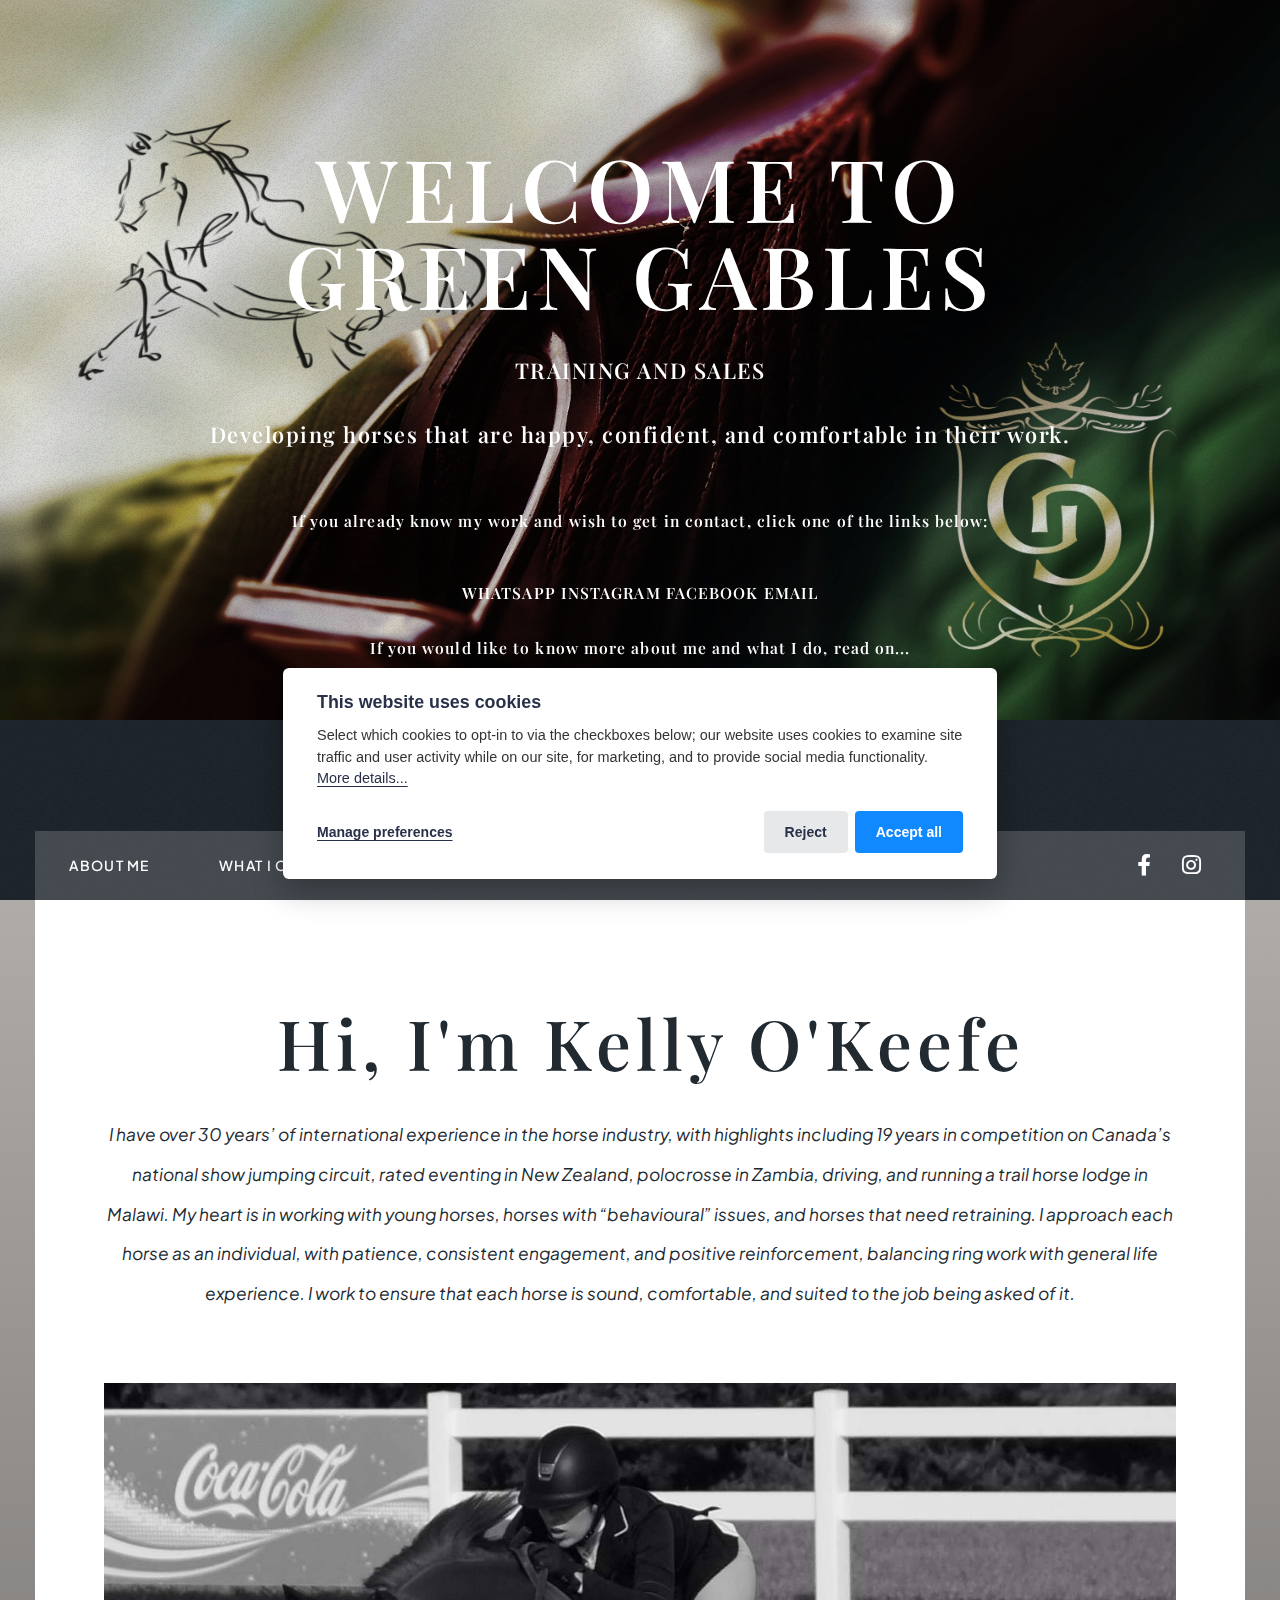
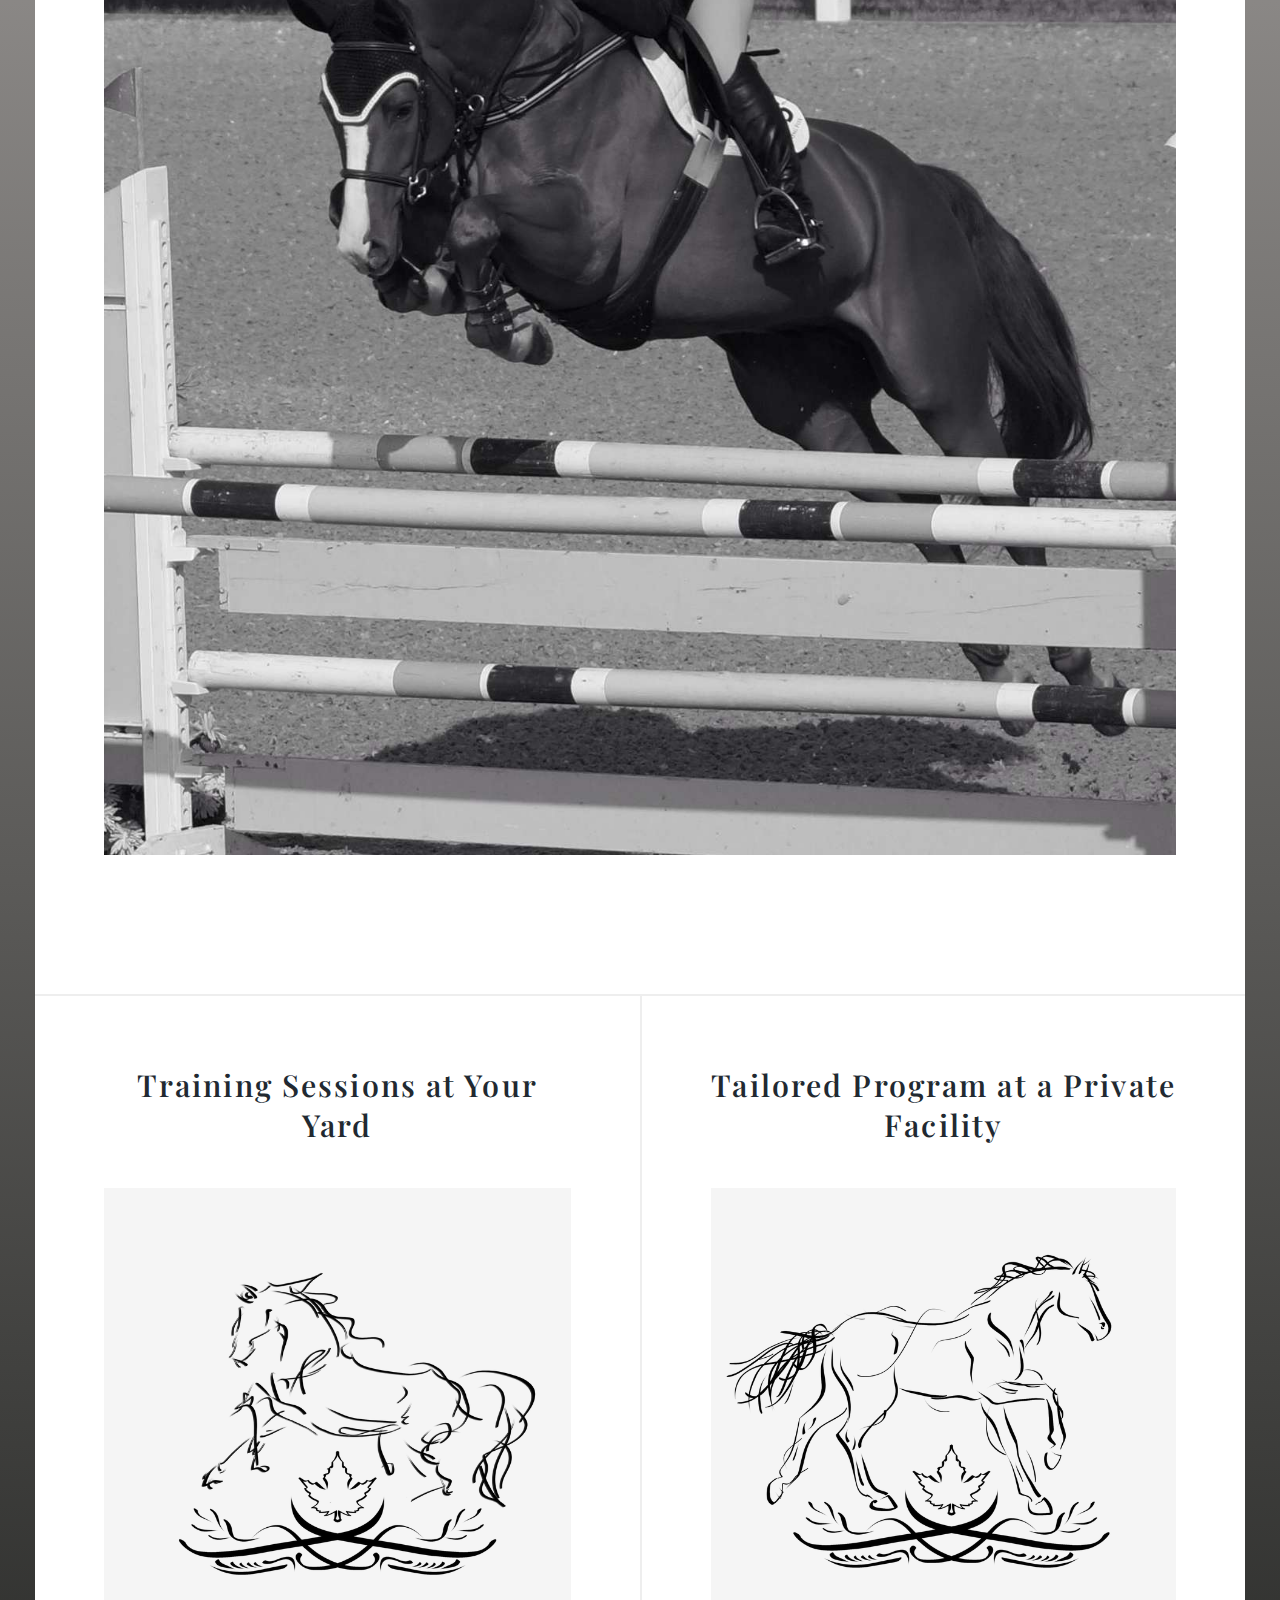
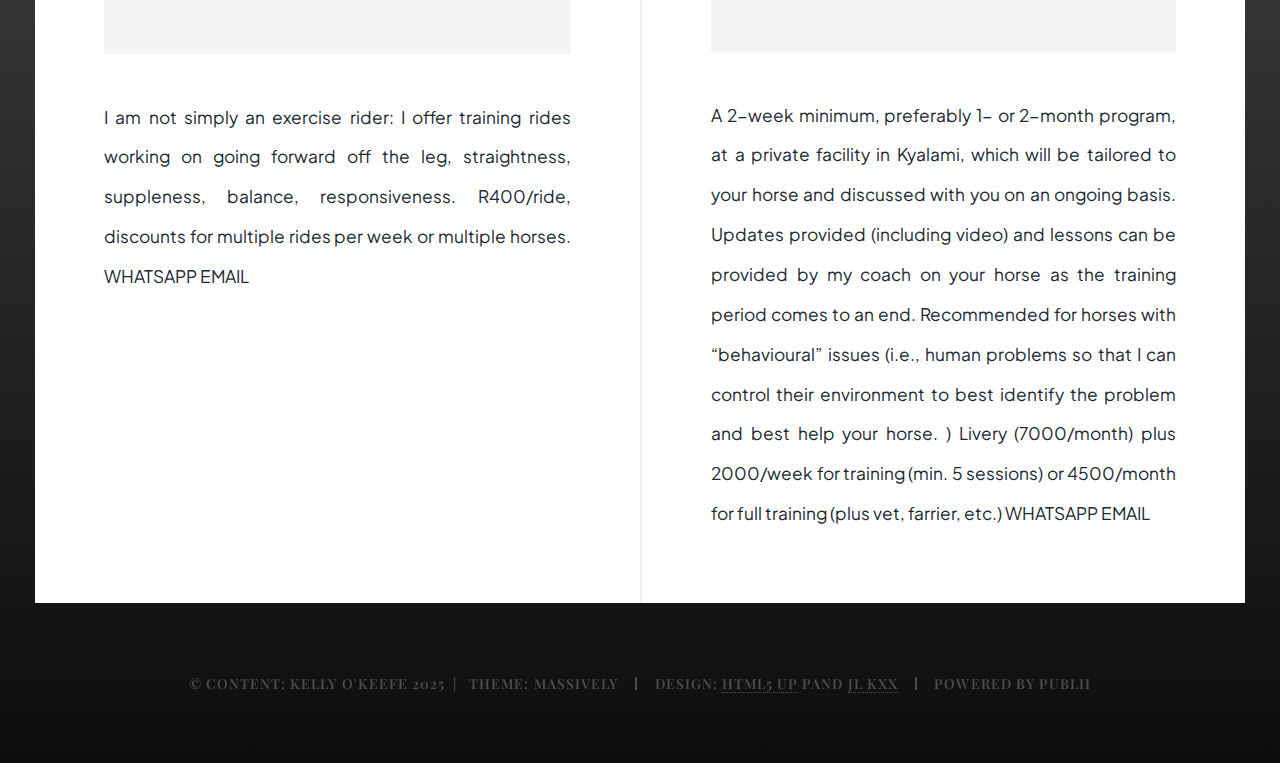
<file: index.html>
<!DOCTYPE html><html lang="en-gb"><head><meta charset="utf-8"><meta http-equiv="X-UA-Compatible" content="IE=edge"><meta name="viewport" content="width=device-width,initial-scale=1,user-scalable=no"><title>Green Gables Training</title><meta name="generator" content="Publii Open-Source CMS for Static Site"><link rel="canonical" href="https://jl-kruger.github.io/green-gables-training/"><link rel="alternate" type="application/atom+xml" href="https://jl-kruger.github.io/green-gables-training/feed.xml" title="Green Gables Training - RSS"><link rel="alternate" type="application/json" href="https://jl-kruger.github.io/green-gables-training/feed.json" title="Green Gables Training - JSON"><meta property="og:title" content="Green Gables Training"><meta property="og:image" content="https://jl-kruger.github.io/green-gables-training/media/website/Green-Gables-Logo_FullColorA_Dark.png"><meta property="og:image:width" content="1957"><meta property="og:image:height" content="2475"><meta property="og:site_name" content="Green Gables Training"><meta property="og:description" content=""><meta property="og:url" content="https://jl-kruger.github.io/green-gables-training/"><meta property="og:type" content="website"><link rel="preload" href="https://jl-kruger.github.io/green-gables-training/assets/dynamic/fonts/montserrat/montserrat.woff2" as="font" type="font/woff2" crossorigin><link rel="preload" href="https://jl-kruger.github.io/green-gables-training/assets/dynamic/fonts/montserrat/montserrat-italic.woff2" as="font" type="font/woff2" crossorigin><link rel="preload" href="https://jl-kruger.github.io/green-gables-training/assets/dynamic/fonts/playfairdisplay/playfairdisplay.woff2" as="font" type="font/woff2" crossorigin><link rel="preload" href="https://jl-kruger.github.io/green-gables-training/assets/dynamic/fonts/playfairdisplay/playfairdisplay-italic.woff2" as="font" type="font/woff2" crossorigin><link rel="stylesheet" href="https://jl-kruger.github.io/green-gables-training/assets/css/fontawesome-all.min.css?v=85514f933f9e0b82460af63f1a403fa5"><link rel="stylesheet" href="https://jl-kruger.github.io/green-gables-training/assets/css/style.css?v=58ec5b8d0a07466e75478959c54f0d7c"><noscript><link rel="stylesheet" href="https://jl-kruger.github.io/green-gables-training/assets/css/noscript.css?v=efa867a99f5064d6729e4dc2008ad50b"></noscript><script type="application/ld+json">{"@context":"http://schema.org","@type":"Organization","name":"Green Gables Training","logo":"https://jl-kruger.github.io/green-gables-training/media/website/Green-Gables-Logo_FullColorA_Dark.png","url":"https://jl-kruger.github.io/green-gables-training/","sameAs":["https://www.facebook.com/profile.php?id=61578531845732","https://www.instagram.com/greengablestraining?igsh=Mm84dzM2MmYwN2Zv&utm_source=qr"]}</script><style>#wrapper > .bg {
               background-image: url(https://jl-kruger.github.io/green-gables-training/assets/images/overlay.png), linear-gradient(0deg, rgba(0, 0, 0, 0.1), rgba(0, 0, 0, 0.1)), url(https://jl-kruger.github.io/green-gables-training/media/website/GGHero-A.jpg);
           }</style><noscript><style>img[loading] {
                    opacity: 1;
                }</style></noscript></head><body class="is-preload home-template"><div id="wrapper" class="fade-in"><div id="intro"><h1 class="align-center">WELCOME TO<br>GREEN GABLES</h1><h3 class="align-center">TRAINING AND SALES</h3><h3 class="align-center">Developing horses that are happy, confident, and comfortable in their work.</h3><h5 class="align-center"><br>If you already know my work and wish to get in contact, click one of the links below:</h5><h5 class="align-center"><br><a href="https://wa.me/27799986675?text=%2AWebsite%20Enquiry%2A%20Please%20leave%20this%20line%20here%20so%20that%20I%20have%20context%20for%20your%20message.%0D%0A" title="Opens a Chat in WhatsApp" target="_blank" rel="noopener">WHATSAPP</a> <a href="https://www.instagram.com/greengablestraining?igsh=Mm84dzM2MmYwN2Zv&amp;utm_source=qr" title="Follow me on Instagram" target="_blank" rel="noopener">INSTAGRAM</a> <a href="https://www.facebook.com/profile.php?id=61578531845732" title="Like my Page on Facebook" target="_blank" rel="noopener">FACEBOOK</a> <a href="mailto:greengables.gp@gmail.com?subject=GREEN%20GABLES%20WEBSITE%20ENQUIRY" title="Opens a new email in your email client" target="_blank" rel="noopener">EMAIL</a><br><br>If you would like to know more about me and what I do, read on...</h5><ul class="actions"><li><a href="#header" class="button icon solid solo fa-arrow-down scrolly">Continue</a></li></ul></div><header id="header"><a class="logo logo-image" href="https://jl-kruger.github.io/green-gables-training/"><img src="https://jl-kruger.github.io/green-gables-training/media/website/Green-Gables-Logo_FullColorA_Dark.png" alt="Green Gables Training" width="1957" height="2475"></a></header><nav id="nav"><ul class="links"><li><a href="https://jl-kruger.github.io/green-gables-training/about-me/" target="_self">About Me</a></li><li><a href="https://jl-kruger.github.io/green-gables-training/what-i-offer/" target="_self">What I Offer</a></li><li><a href="https://jl-kruger.github.io/green-gables-training/contact-info/" target="_self">Contact Info</a></li><li><a href="https://jl-kruger.github.io/green-gables-training/terms-of-service/" target="_self">Terms of Service</a></li><li><a href="https://jl-kruger.github.io/green-gables-training/privacy-policy/" target="_self">Privacy Policy</a></li></ul><ul class="icons"><li><a href="https://www.facebook.com/profile.php?id&#x3D;61578531845732" class="icon brands fa-facebook-f"><span class="label">Facebook</span></a></li><li><a href="https://www.instagram.com/greengablestraining?igsh&#x3D;Mm84dzM2MmYwN2Zv&amp;utm_source&#x3D;qr" class="icon brands fa-instagram"><span class="label">Instagram</span></a></li></ul></nav><main id="main"><article class="post featured"><header class="major"><h2><a href="https://jl-kruger.github.io/green-gables-training/about-me-3/"> Hi, I&#x27;m Kelly O&#x27;Keefe</a></h2><p>I have over 30 years’ of international experience in the horse industry, with highlights including 19 years in competition on Canada’s national show jumping circuit, rated eventing in New Zealand, polocrosse in Zambia, driving, and running a trail horse lodge in Malawi. My heart is in working with young horses, horses with “behavioural” issues, and horses that need retraining. I approach each horse as an individual, with patience, consistent engagement, and positive reinforcement, balancing ring work with general life experience. I work to ensure that each horse is sound, comfortable, and suited to the job being asked of it.</p></header><a href="https://jl-kruger.github.io/green-gables-training/about-me-3/" class="image main"><img src="https://jl-kruger.github.io/green-gables-training/media/posts/7/508957472_10152331150889990_1550457845037602648_n.jpg" srcset="https://jl-kruger.github.io/green-gables-training/media/posts/7/responsive/508957472_10152331150889990_1550457845037602648_n-xs.jpg 300w, https://jl-kruger.github.io/green-gables-training/media/posts/7/responsive/508957472_10152331150889990_1550457845037602648_n-sm.jpg 480w, https://jl-kruger.github.io/green-gables-training/media/posts/7/responsive/508957472_10152331150889990_1550457845037602648_n-md.jpg 768w, https://jl-kruger.github.io/green-gables-training/media/posts/7/responsive/508957472_10152331150889990_1550457845037602648_n-lg.jpg 1024w, https://jl-kruger.github.io/green-gables-training/media/posts/7/responsive/508957472_10152331150889990_1550457845037602648_n-xl.jpg 1360w" sizes="(max-width: 1360px) 100vw, 1360px" loading="lazy" height="1766" width="1766" alt=""></a></article><section class="posts"><article><header><h2><a href="https://jl-kruger.github.io/green-gables-training/what-i-offer-2/">Training Sessions at Your Yard</a></h2></header><a href="https://jl-kruger.github.io/green-gables-training/what-i-offer-2/" class="image fit"><img src="https://jl-kruger.github.io/green-gables-training/media/posts/8/Green-Gables-Logo_B.png" srcset="https://jl-kruger.github.io/green-gables-training/media/posts/8/responsive/Green-Gables-Logo_B-xs.png 300w, https://jl-kruger.github.io/green-gables-training/media/posts/8/responsive/Green-Gables-Logo_B-sm.png 480w, https://jl-kruger.github.io/green-gables-training/media/posts/8/responsive/Green-Gables-Logo_B-md.png 768w" sizes="(max-width: 768px) 100vw, 768px" loading="lazy" height="2480" width="2480" alt=""></a><p>I am not simply an exercise rider: I offer training rides working on going forward off the leg, straightness, suppleness, balance, responsiveness. R400/ride, discounts for multiple rides per week or multiple horses. WHATSAPP EMAIL</p></article><article><header><h2><a href="https://jl-kruger.github.io/green-gables-training/contact-info-2/">Tailored Program at a Private Facility</a></h2></header><a href="https://jl-kruger.github.io/green-gables-training/contact-info-2/" class="image fit"><img src="https://jl-kruger.github.io/green-gables-training/media/posts/9/Green-Gables-Logo_C.png" srcset="https://jl-kruger.github.io/green-gables-training/media/posts/9/responsive/Green-Gables-Logo_C-xs.png 300w, https://jl-kruger.github.io/green-gables-training/media/posts/9/responsive/Green-Gables-Logo_C-sm.png 480w, https://jl-kruger.github.io/green-gables-training/media/posts/9/responsive/Green-Gables-Logo_C-md.png 768w" sizes="(max-width: 768px) 100vw, 768px" loading="lazy" height="2480" width="2480" alt=""></a><p>A 2-week minimum, preferably 1- or 2-month program, at a private facility in Kyalami, which will be tailored to your horse and discussed with you on an ongoing basis. Updates provided (including video) and lessons can be provided by my coach on your horse as the training period comes to an end. Recommended for horses with “behavioural” issues (i.e., human problems so that I can control their environment to best identify the problem and best help your horse. ) Livery (7000/month) plus 2000/week for training (min. 5 sessions) or 4500/month for full training (plus vet, farrier, etc.) WHATSAPP EMAIL</p></article></section></main><footer id="copyright"><ul><li>© Content: Kelly O'Keefe 2025  |   Theme: Massively</li><li>Design: <a href="https://html5up.net" target="_blank" rel="noopener">HTML5 UP</a> Pand <a href="https://bsky.app/profile/julian-l-kruger.bsky.social" title="JL Kruger on BlueSky" target="_blank" rel="noopener">JL KxX</a></li><li>Powered by Publii</li></ul></footer></div><script src="https://jl-kruger.github.io/green-gables-training/assets/js/jquery.min.js?v=c9771cc3e90e18f5336eedbd0fffb2cf"></script><script src="https://jl-kruger.github.io/green-gables-training/assets/js/jquery.scrollex.min.js?v=f89065e3d988006af9791b44561d7c90"></script><script src="https://jl-kruger.github.io/green-gables-training/assets/js/jquery.scrolly.min.js?v=1ed5a78bde1476875a40f6b9ff44fc14"></script><script src="https://jl-kruger.github.io/green-gables-training/assets/js/browser.min.js?v=c07298dd19048a8a69ad97e754dfe8d0"></script><script src="https://jl-kruger.github.io/green-gables-training/assets/js/breakpoints.min.js?v=81a479eb099e3b187613943b085923b8"></script><script src="https://jl-kruger.github.io/green-gables-training/assets/js/util.min.js?v=4201a626f8c9b614a663b3a1d7d82615"></script><script src="https://jl-kruger.github.io/green-gables-training/assets/js/main.min.js?v=56233c354bd814758be8bff42f7e13a5"></script><script>/*<![CDATA[*/var images=document.querySelectorAll("img[loading]");for(var i=0;i<images.length;i++){if(images[i].complete){images[i].classList.add("is-loaded")}else{images[i].addEventListener("load",function(){this.classList.add("is-loaded")},false)}};/*]]>*/</script><div class="pcb" data-behaviour="badge" data-behaviour-link="#cookie-settings" data-revision="1" data-config-ttl="90" data-debug-mode="false"><div role="dialog" aria-modal="true" aria-hidden="true" aria-labelledby="pcb-title" aria-describedby="pcb-txt" class="pcb__banner"><div class="pcb__inner"><div id="pcb-title" role="heading" aria-level="2" class="pcb__title">This website uses cookies</div><div id="pcb-txt" class="pcb__txt">Select which cookies to opt-in to via the checkboxes below; our website uses cookies to examine site traffic and user activity while on our site, for marketing, and to provide social media functionality. <a href="#not-specified">More details...</a></div><div class="pcb__buttons"><button type="button" class="pcb__btn pcb__btn--link pcb__btn--configure" aria-haspopup="dialog">Manage preferences</button> <button type="button" class="pcb__btn pcb__btn--reject">Reject</button> <button type="button" class="pcb__btn pcb__btn--solid pcb__btn--accept">Accept all</button></div></div></div><div class="pcb__popup" role="dialog" aria-modal="true" aria-hidden="true" aria-labelledby="pcb-popup-title"><div class="pcb__popup__wrapper"><div class="pcb__inner pcb__popup__inner"><div class="pcb__popup__heading"><div id="pcb-popup-title" role="heading" aria-level="2" class="pcb__title">Cookie settings</div><button class="pcb__popup__close" aria-label="Close"></button></div><div class="pcb__popup__content"><div class="pcb__txt pcb__popup__txt">We use cookies to enhance your browsing experience, serve personalized ads or content, and analyze our traffic. By clicking "Accept All", you consent to our use of cookies. <a href="#not-specified">More details...</a></div><ul class="pcb__groups"><li class="pcb__group"><details><summary class="pcb__group__title no-desc">Required</summary></details><div class="pcb__popup__switch is-checked"><input type="checkbox" data-group-name="" id="pcb-group-0" checked="checked"> <label for="pcb-group-0">Required</label></div></li></ul></div><div class="pcb__buttons pcb__popup__buttons"><button type="button" class="pcb__btn pcb__btn--solid pcb__btn--accept">Accept all</button> <button type="button" class="pcb__btn pcb__btn--reject">Reject all</button> <button type="button" class="pcb__btn pcb__btn--save">Save settings</button></div></div></div></div><div class="pcb__overlay" aria-hidden="true"></div><button class="pcb__badge" aria-label="Cookie Policy" aria-hidden="true"><svg xmlns="http://www.w3.org/2000/svg" aria-hidden="true" focusable="false" width="40" height="40" viewBox="0 0 23 23" fill="currentColor"><path d="M21.41 12.71c-.08-.01-.15 0-.22 0h-.03c-.03 0-.05 0-.08.01-.07 0-.13.01-.19.04-.52.21-1.44.19-2.02-.22-.44-.31-.65-.83-.62-1.53a.758.758 0 0 0-.27-.61.73.73 0 0 0-.65-.14c-1.98.51-3.49.23-4.26-.78-.82-1.08-.73-2.89.24-4.49.14-.23.14-.52 0-.75a.756.756 0 0 0-.67-.36c-.64.03-1.11-.1-1.31-.35-.19-.26-.13-.71-.01-1.29.04-.18.06-.38.03-.59-.05-.4-.4-.7-.81-.66C5.1 1.54 1 6.04 1 11.48 1 17.28 5.75 22 11.6 22c5.02 0 9.39-3.54 10.39-8.42.08-.4-.18-.78-.58-.87Zm-9.81 7.82c-5.03 0-9.12-4.06-9.12-9.06 0-4.34 3.05-8 7.25-8.86-.08.7.05 1.33.42 1.81.24.32.66.67 1.38.84-.76 1.86-.65 3.78.36 5.11.61.81 2.03 2 4.95 1.51.18.96.71 1.54 1.18 1.87.62.43 1.38.62 2.1.62.05 0 .09 0 .13-.01-1.23 3.64-4.7 6.18-8.64 6.18ZM13 17c0 .55-.45 1-1 1s-1-.45-1-1 .45-1 1-1 1 .45 1 1Zm5.29-12.3a.99.99 0 0 1-.29-.71c0-.55.45-.99 1-.99a1 1 0 0 1 .71.3c.19.19.29.44.29.71 0 .55-.45.99-1 .99a1 1 0 0 1-.71-.3ZM9 13.5c0 .83-.67 1.5-1.5 1.5S6 14.33 6 13.5 6.67 12 7.5 12s1.5.67 1.5 1.5Zm3.25.81a.744.744 0 0 1-.06-1.05c.28-.32.75-.34 1.05-.06.31.28.33.75.05 1.06-.15.16-.35.25-.56.25-.18 0-.36-.06-.5-.19ZM8.68 7.26c.41.37.44 1 .07 1.41-.2.22-.47.33-.75.33a.96.96 0 0 1-.67-.26c-.41-.37-.44-1-.07-1.41.37-.42 1-.45 1.41-.08Zm11.48 1.88c.18-.19.52-.19.7 0 .05.04.09.1.11.16.03.06.04.12.04.19 0 .13-.05.26-.15.35-.09.1-.22.15-.35.15s-.26-.05-.35-.15a.355.355 0 0 1-.11-.16.433.433 0 0 1-.04-.19c0-.13.05-.26.15-.35Zm-4.93-1.86a.75.75 0 1 1 1.059-1.06.75.75 0 0 1-1.059 1.06Z"/></svg></button></div><script>(function(win) {
    if (!document.querySelector('.pcb')) {
        return;
    }

    var cbConfig = {
        behaviour: document.querySelector('.pcb').getAttribute('data-behaviour'),
        behaviourLink: document.querySelector('.pcb').getAttribute('data-behaviour-link'),
        revision: document.querySelector('.pcb').getAttribute('data-revision'),
        configTTL: parseInt(document.querySelector('.pcb').getAttribute('data-config-ttl'), 10),
        debugMode: document.querySelector('.pcb').getAttribute('data-debug-mode') === 'true',
        initialState: null,
        initialLsState: null,
        previouslyAccepted: []
    };

    var cbUI = {
        wrapper: document.querySelector('.pcb'),
        banner: {
            element: null,
            btnAccept: null,
            btnReject: null,
            btnConfigure: null
        },
        popup: {
            element: null,
            btnClose: null,
            btnSave: null,
            btnAccept: null,
            btnReject: null,
            checkboxes: null,
        },
        overlay: null,
        badge: null,
        blockedScripts: document.querySelectorAll('script[type^="gdpr-blocker/"]'),
        triggerLinks: cbConfig.behaviourLink ? document.querySelectorAll('a[href*="' + cbConfig.behaviourLink + '"]') : null
    };

    function initUI () {
        // setup banner elements
        cbUI.banner.element = cbUI.wrapper.querySelector('.pcb__banner');
        cbUI.banner.btnAccept = cbUI.banner.element.querySelector('.pcb__btn--accept');
        cbUI.banner.btnReject = cbUI.banner.element.querySelector('.pcb__btn--reject');
        cbUI.banner.btnConfigure = cbUI.banner.element.querySelector('.pcb__btn--configure');

        // setup popup elements
        if (cbUI.wrapper.querySelector('.pcb__popup')) {
            cbUI.popup.element = cbUI.wrapper.querySelector('.pcb__popup');
            cbUI.popup.btnClose = cbUI.wrapper.querySelector('.pcb__popup__close');
            cbUI.popup.btnSave = cbUI.popup.element.querySelector('.pcb__btn--save');
            cbUI.popup.btnAccept = cbUI.popup.element.querySelector('.pcb__btn--accept');
            cbUI.popup.btnReject = cbUI.popup.element.querySelector('.pcb__btn--reject');
            cbUI.popup.checkboxes = cbUI.popup.element.querySelector('input[type="checkbox"]');
            // setup overlay
            cbUI.overlay = cbUI.wrapper.querySelector('.pcb__overlay');
        }

        cbUI.badge = cbUI.wrapper.querySelector('.pcb__badge');

        if (cbConfig.behaviour.indexOf('link') > -1) {
            for (var i = 0; i < cbUI.triggerLinks.length; i++) {
                cbUI.triggerLinks[i].addEventListener('click', function(e) {
                    e.preventDefault();
                    showBannerOrPopup();
                });
            }
        }
    }

    function initState () {
        var lsKeyName = getConfigName();
        var currentConfig = localStorage.getItem(lsKeyName);
        var configIsFresh = checkIfConfigIsFresh();

        if (!configIsFresh || currentConfig === null) {
            if (cbConfig.debugMode) {
                console.log('🍪 Config not found, or configuration expired');
            }

            if (window.publiiCBGCM) {
                gtag('consent', 'default', {
                    'ad_storage': window.publiiCBGCM.defaultState.ad_storage ? 'granted' : 'denied',
                    'ad_personalization': window.publiiCBGCM.defaultState.ad_personalization ? 'granted' : 'denied',
                    'ad_user_data': window.publiiCBGCM.defaultState.ad_user_data ? 'granted' : 'denied',
                    'analytics_storage': window.publiiCBGCM.defaultState.analytics_storage ? 'granted' : 'denied',
                    'personalization_storage': window.publiiCBGCM.defaultState.personalization_storage ? 'granted' : 'denied',
                    'functionality_storage': window.publiiCBGCM.defaultState.functionality_storage ? 'granted' : 'denied',
                    'security_storage': window.publiiCBGCM.defaultState.security_storage ? 'granted' : 'denied'
                });  
                
                if (cbConfig.debugMode) {
                    console.log('🍪 GCMv2 DEFAULT STATE: ' + JSON.stringify({
                        'ad_storage': window.publiiCBGCM.defaultState.ad_storage ? 'granted' : 'denied',
                        'ad_personalization': window.publiiCBGCM.defaultState.ad_personalization ? 'granted' : 'denied',
                        'ad_user_data': window.publiiCBGCM.defaultState.ad_user_data ? 'granted' : 'denied',
                        'analytics_storage': window.publiiCBGCM.defaultState.analytics_storage ? 'granted' : 'denied',
                        'personalization_storage': window.publiiCBGCM.defaultState.personalization_storage ? 'granted' : 'denied',
                        'functionality_storage': window.publiiCBGCM.defaultState.functionality_storage ? 'granted' : 'denied',
                        'security_storage': window.publiiCBGCM.defaultState.security_storage ? 'granted' : 'denied'
                    }));
                }
            }

            showBanner();
        } else if (typeof currentConfig === 'string') {
            if (cbConfig.debugMode) {
                console.log('🍪 Config founded');
            }

            cbConfig.initialLsState = currentConfig.split(',');

            if (window.publiiCBGCM) {
                gtag('consent', 'default', {
                    'ad_storage': getDefaultConsentState(currentConfig, 'ad_storage'),
                    'ad_personalization': getDefaultConsentState(currentConfig, 'ad_personalization'),
                    'ad_user_data': getDefaultConsentState(currentConfig, 'ad_user_data'),
                    'analytics_storage': getDefaultConsentState(currentConfig, 'analytics_storage'),
                    'personalization_storage': getDefaultConsentState(currentConfig, 'personalization_storage'),
                    'functionality_storage': getDefaultConsentState(currentConfig, 'functionality_storage'),
                    'security_storage': getDefaultConsentState(currentConfig, 'security_storage')
                });
                
                if (cbConfig.debugMode) {
                    console.log('🍪 GCMv2 DEFAULT STATE: ' + JSON.stringify({
                        'ad_storage': getDefaultConsentState(currentConfig, 'ad_storage'),
                        'ad_personalization': getDefaultConsentState(currentConfig, 'ad_personalization'),
                        'ad_user_data': getDefaultConsentState(currentConfig, 'ad_user_data'),
                        'analytics_storage': getDefaultConsentState(currentConfig, 'analytics_storage'),
                        'personalization_storage': getDefaultConsentState(currentConfig, 'personalization_storage'),
                        'functionality_storage': getDefaultConsentState(currentConfig, 'functionality_storage'),
                        'security_storage': getDefaultConsentState(currentConfig, 'security_storage')
                    }));
                }
            }

            showBadge();

            if (cbUI.popup.element) {
                var allowedGroups = currentConfig.split(',');
                var checkedCheckboxes = cbUI.popup.element.querySelectorAll('input[type="checkbox"]:checked');

                for (var j = 0; j < checkedCheckboxes.length; j++) {
                    var name = checkedCheckboxes[j].getAttribute('data-group-name');

                    if (name && name !== '-' && allowedGroups.indexOf(name) === -1) {
                        checkedCheckboxes[j].checked = false;
                    }
                }

                for (var i = 0; i < allowedGroups.length; i++) {
                    var checkbox = cbUI.popup.element.querySelector('input[type="checkbox"][data-group-name="' + allowedGroups[i] + '"]');

                    if (checkbox) {
                        checkbox.checked = true;
                    }

                    allowCookieGroup(allowedGroups[i]);
                }
            }
        }

        setTimeout(function () {
            cbConfig.initialState = getInitialStateOfConsents();
        }, 0);
    }

    function checkIfConfigIsFresh () {
        var lastConfigSave = localStorage.getItem('publii-gdpr-cookies-config-save-date');

        if (lastConfigSave === null) {
            return false;
        }

        lastConfigSave = parseInt(lastConfigSave, 10);

        if (lastConfigSave === 0) {
            return true;
        }

        if (+new Date() - lastConfigSave < cbConfig.configTTL * 24 * 60 * 60 * 1000) {
            return true;
        }

        return false;
    }

    function getDefaultConsentState (currentConfig, consentGroup) {
        let configGroups = currentConfig.split(',');

        for (let i = 0; i < configGroups.length; i++) {
            let groupName = configGroups[i];
            let group = window.publiiCBGCM.groups.find(group => group.cookieGroup === groupName);

            if (group && group[consentGroup]) {
                return 'granted';
            }
        }  
        
        if (window.publiiCBGCM.defaultState[consentGroup]) {
            return 'granted'; 
        }
        
        return 'denied';
    }

    function initBannerEvents () {
        cbUI.banner.btnAccept.addEventListener('click', function (e) {
            e.preventDefault();
            acceptAllCookies('banner');
            showBadge();
        }, false);

        if (cbUI.banner.btnReject) {
            cbUI.banner.btnReject.addEventListener('click', function (e) {
                e.preventDefault();
                rejectAllCookies();
                showBadge();
            }, false);
        }

        if (cbUI.banner.btnConfigure) {
            cbUI.banner.btnConfigure.addEventListener('click', function (e) {
                e.preventDefault();
                hideBanner();
                showAdvancedPopup();
                showBadge();
            }, false);
        }
    }

    function initPopupEvents () {
        if (!cbUI.popup.element) {
            return;
        }

        cbUI.overlay.addEventListener('click', function (e) {
            hideAdvancedPopup();
        }, false);

        cbUI.popup.element.addEventListener('click', function (e) {
            e.stopPropagation();
        }, false);

        cbUI.popup.btnAccept.addEventListener('click', function (e) {
            e.preventDefault();
            acceptAllCookies('popup');
        }, false);

        cbUI.popup.btnReject.addEventListener('click', function (e) {
            e.preventDefault();
            rejectAllCookies();
        }, false);

        cbUI.popup.btnSave.addEventListener('click', function (e) {
            e.preventDefault();
            saveConfiguration();
        }, false);

        cbUI.popup.btnClose.addEventListener('click', function (e) {
            e.preventDefault();
            hideAdvancedPopup();
        }, false);
    }

    function initBadgeEvents () {
        if (!cbUI.badge) {
            return;
        }

        cbUI.badge.addEventListener('click', function (e) {
            showBannerOrPopup();
        }, false);
    }

    initUI();
    initState();
    initBannerEvents();
    initPopupEvents();
    initBadgeEvents();

    /**
     * API
     */
    function addScript (src, inline) {
        var newScript = document.createElement('script');

        if (src) {
            newScript.setAttribute('src', src);
        }

        if (inline) {
            newScript.text = inline;
        }

        document.body.appendChild(newScript);
    }

    function allowCookieGroup (allowedGroup) {
        var scripts = document.querySelectorAll('script[type="gdpr-blocker/' + allowedGroup + '"]');
        cbConfig.previouslyAccepted.push(allowedGroup);
    
        for (var j = 0; j < scripts.length; j++) {
            addScript(scripts[j].src, scripts[j].text);
        }

        var groupEvent = new Event('publii-cookie-banner-unblock-' + allowedGroup);
        document.body.dispatchEvent(groupEvent);
        unlockEmbeds(allowedGroup);

        if (cbConfig.debugMode) {
            console.log('🍪 Allowed group: ' + allowedGroup);
        }

        if (window.publiiCBGCM && (!cbConfig.initialLsState || cbConfig.initialLsState.indexOf(allowedGroup) === -1)) {
            let consentResult = {};
            let group = window.publiiCBGCM.groups.find(group => group.cookieGroup === allowedGroup);

            if (group) {
                let foundSomeConsents = false;

                Object.keys(group).forEach(key => {
                    if (key !== 'cookieGroup' && group[key] === true) {
                        consentResult[key] = 'granted';
                        foundSomeConsents = true;
                    }
                });

                if (foundSomeConsents) {
                    gtag('consent', 'update', consentResult);   

                    if (cbConfig.debugMode) {
                        console.log('🍪 GCMv2 UPDATE: ' + JSON.stringify(consentResult));
                    }
                }
            }
        }
    }

    function showBannerOrPopup () {
        if (cbUI.popup.element) {
            showAdvancedPopup();
        } else {
            showBanner();
        }
    }

    function showAdvancedPopup () {
        cbUI.popup.element.classList.add('is-visible');
        cbUI.overlay.classList.add('is-visible');
        cbUI.popup.element.setAttribute('aria-hidden', 'false');
        cbUI.overlay.setAttribute('aria-hidden', 'false');
    }

    function hideAdvancedPopup () {
        cbUI.popup.element.classList.remove('is-visible');
        cbUI.overlay.classList.remove('is-visible');
        cbUI.popup.element.setAttribute('aria-hidden', 'true');
        cbUI.overlay.setAttribute('aria-hidden', 'true');
    }

    function showBanner () {
        cbUI.banner.element.classList.add('is-visible');
        cbUI.banner.element.setAttribute('aria-hidden', 'false');
    }

    function hideBanner () {
        cbUI.banner.element.classList.remove('is-visible');
        cbUI.banner.element.setAttribute('aria-hidden', 'true');
    }

    function showBadge () {
        if (!cbUI.badge) {
            return;
        }

        cbUI.badge.classList.add('is-visible');
        cbUI.badge.setAttribute('aria-hidden', 'false');
    }

    function getConfigName () {
        var lsKeyName = 'publii-gdpr-allowed-cookies';

        if (cbConfig.revision) {
            lsKeyName = lsKeyName + '-v' + parseInt(cbConfig.revision, 10);
        }

        return lsKeyName;
    }

    function storeConfiguration (allowedGroups) {
        var lsKeyName = getConfigName();
        var dataToStore = allowedGroups.join(',');
        localStorage.setItem(lsKeyName, dataToStore);

        if (cbConfig.configTTL === 0) {
            localStorage.setItem('publii-gdpr-cookies-config-save-date', 0);

            if (cbConfig.debugMode) {
                console.log('🍪 Store never expiring configuration');
            }
        } else {
            localStorage.setItem('publii-gdpr-cookies-config-save-date', +new Date());
        }
    }

    function getInitialStateOfConsents () {
        if (!cbUI.popup.element) {
            return [];
        }

        var checkedGroups = cbUI.popup.element.querySelectorAll('input[type="checkbox"]:checked');
        var groups = [];

        for (var i = 0; i < checkedGroups.length; i++) {
            var allowedGroup = checkedGroups[i].getAttribute('data-group-name');

            if (allowedGroup !== '') {
                groups.push(allowedGroup);
            }
        }

        if (cbConfig.debugMode) {
            console.log('🍪 Initial state: ' + groups.join(', '));
        }

        return groups;
    }

    function getCurrentStateOfConsents () {
        if (!cbUI.popup.element) {
            return [];
        }

        var checkedGroups = cbUI.popup.element.querySelectorAll('input[type="checkbox"]:checked');
        var groups = [];

        for (var i = 0; i < checkedGroups.length; i++) {
            var allowedGroup = checkedGroups[i].getAttribute('data-group-name');

            if (allowedGroup !== '') {
                groups.push(allowedGroup);
            }
        }

        if (cbConfig.debugMode) {
            console.log('🍪 State to save: ' + groups.join(', '));
        }

        return groups;
    }

    function getAllGroups () {
        if (!cbUI.popup.element) {
            return [];
        }

        var checkedGroups = cbUI.popup.element.querySelectorAll('input[type="checkbox"]');
        var groups = [];

        for (var i = 0; i < checkedGroups.length; i++) {
            var allowedGroup = checkedGroups[i].getAttribute('data-group-name');

            if (allowedGroup !== '') {
                groups.push(allowedGroup);
            }
        }

        return groups;
    }

    function acceptAllCookies (source) {
        var groupsToAccept = getAllGroups();
        storeConfiguration(groupsToAccept);

        for (var i = 0; i < groupsToAccept.length; i++) {
            var group = groupsToAccept[i];

            if (cbConfig.initialState.indexOf(group) > -1 || cbConfig.previouslyAccepted.indexOf(group) > -1) {
                if (cbConfig.debugMode) {
                    console.log('🍪 Skip previously activated group: ' + group);
                }

                continue;
            }

            allowCookieGroup(group);
        }

        if (cbUI.popup.element) {
            var checkboxesToCheck = cbUI.popup.element.querySelectorAll('input[type="checkbox"]');

            for (var j = 0; j < checkboxesToCheck.length; j++) {
                checkboxesToCheck[j].checked = true;
            }
        }

        if (cbConfig.debugMode) {
            console.log('🍪 Accept all cookies: ', groupsToAccept.join(', '));
        }

        if (source === 'popup') {
            hideAdvancedPopup();
        } else if (source === 'banner') {
            hideBanner();
        }
    }

    function rejectAllCookies () {
        if (cbConfig.debugMode) {
            console.log('🍪 Reject all cookies');
        }

        storeConfiguration([]);
        setTimeout(function () {
            window.location.reload();
        }, 100);
    }

    function saveConfiguration () {
        var groupsToAccept = getCurrentStateOfConsents();
        storeConfiguration(groupsToAccept);

        if (cbConfig.debugMode) {
            console.log('🍪 Save new config: ', groupsToAccept.join(', '));
        }

        if (reloadIsNeeded(groupsToAccept)) {
            setTimeout(function () {
                window.location.reload();
            }, 100);
            return;
        }

        for (var i = 0; i < groupsToAccept.length; i++) {
            var group = groupsToAccept[i];

            if (cbConfig.initialState.indexOf(group) > -1 || cbConfig.previouslyAccepted.indexOf(group) > -1) {
                if (cbConfig.debugMode) {
                    console.log('🍪 Skip previously activated group: ' + group);
                }

                continue;
            }

            allowCookieGroup(group);
        }

        hideAdvancedPopup();
    }

    function reloadIsNeeded (groupsToAccept) {
        // check if user rejected consent for initial groups
        var initialGroups = cbConfig.initialState;
        var previouslyAcceptedGroups = cbConfig.previouslyAccepted;
        var groupsToCheck = initialGroups.concat(previouslyAcceptedGroups);

        for (var i = 0; i < groupsToCheck.length; i++) {
            var groupToCheck = groupsToCheck[i];

            if (groupToCheck !== '' && groupsToAccept.indexOf(groupToCheck) === -1) {
                if (cbConfig.debugMode) {
                    console.log('🍪 Reload is needed due lack of: ', groupToCheck);
                }

                return true;
            }
        }

        return false;
    }

    function unlockEmbeds (cookieGroup) {
        var iframesToUnlock = document.querySelectorAll('.pec-wrapper[data-consent-group-id="' + cookieGroup + '"]');

        for (var i = 0; i < iframesToUnlock.length; i++) {
            var iframeWrapper = iframesToUnlock[i];
            iframeWrapper.querySelector('.pec-overlay').classList.remove('is-active');
            iframeWrapper.querySelector('.pec-overlay').setAttribute('aria-hidden', 'true');
            var iframe = iframeWrapper.querySelector('iframe');
            iframe.setAttribute('src', iframe.getAttribute('data-consent-src'));
        }
    }

    win.publiiEmbedConsentGiven = function (cookieGroup) {
        // it will unlock embeds
        allowCookieGroup(cookieGroup);

        var checkbox = cbUI.popup.element.querySelector('input[type="checkbox"][data-group-name="' + cookieGroup + '"]');

        if (checkbox) {
            checkbox.checked = true;
        }

        var groupsToAccept = getCurrentStateOfConsents();
        storeConfiguration(groupsToAccept);

        if (cbConfig.debugMode) {
            console.log('🍪 Save new config: ', groupsToAccept.join(', '));
        }
    }
})(window);</script></body></html>
</file>
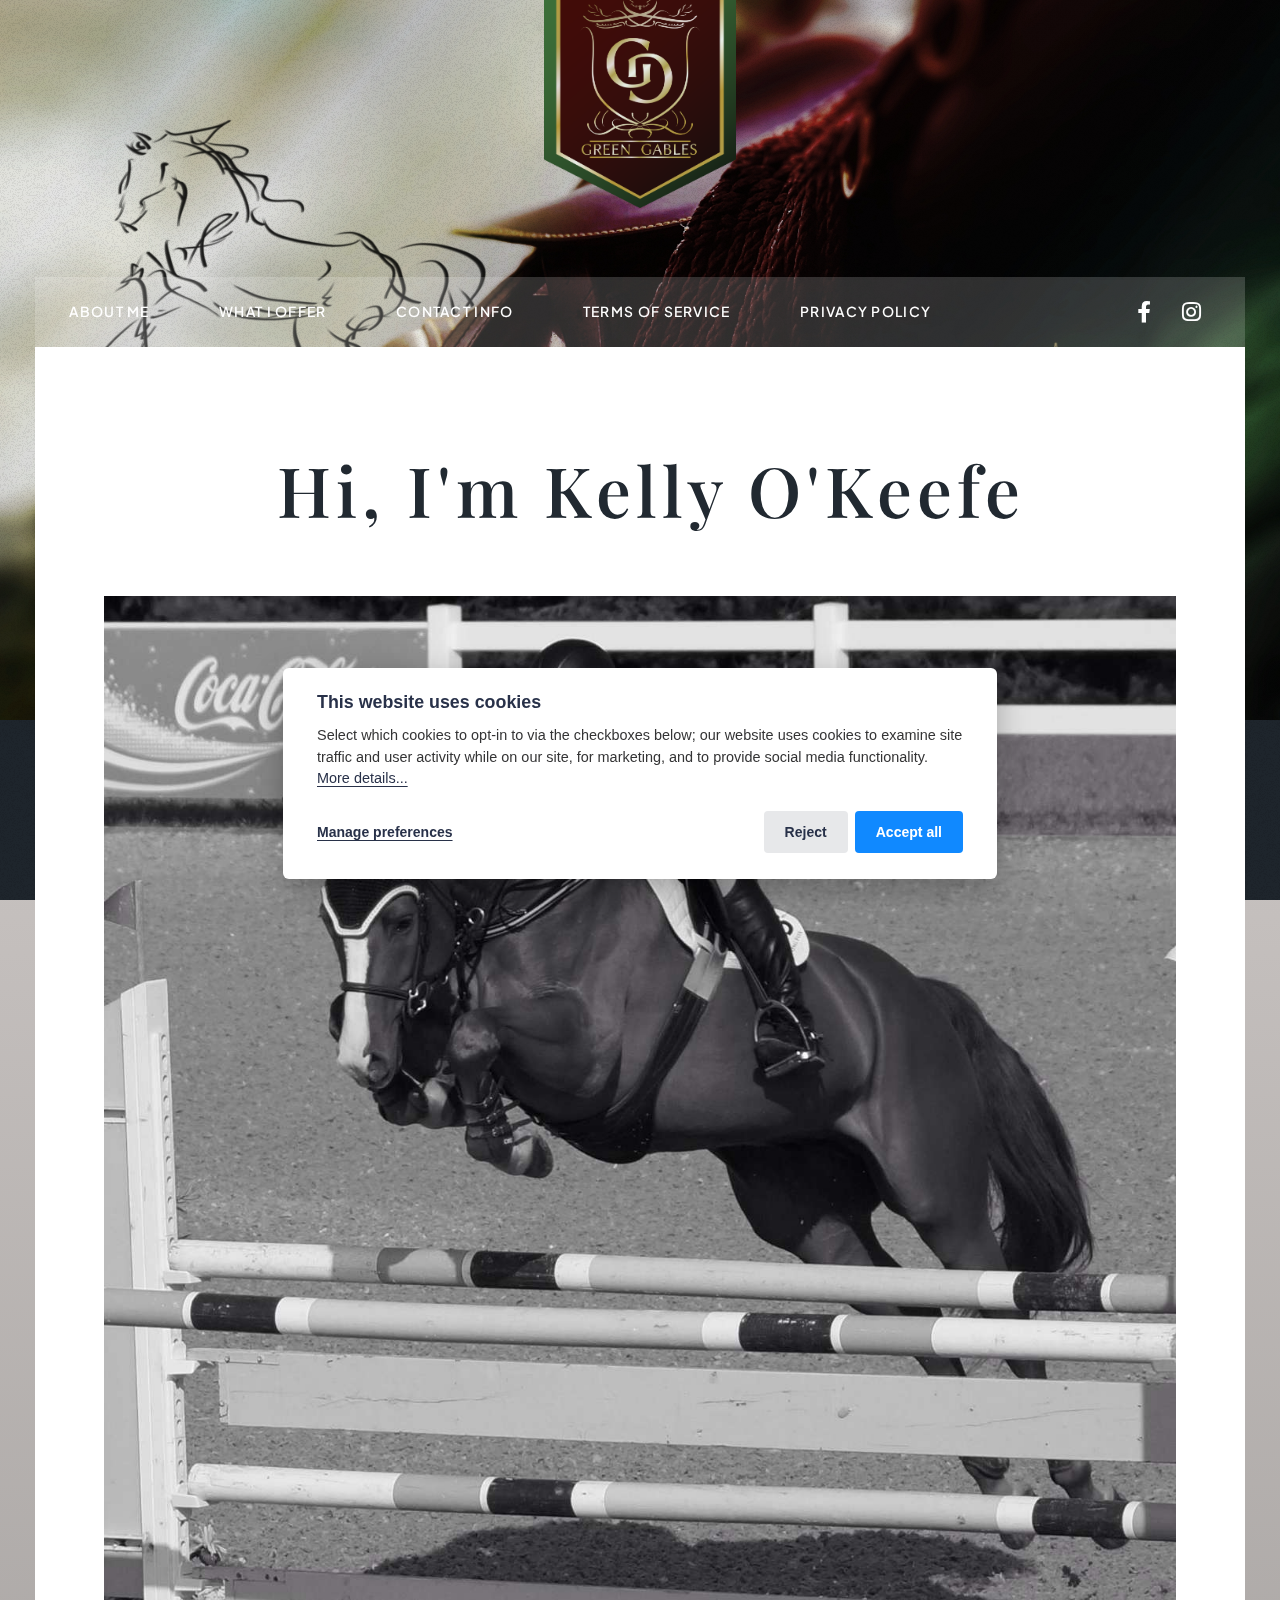
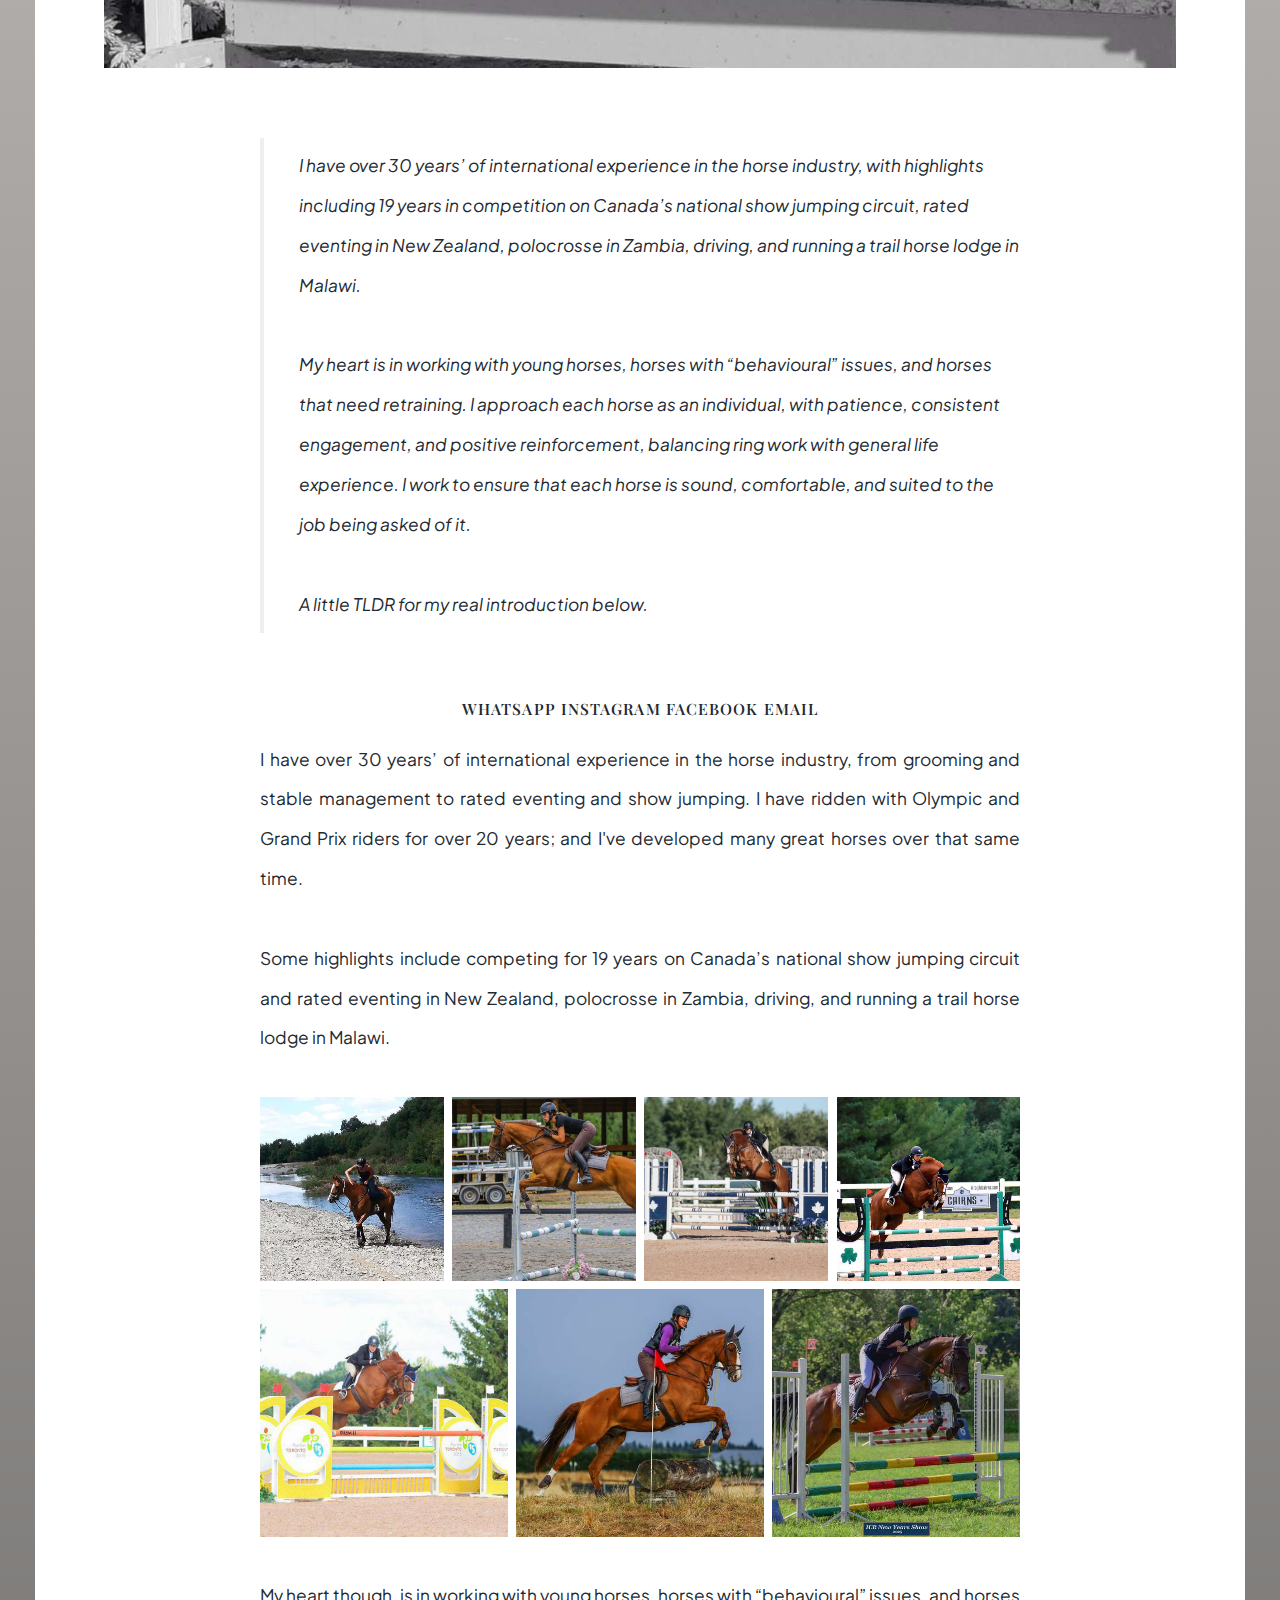
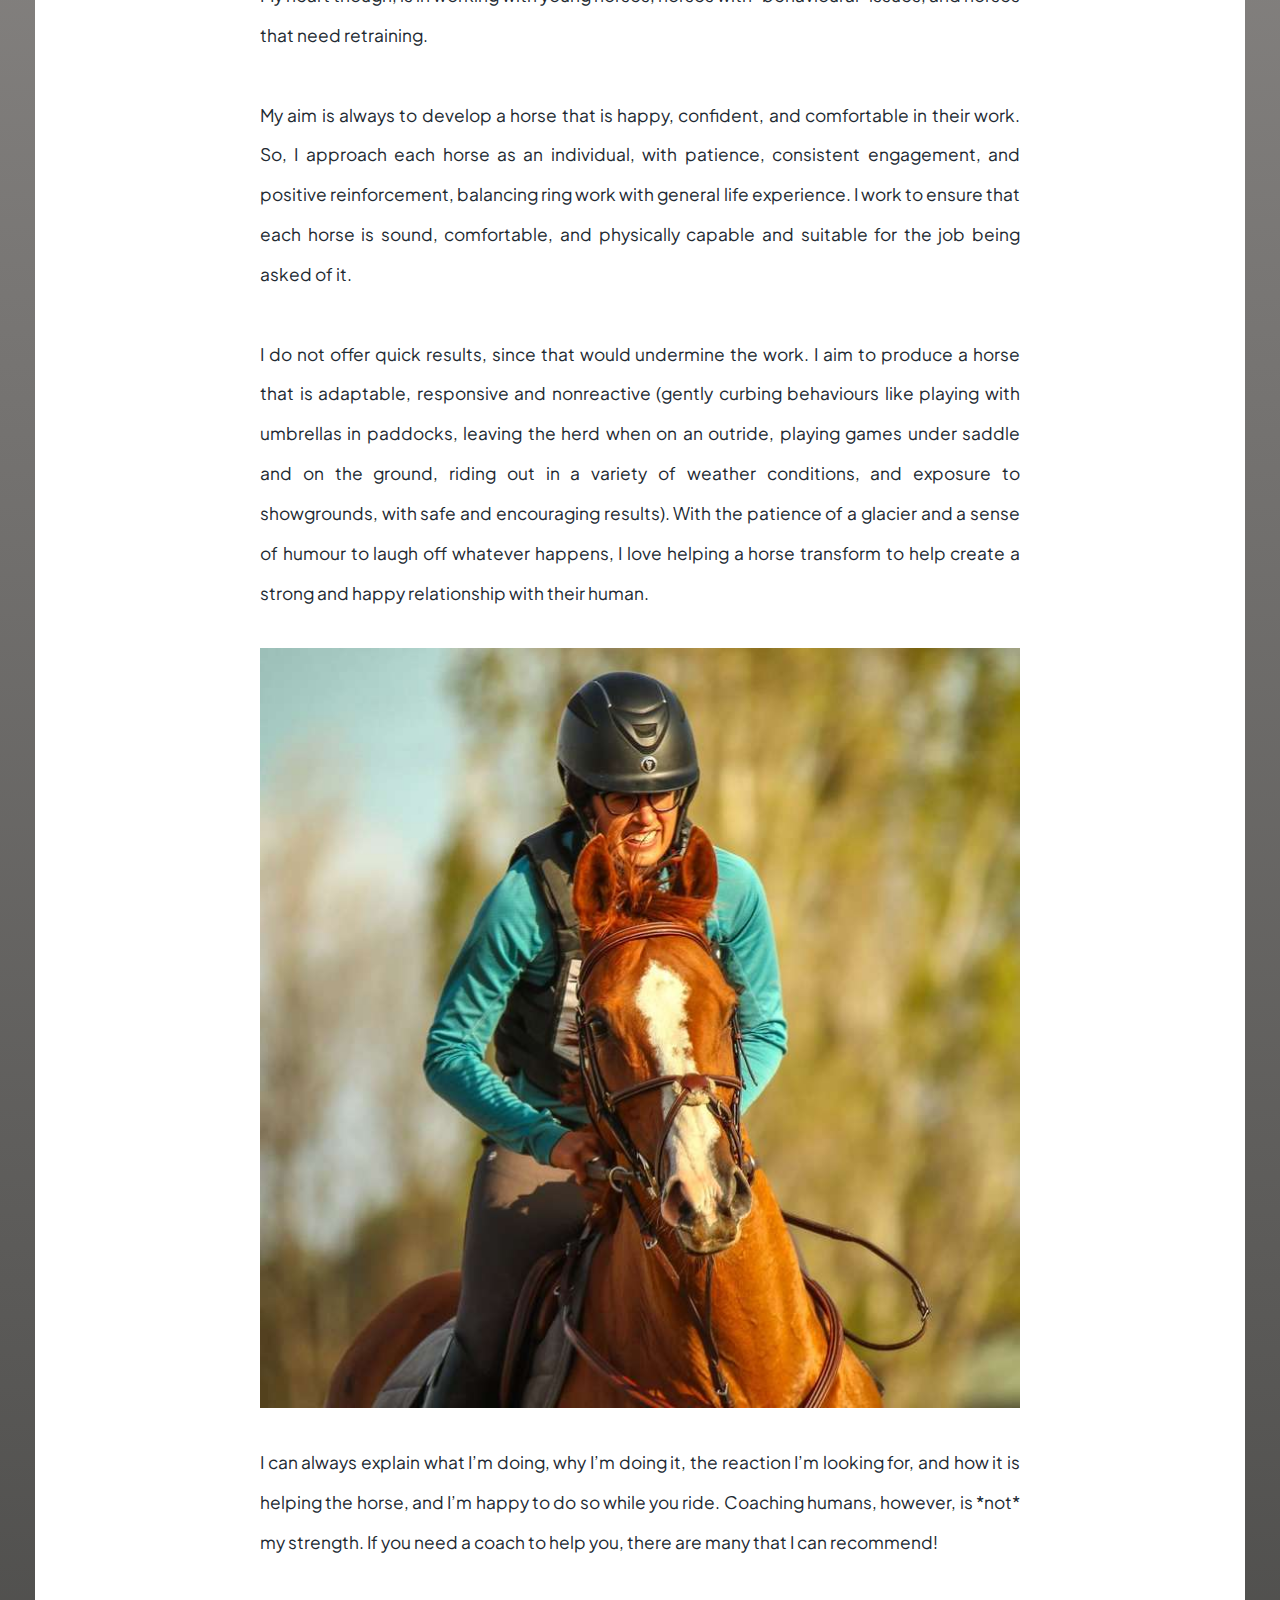
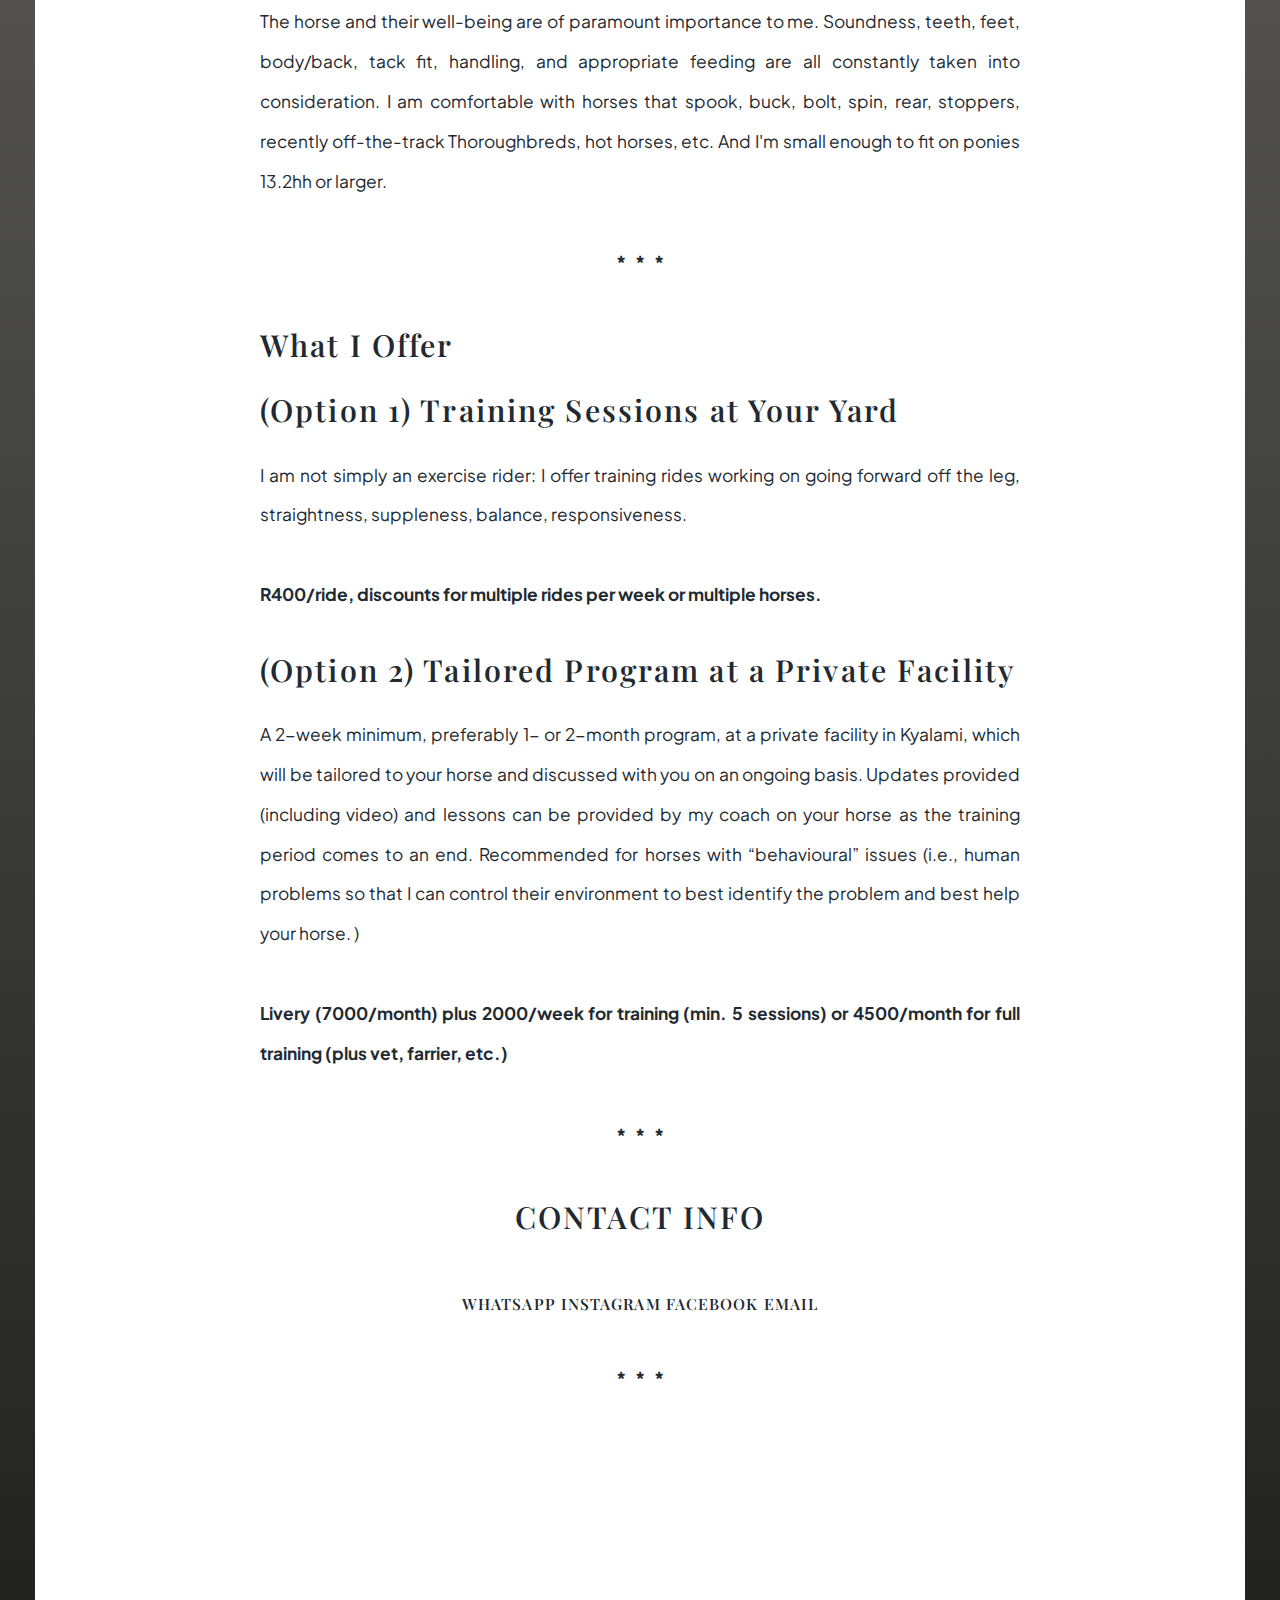
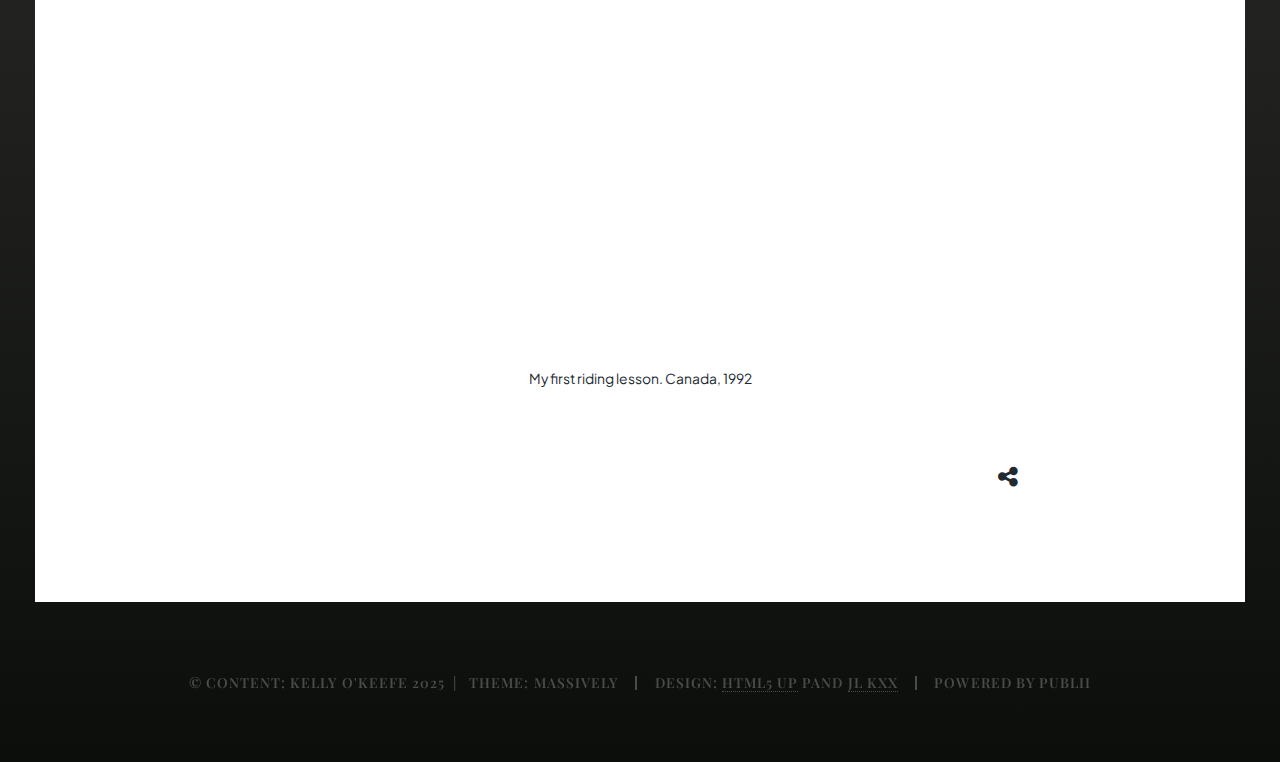
<file: about-me-3/index.html>
<!DOCTYPE html><html lang="en-gb"><head><meta charset="utf-8"><meta http-equiv="X-UA-Compatible" content="IE=edge"><meta name="viewport" content="width=device-width,initial-scale=1,user-scalable=no"><title> Hi, I&#x27;m Kelly O&#x27;Keefe - Green Gables Training</title><meta name="description" content="I have over 30 years’ of international experience in the horse industry, with highlights including 19 years in competition on Canada’s national show jumping circuit, rated eventing in New Zealand, polocrosse in Zambia, driving, and running a trail horse lodge in Malawi. My heart is in working with young horses, horses with “behavioural” issues, and horses that need retraining. I approach each horse as an individual, with patience, consistent engagement, and positive reinforcement, balancing ring work with general life experience. I work to ensure that each horse is sound, comfortable, and suited to the job being asked of it."><meta name="generator" content="Publii Open-Source CMS for Static Site"><link rel="canonical" href="https://jl-kruger.github.io/green-gables-training/about-me-3/"><link rel="alternate" type="application/atom+xml" href="https://jl-kruger.github.io/green-gables-training/feed.xml" title="Green Gables Training - RSS"><link rel="alternate" type="application/json" href="https://jl-kruger.github.io/green-gables-training/feed.json" title="Green Gables Training - JSON"><meta property="og:title" content=" Hi, I'm Kelly O'Keefe"><meta property="og:image" content="https://jl-kruger.github.io/green-gables-training/media/posts/7/508957472_10152331150889990_1550457845037602648_n.jpg"><meta property="og:image:width" content="1766"><meta property="og:image:height" content="1766"><meta property="og:site_name" content="Green Gables Training"><meta property="og:description" content="I have over 30 years’ of international experience in the horse industry, with highlights including 19 years in competition on Canada’s national show jumping circuit, rated eventing in New Zealand, polocrosse in Zambia, driving, and running a trail horse lodge in Malawi. My heart is in working with young horses, horses with “behavioural” issues, and horses that need retraining. I approach each horse as an individual, with patience, consistent engagement, and positive reinforcement, balancing ring work with general life experience. I work to ensure that each horse is sound, comfortable, and suited to the job being asked of it."><meta property="og:url" content="https://jl-kruger.github.io/green-gables-training/about-me-3/"><meta property="og:type" content="article"><link rel="preload" href="https://jl-kruger.github.io/green-gables-training/assets/dynamic/fonts/montserrat/montserrat.woff2" as="font" type="font/woff2" crossorigin><link rel="preload" href="https://jl-kruger.github.io/green-gables-training/assets/dynamic/fonts/montserrat/montserrat-italic.woff2" as="font" type="font/woff2" crossorigin><link rel="preload" href="https://jl-kruger.github.io/green-gables-training/assets/dynamic/fonts/playfairdisplay/playfairdisplay.woff2" as="font" type="font/woff2" crossorigin><link rel="preload" href="https://jl-kruger.github.io/green-gables-training/assets/dynamic/fonts/playfairdisplay/playfairdisplay-italic.woff2" as="font" type="font/woff2" crossorigin><link rel="stylesheet" href="https://jl-kruger.github.io/green-gables-training/assets/css/fontawesome-all.min.css?v=85514f933f9e0b82460af63f1a403fa5"><link rel="stylesheet" href="https://jl-kruger.github.io/green-gables-training/assets/css/style.css?v=58ec5b8d0a07466e75478959c54f0d7c"><noscript><link rel="stylesheet" href="https://jl-kruger.github.io/green-gables-training/assets/css/noscript.css?v=efa867a99f5064d6729e4dc2008ad50b"></noscript><script type="application/ld+json">{"@context":"http://schema.org","@type":"Article","mainEntityOfPage":{"@type":"WebPage","@id":"https://jl-kruger.github.io/green-gables-training/about-me-3/"},"headline":" Hi, I'm Kelly O'Keefe","datePublished":"2025-08-11T17:49+02:00","dateModified":"2025-08-21T19:33+02:00","image":{"@type":"ImageObject","url":"https://jl-kruger.github.io/green-gables-training/media/posts/7/508957472_10152331150889990_1550457845037602648_n.jpg","height":1766,"width":1766},"description":"I have over 30 years’ of international experience in the horse industry, with highlights including 19 years in competition on Canada’s national show jumping circuit, rated eventing in New Zealand, polocrosse in Zambia, driving, and running a trail horse lodge in Malawi. My heart is in working with young horses, horses with “behavioural” issues, and horses that need retraining. I approach each horse as an individual, with patience, consistent engagement, and positive reinforcement, balancing ring work with general life experience. I work to ensure that each horse is sound, comfortable, and suited to the job being asked of it.","author":{"@type":"Person","name":"Kelly O'Keefe","url":"https://jl-kruger.github.io/green-gables-training/authors/kelly-okeefe/"},"publisher":{"@type":"Organization","name":"Kelly O'Keefe","logo":{"@type":"ImageObject","url":"https://jl-kruger.github.io/green-gables-training/media/website/Green-Gables-Logo_FullColorA_Dark.png","height":2475,"width":1957}}}</script><style>#wrapper > .bg {
               background-image: url(https://jl-kruger.github.io/green-gables-training/assets/images/overlay.png), linear-gradient(0deg, rgba(0, 0, 0, 0.1), rgba(0, 0, 0, 0.1)), url(https://jl-kruger.github.io/green-gables-training/media/website/GGHero-A.jpg);
           }</style><noscript><style>img[loading] {
                    opacity: 1;
                }</style></noscript><link rel="stylesheet" href="https://jl-kruger.github.io/green-gables-training/media/plugins/simpleLightboxGallery/venobox.min.css"></head><body class="is-preload post-template"><div id="wrapper"><header id="header"><a class="logo logo-image" href="https://jl-kruger.github.io/green-gables-training/"><img src="https://jl-kruger.github.io/green-gables-training/media/website/Green-Gables-Logo_FullColorA_Dark.png" alt="Green Gables Training" width="1957" height="2475"></a></header><nav id="nav"><ul class="links"><li><a href="https://jl-kruger.github.io/green-gables-training/about-me/" target="_self">About Me</a></li><li><a href="https://jl-kruger.github.io/green-gables-training/what-i-offer/" target="_self">What I Offer</a></li><li><a href="https://jl-kruger.github.io/green-gables-training/contact-info/" target="_self">Contact Info</a></li><li><a href="https://jl-kruger.github.io/green-gables-training/terms-of-service/" target="_self">Terms of Service</a></li><li><a href="https://jl-kruger.github.io/green-gables-training/privacy-policy/" target="_self">Privacy Policy</a></li></ul><ul class="icons"><li><a href="https://www.facebook.com/profile.php?id&#x3D;61578531845732" class="icon brands fa-facebook-f"><span class="label">Facebook</span></a></li><li><a href="https://www.instagram.com/greengablestraining?igsh&#x3D;Mm84dzM2MmYwN2Zv&amp;utm_source&#x3D;qr" class="icon brands fa-instagram"><span class="label">Instagram</span></a></li></ul></nav><main id="main"><article class="post"><header class="major"><h1> Hi, I&#x27;m Kelly O&#x27;Keefe</h1><p class="post__inner"></p></header><figure class="image main"><img src="https://jl-kruger.github.io/green-gables-training/media/posts/7/508957472_10152331150889990_1550457845037602648_n.jpg" srcset="https://jl-kruger.github.io/green-gables-training/media/posts/7/responsive/508957472_10152331150889990_1550457845037602648_n-xs.jpg 300w, https://jl-kruger.github.io/green-gables-training/media/posts/7/responsive/508957472_10152331150889990_1550457845037602648_n-sm.jpg 480w, https://jl-kruger.github.io/green-gables-training/media/posts/7/responsive/508957472_10152331150889990_1550457845037602648_n-md.jpg 768w, https://jl-kruger.github.io/green-gables-training/media/posts/7/responsive/508957472_10152331150889990_1550457845037602648_n-lg.jpg 1024w, https://jl-kruger.github.io/green-gables-training/media/posts/7/responsive/508957472_10152331150889990_1550457845037602648_n-xl.jpg 1360w" sizes="(max-width: 1360px) 100vw, 1360px" loading="lazy" height="1766" width="1766" alt=""></figure><div class="post__inner post__entry"><div><blockquote>I have over 30 years’ of international experience in the horse industry, with highlights including 19 years in competition on Canada’s national show jumping circuit, rated eventing in New Zealand, polocrosse in Zambia, driving, and running a trail horse lodge in Malawi.<br><br>My heart is in working with young horses, horses with “behavioural” issues, and horses that need retraining. I approach each horse as an individual, with patience, consistent engagement, and positive reinforcement, balancing ring work with general life experience. I work to ensure that each horse is sound, comfortable, and suited to the job being asked of it.<br><br><cite>A little TLDR for my real introduction below.</cite></blockquote><h5 class="align-center"><br><a class="specbut" href="https://wa.me/27799986675?text=%2AWebsite%20Enquiry%2A%20Please%20leave%20this%20line%20here%20so%20that%20I%20have%20context%20for%20your%20message.%0D%0A" title="Opens a Chat in WhatsApp" target="_blank" rel="noopener">WHATSAPP</a> <a class="specbut" href="https://www.instagram.com/greengablestraining?igsh=Mm84dzM2MmYwN2Zv&amp;utm_source=qr" title="Follow me on Instagram" target="_blank" rel="noopener">INSTAGRAM</a> <a class="specbut" href="https://www.facebook.com/profile.php?id=61578531845732" title="Like my Page on Facebook" target="_blank" rel="noopener">FACEBOOK</a> <a class="specbut" href="mailto:greengables.gp@gmail.com?subject=GREEN%20GABLES%20WEBSITE%20ENQUIRY" title="Opens a new email in your email client" target="_blank" rel="noopener">EMAIL</a><br></h5></div><p>I have over 30 years’ of international experience in the horse industry, from grooming and stable management to rated eventing and show jumping. I have ridden with Olympic and Grand Prix riders for over 20 years; and I've developed many great horses over that same time.<br><br>Some highlights include competing for 19 years on Canada’s national show jumping circuit and rated eventing in New Zealand, polocrosse in Zambia, driving, and running a trail horse lodge in Malawi.</p><div class="gallery-wrapper gallery-wrapper--wide"><div class="gallery" data-columns="7"><figure class="gallery__item"><a href="https://jl-kruger.github.io/green-gables-training/media/posts/7/gallery/51493001_10151172860549990_4809397996015845376_n.jpg" data-size="960x960" data-gall="galleryGroup-1"><img loading="lazy" src="https://jl-kruger.github.io/green-gables-training/media/posts/7/gallery/51493001_10151172860549990_4809397996015845376_n-thumbnail.jpg" height="720" width="720" alt=""></a></figure><figure class="gallery__item"><a href="https://jl-kruger.github.io/green-gables-training/media/posts/7/gallery/54515314_10151193743409990_2119933120718307328_n.jpg" data-size="1000x1000" data-gall="galleryGroup-1"><img loading="lazy" src="https://jl-kruger.github.io/green-gables-training/media/posts/7/gallery/54515314_10151193743409990_2119933120718307328_n-thumbnail.jpg" height="720" width="720" alt=""></a></figure><figure class="gallery__item"><a href="https://jl-kruger.github.io/green-gables-training/media/posts/7/gallery/Cabby-1.10m-Palgrave.jpg" data-size="2048x1463" data-gall="galleryGroup-1"><img loading="lazy" src="https://jl-kruger.github.io/green-gables-training/media/posts/7/gallery/Cabby-1.10m-Palgrave-thumbnail.jpg" height="514" width="720" alt=""></a></figure><figure class="gallery__item"><a href="https://jl-kruger.github.io/green-gables-training/media/posts/7/gallery/Cabby-1.20-Green-Jump.jpg" data-size="960x960" data-gall="galleryGroup-1"><img loading="lazy" src="https://jl-kruger.github.io/green-gables-training/media/posts/7/gallery/Cabby-1.20-Green-Jump-thumbnail.jpg" height="720" width="720" alt=""></a></figure><figure class="gallery__item"><a href="https://jl-kruger.github.io/green-gables-training/media/posts/7/gallery/Cabby-1.20-Pan-Am-Jump.jpg" data-size="640x640" data-gall="galleryGroup-1"><img loading="lazy" src="https://jl-kruger.github.io/green-gables-training/media/posts/7/gallery/Cabby-1.20-Pan-Am-Jump-thumbnail.jpg" height="640" width="640" alt=""></a></figure><figure class="gallery__item"><a href="https://jl-kruger.github.io/green-gables-training/media/posts/7/gallery/Larry-First-Event.jpg" data-size="1500x922" data-gall="galleryGroup-1"><img loading="lazy" src="https://jl-kruger.github.io/green-gables-training/media/posts/7/gallery/Larry-First-Event-thumbnail.jpg" height="443" width="720" alt=""></a></figure><figure class="gallery__item"><a href="https://jl-kruger.github.io/green-gables-training/media/posts/7/gallery/Romi-SJ-Inanda-25-Jan-25.jpg" data-size="2048x1367" data-gall="galleryGroup-1"><img loading="lazy" src="https://jl-kruger.github.io/green-gables-training/media/posts/7/gallery/Romi-SJ-Inanda-25-Jan-25-thumbnail.jpg" height="481" width="720" alt=""></a></figure></div></div><p>My heart though, is in working with young horses, horses with “behavioural” issues, and horses that need retraining.<br><br>My aim is always to develop a horse that is happy, confident, and comfortable in their work. So, I approach each horse as an individual, with patience, consistent engagement, and positive reinforcement, balancing ring work with general life experience. I work to ensure that each horse is sound, comfortable, and physically capable and suitable for the job being asked of it.<br><br>I do not offer quick results, since that would undermine the work. I aim to produce a horse that is adaptable, responsive and nonreactive (gently curbing behaviours like playing with umbrellas in paddocks, leaving the herd when on an outride, playing games under saddle and on the ground, riding out in a variety of weather conditions, and exposure to showgrounds, with safe and encouraging results). With the patience of a glacier and a sense of humour to laugh off whatever happens, I love helping a horse transform to help create a strong and happy relationship with their human.</p><figure class="post__image post__image--wide"><img loading="lazy" src="https://jl-kruger.github.io/green-gables-training/media/posts/7/84698840_10151388187234990_5716168078711062528_n.jpg" height="1638" width="1638" alt="" sizes="(max-width: 48em) 100vw, 768px" srcset="https://jl-kruger.github.io/green-gables-training/media/posts/7/responsive/84698840_10151388187234990_5716168078711062528_n-xs.jpg 300w, https://jl-kruger.github.io/green-gables-training/media/posts/7/responsive/84698840_10151388187234990_5716168078711062528_n-sm.jpg 480w, https://jl-kruger.github.io/green-gables-training/media/posts/7/responsive/84698840_10151388187234990_5716168078711062528_n-md.jpg 768w, https://jl-kruger.github.io/green-gables-training/media/posts/7/responsive/84698840_10151388187234990_5716168078711062528_n-lg.jpg 1024w, https://jl-kruger.github.io/green-gables-training/media/posts/7/responsive/84698840_10151388187234990_5716168078711062528_n-xl.jpg 1360w, https://jl-kruger.github.io/green-gables-training/media/posts/7/responsive/84698840_10151388187234990_5716168078711062528_n-2xl.jpg 1600w"></figure><p>I can always explain what I’m doing, why I’m doing it, the reaction I’m looking for, and how it is helping the horse, and I’m happy to do so while you ride. Coaching humans, however, is *not* my strength. If you need a coach to help you, there are many that I can recommend!<br><br>The horse and their well-being are of paramount importance to me. Soundness, teeth, feet, body/back, tack fit, handling, and appropriate feeding are all constantly taken into consideration. I am comfortable with horses that spook, buck, bolt, spin, rear, stoppers, recently off-the-track Thoroughbreds, hot horses, etc. And I'm small enough to fit on ponies 13.2hh or larger.</p><hr class="separator separator--dots"><h2 id="what-i-offer">What I Offer</h2><h2 id="option-1-training-sessions-at-your-yard">(Option 1) Training Sessions at Your Yard</h2><p>I am not simply an exercise rider: I offer training rides working on going forward off the leg, straightness, suppleness, balance, responsiveness.<br><br><b>R400/ride, discounts for multiple rides per week or multiple&nbsp;horses.</b></p><h2 id="option-2-tailored-program-at-a-private-facility">(Option 2) Tailored Program at a Private Facility</h2><p>A 2-week minimum, preferably 1- or 2-month program, at a private facility in Kyalami, which will be tailored to your horse and discussed with you on an ongoing basis. Updates provided (including video) and lessons can be provided by my coach on your horse as the training period comes to an end. Recommended for horses with “behavioural” issues (i.e., human problems so that I can control their environment to best identify the problem and best help your horse. )<br><br><b>Livery (7000/month) plus 2000/week for training (min. 5 sessions) or 4500/month for full training (plus vet, farrier, etc.)</b></p><hr class="separator separator--dots"><h2 id="contact-info" class="align-center">CONTACT INFO</h2><div><h5 class="align-center"><br><a class="specbut" href="https://wa.me/27799986675?text=%2AWebsite%20Enquiry%2A%20Please%20leave%20this%20line%20here%20so%20that%20I%20have%20context%20for%20your%20message.%0D%0A" title="Opens a Chat in WhatsApp" target="_blank" rel="noopener">WHATSAPP</a> <a class="specbut" href="https://www.instagram.com/greengablestraining?igsh=Mm84dzM2MmYwN2Zv&amp;utm_source=qr" title="Follow me on Instagram" target="_blank" rel="noopener">INSTAGRAM</a> <a class="specbut" href="https://www.facebook.com/profile.php?id=61578531845732" title="Like my Page on Facebook" target="_blank" rel="noopener">FACEBOOK</a> <a class="specbut" href="mailto:greengables.gp@gmail.com?subject=GREEN%20GABLES%20WEBSITE%20ENQUIRY" title="Opens a new email in your email client" target="_blank" rel="noopener">EMAIL</a><br></h5></div><hr class="separator separator--dots"><figure class="post__image post__image--wide"><img loading="lazy" src="https://jl-kruger.github.io/green-gables-training/media/posts/7/500738337_10152308771199990_5530952888816756870_n.jpg" height="813" width="1203" alt="" sizes="(max-width: 48em) 100vw, 768px" srcset="https://jl-kruger.github.io/green-gables-training/media/posts/7/responsive/500738337_10152308771199990_5530952888816756870_n-xs.jpg 300w, https://jl-kruger.github.io/green-gables-training/media/posts/7/responsive/500738337_10152308771199990_5530952888816756870_n-sm.jpg 480w, https://jl-kruger.github.io/green-gables-training/media/posts/7/responsive/500738337_10152308771199990_5530952888816756870_n-md.jpg 768w, https://jl-kruger.github.io/green-gables-training/media/posts/7/responsive/500738337_10152308771199990_5530952888816756870_n-lg.jpg 1024w, https://jl-kruger.github.io/green-gables-training/media/posts/7/responsive/500738337_10152308771199990_5530952888816756870_n-xl.jpg 1360w, https://jl-kruger.github.io/green-gables-training/media/posts/7/responsive/500738337_10152308771199990_5530952888816756870_n-2xl.jpg 1600w"><figcaption>My first riding lesson. Canada, 1992</figcaption></figure></div><footer class="post__inner post__footer"><div class="post__share-tag-container"><div class="post__share"><button class="post__share-button js-post__share-button icon" aria-label="Share button"><i class="fas fa-share-alt"></i></button><div class="post__share-popup js-post__share-popup"><a href="https://www.facebook.com/sharer/sharer.php?u=https%3A%2F%2Fjl-kruger.github.io%2Fgreen-gables-training%2Fabout-me-3%2F" class="js-share icon brands fa-facebook-f" rel="nofollow noopener noreferrer"><span class="label">Facebook</span> </a><a href="https://www.linkedin.com/sharing/share-offsite/?url=https%3A%2F%2Fjl-kruger.github.io%2Fgreen-gables-training%2Fabout-me-3%2F" class="js-share icon brands fa-linkedin" rel="nofollow noopener noreferrer"><span class="label">LinkedIn</span> </a><a href="https://api.whatsapp.com/send?text=%C2%A0Hi%2C%20I'm%20Kelly%20O'Keefe https%3A%2F%2Fjl-kruger.github.io%2Fgreen-gables-training%2Fabout-me-3%2F" class="js-share icon brands fa-whatsapp" rel="nofollow noopener noreferrer"><span class="label">WhatsApp</span></a></div></div></div></footer></article></main><footer id="copyright"><ul><li>© Content: Kelly O'Keefe 2025  |   Theme: Massively</li><li>Design: <a href="https://html5up.net" target="_blank" rel="noopener">HTML5 UP</a> Pand <a href="https://bsky.app/profile/julian-l-kruger.bsky.social" title="JL Kruger on BlueSky" target="_blank" rel="noopener">JL KxX</a></li><li>Powered by Publii</li></ul></footer></div><script src="https://jl-kruger.github.io/green-gables-training/assets/js/jquery.min.js?v=c9771cc3e90e18f5336eedbd0fffb2cf"></script><script src="https://jl-kruger.github.io/green-gables-training/assets/js/jquery.scrollex.min.js?v=f89065e3d988006af9791b44561d7c90"></script><script src="https://jl-kruger.github.io/green-gables-training/assets/js/jquery.scrolly.min.js?v=1ed5a78bde1476875a40f6b9ff44fc14"></script><script src="https://jl-kruger.github.io/green-gables-training/assets/js/browser.min.js?v=c07298dd19048a8a69ad97e754dfe8d0"></script><script src="https://jl-kruger.github.io/green-gables-training/assets/js/breakpoints.min.js?v=81a479eb099e3b187613943b085923b8"></script><script src="https://jl-kruger.github.io/green-gables-training/assets/js/util.min.js?v=4201a626f8c9b614a663b3a1d7d82615"></script><script src="https://jl-kruger.github.io/green-gables-training/assets/js/main.min.js?v=56233c354bd814758be8bff42f7e13a5"></script><script>/*<![CDATA[*/var images=document.querySelectorAll("img[loading]");for(var i=0;i<images.length;i++){if(images[i].complete){images[i].classList.add("is-loaded")}else{images[i].addEventListener("load",function(){this.classList.add("is-loaded")},false)}};/*]]>*/</script><script defer="defer" src="https://jl-kruger.github.io/green-gables-training/media/plugins/simpleLightboxGallery/venobox.min.js"></script><script type="text/javascript">document.addEventListener("DOMContentLoaded", () => {
						 try {
							  if (typeof VenoBox !== 'undefined') {
									new VenoBox({
										 selector: '.gallery__item a',
titleattr: 'data-title',
bgcolor: 'rgba(66,11,7,0.9)',
fitView: true,
infinigall: true,
maxWidth: '100%',
navigation: true,
navKeyboard: true,
navTouch: true,
navSpeed: 300,
numeration: true,
overlayClose: true,
overlayColor: 'rgba(12,17,13,0.8)',
share: true,
shareStyle: 'pill',
spinColor: '#F0E7B2',
spinner: 'pulse',
titlePosition: 'top',
titleStyle: 'transparent',
toolsBackground: '#120D0C',
toolsColor: '#F0E7B2',
initialScale: 0.8,
transitionSpeed: 200
									});
							  } else {
									console.error("VenoBox script not loaded.");
							  }
						 } catch (error) {
							  console.error("Failed to initialize VenoBox:", error);
						 }
					});</script><div class="pcb" data-behaviour="badge" data-behaviour-link="#cookie-settings" data-revision="1" data-config-ttl="90" data-debug-mode="false"><div role="dialog" aria-modal="true" aria-hidden="true" aria-labelledby="pcb-title" aria-describedby="pcb-txt" class="pcb__banner"><div class="pcb__inner"><div id="pcb-title" role="heading" aria-level="2" class="pcb__title">This website uses cookies</div><div id="pcb-txt" class="pcb__txt">Select which cookies to opt-in to via the checkboxes below; our website uses cookies to examine site traffic and user activity while on our site, for marketing, and to provide social media functionality. <a href="#not-specified">More details...</a></div><div class="pcb__buttons"><button type="button" class="pcb__btn pcb__btn--link pcb__btn--configure" aria-haspopup="dialog">Manage preferences</button> <button type="button" class="pcb__btn pcb__btn--reject">Reject</button> <button type="button" class="pcb__btn pcb__btn--solid pcb__btn--accept">Accept all</button></div></div></div><div class="pcb__popup" role="dialog" aria-modal="true" aria-hidden="true" aria-labelledby="pcb-popup-title"><div class="pcb__popup__wrapper"><div class="pcb__inner pcb__popup__inner"><div class="pcb__popup__heading"><div id="pcb-popup-title" role="heading" aria-level="2" class="pcb__title">Cookie settings</div><button class="pcb__popup__close" aria-label="Close"></button></div><div class="pcb__popup__content"><div class="pcb__txt pcb__popup__txt">We use cookies to enhance your browsing experience, serve personalized ads or content, and analyze our traffic. By clicking "Accept All", you consent to our use of cookies. <a href="#not-specified">More details...</a></div><ul class="pcb__groups"><li class="pcb__group"><details><summary class="pcb__group__title no-desc">Required</summary></details><div class="pcb__popup__switch is-checked"><input type="checkbox" data-group-name="" id="pcb-group-0" checked="checked"> <label for="pcb-group-0">Required</label></div></li></ul></div><div class="pcb__buttons pcb__popup__buttons"><button type="button" class="pcb__btn pcb__btn--solid pcb__btn--accept">Accept all</button> <button type="button" class="pcb__btn pcb__btn--reject">Reject all</button> <button type="button" class="pcb__btn pcb__btn--save">Save settings</button></div></div></div></div><div class="pcb__overlay" aria-hidden="true"></div><button class="pcb__badge" aria-label="Cookie Policy" aria-hidden="true"><svg xmlns="http://www.w3.org/2000/svg" aria-hidden="true" focusable="false" width="40" height="40" viewBox="0 0 23 23" fill="currentColor"><path d="M21.41 12.71c-.08-.01-.15 0-.22 0h-.03c-.03 0-.05 0-.08.01-.07 0-.13.01-.19.04-.52.21-1.44.19-2.02-.22-.44-.31-.65-.83-.62-1.53a.758.758 0 0 0-.27-.61.73.73 0 0 0-.65-.14c-1.98.51-3.49.23-4.26-.78-.82-1.08-.73-2.89.24-4.49.14-.23.14-.52 0-.75a.756.756 0 0 0-.67-.36c-.64.03-1.11-.1-1.31-.35-.19-.26-.13-.71-.01-1.29.04-.18.06-.38.03-.59-.05-.4-.4-.7-.81-.66C5.1 1.54 1 6.04 1 11.48 1 17.28 5.75 22 11.6 22c5.02 0 9.39-3.54 10.39-8.42.08-.4-.18-.78-.58-.87Zm-9.81 7.82c-5.03 0-9.12-4.06-9.12-9.06 0-4.34 3.05-8 7.25-8.86-.08.7.05 1.33.42 1.81.24.32.66.67 1.38.84-.76 1.86-.65 3.78.36 5.11.61.81 2.03 2 4.95 1.51.18.96.71 1.54 1.18 1.87.62.43 1.38.62 2.1.62.05 0 .09 0 .13-.01-1.23 3.64-4.7 6.18-8.64 6.18ZM13 17c0 .55-.45 1-1 1s-1-.45-1-1 .45-1 1-1 1 .45 1 1Zm5.29-12.3a.99.99 0 0 1-.29-.71c0-.55.45-.99 1-.99a1 1 0 0 1 .71.3c.19.19.29.44.29.71 0 .55-.45.99-1 .99a1 1 0 0 1-.71-.3ZM9 13.5c0 .83-.67 1.5-1.5 1.5S6 14.33 6 13.5 6.67 12 7.5 12s1.5.67 1.5 1.5Zm3.25.81a.744.744 0 0 1-.06-1.05c.28-.32.75-.34 1.05-.06.31.28.33.75.05 1.06-.15.16-.35.25-.56.25-.18 0-.36-.06-.5-.19ZM8.68 7.26c.41.37.44 1 .07 1.41-.2.22-.47.33-.75.33a.96.96 0 0 1-.67-.26c-.41-.37-.44-1-.07-1.41.37-.42 1-.45 1.41-.08Zm11.48 1.88c.18-.19.52-.19.7 0 .05.04.09.1.11.16.03.06.04.12.04.19 0 .13-.05.26-.15.35-.09.1-.22.15-.35.15s-.26-.05-.35-.15a.355.355 0 0 1-.11-.16.433.433 0 0 1-.04-.19c0-.13.05-.26.15-.35Zm-4.93-1.86a.75.75 0 1 1 1.059-1.06.75.75 0 0 1-1.059 1.06Z"/></svg></button></div><script>(function(win) {
    if (!document.querySelector('.pcb')) {
        return;
    }

    var cbConfig = {
        behaviour: document.querySelector('.pcb').getAttribute('data-behaviour'),
        behaviourLink: document.querySelector('.pcb').getAttribute('data-behaviour-link'),
        revision: document.querySelector('.pcb').getAttribute('data-revision'),
        configTTL: parseInt(document.querySelector('.pcb').getAttribute('data-config-ttl'), 10),
        debugMode: document.querySelector('.pcb').getAttribute('data-debug-mode') === 'true',
        initialState: null,
        initialLsState: null,
        previouslyAccepted: []
    };

    var cbUI = {
        wrapper: document.querySelector('.pcb'),
        banner: {
            element: null,
            btnAccept: null,
            btnReject: null,
            btnConfigure: null
        },
        popup: {
            element: null,
            btnClose: null,
            btnSave: null,
            btnAccept: null,
            btnReject: null,
            checkboxes: null,
        },
        overlay: null,
        badge: null,
        blockedScripts: document.querySelectorAll('script[type^="gdpr-blocker/"]'),
        triggerLinks: cbConfig.behaviourLink ? document.querySelectorAll('a[href*="' + cbConfig.behaviourLink + '"]') : null
    };

    function initUI () {
        // setup banner elements
        cbUI.banner.element = cbUI.wrapper.querySelector('.pcb__banner');
        cbUI.banner.btnAccept = cbUI.banner.element.querySelector('.pcb__btn--accept');
        cbUI.banner.btnReject = cbUI.banner.element.querySelector('.pcb__btn--reject');
        cbUI.banner.btnConfigure = cbUI.banner.element.querySelector('.pcb__btn--configure');

        // setup popup elements
        if (cbUI.wrapper.querySelector('.pcb__popup')) {
            cbUI.popup.element = cbUI.wrapper.querySelector('.pcb__popup');
            cbUI.popup.btnClose = cbUI.wrapper.querySelector('.pcb__popup__close');
            cbUI.popup.btnSave = cbUI.popup.element.querySelector('.pcb__btn--save');
            cbUI.popup.btnAccept = cbUI.popup.element.querySelector('.pcb__btn--accept');
            cbUI.popup.btnReject = cbUI.popup.element.querySelector('.pcb__btn--reject');
            cbUI.popup.checkboxes = cbUI.popup.element.querySelector('input[type="checkbox"]');
            // setup overlay
            cbUI.overlay = cbUI.wrapper.querySelector('.pcb__overlay');
        }

        cbUI.badge = cbUI.wrapper.querySelector('.pcb__badge');

        if (cbConfig.behaviour.indexOf('link') > -1) {
            for (var i = 0; i < cbUI.triggerLinks.length; i++) {
                cbUI.triggerLinks[i].addEventListener('click', function(e) {
                    e.preventDefault();
                    showBannerOrPopup();
                });
            }
        }
    }

    function initState () {
        var lsKeyName = getConfigName();
        var currentConfig = localStorage.getItem(lsKeyName);
        var configIsFresh = checkIfConfigIsFresh();

        if (!configIsFresh || currentConfig === null) {
            if (cbConfig.debugMode) {
                console.log('🍪 Config not found, or configuration expired');
            }

            if (window.publiiCBGCM) {
                gtag('consent', 'default', {
                    'ad_storage': window.publiiCBGCM.defaultState.ad_storage ? 'granted' : 'denied',
                    'ad_personalization': window.publiiCBGCM.defaultState.ad_personalization ? 'granted' : 'denied',
                    'ad_user_data': window.publiiCBGCM.defaultState.ad_user_data ? 'granted' : 'denied',
                    'analytics_storage': window.publiiCBGCM.defaultState.analytics_storage ? 'granted' : 'denied',
                    'personalization_storage': window.publiiCBGCM.defaultState.personalization_storage ? 'granted' : 'denied',
                    'functionality_storage': window.publiiCBGCM.defaultState.functionality_storage ? 'granted' : 'denied',
                    'security_storage': window.publiiCBGCM.defaultState.security_storage ? 'granted' : 'denied'
                });  
                
                if (cbConfig.debugMode) {
                    console.log('🍪 GCMv2 DEFAULT STATE: ' + JSON.stringify({
                        'ad_storage': window.publiiCBGCM.defaultState.ad_storage ? 'granted' : 'denied',
                        'ad_personalization': window.publiiCBGCM.defaultState.ad_personalization ? 'granted' : 'denied',
                        'ad_user_data': window.publiiCBGCM.defaultState.ad_user_data ? 'granted' : 'denied',
                        'analytics_storage': window.publiiCBGCM.defaultState.analytics_storage ? 'granted' : 'denied',
                        'personalization_storage': window.publiiCBGCM.defaultState.personalization_storage ? 'granted' : 'denied',
                        'functionality_storage': window.publiiCBGCM.defaultState.functionality_storage ? 'granted' : 'denied',
                        'security_storage': window.publiiCBGCM.defaultState.security_storage ? 'granted' : 'denied'
                    }));
                }
            }

            showBanner();
        } else if (typeof currentConfig === 'string') {
            if (cbConfig.debugMode) {
                console.log('🍪 Config founded');
            }

            cbConfig.initialLsState = currentConfig.split(',');

            if (window.publiiCBGCM) {
                gtag('consent', 'default', {
                    'ad_storage': getDefaultConsentState(currentConfig, 'ad_storage'),
                    'ad_personalization': getDefaultConsentState(currentConfig, 'ad_personalization'),
                    'ad_user_data': getDefaultConsentState(currentConfig, 'ad_user_data'),
                    'analytics_storage': getDefaultConsentState(currentConfig, 'analytics_storage'),
                    'personalization_storage': getDefaultConsentState(currentConfig, 'personalization_storage'),
                    'functionality_storage': getDefaultConsentState(currentConfig, 'functionality_storage'),
                    'security_storage': getDefaultConsentState(currentConfig, 'security_storage')
                });
                
                if (cbConfig.debugMode) {
                    console.log('🍪 GCMv2 DEFAULT STATE: ' + JSON.stringify({
                        'ad_storage': getDefaultConsentState(currentConfig, 'ad_storage'),
                        'ad_personalization': getDefaultConsentState(currentConfig, 'ad_personalization'),
                        'ad_user_data': getDefaultConsentState(currentConfig, 'ad_user_data'),
                        'analytics_storage': getDefaultConsentState(currentConfig, 'analytics_storage'),
                        'personalization_storage': getDefaultConsentState(currentConfig, 'personalization_storage'),
                        'functionality_storage': getDefaultConsentState(currentConfig, 'functionality_storage'),
                        'security_storage': getDefaultConsentState(currentConfig, 'security_storage')
                    }));
                }
            }

            showBadge();

            if (cbUI.popup.element) {
                var allowedGroups = currentConfig.split(',');
                var checkedCheckboxes = cbUI.popup.element.querySelectorAll('input[type="checkbox"]:checked');

                for (var j = 0; j < checkedCheckboxes.length; j++) {
                    var name = checkedCheckboxes[j].getAttribute('data-group-name');

                    if (name && name !== '-' && allowedGroups.indexOf(name) === -1) {
                        checkedCheckboxes[j].checked = false;
                    }
                }

                for (var i = 0; i < allowedGroups.length; i++) {
                    var checkbox = cbUI.popup.element.querySelector('input[type="checkbox"][data-group-name="' + allowedGroups[i] + '"]');

                    if (checkbox) {
                        checkbox.checked = true;
                    }

                    allowCookieGroup(allowedGroups[i]);
                }
            }
        }

        setTimeout(function () {
            cbConfig.initialState = getInitialStateOfConsents();
        }, 0);
    }

    function checkIfConfigIsFresh () {
        var lastConfigSave = localStorage.getItem('publii-gdpr-cookies-config-save-date');

        if (lastConfigSave === null) {
            return false;
        }

        lastConfigSave = parseInt(lastConfigSave, 10);

        if (lastConfigSave === 0) {
            return true;
        }

        if (+new Date() - lastConfigSave < cbConfig.configTTL * 24 * 60 * 60 * 1000) {
            return true;
        }

        return false;
    }

    function getDefaultConsentState (currentConfig, consentGroup) {
        let configGroups = currentConfig.split(',');

        for (let i = 0; i < configGroups.length; i++) {
            let groupName = configGroups[i];
            let group = window.publiiCBGCM.groups.find(group => group.cookieGroup === groupName);

            if (group && group[consentGroup]) {
                return 'granted';
            }
        }  
        
        if (window.publiiCBGCM.defaultState[consentGroup]) {
            return 'granted'; 
        }
        
        return 'denied';
    }

    function initBannerEvents () {
        cbUI.banner.btnAccept.addEventListener('click', function (e) {
            e.preventDefault();
            acceptAllCookies('banner');
            showBadge();
        }, false);

        if (cbUI.banner.btnReject) {
            cbUI.banner.btnReject.addEventListener('click', function (e) {
                e.preventDefault();
                rejectAllCookies();
                showBadge();
            }, false);
        }

        if (cbUI.banner.btnConfigure) {
            cbUI.banner.btnConfigure.addEventListener('click', function (e) {
                e.preventDefault();
                hideBanner();
                showAdvancedPopup();
                showBadge();
            }, false);
        }
    }

    function initPopupEvents () {
        if (!cbUI.popup.element) {
            return;
        }

        cbUI.overlay.addEventListener('click', function (e) {
            hideAdvancedPopup();
        }, false);

        cbUI.popup.element.addEventListener('click', function (e) {
            e.stopPropagation();
        }, false);

        cbUI.popup.btnAccept.addEventListener('click', function (e) {
            e.preventDefault();
            acceptAllCookies('popup');
        }, false);

        cbUI.popup.btnReject.addEventListener('click', function (e) {
            e.preventDefault();
            rejectAllCookies();
        }, false);

        cbUI.popup.btnSave.addEventListener('click', function (e) {
            e.preventDefault();
            saveConfiguration();
        }, false);

        cbUI.popup.btnClose.addEventListener('click', function (e) {
            e.preventDefault();
            hideAdvancedPopup();
        }, false);
    }

    function initBadgeEvents () {
        if (!cbUI.badge) {
            return;
        }

        cbUI.badge.addEventListener('click', function (e) {
            showBannerOrPopup();
        }, false);
    }

    initUI();
    initState();
    initBannerEvents();
    initPopupEvents();
    initBadgeEvents();

    /**
     * API
     */
    function addScript (src, inline) {
        var newScript = document.createElement('script');

        if (src) {
            newScript.setAttribute('src', src);
        }

        if (inline) {
            newScript.text = inline;
        }

        document.body.appendChild(newScript);
    }

    function allowCookieGroup (allowedGroup) {
        var scripts = document.querySelectorAll('script[type="gdpr-blocker/' + allowedGroup + '"]');
        cbConfig.previouslyAccepted.push(allowedGroup);
    
        for (var j = 0; j < scripts.length; j++) {
            addScript(scripts[j].src, scripts[j].text);
        }

        var groupEvent = new Event('publii-cookie-banner-unblock-' + allowedGroup);
        document.body.dispatchEvent(groupEvent);
        unlockEmbeds(allowedGroup);

        if (cbConfig.debugMode) {
            console.log('🍪 Allowed group: ' + allowedGroup);
        }

        if (window.publiiCBGCM && (!cbConfig.initialLsState || cbConfig.initialLsState.indexOf(allowedGroup) === -1)) {
            let consentResult = {};
            let group = window.publiiCBGCM.groups.find(group => group.cookieGroup === allowedGroup);

            if (group) {
                let foundSomeConsents = false;

                Object.keys(group).forEach(key => {
                    if (key !== 'cookieGroup' && group[key] === true) {
                        consentResult[key] = 'granted';
                        foundSomeConsents = true;
                    }
                });

                if (foundSomeConsents) {
                    gtag('consent', 'update', consentResult);   

                    if (cbConfig.debugMode) {
                        console.log('🍪 GCMv2 UPDATE: ' + JSON.stringify(consentResult));
                    }
                }
            }
        }
    }

    function showBannerOrPopup () {
        if (cbUI.popup.element) {
            showAdvancedPopup();
        } else {
            showBanner();
        }
    }

    function showAdvancedPopup () {
        cbUI.popup.element.classList.add('is-visible');
        cbUI.overlay.classList.add('is-visible');
        cbUI.popup.element.setAttribute('aria-hidden', 'false');
        cbUI.overlay.setAttribute('aria-hidden', 'false');
    }

    function hideAdvancedPopup () {
        cbUI.popup.element.classList.remove('is-visible');
        cbUI.overlay.classList.remove('is-visible');
        cbUI.popup.element.setAttribute('aria-hidden', 'true');
        cbUI.overlay.setAttribute('aria-hidden', 'true');
    }

    function showBanner () {
        cbUI.banner.element.classList.add('is-visible');
        cbUI.banner.element.setAttribute('aria-hidden', 'false');
    }

    function hideBanner () {
        cbUI.banner.element.classList.remove('is-visible');
        cbUI.banner.element.setAttribute('aria-hidden', 'true');
    }

    function showBadge () {
        if (!cbUI.badge) {
            return;
        }

        cbUI.badge.classList.add('is-visible');
        cbUI.badge.setAttribute('aria-hidden', 'false');
    }

    function getConfigName () {
        var lsKeyName = 'publii-gdpr-allowed-cookies';

        if (cbConfig.revision) {
            lsKeyName = lsKeyName + '-v' + parseInt(cbConfig.revision, 10);
        }

        return lsKeyName;
    }

    function storeConfiguration (allowedGroups) {
        var lsKeyName = getConfigName();
        var dataToStore = allowedGroups.join(',');
        localStorage.setItem(lsKeyName, dataToStore);

        if (cbConfig.configTTL === 0) {
            localStorage.setItem('publii-gdpr-cookies-config-save-date', 0);

            if (cbConfig.debugMode) {
                console.log('🍪 Store never expiring configuration');
            }
        } else {
            localStorage.setItem('publii-gdpr-cookies-config-save-date', +new Date());
        }
    }

    function getInitialStateOfConsents () {
        if (!cbUI.popup.element) {
            return [];
        }

        var checkedGroups = cbUI.popup.element.querySelectorAll('input[type="checkbox"]:checked');
        var groups = [];

        for (var i = 0; i < checkedGroups.length; i++) {
            var allowedGroup = checkedGroups[i].getAttribute('data-group-name');

            if (allowedGroup !== '') {
                groups.push(allowedGroup);
            }
        }

        if (cbConfig.debugMode) {
            console.log('🍪 Initial state: ' + groups.join(', '));
        }

        return groups;
    }

    function getCurrentStateOfConsents () {
        if (!cbUI.popup.element) {
            return [];
        }

        var checkedGroups = cbUI.popup.element.querySelectorAll('input[type="checkbox"]:checked');
        var groups = [];

        for (var i = 0; i < checkedGroups.length; i++) {
            var allowedGroup = checkedGroups[i].getAttribute('data-group-name');

            if (allowedGroup !== '') {
                groups.push(allowedGroup);
            }
        }

        if (cbConfig.debugMode) {
            console.log('🍪 State to save: ' + groups.join(', '));
        }

        return groups;
    }

    function getAllGroups () {
        if (!cbUI.popup.element) {
            return [];
        }

        var checkedGroups = cbUI.popup.element.querySelectorAll('input[type="checkbox"]');
        var groups = [];

        for (var i = 0; i < checkedGroups.length; i++) {
            var allowedGroup = checkedGroups[i].getAttribute('data-group-name');

            if (allowedGroup !== '') {
                groups.push(allowedGroup);
            }
        }

        return groups;
    }

    function acceptAllCookies (source) {
        var groupsToAccept = getAllGroups();
        storeConfiguration(groupsToAccept);

        for (var i = 0; i < groupsToAccept.length; i++) {
            var group = groupsToAccept[i];

            if (cbConfig.initialState.indexOf(group) > -1 || cbConfig.previouslyAccepted.indexOf(group) > -1) {
                if (cbConfig.debugMode) {
                    console.log('🍪 Skip previously activated group: ' + group);
                }

                continue;
            }

            allowCookieGroup(group);
        }

        if (cbUI.popup.element) {
            var checkboxesToCheck = cbUI.popup.element.querySelectorAll('input[type="checkbox"]');

            for (var j = 0; j < checkboxesToCheck.length; j++) {
                checkboxesToCheck[j].checked = true;
            }
        }

        if (cbConfig.debugMode) {
            console.log('🍪 Accept all cookies: ', groupsToAccept.join(', '));
        }

        if (source === 'popup') {
            hideAdvancedPopup();
        } else if (source === 'banner') {
            hideBanner();
        }
    }

    function rejectAllCookies () {
        if (cbConfig.debugMode) {
            console.log('🍪 Reject all cookies');
        }

        storeConfiguration([]);
        setTimeout(function () {
            window.location.reload();
        }, 100);
    }

    function saveConfiguration () {
        var groupsToAccept = getCurrentStateOfConsents();
        storeConfiguration(groupsToAccept);

        if (cbConfig.debugMode) {
            console.log('🍪 Save new config: ', groupsToAccept.join(', '));
        }

        if (reloadIsNeeded(groupsToAccept)) {
            setTimeout(function () {
                window.location.reload();
            }, 100);
            return;
        }

        for (var i = 0; i < groupsToAccept.length; i++) {
            var group = groupsToAccept[i];

            if (cbConfig.initialState.indexOf(group) > -1 || cbConfig.previouslyAccepted.indexOf(group) > -1) {
                if (cbConfig.debugMode) {
                    console.log('🍪 Skip previously activated group: ' + group);
                }

                continue;
            }

            allowCookieGroup(group);
        }

        hideAdvancedPopup();
    }

    function reloadIsNeeded (groupsToAccept) {
        // check if user rejected consent for initial groups
        var initialGroups = cbConfig.initialState;
        var previouslyAcceptedGroups = cbConfig.previouslyAccepted;
        var groupsToCheck = initialGroups.concat(previouslyAcceptedGroups);

        for (var i = 0; i < groupsToCheck.length; i++) {
            var groupToCheck = groupsToCheck[i];

            if (groupToCheck !== '' && groupsToAccept.indexOf(groupToCheck) === -1) {
                if (cbConfig.debugMode) {
                    console.log('🍪 Reload is needed due lack of: ', groupToCheck);
                }

                return true;
            }
        }

        return false;
    }

    function unlockEmbeds (cookieGroup) {
        var iframesToUnlock = document.querySelectorAll('.pec-wrapper[data-consent-group-id="' + cookieGroup + '"]');

        for (var i = 0; i < iframesToUnlock.length; i++) {
            var iframeWrapper = iframesToUnlock[i];
            iframeWrapper.querySelector('.pec-overlay').classList.remove('is-active');
            iframeWrapper.querySelector('.pec-overlay').setAttribute('aria-hidden', 'true');
            var iframe = iframeWrapper.querySelector('iframe');
            iframe.setAttribute('src', iframe.getAttribute('data-consent-src'));
        }
    }

    win.publiiEmbedConsentGiven = function (cookieGroup) {
        // it will unlock embeds
        allowCookieGroup(cookieGroup);

        var checkbox = cbUI.popup.element.querySelector('input[type="checkbox"][data-group-name="' + cookieGroup + '"]');

        if (checkbox) {
            checkbox.checked = true;
        }

        var groupsToAccept = getCurrentStateOfConsents();
        storeConfiguration(groupsToAccept);

        if (cbConfig.debugMode) {
            console.log('🍪 Save new config: ', groupsToAccept.join(', '));
        }
    }
})(window);</script></body></html>
</file>
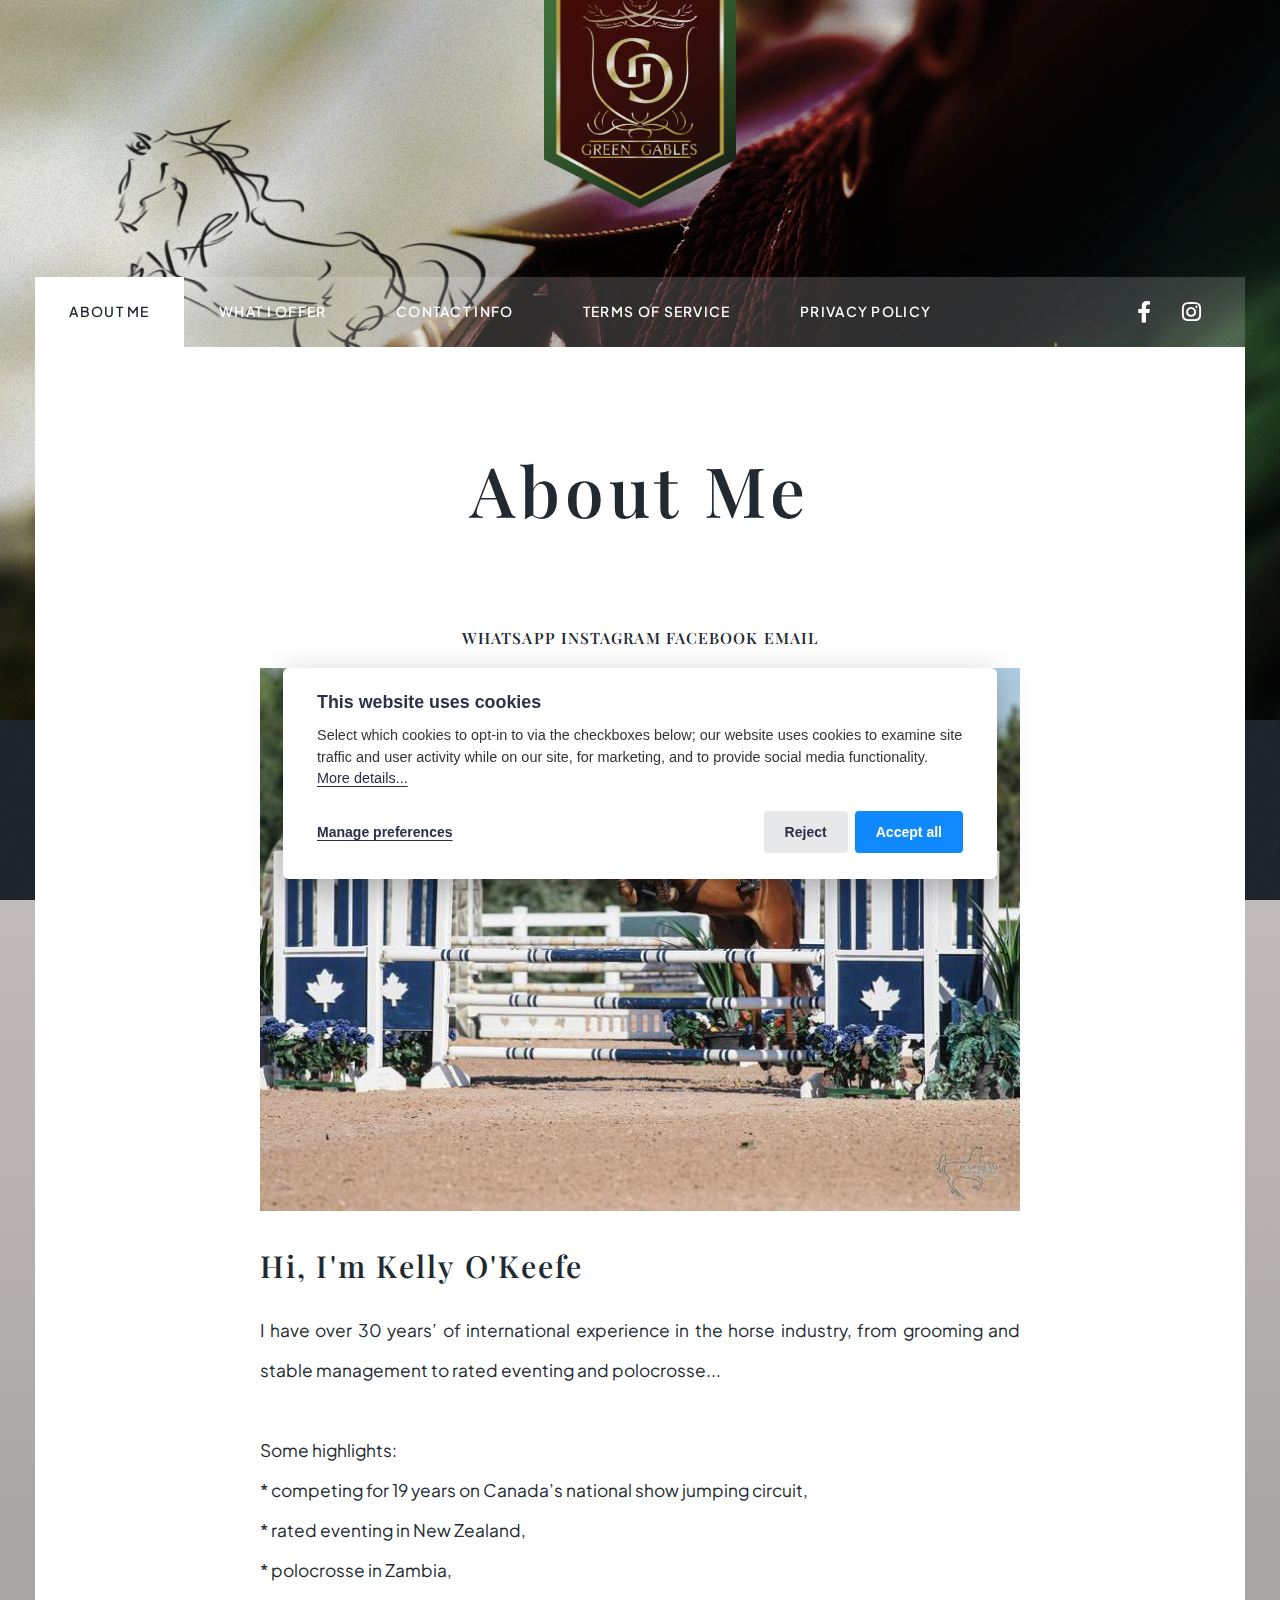
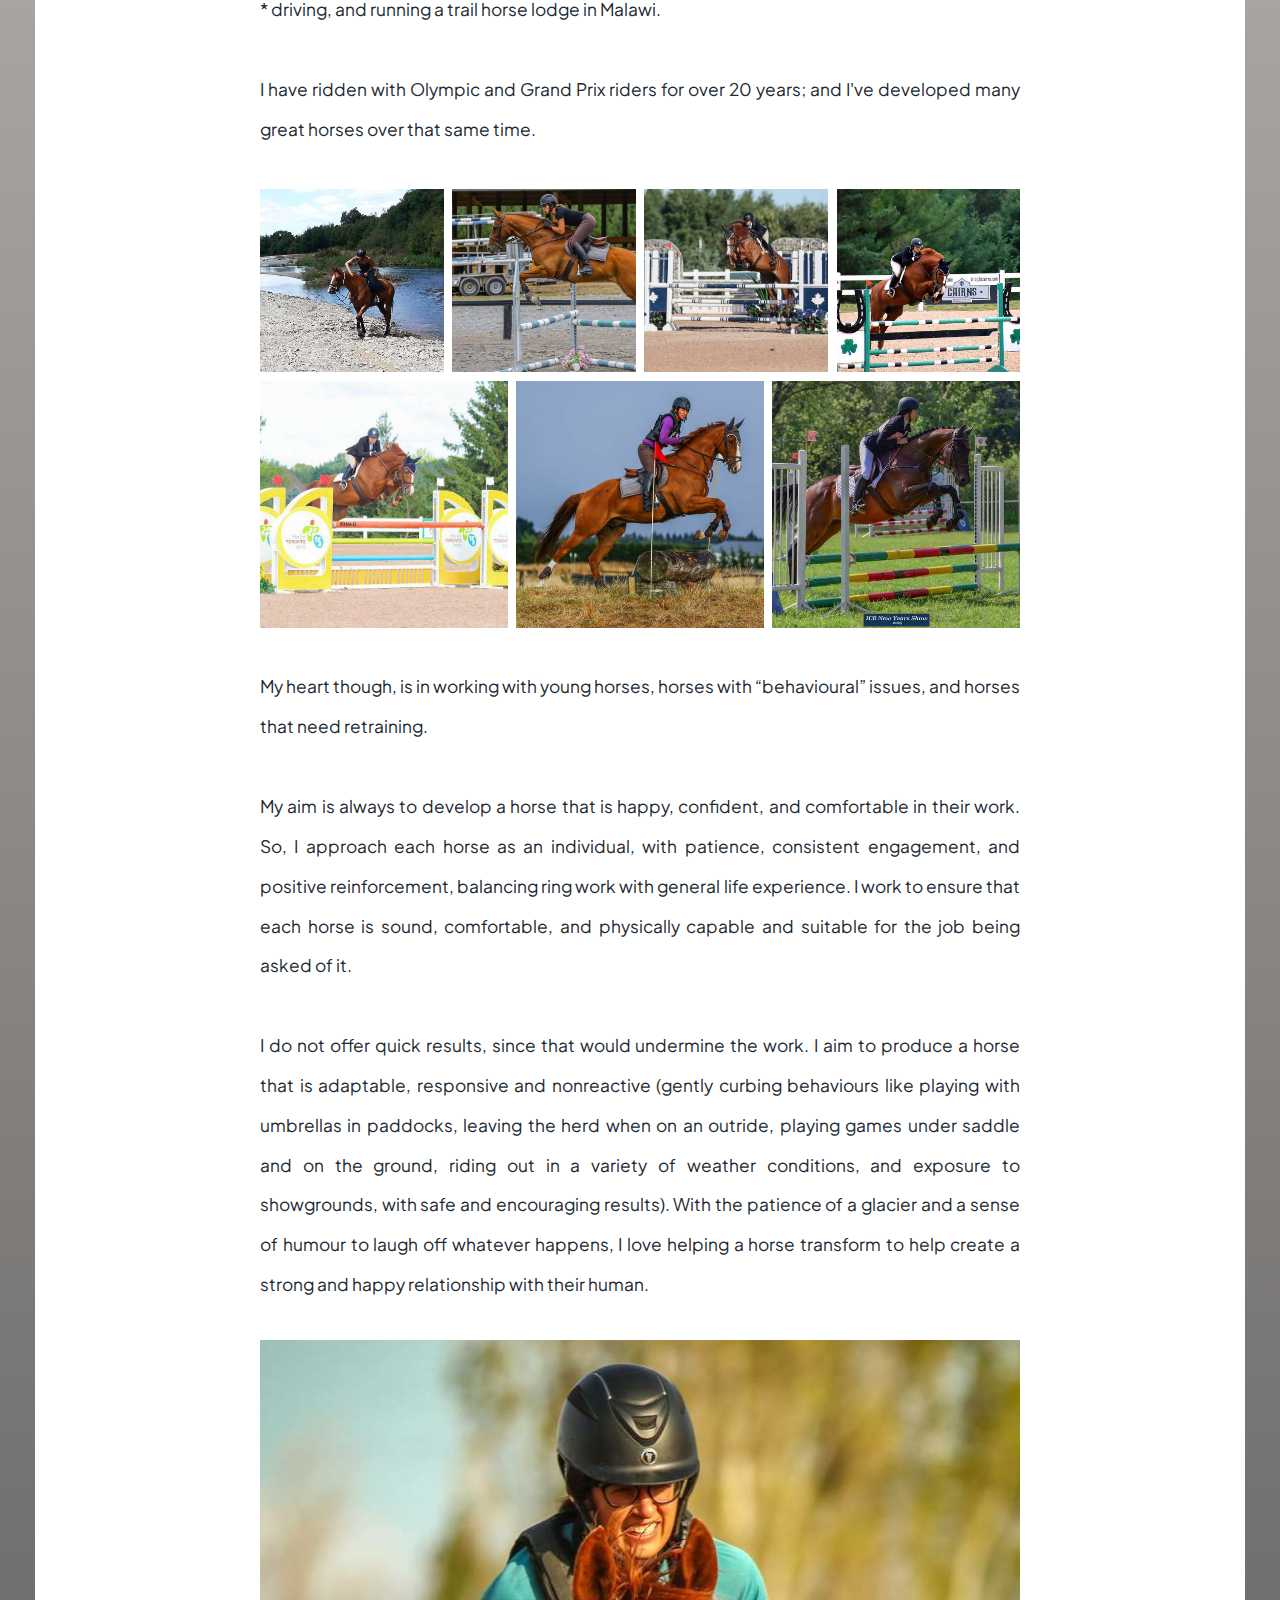
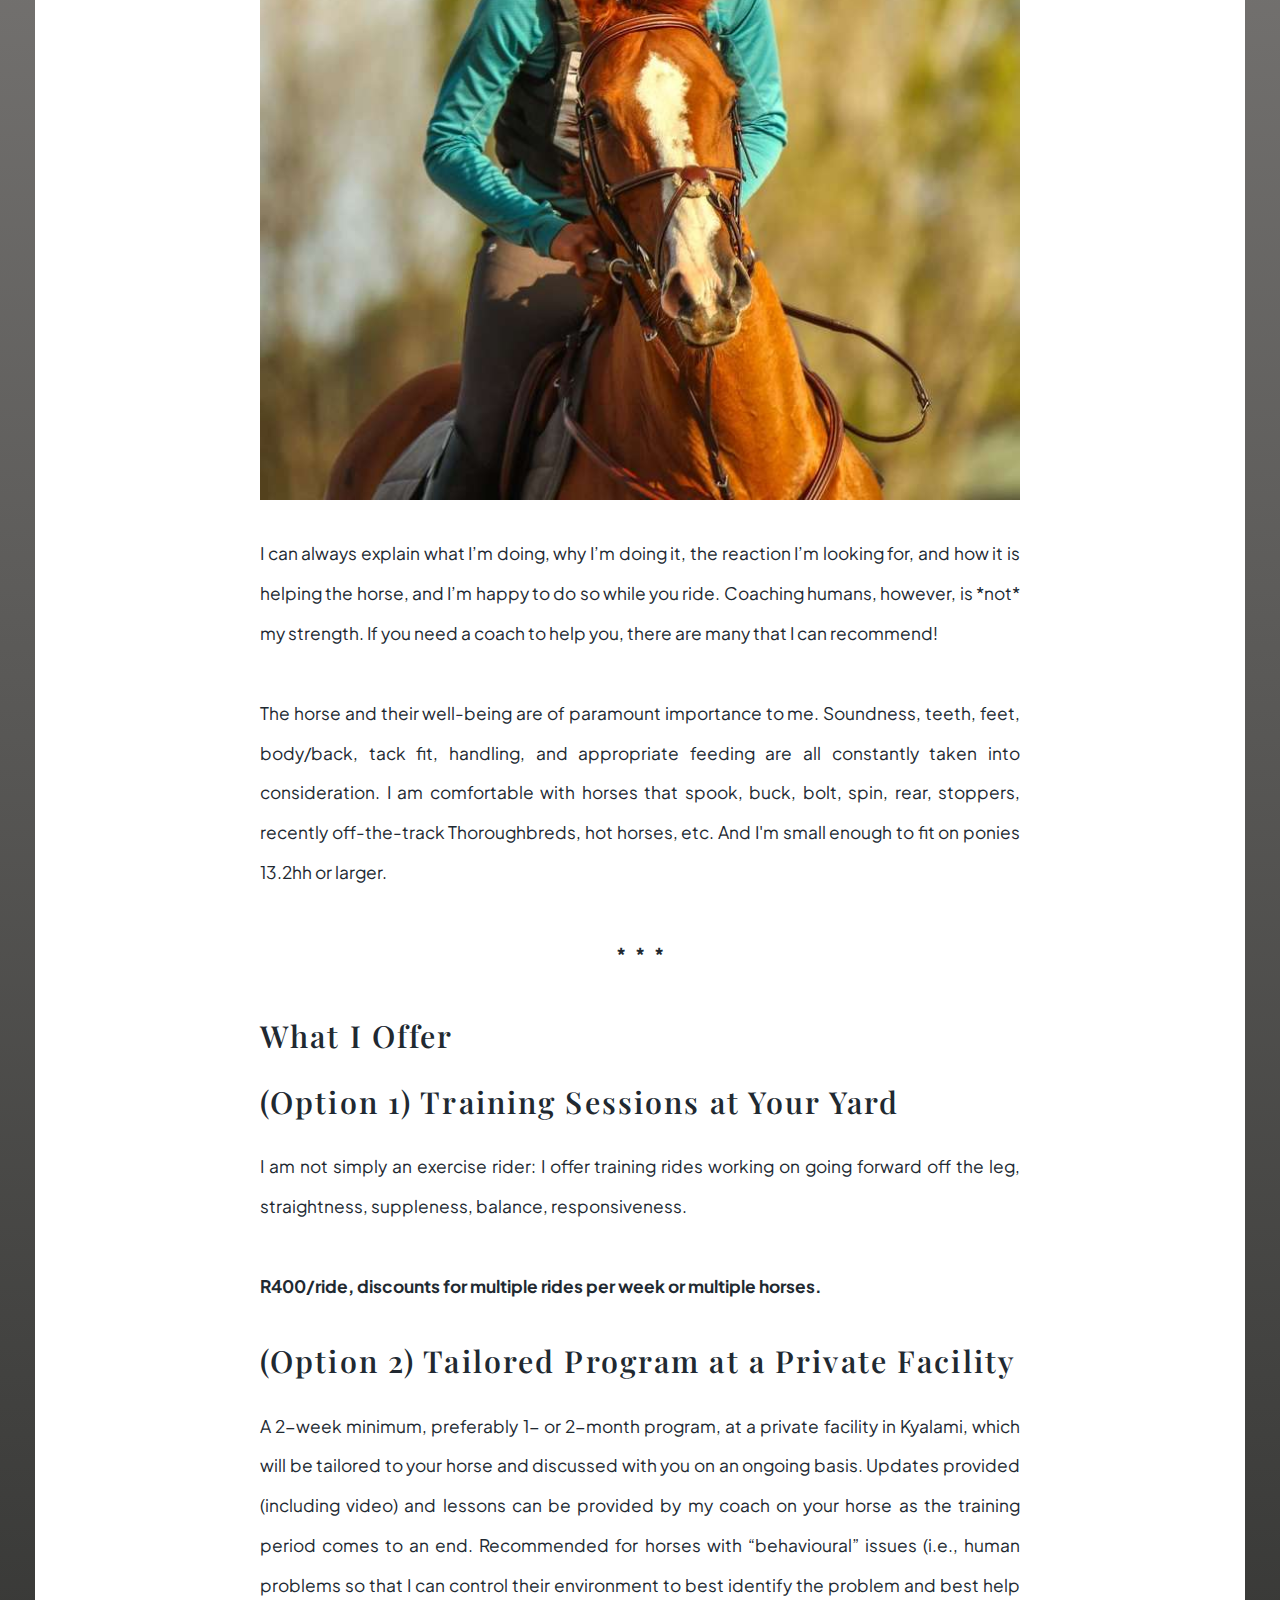
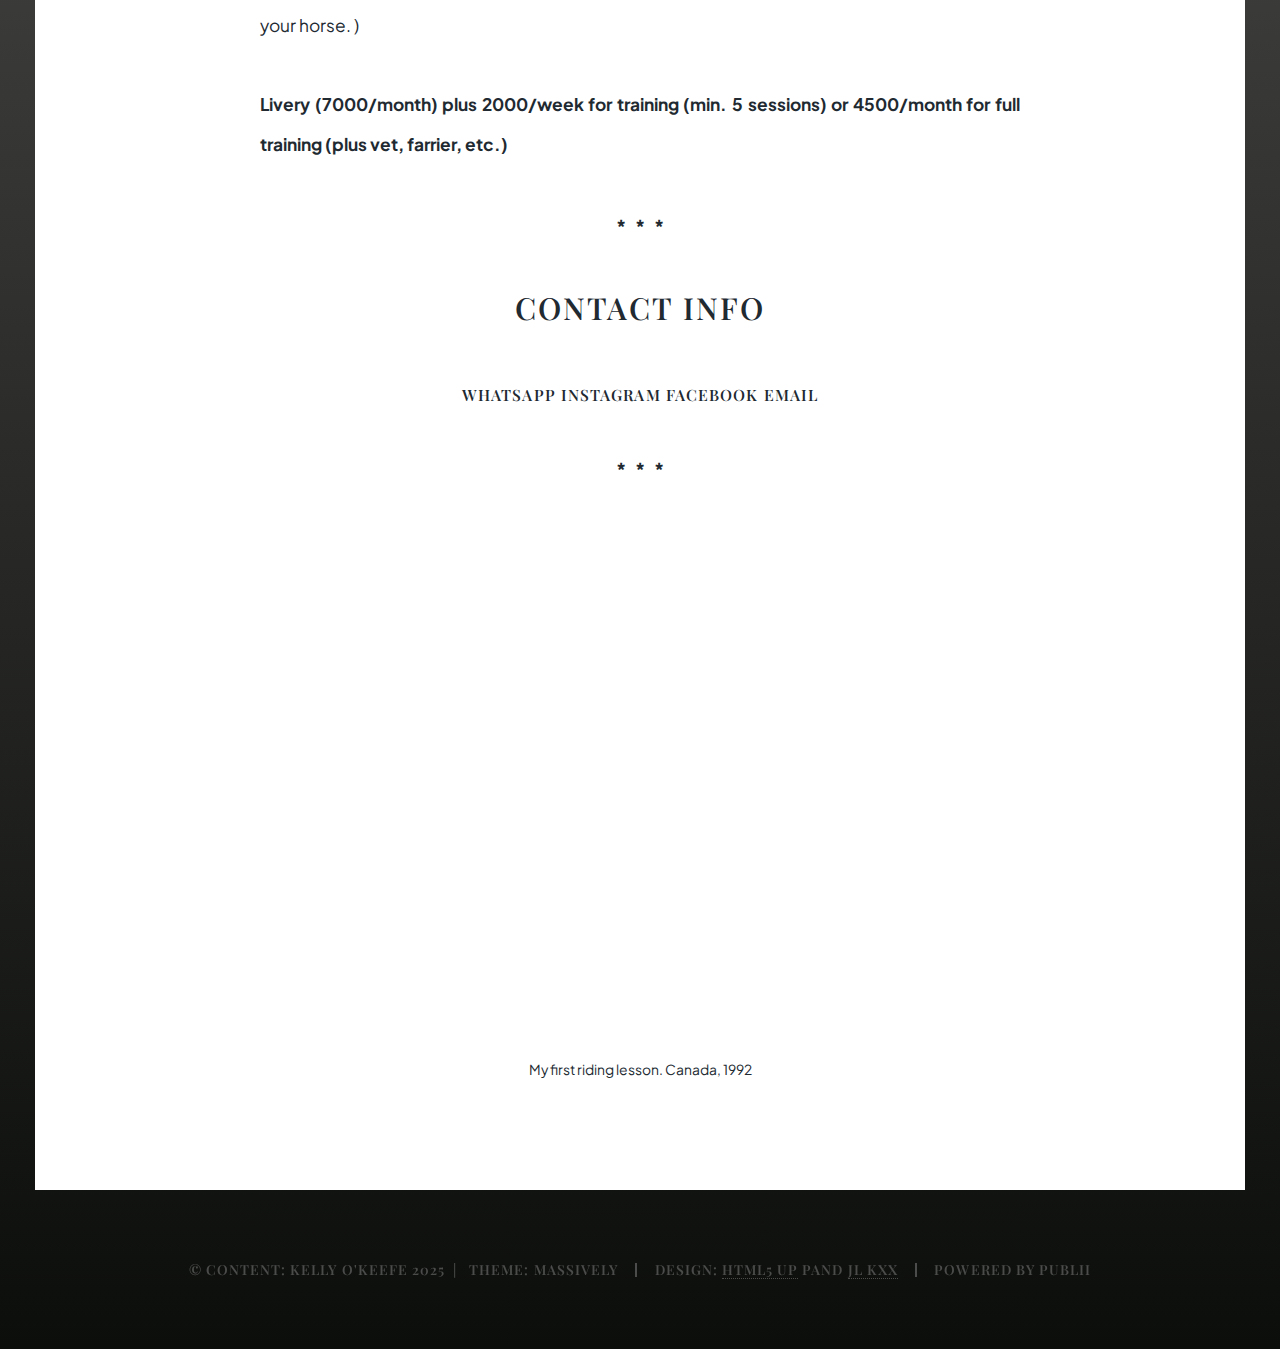
<file: about-me/index.html>
<!DOCTYPE html><html lang="en-gb"><head><meta charset="utf-8"><meta http-equiv="X-UA-Compatible" content="IE=edge"><meta name="viewport" content="width=device-width,initial-scale=1,user-scalable=no"><title>About Me - Green Gables Training</title><meta name="description" content="WHATSAPP INSTAGRAM FACEBOOK EMAIL Hi, I'm Kelly O'Keefe I have over 30 years’ of international experience in the horse industry, from grooming and stable management to rated eventing and polocrosse... Some highlights: * competing for 19 years on Canada’s national show jumping circuit, * rated eventing in New Zealand, * polocrosse in Zambia, * driving, and running a trail horse lodge in Malawi. I have ridden with Olympic and Grand Prix riders for over 20 years; and I've developed many great horses over that same time. My heart though, is in working with young horses, horses with “behavioural” issues,&hellip;"><meta name="generator" content="Publii Open-Source CMS for Static Site"><link rel="canonical" href="https://jl-kruger.github.io/green-gables-training/about-me/"><link rel="alternate" type="application/atom+xml" href="https://jl-kruger.github.io/green-gables-training/feed.xml" title="Green Gables Training - RSS"><link rel="alternate" type="application/json" href="https://jl-kruger.github.io/green-gables-training/feed.json" title="Green Gables Training - JSON"><meta property="og:title" content="About Me"><meta property="og:image" content="https://jl-kruger.github.io/green-gables-training/media/website/Green-Gables-Logo_FullColorA_Dark.png"><meta property="og:image:width" content="1957"><meta property="og:image:height" content="2475"><meta property="og:site_name" content="Green Gables Training"><meta property="og:description" content="WHATSAPP INSTAGRAM FACEBOOK EMAIL Hi, I'm Kelly O'Keefe I have over 30 years’ of international experience in the horse industry, from grooming and stable management to rated eventing and polocrosse... Some highlights: * competing for 19 years on Canada’s national show jumping circuit, * rated eventing in New Zealand, * polocrosse in Zambia, * driving, and running a trail horse lodge in Malawi. I have ridden with Olympic and Grand Prix riders for over 20 years; and I've developed many great horses over that same time. My heart though, is in working with young horses, horses with “behavioural” issues,&hellip;"><meta property="og:url" content="https://jl-kruger.github.io/green-gables-training/about-me/"><meta property="og:type" content="article"><link rel="preload" href="https://jl-kruger.github.io/green-gables-training/assets/dynamic/fonts/montserrat/montserrat.woff2" as="font" type="font/woff2" crossorigin><link rel="preload" href="https://jl-kruger.github.io/green-gables-training/assets/dynamic/fonts/montserrat/montserrat-italic.woff2" as="font" type="font/woff2" crossorigin><link rel="preload" href="https://jl-kruger.github.io/green-gables-training/assets/dynamic/fonts/playfairdisplay/playfairdisplay.woff2" as="font" type="font/woff2" crossorigin><link rel="preload" href="https://jl-kruger.github.io/green-gables-training/assets/dynamic/fonts/playfairdisplay/playfairdisplay-italic.woff2" as="font" type="font/woff2" crossorigin><link rel="stylesheet" href="https://jl-kruger.github.io/green-gables-training/assets/css/fontawesome-all.min.css?v=85514f933f9e0b82460af63f1a403fa5"><link rel="stylesheet" href="https://jl-kruger.github.io/green-gables-training/assets/css/style.css?v=58ec5b8d0a07466e75478959c54f0d7c"><noscript><link rel="stylesheet" href="https://jl-kruger.github.io/green-gables-training/assets/css/noscript.css?v=efa867a99f5064d6729e4dc2008ad50b"></noscript><script type="application/ld+json">{"@context":"http://schema.org","@type":"Article","mainEntityOfPage":{"@type":"WebPage","@id":"https://jl-kruger.github.io/green-gables-training/about-me/"},"headline":"About Me","datePublished":"2025-08-11T07:51+02:00","dateModified":"2025-08-21T19:36+02:00","image":{"@type":"ImageObject","url":"https://jl-kruger.github.io/green-gables-training/media/website/Green-Gables-Logo_FullColorA_Dark.png","height":2475,"width":1957},"description":"WHATSAPP INSTAGRAM FACEBOOK EMAIL Hi, I'm Kelly O'Keefe I have over 30 years’ of international experience in the horse industry, from grooming and stable management to rated eventing and polocrosse... Some highlights: * competing for 19 years on Canada’s national show jumping circuit, * rated eventing in New Zealand, * polocrosse in Zambia, * driving, and running a trail horse lodge in Malawi. I have ridden with Olympic and Grand Prix riders for over 20 years; and I've developed many great horses over that same time. My heart though, is in working with young horses, horses with “behavioural” issues,&hellip;","author":{"@type":"Person","name":"Kelly O'Keefe","url":"https://jl-kruger.github.io/green-gables-training/authors/kelly-okeefe/"},"publisher":{"@type":"Organization","name":"Kelly O'Keefe","logo":{"@type":"ImageObject","url":"https://jl-kruger.github.io/green-gables-training/media/website/Green-Gables-Logo_FullColorA_Dark.png","height":2475,"width":1957}}}</script><style>#wrapper > .bg {
               background-image: url(https://jl-kruger.github.io/green-gables-training/assets/images/overlay.png), linear-gradient(0deg, rgba(0, 0, 0, 0.1), rgba(0, 0, 0, 0.1)), url(https://jl-kruger.github.io/green-gables-training/media/website/GGHero-A.jpg);
           }</style><noscript><style>img[loading] {
                    opacity: 1;
                }</style></noscript><link rel="stylesheet" href="https://jl-kruger.github.io/green-gables-training/media/plugins/simpleLightboxGallery/venobox.min.css"></head><body class="is-preload page-template"><div id="wrapper"><header id="header"><a class="logo logo-image" href="https://jl-kruger.github.io/green-gables-training/"><img src="https://jl-kruger.github.io/green-gables-training/media/website/Green-Gables-Logo_FullColorA_Dark.png" alt="Green Gables Training" width="1957" height="2475"></a></header><nav id="nav"><ul class="links"><li class="active"><a href="https://jl-kruger.github.io/green-gables-training/about-me/" target="_self">About Me</a></li><li><a href="https://jl-kruger.github.io/green-gables-training/what-i-offer/" target="_self">What I Offer</a></li><li><a href="https://jl-kruger.github.io/green-gables-training/contact-info/" target="_self">Contact Info</a></li><li><a href="https://jl-kruger.github.io/green-gables-training/terms-of-service/" target="_self">Terms of Service</a></li><li><a href="https://jl-kruger.github.io/green-gables-training/privacy-policy/" target="_self">Privacy Policy</a></li></ul><ul class="icons"><li><a href="https://www.facebook.com/profile.php?id&#x3D;61578531845732" class="icon brands fa-facebook-f"><span class="label">Facebook</span></a></li><li><a href="https://www.instagram.com/greengablestraining?igsh&#x3D;Mm84dzM2MmYwN2Zv&amp;utm_source&#x3D;qr" class="icon brands fa-instagram"><span class="label">Instagram</span></a></li></ul></nav><main id="main"><article class="post"><header class="major"><h1>About Me</h1><p class="post__inner"></p></header><div class="post__inner post__entry"><div><h5 class="align-center"><br><a class="specbut" href="https://wa.me/27799986675?text=%2AWebsite%20Enquiry%2A%20Please%20leave%20this%20line%20here%20so%20that%20I%20have%20context%20for%20your%20message.%0D%0A" title="Opens a Chat in WhatsApp" target="_blank" rel="noopener">WHATSAPP</a> <a class="specbut" href="https://www.instagram.com/greengablestraining?igsh=Mm84dzM2MmYwN2Zv&amp;utm_source=qr" title="Follow me on Instagram" target="_blank" rel="noopener">INSTAGRAM</a> <a class="specbut" href="https://www.facebook.com/profile.php?id=61578531845732" title="Like my Page on Facebook" target="_blank" rel="noopener">FACEBOOK</a> <a class="specbut" href="mailto:greengables.gp@gmail.com?subject=GREEN%20GABLES%20WEBSITE%20ENQUIRY" title="Opens a new email in your email client" target="_blank" rel="noopener">EMAIL</a><br></h5></div><figure class="post__image post__image--center"><img loading="lazy" src="https://jl-kruger.github.io/green-gables-training/media/posts/1/Cabby-1.10m-Palgrave.jpg" height="1463" width="2048" alt="" sizes="(max-width: 48em) 100vw, 768px" srcset="https://jl-kruger.github.io/green-gables-training/media/posts/1/responsive/Cabby-1.10m-Palgrave-xs.jpg 300w, https://jl-kruger.github.io/green-gables-training/media/posts/1/responsive/Cabby-1.10m-Palgrave-sm.jpg 480w, https://jl-kruger.github.io/green-gables-training/media/posts/1/responsive/Cabby-1.10m-Palgrave-md.jpg 768w, https://jl-kruger.github.io/green-gables-training/media/posts/1/responsive/Cabby-1.10m-Palgrave-lg.jpg 1024w, https://jl-kruger.github.io/green-gables-training/media/posts/1/responsive/Cabby-1.10m-Palgrave-xl.jpg 1360w, https://jl-kruger.github.io/green-gables-training/media/posts/1/responsive/Cabby-1.10m-Palgrave-2xl.jpg 1600w"></figure><h2 id="hi-im-kelly-okeefe">Hi, I'm Kelly O'Keefe</h2><p>I have over 30 years’ of international experience in the horse industry, from grooming and stable management to rated eventing and polocrosse...<br><br>Some highlights:<br>* competing for 19 years on Canada’s national show jumping circuit,<br>* rated eventing in New Zealand,<br>* polocrosse in Zambia,<br>* driving, and running a trail horse lodge in Malawi.<br><br>I have ridden with Olympic and Grand Prix riders for over 20 years; and I've developed many great horses over that same time.</p><div class="gallery-wrapper gallery-wrapper--wide"><div class="gallery" data-columns="7"><figure class="gallery__item"><a href="https://jl-kruger.github.io/green-gables-training/media/posts/1/gallery/51493001_10151172860549990_4809397996015845376_n.jpg" data-size="960x960" data-gall="galleryGroup-1"><img loading="lazy" src="https://jl-kruger.github.io/green-gables-training/media/posts/1/gallery/51493001_10151172860549990_4809397996015845376_n-thumbnail.jpg" height="720" width="720" alt=""></a></figure><figure class="gallery__item"><a href="https://jl-kruger.github.io/green-gables-training/media/posts/1/gallery/54515314_10151193743409990_2119933120718307328_n.jpg" data-size="1000x1000" data-gall="galleryGroup-1"><img loading="lazy" src="https://jl-kruger.github.io/green-gables-training/media/posts/1/gallery/54515314_10151193743409990_2119933120718307328_n-thumbnail.jpg" height="720" width="720" alt=""></a></figure><figure class="gallery__item"><a href="https://jl-kruger.github.io/green-gables-training/media/posts/1/gallery/Cabby-1.10m-Palgrave.jpg" data-size="2048x1463" data-gall="galleryGroup-1"><img loading="lazy" src="https://jl-kruger.github.io/green-gables-training/media/posts/1/gallery/Cabby-1.10m-Palgrave-thumbnail.jpg" height="514" width="720" alt=""></a></figure><figure class="gallery__item"><a href="https://jl-kruger.github.io/green-gables-training/media/posts/1/gallery/Cabby-1.20-Green-Jump.jpg" data-size="960x960" data-gall="galleryGroup-1"><img loading="lazy" src="https://jl-kruger.github.io/green-gables-training/media/posts/1/gallery/Cabby-1.20-Green-Jump-thumbnail.jpg" height="720" width="720" alt=""></a></figure><figure class="gallery__item"><a href="https://jl-kruger.github.io/green-gables-training/media/posts/1/gallery/Cabby-1.20-Pan-Am-Jump.jpg" data-size="640x640" data-gall="galleryGroup-1"><img loading="lazy" src="https://jl-kruger.github.io/green-gables-training/media/posts/1/gallery/Cabby-1.20-Pan-Am-Jump-thumbnail.jpg" height="640" width="640" alt=""></a></figure><figure class="gallery__item"><a href="https://jl-kruger.github.io/green-gables-training/media/posts/1/gallery/Larry-First-Event.jpg" data-size="1500x922" data-gall="galleryGroup-1"><img loading="lazy" src="https://jl-kruger.github.io/green-gables-training/media/posts/1/gallery/Larry-First-Event-thumbnail.jpg" height="443" width="720" alt=""></a></figure><figure class="gallery__item"><a href="https://jl-kruger.github.io/green-gables-training/media/posts/1/gallery/Romi-SJ-Inanda-25-Jan-25.jpg" data-size="2048x1367" data-gall="galleryGroup-1"><img loading="lazy" src="https://jl-kruger.github.io/green-gables-training/media/posts/1/gallery/Romi-SJ-Inanda-25-Jan-25-thumbnail.jpg" height="481" width="720" alt=""></a></figure></div></div><p>My heart though, is in working with young horses, horses with “behavioural” issues, and horses that need retraining.<br><br>My aim is always to develop a horse that is happy, confident, and comfortable in their work. So, I approach each horse as an individual, with patience, consistent engagement, and positive reinforcement, balancing ring work with general life experience. I work to ensure that each horse is sound, comfortable, and physically capable and suitable for the job being asked of it.<br><br>I do not offer quick results, since that would undermine the work. I aim to produce a horse that is adaptable, responsive and nonreactive (gently curbing behaviours like playing with umbrellas in paddocks, leaving the herd when on an outride, playing games under saddle and on the ground, riding out in a variety of weather conditions, and exposure to showgrounds, with safe and encouraging results). With the patience of a glacier and a sense of humour to laugh off whatever happens, I love helping a horse transform to help create a strong and happy relationship with their human.</p><figure class="post__image post__image--wide"><img loading="lazy" src="https://jl-kruger.github.io/green-gables-training/media/posts/1/84698840_10151388187234990_5716168078711062528_n.jpg" height="1638" width="1638" alt="" sizes="(max-width: 48em) 100vw, 768px" srcset="https://jl-kruger.github.io/green-gables-training/media/posts/1/responsive/84698840_10151388187234990_5716168078711062528_n-xs.jpg 300w, https://jl-kruger.github.io/green-gables-training/media/posts/1/responsive/84698840_10151388187234990_5716168078711062528_n-sm.jpg 480w, https://jl-kruger.github.io/green-gables-training/media/posts/1/responsive/84698840_10151388187234990_5716168078711062528_n-md.jpg 768w, https://jl-kruger.github.io/green-gables-training/media/posts/1/responsive/84698840_10151388187234990_5716168078711062528_n-lg.jpg 1024w, https://jl-kruger.github.io/green-gables-training/media/posts/1/responsive/84698840_10151388187234990_5716168078711062528_n-xl.jpg 1360w, https://jl-kruger.github.io/green-gables-training/media/posts/1/responsive/84698840_10151388187234990_5716168078711062528_n-2xl.jpg 1600w"></figure><p>I can always explain what I’m doing, why I’m doing it, the reaction I’m looking for, and how it is helping the horse, and I’m happy to do so while you ride. Coaching humans, however, is *not* my strength. If you need a coach to help you, there are many that I can recommend!<br><br>The horse and their well-being are of paramount importance to me. Soundness, teeth, feet, body/back, tack fit, handling, and appropriate feeding are all constantly taken into consideration. I am comfortable with horses that spook, buck, bolt, spin, rear, stoppers, recently off-the-track Thoroughbreds, hot horses, etc. And I'm small enough to fit on ponies 13.2hh or larger.</p><hr class="separator separator--dots"><h2 id="what-i-offer">What I Offer</h2><h2 id="option-1-training-sessions-at-your-yard">(Option 1) Training Sessions at Your Yard</h2><p>I am not simply an exercise rider: I offer training rides working on going forward off the leg, straightness, suppleness, balance, responsiveness.<br><br><b>R400/ride, discounts for multiple rides per week or multiple&nbsp;horses.</b></p><h2 id="option-2-tailored-program-at-a-private-facility">(Option 2) Tailored Program at a Private Facility</h2><p>A 2-week minimum, preferably 1- or 2-month program, at a private facility in Kyalami, which will be tailored to your horse and discussed with you on an ongoing basis. Updates provided (including video) and lessons can be provided by my coach on your horse as the training period comes to an end. Recommended for horses with “behavioural” issues (i.e., human problems so that I can control their environment to best identify the problem and best help your horse. )<br><br><b>Livery (7000/month) plus 2000/week for training (min. 5 sessions) or 4500/month for full training (plus vet, farrier, etc.)</b></p><hr class="separator separator--dots"><h2 id="contact-info" class="align-center">CONTACT INFO</h2><div><h5 class="align-center"><br><a class="specbut" href="https://wa.me/27799986675?text=%2AWebsite%20Enquiry%2A%20Please%20leave%20this%20line%20here%20so%20that%20I%20have%20context%20for%20your%20message.%0D%0A" title="Opens a Chat in WhatsApp" target="_blank" rel="noopener">WHATSAPP</a> <a class="specbut" href="https://www.instagram.com/greengablestraining?igsh=Mm84dzM2MmYwN2Zv&amp;utm_source=qr" title="Follow me on Instagram" target="_blank" rel="noopener">INSTAGRAM</a> <a class="specbut" href="https://www.facebook.com/profile.php?id=61578531845732" title="Like my Page on Facebook" target="_blank" rel="noopener">FACEBOOK</a> <a class="specbut" href="mailto:greengables.gp@gmail.com?subject=GREEN%20GABLES%20WEBSITE%20ENQUIRY" title="Opens a new email in your email client" target="_blank" rel="noopener">EMAIL</a><br></h5></div><hr class="separator separator--dots"><figure class="post__image post__image--center"><img loading="lazy" src="https://jl-kruger.github.io/green-gables-training/media/posts/1/500738337_10152308771199990_5530952888816756870_n.jpg" height="813" width="1203" alt="" sizes="(max-width: 48em) 100vw, 768px" srcset="https://jl-kruger.github.io/green-gables-training/media/posts/1/responsive/500738337_10152308771199990_5530952888816756870_n-xs.jpg 300w, https://jl-kruger.github.io/green-gables-training/media/posts/1/responsive/500738337_10152308771199990_5530952888816756870_n-sm.jpg 480w, https://jl-kruger.github.io/green-gables-training/media/posts/1/responsive/500738337_10152308771199990_5530952888816756870_n-md.jpg 768w, https://jl-kruger.github.io/green-gables-training/media/posts/1/responsive/500738337_10152308771199990_5530952888816756870_n-lg.jpg 1024w, https://jl-kruger.github.io/green-gables-training/media/posts/1/responsive/500738337_10152308771199990_5530952888816756870_n-xl.jpg 1360w, https://jl-kruger.github.io/green-gables-training/media/posts/1/responsive/500738337_10152308771199990_5530952888816756870_n-2xl.jpg 1600w"><figcaption>My first riding lesson. Canada, 1992</figcaption></figure></div></article></main><footer id="copyright"><ul><li>© Content: Kelly O'Keefe 2025  |   Theme: Massively</li><li>Design: <a href="https://html5up.net" target="_blank" rel="noopener">HTML5 UP</a> Pand <a href="https://bsky.app/profile/julian-l-kruger.bsky.social" title="JL Kruger on BlueSky" target="_blank" rel="noopener">JL KxX</a></li><li>Powered by Publii</li></ul></footer></div><script src="https://jl-kruger.github.io/green-gables-training/assets/js/jquery.min.js?v=c9771cc3e90e18f5336eedbd0fffb2cf"></script><script src="https://jl-kruger.github.io/green-gables-training/assets/js/jquery.scrollex.min.js?v=f89065e3d988006af9791b44561d7c90"></script><script src="https://jl-kruger.github.io/green-gables-training/assets/js/jquery.scrolly.min.js?v=1ed5a78bde1476875a40f6b9ff44fc14"></script><script src="https://jl-kruger.github.io/green-gables-training/assets/js/browser.min.js?v=c07298dd19048a8a69ad97e754dfe8d0"></script><script src="https://jl-kruger.github.io/green-gables-training/assets/js/breakpoints.min.js?v=81a479eb099e3b187613943b085923b8"></script><script src="https://jl-kruger.github.io/green-gables-training/assets/js/util.min.js?v=4201a626f8c9b614a663b3a1d7d82615"></script><script src="https://jl-kruger.github.io/green-gables-training/assets/js/main.min.js?v=56233c354bd814758be8bff42f7e13a5"></script><script>/*<![CDATA[*/var images=document.querySelectorAll("img[loading]");for(var i=0;i<images.length;i++){if(images[i].complete){images[i].classList.add("is-loaded")}else{images[i].addEventListener("load",function(){this.classList.add("is-loaded")},false)}};/*]]>*/</script><script defer="defer" src="https://jl-kruger.github.io/green-gables-training/media/plugins/simpleLightboxGallery/venobox.min.js"></script><script type="text/javascript">document.addEventListener("DOMContentLoaded", () => {
						 try {
							  if (typeof VenoBox !== 'undefined') {
									new VenoBox({
										 selector: '.gallery__item a',
titleattr: 'data-title',
bgcolor: 'rgba(66,11,7,0.9)',
fitView: true,
infinigall: true,
maxWidth: '100%',
navigation: true,
navKeyboard: true,
navTouch: true,
navSpeed: 300,
numeration: true,
overlayClose: true,
overlayColor: 'rgba(12,17,13,0.8)',
share: true,
shareStyle: 'pill',
spinColor: '#F0E7B2',
spinner: 'pulse',
titlePosition: 'top',
titleStyle: 'transparent',
toolsBackground: '#120D0C',
toolsColor: '#F0E7B2',
initialScale: 0.8,
transitionSpeed: 200
									});
							  } else {
									console.error("VenoBox script not loaded.");
							  }
						 } catch (error) {
							  console.error("Failed to initialize VenoBox:", error);
						 }
					});</script><div class="pcb" data-behaviour="badge" data-behaviour-link="#cookie-settings" data-revision="1" data-config-ttl="90" data-debug-mode="false"><div role="dialog" aria-modal="true" aria-hidden="true" aria-labelledby="pcb-title" aria-describedby="pcb-txt" class="pcb__banner"><div class="pcb__inner"><div id="pcb-title" role="heading" aria-level="2" class="pcb__title">This website uses cookies</div><div id="pcb-txt" class="pcb__txt">Select which cookies to opt-in to via the checkboxes below; our website uses cookies to examine site traffic and user activity while on our site, for marketing, and to provide social media functionality. <a href="#not-specified">More details...</a></div><div class="pcb__buttons"><button type="button" class="pcb__btn pcb__btn--link pcb__btn--configure" aria-haspopup="dialog">Manage preferences</button> <button type="button" class="pcb__btn pcb__btn--reject">Reject</button> <button type="button" class="pcb__btn pcb__btn--solid pcb__btn--accept">Accept all</button></div></div></div><div class="pcb__popup" role="dialog" aria-modal="true" aria-hidden="true" aria-labelledby="pcb-popup-title"><div class="pcb__popup__wrapper"><div class="pcb__inner pcb__popup__inner"><div class="pcb__popup__heading"><div id="pcb-popup-title" role="heading" aria-level="2" class="pcb__title">Cookie settings</div><button class="pcb__popup__close" aria-label="Close"></button></div><div class="pcb__popup__content"><div class="pcb__txt pcb__popup__txt">We use cookies to enhance your browsing experience, serve personalized ads or content, and analyze our traffic. By clicking "Accept All", you consent to our use of cookies. <a href="#not-specified">More details...</a></div><ul class="pcb__groups"><li class="pcb__group"><details><summary class="pcb__group__title no-desc">Required</summary></details><div class="pcb__popup__switch is-checked"><input type="checkbox" data-group-name="" id="pcb-group-0" checked="checked"> <label for="pcb-group-0">Required</label></div></li></ul></div><div class="pcb__buttons pcb__popup__buttons"><button type="button" class="pcb__btn pcb__btn--solid pcb__btn--accept">Accept all</button> <button type="button" class="pcb__btn pcb__btn--reject">Reject all</button> <button type="button" class="pcb__btn pcb__btn--save">Save settings</button></div></div></div></div><div class="pcb__overlay" aria-hidden="true"></div><button class="pcb__badge" aria-label="Cookie Policy" aria-hidden="true"><svg xmlns="http://www.w3.org/2000/svg" aria-hidden="true" focusable="false" width="40" height="40" viewBox="0 0 23 23" fill="currentColor"><path d="M21.41 12.71c-.08-.01-.15 0-.22 0h-.03c-.03 0-.05 0-.08.01-.07 0-.13.01-.19.04-.52.21-1.44.19-2.02-.22-.44-.31-.65-.83-.62-1.53a.758.758 0 0 0-.27-.61.73.73 0 0 0-.65-.14c-1.98.51-3.49.23-4.26-.78-.82-1.08-.73-2.89.24-4.49.14-.23.14-.52 0-.75a.756.756 0 0 0-.67-.36c-.64.03-1.11-.1-1.31-.35-.19-.26-.13-.71-.01-1.29.04-.18.06-.38.03-.59-.05-.4-.4-.7-.81-.66C5.1 1.54 1 6.04 1 11.48 1 17.28 5.75 22 11.6 22c5.02 0 9.39-3.54 10.39-8.42.08-.4-.18-.78-.58-.87Zm-9.81 7.82c-5.03 0-9.12-4.06-9.12-9.06 0-4.34 3.05-8 7.25-8.86-.08.7.05 1.33.42 1.81.24.32.66.67 1.38.84-.76 1.86-.65 3.78.36 5.11.61.81 2.03 2 4.95 1.51.18.96.71 1.54 1.18 1.87.62.43 1.38.62 2.1.62.05 0 .09 0 .13-.01-1.23 3.64-4.7 6.18-8.64 6.18ZM13 17c0 .55-.45 1-1 1s-1-.45-1-1 .45-1 1-1 1 .45 1 1Zm5.29-12.3a.99.99 0 0 1-.29-.71c0-.55.45-.99 1-.99a1 1 0 0 1 .71.3c.19.19.29.44.29.71 0 .55-.45.99-1 .99a1 1 0 0 1-.71-.3ZM9 13.5c0 .83-.67 1.5-1.5 1.5S6 14.33 6 13.5 6.67 12 7.5 12s1.5.67 1.5 1.5Zm3.25.81a.744.744 0 0 1-.06-1.05c.28-.32.75-.34 1.05-.06.31.28.33.75.05 1.06-.15.16-.35.25-.56.25-.18 0-.36-.06-.5-.19ZM8.68 7.26c.41.37.44 1 .07 1.41-.2.22-.47.33-.75.33a.96.96 0 0 1-.67-.26c-.41-.37-.44-1-.07-1.41.37-.42 1-.45 1.41-.08Zm11.48 1.88c.18-.19.52-.19.7 0 .05.04.09.1.11.16.03.06.04.12.04.19 0 .13-.05.26-.15.35-.09.1-.22.15-.35.15s-.26-.05-.35-.15a.355.355 0 0 1-.11-.16.433.433 0 0 1-.04-.19c0-.13.05-.26.15-.35Zm-4.93-1.86a.75.75 0 1 1 1.059-1.06.75.75 0 0 1-1.059 1.06Z"/></svg></button></div><script>(function(win) {
    if (!document.querySelector('.pcb')) {
        return;
    }

    var cbConfig = {
        behaviour: document.querySelector('.pcb').getAttribute('data-behaviour'),
        behaviourLink: document.querySelector('.pcb').getAttribute('data-behaviour-link'),
        revision: document.querySelector('.pcb').getAttribute('data-revision'),
        configTTL: parseInt(document.querySelector('.pcb').getAttribute('data-config-ttl'), 10),
        debugMode: document.querySelector('.pcb').getAttribute('data-debug-mode') === 'true',
        initialState: null,
        initialLsState: null,
        previouslyAccepted: []
    };

    var cbUI = {
        wrapper: document.querySelector('.pcb'),
        banner: {
            element: null,
            btnAccept: null,
            btnReject: null,
            btnConfigure: null
        },
        popup: {
            element: null,
            btnClose: null,
            btnSave: null,
            btnAccept: null,
            btnReject: null,
            checkboxes: null,
        },
        overlay: null,
        badge: null,
        blockedScripts: document.querySelectorAll('script[type^="gdpr-blocker/"]'),
        triggerLinks: cbConfig.behaviourLink ? document.querySelectorAll('a[href*="' + cbConfig.behaviourLink + '"]') : null
    };

    function initUI () {
        // setup banner elements
        cbUI.banner.element = cbUI.wrapper.querySelector('.pcb__banner');
        cbUI.banner.btnAccept = cbUI.banner.element.querySelector('.pcb__btn--accept');
        cbUI.banner.btnReject = cbUI.banner.element.querySelector('.pcb__btn--reject');
        cbUI.banner.btnConfigure = cbUI.banner.element.querySelector('.pcb__btn--configure');

        // setup popup elements
        if (cbUI.wrapper.querySelector('.pcb__popup')) {
            cbUI.popup.element = cbUI.wrapper.querySelector('.pcb__popup');
            cbUI.popup.btnClose = cbUI.wrapper.querySelector('.pcb__popup__close');
            cbUI.popup.btnSave = cbUI.popup.element.querySelector('.pcb__btn--save');
            cbUI.popup.btnAccept = cbUI.popup.element.querySelector('.pcb__btn--accept');
            cbUI.popup.btnReject = cbUI.popup.element.querySelector('.pcb__btn--reject');
            cbUI.popup.checkboxes = cbUI.popup.element.querySelector('input[type="checkbox"]');
            // setup overlay
            cbUI.overlay = cbUI.wrapper.querySelector('.pcb__overlay');
        }

        cbUI.badge = cbUI.wrapper.querySelector('.pcb__badge');

        if (cbConfig.behaviour.indexOf('link') > -1) {
            for (var i = 0; i < cbUI.triggerLinks.length; i++) {
                cbUI.triggerLinks[i].addEventListener('click', function(e) {
                    e.preventDefault();
                    showBannerOrPopup();
                });
            }
        }
    }

    function initState () {
        var lsKeyName = getConfigName();
        var currentConfig = localStorage.getItem(lsKeyName);
        var configIsFresh = checkIfConfigIsFresh();

        if (!configIsFresh || currentConfig === null) {
            if (cbConfig.debugMode) {
                console.log('🍪 Config not found, or configuration expired');
            }

            if (window.publiiCBGCM) {
                gtag('consent', 'default', {
                    'ad_storage': window.publiiCBGCM.defaultState.ad_storage ? 'granted' : 'denied',
                    'ad_personalization': window.publiiCBGCM.defaultState.ad_personalization ? 'granted' : 'denied',
                    'ad_user_data': window.publiiCBGCM.defaultState.ad_user_data ? 'granted' : 'denied',
                    'analytics_storage': window.publiiCBGCM.defaultState.analytics_storage ? 'granted' : 'denied',
                    'personalization_storage': window.publiiCBGCM.defaultState.personalization_storage ? 'granted' : 'denied',
                    'functionality_storage': window.publiiCBGCM.defaultState.functionality_storage ? 'granted' : 'denied',
                    'security_storage': window.publiiCBGCM.defaultState.security_storage ? 'granted' : 'denied'
                });  
                
                if (cbConfig.debugMode) {
                    console.log('🍪 GCMv2 DEFAULT STATE: ' + JSON.stringify({
                        'ad_storage': window.publiiCBGCM.defaultState.ad_storage ? 'granted' : 'denied',
                        'ad_personalization': window.publiiCBGCM.defaultState.ad_personalization ? 'granted' : 'denied',
                        'ad_user_data': window.publiiCBGCM.defaultState.ad_user_data ? 'granted' : 'denied',
                        'analytics_storage': window.publiiCBGCM.defaultState.analytics_storage ? 'granted' : 'denied',
                        'personalization_storage': window.publiiCBGCM.defaultState.personalization_storage ? 'granted' : 'denied',
                        'functionality_storage': window.publiiCBGCM.defaultState.functionality_storage ? 'granted' : 'denied',
                        'security_storage': window.publiiCBGCM.defaultState.security_storage ? 'granted' : 'denied'
                    }));
                }
            }

            showBanner();
        } else if (typeof currentConfig === 'string') {
            if (cbConfig.debugMode) {
                console.log('🍪 Config founded');
            }

            cbConfig.initialLsState = currentConfig.split(',');

            if (window.publiiCBGCM) {
                gtag('consent', 'default', {
                    'ad_storage': getDefaultConsentState(currentConfig, 'ad_storage'),
                    'ad_personalization': getDefaultConsentState(currentConfig, 'ad_personalization'),
                    'ad_user_data': getDefaultConsentState(currentConfig, 'ad_user_data'),
                    'analytics_storage': getDefaultConsentState(currentConfig, 'analytics_storage'),
                    'personalization_storage': getDefaultConsentState(currentConfig, 'personalization_storage'),
                    'functionality_storage': getDefaultConsentState(currentConfig, 'functionality_storage'),
                    'security_storage': getDefaultConsentState(currentConfig, 'security_storage')
                });
                
                if (cbConfig.debugMode) {
                    console.log('🍪 GCMv2 DEFAULT STATE: ' + JSON.stringify({
                        'ad_storage': getDefaultConsentState(currentConfig, 'ad_storage'),
                        'ad_personalization': getDefaultConsentState(currentConfig, 'ad_personalization'),
                        'ad_user_data': getDefaultConsentState(currentConfig, 'ad_user_data'),
                        'analytics_storage': getDefaultConsentState(currentConfig, 'analytics_storage'),
                        'personalization_storage': getDefaultConsentState(currentConfig, 'personalization_storage'),
                        'functionality_storage': getDefaultConsentState(currentConfig, 'functionality_storage'),
                        'security_storage': getDefaultConsentState(currentConfig, 'security_storage')
                    }));
                }
            }

            showBadge();

            if (cbUI.popup.element) {
                var allowedGroups = currentConfig.split(',');
                var checkedCheckboxes = cbUI.popup.element.querySelectorAll('input[type="checkbox"]:checked');

                for (var j = 0; j < checkedCheckboxes.length; j++) {
                    var name = checkedCheckboxes[j].getAttribute('data-group-name');

                    if (name && name !== '-' && allowedGroups.indexOf(name) === -1) {
                        checkedCheckboxes[j].checked = false;
                    }
                }

                for (var i = 0; i < allowedGroups.length; i++) {
                    var checkbox = cbUI.popup.element.querySelector('input[type="checkbox"][data-group-name="' + allowedGroups[i] + '"]');

                    if (checkbox) {
                        checkbox.checked = true;
                    }

                    allowCookieGroup(allowedGroups[i]);
                }
            }
        }

        setTimeout(function () {
            cbConfig.initialState = getInitialStateOfConsents();
        }, 0);
    }

    function checkIfConfigIsFresh () {
        var lastConfigSave = localStorage.getItem('publii-gdpr-cookies-config-save-date');

        if (lastConfigSave === null) {
            return false;
        }

        lastConfigSave = parseInt(lastConfigSave, 10);

        if (lastConfigSave === 0) {
            return true;
        }

        if (+new Date() - lastConfigSave < cbConfig.configTTL * 24 * 60 * 60 * 1000) {
            return true;
        }

        return false;
    }

    function getDefaultConsentState (currentConfig, consentGroup) {
        let configGroups = currentConfig.split(',');

        for (let i = 0; i < configGroups.length; i++) {
            let groupName = configGroups[i];
            let group = window.publiiCBGCM.groups.find(group => group.cookieGroup === groupName);

            if (group && group[consentGroup]) {
                return 'granted';
            }
        }  
        
        if (window.publiiCBGCM.defaultState[consentGroup]) {
            return 'granted'; 
        }
        
        return 'denied';
    }

    function initBannerEvents () {
        cbUI.banner.btnAccept.addEventListener('click', function (e) {
            e.preventDefault();
            acceptAllCookies('banner');
            showBadge();
        }, false);

        if (cbUI.banner.btnReject) {
            cbUI.banner.btnReject.addEventListener('click', function (e) {
                e.preventDefault();
                rejectAllCookies();
                showBadge();
            }, false);
        }

        if (cbUI.banner.btnConfigure) {
            cbUI.banner.btnConfigure.addEventListener('click', function (e) {
                e.preventDefault();
                hideBanner();
                showAdvancedPopup();
                showBadge();
            }, false);
        }
    }

    function initPopupEvents () {
        if (!cbUI.popup.element) {
            return;
        }

        cbUI.overlay.addEventListener('click', function (e) {
            hideAdvancedPopup();
        }, false);

        cbUI.popup.element.addEventListener('click', function (e) {
            e.stopPropagation();
        }, false);

        cbUI.popup.btnAccept.addEventListener('click', function (e) {
            e.preventDefault();
            acceptAllCookies('popup');
        }, false);

        cbUI.popup.btnReject.addEventListener('click', function (e) {
            e.preventDefault();
            rejectAllCookies();
        }, false);

        cbUI.popup.btnSave.addEventListener('click', function (e) {
            e.preventDefault();
            saveConfiguration();
        }, false);

        cbUI.popup.btnClose.addEventListener('click', function (e) {
            e.preventDefault();
            hideAdvancedPopup();
        }, false);
    }

    function initBadgeEvents () {
        if (!cbUI.badge) {
            return;
        }

        cbUI.badge.addEventListener('click', function (e) {
            showBannerOrPopup();
        }, false);
    }

    initUI();
    initState();
    initBannerEvents();
    initPopupEvents();
    initBadgeEvents();

    /**
     * API
     */
    function addScript (src, inline) {
        var newScript = document.createElement('script');

        if (src) {
            newScript.setAttribute('src', src);
        }

        if (inline) {
            newScript.text = inline;
        }

        document.body.appendChild(newScript);
    }

    function allowCookieGroup (allowedGroup) {
        var scripts = document.querySelectorAll('script[type="gdpr-blocker/' + allowedGroup + '"]');
        cbConfig.previouslyAccepted.push(allowedGroup);
    
        for (var j = 0; j < scripts.length; j++) {
            addScript(scripts[j].src, scripts[j].text);
        }

        var groupEvent = new Event('publii-cookie-banner-unblock-' + allowedGroup);
        document.body.dispatchEvent(groupEvent);
        unlockEmbeds(allowedGroup);

        if (cbConfig.debugMode) {
            console.log('🍪 Allowed group: ' + allowedGroup);
        }

        if (window.publiiCBGCM && (!cbConfig.initialLsState || cbConfig.initialLsState.indexOf(allowedGroup) === -1)) {
            let consentResult = {};
            let group = window.publiiCBGCM.groups.find(group => group.cookieGroup === allowedGroup);

            if (group) {
                let foundSomeConsents = false;

                Object.keys(group).forEach(key => {
                    if (key !== 'cookieGroup' && group[key] === true) {
                        consentResult[key] = 'granted';
                        foundSomeConsents = true;
                    }
                });

                if (foundSomeConsents) {
                    gtag('consent', 'update', consentResult);   

                    if (cbConfig.debugMode) {
                        console.log('🍪 GCMv2 UPDATE: ' + JSON.stringify(consentResult));
                    }
                }
            }
        }
    }

    function showBannerOrPopup () {
        if (cbUI.popup.element) {
            showAdvancedPopup();
        } else {
            showBanner();
        }
    }

    function showAdvancedPopup () {
        cbUI.popup.element.classList.add('is-visible');
        cbUI.overlay.classList.add('is-visible');
        cbUI.popup.element.setAttribute('aria-hidden', 'false');
        cbUI.overlay.setAttribute('aria-hidden', 'false');
    }

    function hideAdvancedPopup () {
        cbUI.popup.element.classList.remove('is-visible');
        cbUI.overlay.classList.remove('is-visible');
        cbUI.popup.element.setAttribute('aria-hidden', 'true');
        cbUI.overlay.setAttribute('aria-hidden', 'true');
    }

    function showBanner () {
        cbUI.banner.element.classList.add('is-visible');
        cbUI.banner.element.setAttribute('aria-hidden', 'false');
    }

    function hideBanner () {
        cbUI.banner.element.classList.remove('is-visible');
        cbUI.banner.element.setAttribute('aria-hidden', 'true');
    }

    function showBadge () {
        if (!cbUI.badge) {
            return;
        }

        cbUI.badge.classList.add('is-visible');
        cbUI.badge.setAttribute('aria-hidden', 'false');
    }

    function getConfigName () {
        var lsKeyName = 'publii-gdpr-allowed-cookies';

        if (cbConfig.revision) {
            lsKeyName = lsKeyName + '-v' + parseInt(cbConfig.revision, 10);
        }

        return lsKeyName;
    }

    function storeConfiguration (allowedGroups) {
        var lsKeyName = getConfigName();
        var dataToStore = allowedGroups.join(',');
        localStorage.setItem(lsKeyName, dataToStore);

        if (cbConfig.configTTL === 0) {
            localStorage.setItem('publii-gdpr-cookies-config-save-date', 0);

            if (cbConfig.debugMode) {
                console.log('🍪 Store never expiring configuration');
            }
        } else {
            localStorage.setItem('publii-gdpr-cookies-config-save-date', +new Date());
        }
    }

    function getInitialStateOfConsents () {
        if (!cbUI.popup.element) {
            return [];
        }

        var checkedGroups = cbUI.popup.element.querySelectorAll('input[type="checkbox"]:checked');
        var groups = [];

        for (var i = 0; i < checkedGroups.length; i++) {
            var allowedGroup = checkedGroups[i].getAttribute('data-group-name');

            if (allowedGroup !== '') {
                groups.push(allowedGroup);
            }
        }

        if (cbConfig.debugMode) {
            console.log('🍪 Initial state: ' + groups.join(', '));
        }

        return groups;
    }

    function getCurrentStateOfConsents () {
        if (!cbUI.popup.element) {
            return [];
        }

        var checkedGroups = cbUI.popup.element.querySelectorAll('input[type="checkbox"]:checked');
        var groups = [];

        for (var i = 0; i < checkedGroups.length; i++) {
            var allowedGroup = checkedGroups[i].getAttribute('data-group-name');

            if (allowedGroup !== '') {
                groups.push(allowedGroup);
            }
        }

        if (cbConfig.debugMode) {
            console.log('🍪 State to save: ' + groups.join(', '));
        }

        return groups;
    }

    function getAllGroups () {
        if (!cbUI.popup.element) {
            return [];
        }

        var checkedGroups = cbUI.popup.element.querySelectorAll('input[type="checkbox"]');
        var groups = [];

        for (var i = 0; i < checkedGroups.length; i++) {
            var allowedGroup = checkedGroups[i].getAttribute('data-group-name');

            if (allowedGroup !== '') {
                groups.push(allowedGroup);
            }
        }

        return groups;
    }

    function acceptAllCookies (source) {
        var groupsToAccept = getAllGroups();
        storeConfiguration(groupsToAccept);

        for (var i = 0; i < groupsToAccept.length; i++) {
            var group = groupsToAccept[i];

            if (cbConfig.initialState.indexOf(group) > -1 || cbConfig.previouslyAccepted.indexOf(group) > -1) {
                if (cbConfig.debugMode) {
                    console.log('🍪 Skip previously activated group: ' + group);
                }

                continue;
            }

            allowCookieGroup(group);
        }

        if (cbUI.popup.element) {
            var checkboxesToCheck = cbUI.popup.element.querySelectorAll('input[type="checkbox"]');

            for (var j = 0; j < checkboxesToCheck.length; j++) {
                checkboxesToCheck[j].checked = true;
            }
        }

        if (cbConfig.debugMode) {
            console.log('🍪 Accept all cookies: ', groupsToAccept.join(', '));
        }

        if (source === 'popup') {
            hideAdvancedPopup();
        } else if (source === 'banner') {
            hideBanner();
        }
    }

    function rejectAllCookies () {
        if (cbConfig.debugMode) {
            console.log('🍪 Reject all cookies');
        }

        storeConfiguration([]);
        setTimeout(function () {
            window.location.reload();
        }, 100);
    }

    function saveConfiguration () {
        var groupsToAccept = getCurrentStateOfConsents();
        storeConfiguration(groupsToAccept);

        if (cbConfig.debugMode) {
            console.log('🍪 Save new config: ', groupsToAccept.join(', '));
        }

        if (reloadIsNeeded(groupsToAccept)) {
            setTimeout(function () {
                window.location.reload();
            }, 100);
            return;
        }

        for (var i = 0; i < groupsToAccept.length; i++) {
            var group = groupsToAccept[i];

            if (cbConfig.initialState.indexOf(group) > -1 || cbConfig.previouslyAccepted.indexOf(group) > -1) {
                if (cbConfig.debugMode) {
                    console.log('🍪 Skip previously activated group: ' + group);
                }

                continue;
            }

            allowCookieGroup(group);
        }

        hideAdvancedPopup();
    }

    function reloadIsNeeded (groupsToAccept) {
        // check if user rejected consent for initial groups
        var initialGroups = cbConfig.initialState;
        var previouslyAcceptedGroups = cbConfig.previouslyAccepted;
        var groupsToCheck = initialGroups.concat(previouslyAcceptedGroups);

        for (var i = 0; i < groupsToCheck.length; i++) {
            var groupToCheck = groupsToCheck[i];

            if (groupToCheck !== '' && groupsToAccept.indexOf(groupToCheck) === -1) {
                if (cbConfig.debugMode) {
                    console.log('🍪 Reload is needed due lack of: ', groupToCheck);
                }

                return true;
            }
        }

        return false;
    }

    function unlockEmbeds (cookieGroup) {
        var iframesToUnlock = document.querySelectorAll('.pec-wrapper[data-consent-group-id="' + cookieGroup + '"]');

        for (var i = 0; i < iframesToUnlock.length; i++) {
            var iframeWrapper = iframesToUnlock[i];
            iframeWrapper.querySelector('.pec-overlay').classList.remove('is-active');
            iframeWrapper.querySelector('.pec-overlay').setAttribute('aria-hidden', 'true');
            var iframe = iframeWrapper.querySelector('iframe');
            iframe.setAttribute('src', iframe.getAttribute('data-consent-src'));
        }
    }

    win.publiiEmbedConsentGiven = function (cookieGroup) {
        // it will unlock embeds
        allowCookieGroup(cookieGroup);

        var checkbox = cbUI.popup.element.querySelector('input[type="checkbox"][data-group-name="' + cookieGroup + '"]');

        if (checkbox) {
            checkbox.checked = true;
        }

        var groupsToAccept = getCurrentStateOfConsents();
        storeConfiguration(groupsToAccept);

        if (cbConfig.debugMode) {
            console.log('🍪 Save new config: ', groupsToAccept.join(', '));
        }
    }
})(window);</script></body></html>
</file>
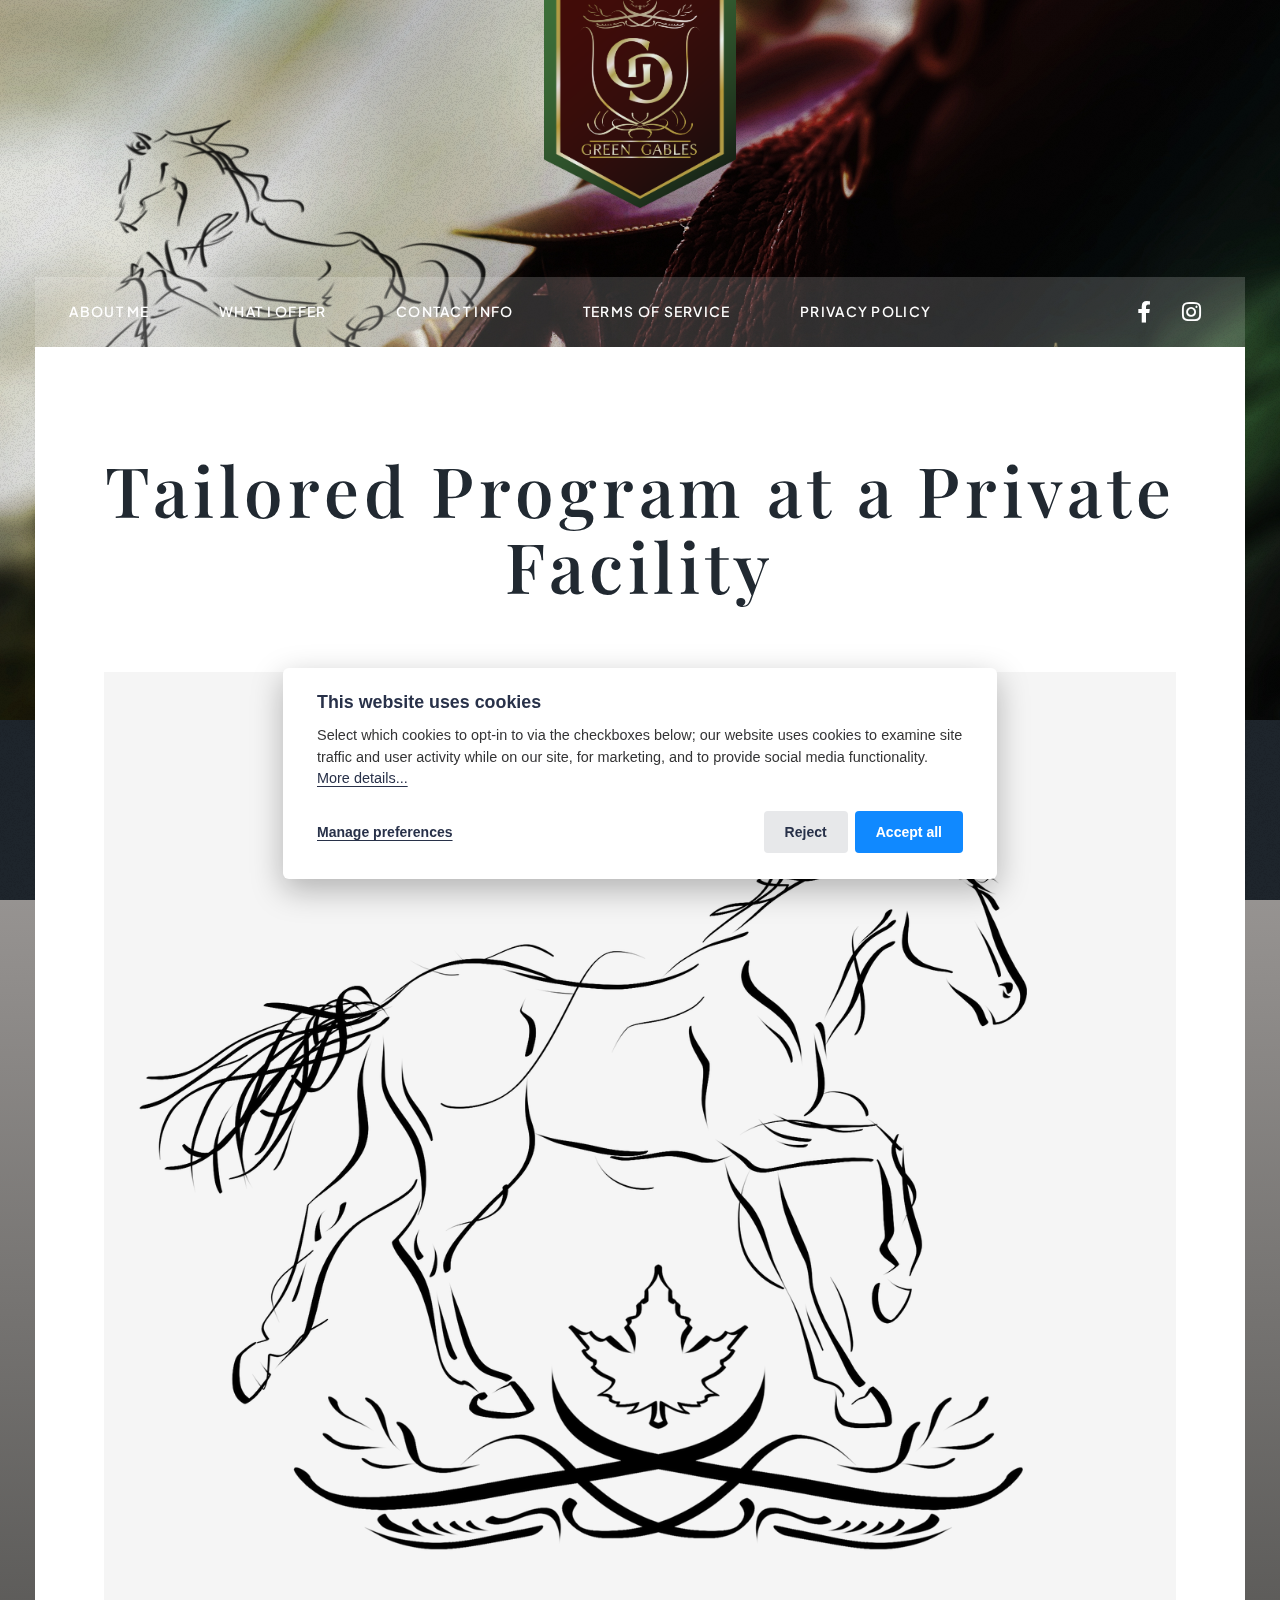
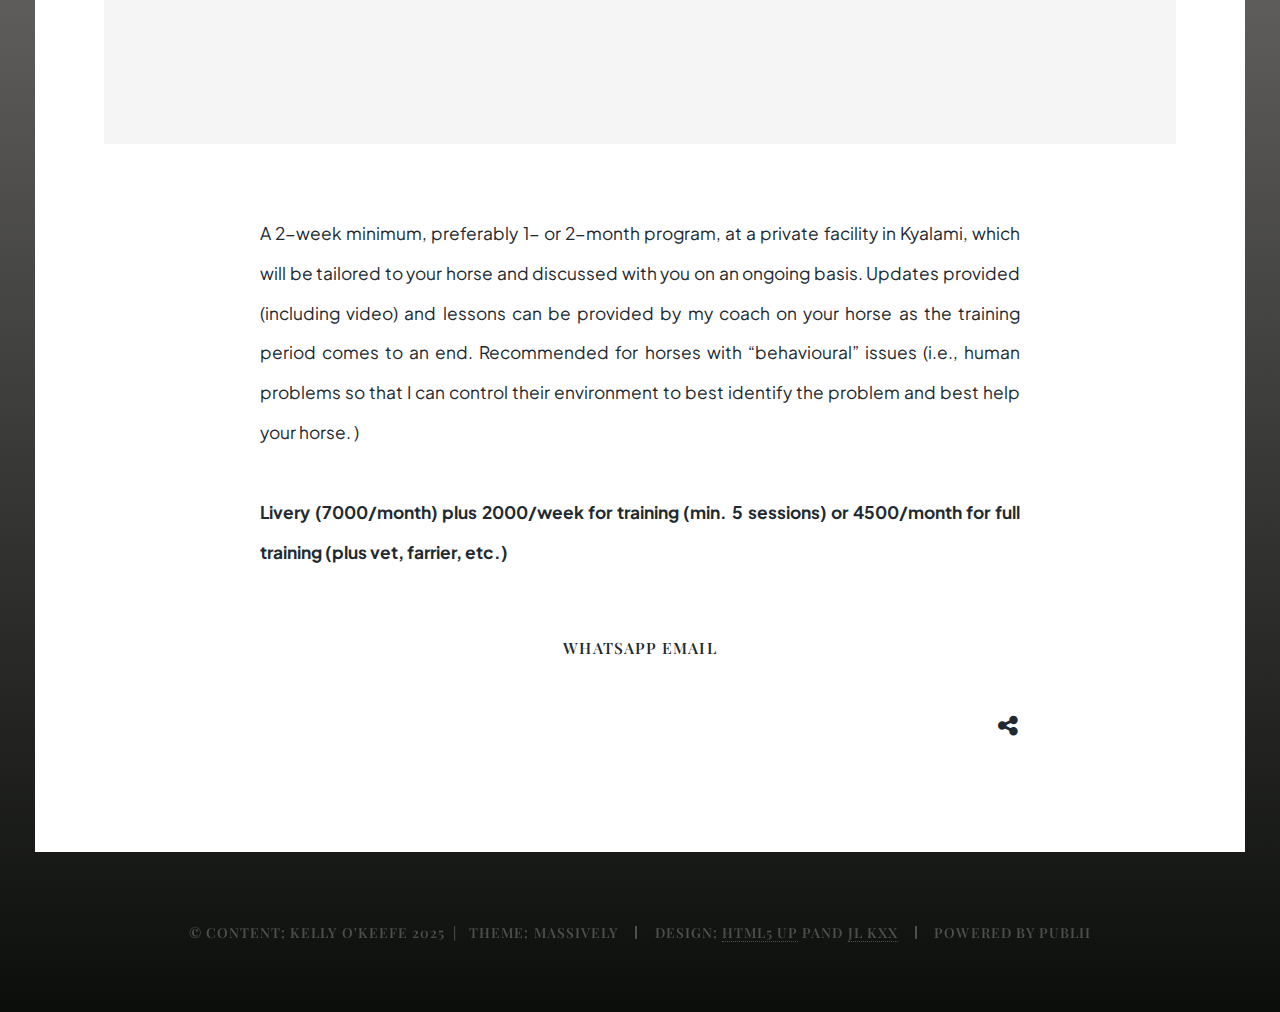
<file: contact-info-2/index.html>
<!DOCTYPE html><html lang="en-gb"><head><meta charset="utf-8"><meta http-equiv="X-UA-Compatible" content="IE=edge"><meta name="viewport" content="width=device-width,initial-scale=1,user-scalable=no"><title>Tailored Program at a Private Facility - Green Gables Training</title><meta name="description" content="A 2-week minimum, preferably 1- or 2-month program, at a private facility in Kyalami, which will be tailored to your horse and discussed with you on an ongoing basis. Updates provided (including video) and lessons can be provided by my coach on your horse as the training period comes to an end. Recommended for horses with “behavioural” issues (i.e., human problems so that I can control their environment to best identify the problem and best help your horse. ) Livery (7000/month) plus 2000/week for training (min. 5 sessions) or 4500/month for full training (plus vet, farrier, etc.) WHATSAPP EMAIL"><meta name="generator" content="Publii Open-Source CMS for Static Site"><link rel="canonical" href="https://jl-kruger.github.io/green-gables-training/contact-info-2/"><link rel="alternate" type="application/atom+xml" href="https://jl-kruger.github.io/green-gables-training/feed.xml" title="Green Gables Training - RSS"><link rel="alternate" type="application/json" href="https://jl-kruger.github.io/green-gables-training/feed.json" title="Green Gables Training - JSON"><meta property="og:title" content="Tailored Program at a Private Facility"><meta property="og:image" content="https://jl-kruger.github.io/green-gables-training/media/posts/9/Green-Gables-Logo_C.png"><meta property="og:image:width" content="2480"><meta property="og:image:height" content="2480"><meta property="og:site_name" content="Green Gables Training"><meta property="og:description" content="A 2-week minimum, preferably 1- or 2-month program, at a private facility in Kyalami, which will be tailored to your horse and discussed with you on an ongoing basis. Updates provided (including video) and lessons can be provided by my coach on your horse as the training period comes to an end. Recommended for horses with “behavioural” issues (i.e., human problems so that I can control their environment to best identify the problem and best help your horse. ) Livery (7000/month) plus 2000/week for training (min. 5 sessions) or 4500/month for full training (plus vet, farrier, etc.) WHATSAPP EMAIL"><meta property="og:url" content="https://jl-kruger.github.io/green-gables-training/contact-info-2/"><meta property="og:type" content="article"><link rel="preload" href="https://jl-kruger.github.io/green-gables-training/assets/dynamic/fonts/montserrat/montserrat.woff2" as="font" type="font/woff2" crossorigin><link rel="preload" href="https://jl-kruger.github.io/green-gables-training/assets/dynamic/fonts/montserrat/montserrat-italic.woff2" as="font" type="font/woff2" crossorigin><link rel="preload" href="https://jl-kruger.github.io/green-gables-training/assets/dynamic/fonts/playfairdisplay/playfairdisplay.woff2" as="font" type="font/woff2" crossorigin><link rel="preload" href="https://jl-kruger.github.io/green-gables-training/assets/dynamic/fonts/playfairdisplay/playfairdisplay-italic.woff2" as="font" type="font/woff2" crossorigin><link rel="stylesheet" href="https://jl-kruger.github.io/green-gables-training/assets/css/fontawesome-all.min.css?v=85514f933f9e0b82460af63f1a403fa5"><link rel="stylesheet" href="https://jl-kruger.github.io/green-gables-training/assets/css/style.css?v=58ec5b8d0a07466e75478959c54f0d7c"><noscript><link rel="stylesheet" href="https://jl-kruger.github.io/green-gables-training/assets/css/noscript.css?v=efa867a99f5064d6729e4dc2008ad50b"></noscript><script type="application/ld+json">{"@context":"http://schema.org","@type":"Article","mainEntityOfPage":{"@type":"WebPage","@id":"https://jl-kruger.github.io/green-gables-training/contact-info-2/"},"headline":"Tailored Program at a Private Facility","datePublished":"2025-08-11T17:49+02:00","dateModified":"2025-08-21T19:34+02:00","image":{"@type":"ImageObject","url":"https://jl-kruger.github.io/green-gables-training/media/posts/9/Green-Gables-Logo_C.png","height":2480,"width":2480},"description":"A 2-week minimum, preferably 1- or 2-month program, at a private facility in Kyalami, which will be tailored to your horse and discussed with you on an ongoing basis. Updates provided (including video) and lessons can be provided by my coach on your horse as the training period comes to an end. Recommended for horses with “behavioural” issues (i.e., human problems so that I can control their environment to best identify the problem and best help your horse. ) Livery (7000/month) plus 2000/week for training (min. 5 sessions) or 4500/month for full training (plus vet, farrier, etc.) WHATSAPP EMAIL","author":{"@type":"Person","name":"Kelly O'Keefe","url":"https://jl-kruger.github.io/green-gables-training/authors/kelly-okeefe/"},"publisher":{"@type":"Organization","name":"Kelly O'Keefe","logo":{"@type":"ImageObject","url":"https://jl-kruger.github.io/green-gables-training/media/website/Green-Gables-Logo_FullColorA_Dark.png","height":2475,"width":1957}}}</script><style>#wrapper > .bg {
               background-image: url(https://jl-kruger.github.io/green-gables-training/assets/images/overlay.png), linear-gradient(0deg, rgba(0, 0, 0, 0.1), rgba(0, 0, 0, 0.1)), url(https://jl-kruger.github.io/green-gables-training/media/website/GGHero-A.jpg);
           }</style><noscript><style>img[loading] {
                    opacity: 1;
                }</style></noscript></head><body class="is-preload post-template"><div id="wrapper"><header id="header"><a class="logo logo-image" href="https://jl-kruger.github.io/green-gables-training/"><img src="https://jl-kruger.github.io/green-gables-training/media/website/Green-Gables-Logo_FullColorA_Dark.png" alt="Green Gables Training" width="1957" height="2475"></a></header><nav id="nav"><ul class="links"><li><a href="https://jl-kruger.github.io/green-gables-training/about-me/" target="_self">About Me</a></li><li><a href="https://jl-kruger.github.io/green-gables-training/what-i-offer/" target="_self">What I Offer</a></li><li><a href="https://jl-kruger.github.io/green-gables-training/contact-info/" target="_self">Contact Info</a></li><li><a href="https://jl-kruger.github.io/green-gables-training/terms-of-service/" target="_self">Terms of Service</a></li><li><a href="https://jl-kruger.github.io/green-gables-training/privacy-policy/" target="_self">Privacy Policy</a></li></ul><ul class="icons"><li><a href="https://www.facebook.com/profile.php?id&#x3D;61578531845732" class="icon brands fa-facebook-f"><span class="label">Facebook</span></a></li><li><a href="https://www.instagram.com/greengablestraining?igsh&#x3D;Mm84dzM2MmYwN2Zv&amp;utm_source&#x3D;qr" class="icon brands fa-instagram"><span class="label">Instagram</span></a></li></ul></nav><main id="main"><article class="post"><header class="major"><h1>Tailored Program at a Private Facility</h1><p class="post__inner"></p></header><figure class="image main"><img src="https://jl-kruger.github.io/green-gables-training/media/posts/9/Green-Gables-Logo_C.png" srcset="https://jl-kruger.github.io/green-gables-training/media/posts/9/responsive/Green-Gables-Logo_C-xs.png 300w, https://jl-kruger.github.io/green-gables-training/media/posts/9/responsive/Green-Gables-Logo_C-sm.png 480w, https://jl-kruger.github.io/green-gables-training/media/posts/9/responsive/Green-Gables-Logo_C-md.png 768w, https://jl-kruger.github.io/green-gables-training/media/posts/9/responsive/Green-Gables-Logo_C-lg.png 1024w, https://jl-kruger.github.io/green-gables-training/media/posts/9/responsive/Green-Gables-Logo_C-xl.png 1360w" sizes="(max-width: 1360px) 100vw, 1360px" loading="lazy" height="2480" width="2480" alt=""></figure><div class="post__inner post__entry"><p>A 2-week minimum, preferably 1- or 2-month program, at a private facility in Kyalami, which will be tailored to your horse and discussed with you on an ongoing basis. Updates provided (including video) and lessons can be provided by my coach on your horse as the training period comes to an end. Recommended for horses with “behavioural” issues (i.e., human problems so that I can control their environment to best identify the problem and best help your horse. )<br><br><strong>Livery (7000/month) plus 2000/week for training (min. 5 sessions) or 4500/month for full training (plus vet, farrier, etc.)</strong></p><div><h5 class="align-center"><br><a class="specbut" href="https://wa.me/27799986675?text=%2AWebsite%20Enquiry%2A%20Please%20leave%20this%20line%20here%20so%20that%20I%20have%20context%20for%20your%20message.%0D%0A" title="Opens a Chat in WhatsApp" target="_blank" rel="noopener">WHATSAPP</a> <a class="specbut" href="mailto:greengables.gp@gmail.com?subject=GREEN%20GABLES%20WEBSITE%20ENQUIRY" title="Opens a new email in your email client" target="_blank" rel="noopener">EMAIL</a><br></h5></div></div><footer class="post__inner post__footer"><div class="post__share-tag-container"><div class="post__share"><button class="post__share-button js-post__share-button icon" aria-label="Share button"><i class="fas fa-share-alt"></i></button><div class="post__share-popup js-post__share-popup"><a href="https://www.facebook.com/sharer/sharer.php?u=https%3A%2F%2Fjl-kruger.github.io%2Fgreen-gables-training%2Fcontact-info-2%2F" class="js-share icon brands fa-facebook-f" rel="nofollow noopener noreferrer"><span class="label">Facebook</span> </a><a href="https://www.linkedin.com/sharing/share-offsite/?url=https%3A%2F%2Fjl-kruger.github.io%2Fgreen-gables-training%2Fcontact-info-2%2F" class="js-share icon brands fa-linkedin" rel="nofollow noopener noreferrer"><span class="label">LinkedIn</span> </a><a href="https://api.whatsapp.com/send?text=Tailored%20Program%20at%20a%20Private%20Facility https%3A%2F%2Fjl-kruger.github.io%2Fgreen-gables-training%2Fcontact-info-2%2F" class="js-share icon brands fa-whatsapp" rel="nofollow noopener noreferrer"><span class="label">WhatsApp</span></a></div></div></div></footer></article></main><footer id="copyright"><ul><li>© Content: Kelly O'Keefe 2025  |   Theme: Massively</li><li>Design: <a href="https://html5up.net" target="_blank" rel="noopener">HTML5 UP</a> Pand <a href="https://bsky.app/profile/julian-l-kruger.bsky.social" title="JL Kruger on BlueSky" target="_blank" rel="noopener">JL KxX</a></li><li>Powered by Publii</li></ul></footer></div><script src="https://jl-kruger.github.io/green-gables-training/assets/js/jquery.min.js?v=c9771cc3e90e18f5336eedbd0fffb2cf"></script><script src="https://jl-kruger.github.io/green-gables-training/assets/js/jquery.scrollex.min.js?v=f89065e3d988006af9791b44561d7c90"></script><script src="https://jl-kruger.github.io/green-gables-training/assets/js/jquery.scrolly.min.js?v=1ed5a78bde1476875a40f6b9ff44fc14"></script><script src="https://jl-kruger.github.io/green-gables-training/assets/js/browser.min.js?v=c07298dd19048a8a69ad97e754dfe8d0"></script><script src="https://jl-kruger.github.io/green-gables-training/assets/js/breakpoints.min.js?v=81a479eb099e3b187613943b085923b8"></script><script src="https://jl-kruger.github.io/green-gables-training/assets/js/util.min.js?v=4201a626f8c9b614a663b3a1d7d82615"></script><script src="https://jl-kruger.github.io/green-gables-training/assets/js/main.min.js?v=56233c354bd814758be8bff42f7e13a5"></script><script>/*<![CDATA[*/var images=document.querySelectorAll("img[loading]");for(var i=0;i<images.length;i++){if(images[i].complete){images[i].classList.add("is-loaded")}else{images[i].addEventListener("load",function(){this.classList.add("is-loaded")},false)}};/*]]>*/</script><div class="pcb" data-behaviour="badge" data-behaviour-link="#cookie-settings" data-revision="1" data-config-ttl="90" data-debug-mode="false"><div role="dialog" aria-modal="true" aria-hidden="true" aria-labelledby="pcb-title" aria-describedby="pcb-txt" class="pcb__banner"><div class="pcb__inner"><div id="pcb-title" role="heading" aria-level="2" class="pcb__title">This website uses cookies</div><div id="pcb-txt" class="pcb__txt">Select which cookies to opt-in to via the checkboxes below; our website uses cookies to examine site traffic and user activity while on our site, for marketing, and to provide social media functionality. <a href="#not-specified">More details...</a></div><div class="pcb__buttons"><button type="button" class="pcb__btn pcb__btn--link pcb__btn--configure" aria-haspopup="dialog">Manage preferences</button> <button type="button" class="pcb__btn pcb__btn--reject">Reject</button> <button type="button" class="pcb__btn pcb__btn--solid pcb__btn--accept">Accept all</button></div></div></div><div class="pcb__popup" role="dialog" aria-modal="true" aria-hidden="true" aria-labelledby="pcb-popup-title"><div class="pcb__popup__wrapper"><div class="pcb__inner pcb__popup__inner"><div class="pcb__popup__heading"><div id="pcb-popup-title" role="heading" aria-level="2" class="pcb__title">Cookie settings</div><button class="pcb__popup__close" aria-label="Close"></button></div><div class="pcb__popup__content"><div class="pcb__txt pcb__popup__txt">We use cookies to enhance your browsing experience, serve personalized ads or content, and analyze our traffic. By clicking "Accept All", you consent to our use of cookies. <a href="#not-specified">More details...</a></div><ul class="pcb__groups"><li class="pcb__group"><details><summary class="pcb__group__title no-desc">Required</summary></details><div class="pcb__popup__switch is-checked"><input type="checkbox" data-group-name="" id="pcb-group-0" checked="checked"> <label for="pcb-group-0">Required</label></div></li></ul></div><div class="pcb__buttons pcb__popup__buttons"><button type="button" class="pcb__btn pcb__btn--solid pcb__btn--accept">Accept all</button> <button type="button" class="pcb__btn pcb__btn--reject">Reject all</button> <button type="button" class="pcb__btn pcb__btn--save">Save settings</button></div></div></div></div><div class="pcb__overlay" aria-hidden="true"></div><button class="pcb__badge" aria-label="Cookie Policy" aria-hidden="true"><svg xmlns="http://www.w3.org/2000/svg" aria-hidden="true" focusable="false" width="40" height="40" viewBox="0 0 23 23" fill="currentColor"><path d="M21.41 12.71c-.08-.01-.15 0-.22 0h-.03c-.03 0-.05 0-.08.01-.07 0-.13.01-.19.04-.52.21-1.44.19-2.02-.22-.44-.31-.65-.83-.62-1.53a.758.758 0 0 0-.27-.61.73.73 0 0 0-.65-.14c-1.98.51-3.49.23-4.26-.78-.82-1.08-.73-2.89.24-4.49.14-.23.14-.52 0-.75a.756.756 0 0 0-.67-.36c-.64.03-1.11-.1-1.31-.35-.19-.26-.13-.71-.01-1.29.04-.18.06-.38.03-.59-.05-.4-.4-.7-.81-.66C5.1 1.54 1 6.04 1 11.48 1 17.28 5.75 22 11.6 22c5.02 0 9.39-3.54 10.39-8.42.08-.4-.18-.78-.58-.87Zm-9.81 7.82c-5.03 0-9.12-4.06-9.12-9.06 0-4.34 3.05-8 7.25-8.86-.08.7.05 1.33.42 1.81.24.32.66.67 1.38.84-.76 1.86-.65 3.78.36 5.11.61.81 2.03 2 4.95 1.51.18.96.71 1.54 1.18 1.87.62.43 1.38.62 2.1.62.05 0 .09 0 .13-.01-1.23 3.64-4.7 6.18-8.64 6.18ZM13 17c0 .55-.45 1-1 1s-1-.45-1-1 .45-1 1-1 1 .45 1 1Zm5.29-12.3a.99.99 0 0 1-.29-.71c0-.55.45-.99 1-.99a1 1 0 0 1 .71.3c.19.19.29.44.29.71 0 .55-.45.99-1 .99a1 1 0 0 1-.71-.3ZM9 13.5c0 .83-.67 1.5-1.5 1.5S6 14.33 6 13.5 6.67 12 7.5 12s1.5.67 1.5 1.5Zm3.25.81a.744.744 0 0 1-.06-1.05c.28-.32.75-.34 1.05-.06.31.28.33.75.05 1.06-.15.16-.35.25-.56.25-.18 0-.36-.06-.5-.19ZM8.68 7.26c.41.37.44 1 .07 1.41-.2.22-.47.33-.75.33a.96.96 0 0 1-.67-.26c-.41-.37-.44-1-.07-1.41.37-.42 1-.45 1.41-.08Zm11.48 1.88c.18-.19.52-.19.7 0 .05.04.09.1.11.16.03.06.04.12.04.19 0 .13-.05.26-.15.35-.09.1-.22.15-.35.15s-.26-.05-.35-.15a.355.355 0 0 1-.11-.16.433.433 0 0 1-.04-.19c0-.13.05-.26.15-.35Zm-4.93-1.86a.75.75 0 1 1 1.059-1.06.75.75 0 0 1-1.059 1.06Z"/></svg></button></div><script>(function(win) {
    if (!document.querySelector('.pcb')) {
        return;
    }

    var cbConfig = {
        behaviour: document.querySelector('.pcb').getAttribute('data-behaviour'),
        behaviourLink: document.querySelector('.pcb').getAttribute('data-behaviour-link'),
        revision: document.querySelector('.pcb').getAttribute('data-revision'),
        configTTL: parseInt(document.querySelector('.pcb').getAttribute('data-config-ttl'), 10),
        debugMode: document.querySelector('.pcb').getAttribute('data-debug-mode') === 'true',
        initialState: null,
        initialLsState: null,
        previouslyAccepted: []
    };

    var cbUI = {
        wrapper: document.querySelector('.pcb'),
        banner: {
            element: null,
            btnAccept: null,
            btnReject: null,
            btnConfigure: null
        },
        popup: {
            element: null,
            btnClose: null,
            btnSave: null,
            btnAccept: null,
            btnReject: null,
            checkboxes: null,
        },
        overlay: null,
        badge: null,
        blockedScripts: document.querySelectorAll('script[type^="gdpr-blocker/"]'),
        triggerLinks: cbConfig.behaviourLink ? document.querySelectorAll('a[href*="' + cbConfig.behaviourLink + '"]') : null
    };

    function initUI () {
        // setup banner elements
        cbUI.banner.element = cbUI.wrapper.querySelector('.pcb__banner');
        cbUI.banner.btnAccept = cbUI.banner.element.querySelector('.pcb__btn--accept');
        cbUI.banner.btnReject = cbUI.banner.element.querySelector('.pcb__btn--reject');
        cbUI.banner.btnConfigure = cbUI.banner.element.querySelector('.pcb__btn--configure');

        // setup popup elements
        if (cbUI.wrapper.querySelector('.pcb__popup')) {
            cbUI.popup.element = cbUI.wrapper.querySelector('.pcb__popup');
            cbUI.popup.btnClose = cbUI.wrapper.querySelector('.pcb__popup__close');
            cbUI.popup.btnSave = cbUI.popup.element.querySelector('.pcb__btn--save');
            cbUI.popup.btnAccept = cbUI.popup.element.querySelector('.pcb__btn--accept');
            cbUI.popup.btnReject = cbUI.popup.element.querySelector('.pcb__btn--reject');
            cbUI.popup.checkboxes = cbUI.popup.element.querySelector('input[type="checkbox"]');
            // setup overlay
            cbUI.overlay = cbUI.wrapper.querySelector('.pcb__overlay');
        }

        cbUI.badge = cbUI.wrapper.querySelector('.pcb__badge');

        if (cbConfig.behaviour.indexOf('link') > -1) {
            for (var i = 0; i < cbUI.triggerLinks.length; i++) {
                cbUI.triggerLinks[i].addEventListener('click', function(e) {
                    e.preventDefault();
                    showBannerOrPopup();
                });
            }
        }
    }

    function initState () {
        var lsKeyName = getConfigName();
        var currentConfig = localStorage.getItem(lsKeyName);
        var configIsFresh = checkIfConfigIsFresh();

        if (!configIsFresh || currentConfig === null) {
            if (cbConfig.debugMode) {
                console.log('🍪 Config not found, or configuration expired');
            }

            if (window.publiiCBGCM) {
                gtag('consent', 'default', {
                    'ad_storage': window.publiiCBGCM.defaultState.ad_storage ? 'granted' : 'denied',
                    'ad_personalization': window.publiiCBGCM.defaultState.ad_personalization ? 'granted' : 'denied',
                    'ad_user_data': window.publiiCBGCM.defaultState.ad_user_data ? 'granted' : 'denied',
                    'analytics_storage': window.publiiCBGCM.defaultState.analytics_storage ? 'granted' : 'denied',
                    'personalization_storage': window.publiiCBGCM.defaultState.personalization_storage ? 'granted' : 'denied',
                    'functionality_storage': window.publiiCBGCM.defaultState.functionality_storage ? 'granted' : 'denied',
                    'security_storage': window.publiiCBGCM.defaultState.security_storage ? 'granted' : 'denied'
                });  
                
                if (cbConfig.debugMode) {
                    console.log('🍪 GCMv2 DEFAULT STATE: ' + JSON.stringify({
                        'ad_storage': window.publiiCBGCM.defaultState.ad_storage ? 'granted' : 'denied',
                        'ad_personalization': window.publiiCBGCM.defaultState.ad_personalization ? 'granted' : 'denied',
                        'ad_user_data': window.publiiCBGCM.defaultState.ad_user_data ? 'granted' : 'denied',
                        'analytics_storage': window.publiiCBGCM.defaultState.analytics_storage ? 'granted' : 'denied',
                        'personalization_storage': window.publiiCBGCM.defaultState.personalization_storage ? 'granted' : 'denied',
                        'functionality_storage': window.publiiCBGCM.defaultState.functionality_storage ? 'granted' : 'denied',
                        'security_storage': window.publiiCBGCM.defaultState.security_storage ? 'granted' : 'denied'
                    }));
                }
            }

            showBanner();
        } else if (typeof currentConfig === 'string') {
            if (cbConfig.debugMode) {
                console.log('🍪 Config founded');
            }

            cbConfig.initialLsState = currentConfig.split(',');

            if (window.publiiCBGCM) {
                gtag('consent', 'default', {
                    'ad_storage': getDefaultConsentState(currentConfig, 'ad_storage'),
                    'ad_personalization': getDefaultConsentState(currentConfig, 'ad_personalization'),
                    'ad_user_data': getDefaultConsentState(currentConfig, 'ad_user_data'),
                    'analytics_storage': getDefaultConsentState(currentConfig, 'analytics_storage'),
                    'personalization_storage': getDefaultConsentState(currentConfig, 'personalization_storage'),
                    'functionality_storage': getDefaultConsentState(currentConfig, 'functionality_storage'),
                    'security_storage': getDefaultConsentState(currentConfig, 'security_storage')
                });
                
                if (cbConfig.debugMode) {
                    console.log('🍪 GCMv2 DEFAULT STATE: ' + JSON.stringify({
                        'ad_storage': getDefaultConsentState(currentConfig, 'ad_storage'),
                        'ad_personalization': getDefaultConsentState(currentConfig, 'ad_personalization'),
                        'ad_user_data': getDefaultConsentState(currentConfig, 'ad_user_data'),
                        'analytics_storage': getDefaultConsentState(currentConfig, 'analytics_storage'),
                        'personalization_storage': getDefaultConsentState(currentConfig, 'personalization_storage'),
                        'functionality_storage': getDefaultConsentState(currentConfig, 'functionality_storage'),
                        'security_storage': getDefaultConsentState(currentConfig, 'security_storage')
                    }));
                }
            }

            showBadge();

            if (cbUI.popup.element) {
                var allowedGroups = currentConfig.split(',');
                var checkedCheckboxes = cbUI.popup.element.querySelectorAll('input[type="checkbox"]:checked');

                for (var j = 0; j < checkedCheckboxes.length; j++) {
                    var name = checkedCheckboxes[j].getAttribute('data-group-name');

                    if (name && name !== '-' && allowedGroups.indexOf(name) === -1) {
                        checkedCheckboxes[j].checked = false;
                    }
                }

                for (var i = 0; i < allowedGroups.length; i++) {
                    var checkbox = cbUI.popup.element.querySelector('input[type="checkbox"][data-group-name="' + allowedGroups[i] + '"]');

                    if (checkbox) {
                        checkbox.checked = true;
                    }

                    allowCookieGroup(allowedGroups[i]);
                }
            }
        }

        setTimeout(function () {
            cbConfig.initialState = getInitialStateOfConsents();
        }, 0);
    }

    function checkIfConfigIsFresh () {
        var lastConfigSave = localStorage.getItem('publii-gdpr-cookies-config-save-date');

        if (lastConfigSave === null) {
            return false;
        }

        lastConfigSave = parseInt(lastConfigSave, 10);

        if (lastConfigSave === 0) {
            return true;
        }

        if (+new Date() - lastConfigSave < cbConfig.configTTL * 24 * 60 * 60 * 1000) {
            return true;
        }

        return false;
    }

    function getDefaultConsentState (currentConfig, consentGroup) {
        let configGroups = currentConfig.split(',');

        for (let i = 0; i < configGroups.length; i++) {
            let groupName = configGroups[i];
            let group = window.publiiCBGCM.groups.find(group => group.cookieGroup === groupName);

            if (group && group[consentGroup]) {
                return 'granted';
            }
        }  
        
        if (window.publiiCBGCM.defaultState[consentGroup]) {
            return 'granted'; 
        }
        
        return 'denied';
    }

    function initBannerEvents () {
        cbUI.banner.btnAccept.addEventListener('click', function (e) {
            e.preventDefault();
            acceptAllCookies('banner');
            showBadge();
        }, false);

        if (cbUI.banner.btnReject) {
            cbUI.banner.btnReject.addEventListener('click', function (e) {
                e.preventDefault();
                rejectAllCookies();
                showBadge();
            }, false);
        }

        if (cbUI.banner.btnConfigure) {
            cbUI.banner.btnConfigure.addEventListener('click', function (e) {
                e.preventDefault();
                hideBanner();
                showAdvancedPopup();
                showBadge();
            }, false);
        }
    }

    function initPopupEvents () {
        if (!cbUI.popup.element) {
            return;
        }

        cbUI.overlay.addEventListener('click', function (e) {
            hideAdvancedPopup();
        }, false);

        cbUI.popup.element.addEventListener('click', function (e) {
            e.stopPropagation();
        }, false);

        cbUI.popup.btnAccept.addEventListener('click', function (e) {
            e.preventDefault();
            acceptAllCookies('popup');
        }, false);

        cbUI.popup.btnReject.addEventListener('click', function (e) {
            e.preventDefault();
            rejectAllCookies();
        }, false);

        cbUI.popup.btnSave.addEventListener('click', function (e) {
            e.preventDefault();
            saveConfiguration();
        }, false);

        cbUI.popup.btnClose.addEventListener('click', function (e) {
            e.preventDefault();
            hideAdvancedPopup();
        }, false);
    }

    function initBadgeEvents () {
        if (!cbUI.badge) {
            return;
        }

        cbUI.badge.addEventListener('click', function (e) {
            showBannerOrPopup();
        }, false);
    }

    initUI();
    initState();
    initBannerEvents();
    initPopupEvents();
    initBadgeEvents();

    /**
     * API
     */
    function addScript (src, inline) {
        var newScript = document.createElement('script');

        if (src) {
            newScript.setAttribute('src', src);
        }

        if (inline) {
            newScript.text = inline;
        }

        document.body.appendChild(newScript);
    }

    function allowCookieGroup (allowedGroup) {
        var scripts = document.querySelectorAll('script[type="gdpr-blocker/' + allowedGroup + '"]');
        cbConfig.previouslyAccepted.push(allowedGroup);
    
        for (var j = 0; j < scripts.length; j++) {
            addScript(scripts[j].src, scripts[j].text);
        }

        var groupEvent = new Event('publii-cookie-banner-unblock-' + allowedGroup);
        document.body.dispatchEvent(groupEvent);
        unlockEmbeds(allowedGroup);

        if (cbConfig.debugMode) {
            console.log('🍪 Allowed group: ' + allowedGroup);
        }

        if (window.publiiCBGCM && (!cbConfig.initialLsState || cbConfig.initialLsState.indexOf(allowedGroup) === -1)) {
            let consentResult = {};
            let group = window.publiiCBGCM.groups.find(group => group.cookieGroup === allowedGroup);

            if (group) {
                let foundSomeConsents = false;

                Object.keys(group).forEach(key => {
                    if (key !== 'cookieGroup' && group[key] === true) {
                        consentResult[key] = 'granted';
                        foundSomeConsents = true;
                    }
                });

                if (foundSomeConsents) {
                    gtag('consent', 'update', consentResult);   

                    if (cbConfig.debugMode) {
                        console.log('🍪 GCMv2 UPDATE: ' + JSON.stringify(consentResult));
                    }
                }
            }
        }
    }

    function showBannerOrPopup () {
        if (cbUI.popup.element) {
            showAdvancedPopup();
        } else {
            showBanner();
        }
    }

    function showAdvancedPopup () {
        cbUI.popup.element.classList.add('is-visible');
        cbUI.overlay.classList.add('is-visible');
        cbUI.popup.element.setAttribute('aria-hidden', 'false');
        cbUI.overlay.setAttribute('aria-hidden', 'false');
    }

    function hideAdvancedPopup () {
        cbUI.popup.element.classList.remove('is-visible');
        cbUI.overlay.classList.remove('is-visible');
        cbUI.popup.element.setAttribute('aria-hidden', 'true');
        cbUI.overlay.setAttribute('aria-hidden', 'true');
    }

    function showBanner () {
        cbUI.banner.element.classList.add('is-visible');
        cbUI.banner.element.setAttribute('aria-hidden', 'false');
    }

    function hideBanner () {
        cbUI.banner.element.classList.remove('is-visible');
        cbUI.banner.element.setAttribute('aria-hidden', 'true');
    }

    function showBadge () {
        if (!cbUI.badge) {
            return;
        }

        cbUI.badge.classList.add('is-visible');
        cbUI.badge.setAttribute('aria-hidden', 'false');
    }

    function getConfigName () {
        var lsKeyName = 'publii-gdpr-allowed-cookies';

        if (cbConfig.revision) {
            lsKeyName = lsKeyName + '-v' + parseInt(cbConfig.revision, 10);
        }

        return lsKeyName;
    }

    function storeConfiguration (allowedGroups) {
        var lsKeyName = getConfigName();
        var dataToStore = allowedGroups.join(',');
        localStorage.setItem(lsKeyName, dataToStore);

        if (cbConfig.configTTL === 0) {
            localStorage.setItem('publii-gdpr-cookies-config-save-date', 0);

            if (cbConfig.debugMode) {
                console.log('🍪 Store never expiring configuration');
            }
        } else {
            localStorage.setItem('publii-gdpr-cookies-config-save-date', +new Date());
        }
    }

    function getInitialStateOfConsents () {
        if (!cbUI.popup.element) {
            return [];
        }

        var checkedGroups = cbUI.popup.element.querySelectorAll('input[type="checkbox"]:checked');
        var groups = [];

        for (var i = 0; i < checkedGroups.length; i++) {
            var allowedGroup = checkedGroups[i].getAttribute('data-group-name');

            if (allowedGroup !== '') {
                groups.push(allowedGroup);
            }
        }

        if (cbConfig.debugMode) {
            console.log('🍪 Initial state: ' + groups.join(', '));
        }

        return groups;
    }

    function getCurrentStateOfConsents () {
        if (!cbUI.popup.element) {
            return [];
        }

        var checkedGroups = cbUI.popup.element.querySelectorAll('input[type="checkbox"]:checked');
        var groups = [];

        for (var i = 0; i < checkedGroups.length; i++) {
            var allowedGroup = checkedGroups[i].getAttribute('data-group-name');

            if (allowedGroup !== '') {
                groups.push(allowedGroup);
            }
        }

        if (cbConfig.debugMode) {
            console.log('🍪 State to save: ' + groups.join(', '));
        }

        return groups;
    }

    function getAllGroups () {
        if (!cbUI.popup.element) {
            return [];
        }

        var checkedGroups = cbUI.popup.element.querySelectorAll('input[type="checkbox"]');
        var groups = [];

        for (var i = 0; i < checkedGroups.length; i++) {
            var allowedGroup = checkedGroups[i].getAttribute('data-group-name');

            if (allowedGroup !== '') {
                groups.push(allowedGroup);
            }
        }

        return groups;
    }

    function acceptAllCookies (source) {
        var groupsToAccept = getAllGroups();
        storeConfiguration(groupsToAccept);

        for (var i = 0; i < groupsToAccept.length; i++) {
            var group = groupsToAccept[i];

            if (cbConfig.initialState.indexOf(group) > -1 || cbConfig.previouslyAccepted.indexOf(group) > -1) {
                if (cbConfig.debugMode) {
                    console.log('🍪 Skip previously activated group: ' + group);
                }

                continue;
            }

            allowCookieGroup(group);
        }

        if (cbUI.popup.element) {
            var checkboxesToCheck = cbUI.popup.element.querySelectorAll('input[type="checkbox"]');

            for (var j = 0; j < checkboxesToCheck.length; j++) {
                checkboxesToCheck[j].checked = true;
            }
        }

        if (cbConfig.debugMode) {
            console.log('🍪 Accept all cookies: ', groupsToAccept.join(', '));
        }

        if (source === 'popup') {
            hideAdvancedPopup();
        } else if (source === 'banner') {
            hideBanner();
        }
    }

    function rejectAllCookies () {
        if (cbConfig.debugMode) {
            console.log('🍪 Reject all cookies');
        }

        storeConfiguration([]);
        setTimeout(function () {
            window.location.reload();
        }, 100);
    }

    function saveConfiguration () {
        var groupsToAccept = getCurrentStateOfConsents();
        storeConfiguration(groupsToAccept);

        if (cbConfig.debugMode) {
            console.log('🍪 Save new config: ', groupsToAccept.join(', '));
        }

        if (reloadIsNeeded(groupsToAccept)) {
            setTimeout(function () {
                window.location.reload();
            }, 100);
            return;
        }

        for (var i = 0; i < groupsToAccept.length; i++) {
            var group = groupsToAccept[i];

            if (cbConfig.initialState.indexOf(group) > -1 || cbConfig.previouslyAccepted.indexOf(group) > -1) {
                if (cbConfig.debugMode) {
                    console.log('🍪 Skip previously activated group: ' + group);
                }

                continue;
            }

            allowCookieGroup(group);
        }

        hideAdvancedPopup();
    }

    function reloadIsNeeded (groupsToAccept) {
        // check if user rejected consent for initial groups
        var initialGroups = cbConfig.initialState;
        var previouslyAcceptedGroups = cbConfig.previouslyAccepted;
        var groupsToCheck = initialGroups.concat(previouslyAcceptedGroups);

        for (var i = 0; i < groupsToCheck.length; i++) {
            var groupToCheck = groupsToCheck[i];

            if (groupToCheck !== '' && groupsToAccept.indexOf(groupToCheck) === -1) {
                if (cbConfig.debugMode) {
                    console.log('🍪 Reload is needed due lack of: ', groupToCheck);
                }

                return true;
            }
        }

        return false;
    }

    function unlockEmbeds (cookieGroup) {
        var iframesToUnlock = document.querySelectorAll('.pec-wrapper[data-consent-group-id="' + cookieGroup + '"]');

        for (var i = 0; i < iframesToUnlock.length; i++) {
            var iframeWrapper = iframesToUnlock[i];
            iframeWrapper.querySelector('.pec-overlay').classList.remove('is-active');
            iframeWrapper.querySelector('.pec-overlay').setAttribute('aria-hidden', 'true');
            var iframe = iframeWrapper.querySelector('iframe');
            iframe.setAttribute('src', iframe.getAttribute('data-consent-src'));
        }
    }

    win.publiiEmbedConsentGiven = function (cookieGroup) {
        // it will unlock embeds
        allowCookieGroup(cookieGroup);

        var checkbox = cbUI.popup.element.querySelector('input[type="checkbox"][data-group-name="' + cookieGroup + '"]');

        if (checkbox) {
            checkbox.checked = true;
        }

        var groupsToAccept = getCurrentStateOfConsents();
        storeConfiguration(groupsToAccept);

        if (cbConfig.debugMode) {
            console.log('🍪 Save new config: ', groupsToAccept.join(', '));
        }
    }
})(window);</script></body></html>
</file>
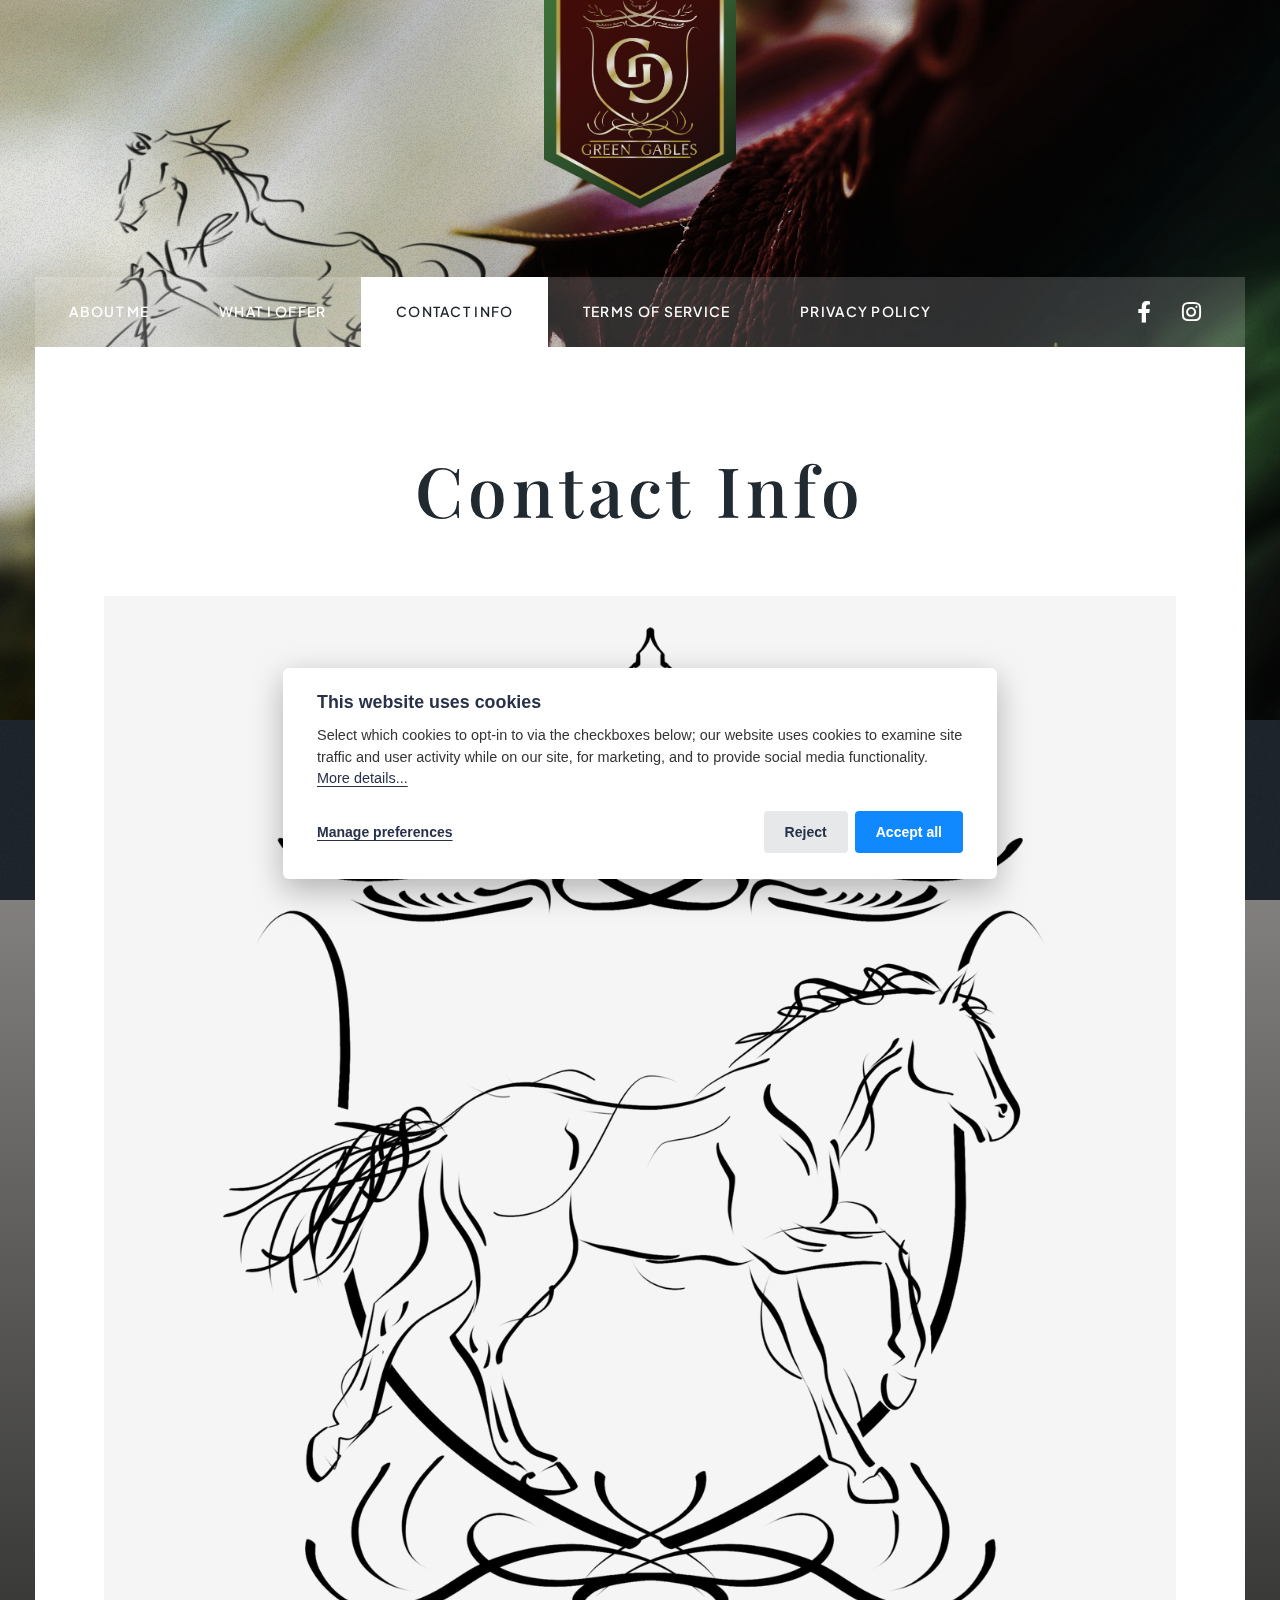
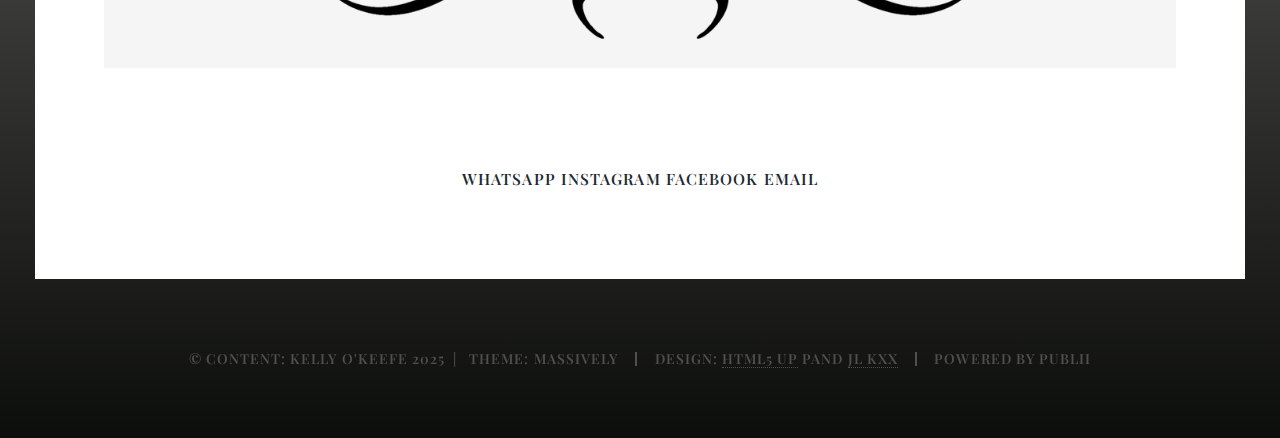
<file: contact-info/index.html>
<!DOCTYPE html><html lang="en-gb"><head><meta charset="utf-8"><meta http-equiv="X-UA-Compatible" content="IE=edge"><meta name="viewport" content="width=device-width,initial-scale=1,user-scalable=no"><title>Contact Info - Green Gables Training</title><meta name="description" content="WHATSAPP INSTAGRAM FACEBOOK EMAIL"><meta name="generator" content="Publii Open-Source CMS for Static Site"><link rel="canonical" href="https://jl-kruger.github.io/green-gables-training/contact-info/"><link rel="alternate" type="application/atom+xml" href="https://jl-kruger.github.io/green-gables-training/feed.xml" title="Green Gables Training - RSS"><link rel="alternate" type="application/json" href="https://jl-kruger.github.io/green-gables-training/feed.json" title="Green Gables Training - JSON"><meta property="og:title" content="Contact Info"><meta property="og:image" content="https://jl-kruger.github.io/green-gables-training/media/posts/3/Green-Gables-Logo_A.png"><meta property="og:image:width" content="2480"><meta property="og:image:height" content="2480"><meta property="og:site_name" content="Green Gables Training"><meta property="og:description" content="WHATSAPP INSTAGRAM FACEBOOK EMAIL"><meta property="og:url" content="https://jl-kruger.github.io/green-gables-training/contact-info/"><meta property="og:type" content="article"><link rel="preload" href="https://jl-kruger.github.io/green-gables-training/assets/dynamic/fonts/montserrat/montserrat.woff2" as="font" type="font/woff2" crossorigin><link rel="preload" href="https://jl-kruger.github.io/green-gables-training/assets/dynamic/fonts/montserrat/montserrat-italic.woff2" as="font" type="font/woff2" crossorigin><link rel="preload" href="https://jl-kruger.github.io/green-gables-training/assets/dynamic/fonts/playfairdisplay/playfairdisplay.woff2" as="font" type="font/woff2" crossorigin><link rel="preload" href="https://jl-kruger.github.io/green-gables-training/assets/dynamic/fonts/playfairdisplay/playfairdisplay-italic.woff2" as="font" type="font/woff2" crossorigin><link rel="stylesheet" href="https://jl-kruger.github.io/green-gables-training/assets/css/fontawesome-all.min.css?v=85514f933f9e0b82460af63f1a403fa5"><link rel="stylesheet" href="https://jl-kruger.github.io/green-gables-training/assets/css/style.css?v=58ec5b8d0a07466e75478959c54f0d7c"><noscript><link rel="stylesheet" href="https://jl-kruger.github.io/green-gables-training/assets/css/noscript.css?v=efa867a99f5064d6729e4dc2008ad50b"></noscript><script type="application/ld+json">{"@context":"http://schema.org","@type":"Article","mainEntityOfPage":{"@type":"WebPage","@id":"https://jl-kruger.github.io/green-gables-training/contact-info/"},"headline":"Contact Info","datePublished":"2025-08-11T16:12+02:00","dateModified":"2025-08-21T19:37+02:00","image":{"@type":"ImageObject","url":"https://jl-kruger.github.io/green-gables-training/media/posts/3/Green-Gables-Logo_A.png","height":2480,"width":2480},"description":"WHATSAPP INSTAGRAM FACEBOOK EMAIL","author":{"@type":"Person","name":"Kelly O'Keefe","url":"https://jl-kruger.github.io/green-gables-training/authors/kelly-okeefe/"},"publisher":{"@type":"Organization","name":"Kelly O'Keefe","logo":{"@type":"ImageObject","url":"https://jl-kruger.github.io/green-gables-training/media/website/Green-Gables-Logo_FullColorA_Dark.png","height":2475,"width":1957}}}</script><style>#wrapper > .bg {
               background-image: url(https://jl-kruger.github.io/green-gables-training/assets/images/overlay.png), linear-gradient(0deg, rgba(0, 0, 0, 0.1), rgba(0, 0, 0, 0.1)), url(https://jl-kruger.github.io/green-gables-training/media/website/GGHero-A.jpg);
           }</style><noscript><style>img[loading] {
                    opacity: 1;
                }</style></noscript></head><body class="is-preload page-template"><div id="wrapper"><header id="header"><a class="logo logo-image" href="https://jl-kruger.github.io/green-gables-training/"><img src="https://jl-kruger.github.io/green-gables-training/media/website/Green-Gables-Logo_FullColorA_Dark.png" alt="Green Gables Training" width="1957" height="2475"></a></header><nav id="nav"><ul class="links"><li><a href="https://jl-kruger.github.io/green-gables-training/about-me/" target="_self">About Me</a></li><li><a href="https://jl-kruger.github.io/green-gables-training/what-i-offer/" target="_self">What I Offer</a></li><li class="active"><a href="https://jl-kruger.github.io/green-gables-training/contact-info/" target="_self">Contact Info</a></li><li><a href="https://jl-kruger.github.io/green-gables-training/terms-of-service/" target="_self">Terms of Service</a></li><li><a href="https://jl-kruger.github.io/green-gables-training/privacy-policy/" target="_self">Privacy Policy</a></li></ul><ul class="icons"><li><a href="https://www.facebook.com/profile.php?id&#x3D;61578531845732" class="icon brands fa-facebook-f"><span class="label">Facebook</span></a></li><li><a href="https://www.instagram.com/greengablestraining?igsh&#x3D;Mm84dzM2MmYwN2Zv&amp;utm_source&#x3D;qr" class="icon brands fa-instagram"><span class="label">Instagram</span></a></li></ul></nav><main id="main"><article class="post"><header class="major"><h1>Contact Info</h1><p class="post__inner"></p></header><figure class="image main"><img src="https://jl-kruger.github.io/green-gables-training/media/posts/3/Green-Gables-Logo_A.png" srcset="https://jl-kruger.github.io/green-gables-training/media/posts/3/responsive/Green-Gables-Logo_A-xs.png 300w, https://jl-kruger.github.io/green-gables-training/media/posts/3/responsive/Green-Gables-Logo_A-sm.png 480w, https://jl-kruger.github.io/green-gables-training/media/posts/3/responsive/Green-Gables-Logo_A-md.png 768w, https://jl-kruger.github.io/green-gables-training/media/posts/3/responsive/Green-Gables-Logo_A-lg.png 1024w, https://jl-kruger.github.io/green-gables-training/media/posts/3/responsive/Green-Gables-Logo_A-xl.png 1360w" sizes="(max-width: 1360px) 100vw, 1360px" loading="lazy" height="2480" width="2480" alt=""></figure><div class="post__inner post__entry"><div><h5 class="align-center"><br><a class="specbut" href="https://wa.me/27799986675?text=%2AWebsite%20Enquiry%2A%20Please%20leave%20this%20line%20here%20so%20that%20I%20have%20context%20for%20your%20message.%0D%0A" title="Opens a Chat in WhatsApp" target="_blank" rel="noopener">WHATSAPP</a> <a class="specbut" href="https://www.instagram.com/greengablestraining?igsh=Mm84dzM2MmYwN2Zv&amp;utm_source=qr" title="Follow me on Instagram" target="_blank" rel="noopener">INSTAGRAM</a> <a class="specbut" href="https://www.facebook.com/profile.php?id=61578531845732" title="Like my Page on Facebook" target="_blank" rel="noopener">FACEBOOK</a> <a class="specbut" href="mailto:greengables.gp@gmail.com?subject=GREEN%20GABLES%20WEBSITE%20ENQUIRY" title="Opens a new email in your email client" target="_blank" rel="noopener">EMAIL</a><br></h5></div></div></article></main><footer id="copyright"><ul><li>© Content: Kelly O'Keefe 2025  |   Theme: Massively</li><li>Design: <a href="https://html5up.net" target="_blank" rel="noopener">HTML5 UP</a> Pand <a href="https://bsky.app/profile/julian-l-kruger.bsky.social" title="JL Kruger on BlueSky" target="_blank" rel="noopener">JL KxX</a></li><li>Powered by Publii</li></ul></footer></div><script src="https://jl-kruger.github.io/green-gables-training/assets/js/jquery.min.js?v=c9771cc3e90e18f5336eedbd0fffb2cf"></script><script src="https://jl-kruger.github.io/green-gables-training/assets/js/jquery.scrollex.min.js?v=f89065e3d988006af9791b44561d7c90"></script><script src="https://jl-kruger.github.io/green-gables-training/assets/js/jquery.scrolly.min.js?v=1ed5a78bde1476875a40f6b9ff44fc14"></script><script src="https://jl-kruger.github.io/green-gables-training/assets/js/browser.min.js?v=c07298dd19048a8a69ad97e754dfe8d0"></script><script src="https://jl-kruger.github.io/green-gables-training/assets/js/breakpoints.min.js?v=81a479eb099e3b187613943b085923b8"></script><script src="https://jl-kruger.github.io/green-gables-training/assets/js/util.min.js?v=4201a626f8c9b614a663b3a1d7d82615"></script><script src="https://jl-kruger.github.io/green-gables-training/assets/js/main.min.js?v=56233c354bd814758be8bff42f7e13a5"></script><script>/*<![CDATA[*/var images=document.querySelectorAll("img[loading]");for(var i=0;i<images.length;i++){if(images[i].complete){images[i].classList.add("is-loaded")}else{images[i].addEventListener("load",function(){this.classList.add("is-loaded")},false)}};/*]]>*/</script><div class="pcb" data-behaviour="badge" data-behaviour-link="#cookie-settings" data-revision="1" data-config-ttl="90" data-debug-mode="false"><div role="dialog" aria-modal="true" aria-hidden="true" aria-labelledby="pcb-title" aria-describedby="pcb-txt" class="pcb__banner"><div class="pcb__inner"><div id="pcb-title" role="heading" aria-level="2" class="pcb__title">This website uses cookies</div><div id="pcb-txt" class="pcb__txt">Select which cookies to opt-in to via the checkboxes below; our website uses cookies to examine site traffic and user activity while on our site, for marketing, and to provide social media functionality. <a href="#not-specified">More details...</a></div><div class="pcb__buttons"><button type="button" class="pcb__btn pcb__btn--link pcb__btn--configure" aria-haspopup="dialog">Manage preferences</button> <button type="button" class="pcb__btn pcb__btn--reject">Reject</button> <button type="button" class="pcb__btn pcb__btn--solid pcb__btn--accept">Accept all</button></div></div></div><div class="pcb__popup" role="dialog" aria-modal="true" aria-hidden="true" aria-labelledby="pcb-popup-title"><div class="pcb__popup__wrapper"><div class="pcb__inner pcb__popup__inner"><div class="pcb__popup__heading"><div id="pcb-popup-title" role="heading" aria-level="2" class="pcb__title">Cookie settings</div><button class="pcb__popup__close" aria-label="Close"></button></div><div class="pcb__popup__content"><div class="pcb__txt pcb__popup__txt">We use cookies to enhance your browsing experience, serve personalized ads or content, and analyze our traffic. By clicking "Accept All", you consent to our use of cookies. <a href="#not-specified">More details...</a></div><ul class="pcb__groups"><li class="pcb__group"><details><summary class="pcb__group__title no-desc">Required</summary></details><div class="pcb__popup__switch is-checked"><input type="checkbox" data-group-name="" id="pcb-group-0" checked="checked"> <label for="pcb-group-0">Required</label></div></li></ul></div><div class="pcb__buttons pcb__popup__buttons"><button type="button" class="pcb__btn pcb__btn--solid pcb__btn--accept">Accept all</button> <button type="button" class="pcb__btn pcb__btn--reject">Reject all</button> <button type="button" class="pcb__btn pcb__btn--save">Save settings</button></div></div></div></div><div class="pcb__overlay" aria-hidden="true"></div><button class="pcb__badge" aria-label="Cookie Policy" aria-hidden="true"><svg xmlns="http://www.w3.org/2000/svg" aria-hidden="true" focusable="false" width="40" height="40" viewBox="0 0 23 23" fill="currentColor"><path d="M21.41 12.71c-.08-.01-.15 0-.22 0h-.03c-.03 0-.05 0-.08.01-.07 0-.13.01-.19.04-.52.21-1.44.19-2.02-.22-.44-.31-.65-.83-.62-1.53a.758.758 0 0 0-.27-.61.73.73 0 0 0-.65-.14c-1.98.51-3.49.23-4.26-.78-.82-1.08-.73-2.89.24-4.49.14-.23.14-.52 0-.75a.756.756 0 0 0-.67-.36c-.64.03-1.11-.1-1.31-.35-.19-.26-.13-.71-.01-1.29.04-.18.06-.38.03-.59-.05-.4-.4-.7-.81-.66C5.1 1.54 1 6.04 1 11.48 1 17.28 5.75 22 11.6 22c5.02 0 9.39-3.54 10.39-8.42.08-.4-.18-.78-.58-.87Zm-9.81 7.82c-5.03 0-9.12-4.06-9.12-9.06 0-4.34 3.05-8 7.25-8.86-.08.7.05 1.33.42 1.81.24.32.66.67 1.38.84-.76 1.86-.65 3.78.36 5.11.61.81 2.03 2 4.95 1.51.18.96.71 1.54 1.18 1.87.62.43 1.38.62 2.1.62.05 0 .09 0 .13-.01-1.23 3.64-4.7 6.18-8.64 6.18ZM13 17c0 .55-.45 1-1 1s-1-.45-1-1 .45-1 1-1 1 .45 1 1Zm5.29-12.3a.99.99 0 0 1-.29-.71c0-.55.45-.99 1-.99a1 1 0 0 1 .71.3c.19.19.29.44.29.71 0 .55-.45.99-1 .99a1 1 0 0 1-.71-.3ZM9 13.5c0 .83-.67 1.5-1.5 1.5S6 14.33 6 13.5 6.67 12 7.5 12s1.5.67 1.5 1.5Zm3.25.81a.744.744 0 0 1-.06-1.05c.28-.32.75-.34 1.05-.06.31.28.33.75.05 1.06-.15.16-.35.25-.56.25-.18 0-.36-.06-.5-.19ZM8.68 7.26c.41.37.44 1 .07 1.41-.2.22-.47.33-.75.33a.96.96 0 0 1-.67-.26c-.41-.37-.44-1-.07-1.41.37-.42 1-.45 1.41-.08Zm11.48 1.88c.18-.19.52-.19.7 0 .05.04.09.1.11.16.03.06.04.12.04.19 0 .13-.05.26-.15.35-.09.1-.22.15-.35.15s-.26-.05-.35-.15a.355.355 0 0 1-.11-.16.433.433 0 0 1-.04-.19c0-.13.05-.26.15-.35Zm-4.93-1.86a.75.75 0 1 1 1.059-1.06.75.75 0 0 1-1.059 1.06Z"/></svg></button></div><script>(function(win) {
    if (!document.querySelector('.pcb')) {
        return;
    }

    var cbConfig = {
        behaviour: document.querySelector('.pcb').getAttribute('data-behaviour'),
        behaviourLink: document.querySelector('.pcb').getAttribute('data-behaviour-link'),
        revision: document.querySelector('.pcb').getAttribute('data-revision'),
        configTTL: parseInt(document.querySelector('.pcb').getAttribute('data-config-ttl'), 10),
        debugMode: document.querySelector('.pcb').getAttribute('data-debug-mode') === 'true',
        initialState: null,
        initialLsState: null,
        previouslyAccepted: []
    };

    var cbUI = {
        wrapper: document.querySelector('.pcb'),
        banner: {
            element: null,
            btnAccept: null,
            btnReject: null,
            btnConfigure: null
        },
        popup: {
            element: null,
            btnClose: null,
            btnSave: null,
            btnAccept: null,
            btnReject: null,
            checkboxes: null,
        },
        overlay: null,
        badge: null,
        blockedScripts: document.querySelectorAll('script[type^="gdpr-blocker/"]'),
        triggerLinks: cbConfig.behaviourLink ? document.querySelectorAll('a[href*="' + cbConfig.behaviourLink + '"]') : null
    };

    function initUI () {
        // setup banner elements
        cbUI.banner.element = cbUI.wrapper.querySelector('.pcb__banner');
        cbUI.banner.btnAccept = cbUI.banner.element.querySelector('.pcb__btn--accept');
        cbUI.banner.btnReject = cbUI.banner.element.querySelector('.pcb__btn--reject');
        cbUI.banner.btnConfigure = cbUI.banner.element.querySelector('.pcb__btn--configure');

        // setup popup elements
        if (cbUI.wrapper.querySelector('.pcb__popup')) {
            cbUI.popup.element = cbUI.wrapper.querySelector('.pcb__popup');
            cbUI.popup.btnClose = cbUI.wrapper.querySelector('.pcb__popup__close');
            cbUI.popup.btnSave = cbUI.popup.element.querySelector('.pcb__btn--save');
            cbUI.popup.btnAccept = cbUI.popup.element.querySelector('.pcb__btn--accept');
            cbUI.popup.btnReject = cbUI.popup.element.querySelector('.pcb__btn--reject');
            cbUI.popup.checkboxes = cbUI.popup.element.querySelector('input[type="checkbox"]');
            // setup overlay
            cbUI.overlay = cbUI.wrapper.querySelector('.pcb__overlay');
        }

        cbUI.badge = cbUI.wrapper.querySelector('.pcb__badge');

        if (cbConfig.behaviour.indexOf('link') > -1) {
            for (var i = 0; i < cbUI.triggerLinks.length; i++) {
                cbUI.triggerLinks[i].addEventListener('click', function(e) {
                    e.preventDefault();
                    showBannerOrPopup();
                });
            }
        }
    }

    function initState () {
        var lsKeyName = getConfigName();
        var currentConfig = localStorage.getItem(lsKeyName);
        var configIsFresh = checkIfConfigIsFresh();

        if (!configIsFresh || currentConfig === null) {
            if (cbConfig.debugMode) {
                console.log('🍪 Config not found, or configuration expired');
            }

            if (window.publiiCBGCM) {
                gtag('consent', 'default', {
                    'ad_storage': window.publiiCBGCM.defaultState.ad_storage ? 'granted' : 'denied',
                    'ad_personalization': window.publiiCBGCM.defaultState.ad_personalization ? 'granted' : 'denied',
                    'ad_user_data': window.publiiCBGCM.defaultState.ad_user_data ? 'granted' : 'denied',
                    'analytics_storage': window.publiiCBGCM.defaultState.analytics_storage ? 'granted' : 'denied',
                    'personalization_storage': window.publiiCBGCM.defaultState.personalization_storage ? 'granted' : 'denied',
                    'functionality_storage': window.publiiCBGCM.defaultState.functionality_storage ? 'granted' : 'denied',
                    'security_storage': window.publiiCBGCM.defaultState.security_storage ? 'granted' : 'denied'
                });  
                
                if (cbConfig.debugMode) {
                    console.log('🍪 GCMv2 DEFAULT STATE: ' + JSON.stringify({
                        'ad_storage': window.publiiCBGCM.defaultState.ad_storage ? 'granted' : 'denied',
                        'ad_personalization': window.publiiCBGCM.defaultState.ad_personalization ? 'granted' : 'denied',
                        'ad_user_data': window.publiiCBGCM.defaultState.ad_user_data ? 'granted' : 'denied',
                        'analytics_storage': window.publiiCBGCM.defaultState.analytics_storage ? 'granted' : 'denied',
                        'personalization_storage': window.publiiCBGCM.defaultState.personalization_storage ? 'granted' : 'denied',
                        'functionality_storage': window.publiiCBGCM.defaultState.functionality_storage ? 'granted' : 'denied',
                        'security_storage': window.publiiCBGCM.defaultState.security_storage ? 'granted' : 'denied'
                    }));
                }
            }

            showBanner();
        } else if (typeof currentConfig === 'string') {
            if (cbConfig.debugMode) {
                console.log('🍪 Config founded');
            }

            cbConfig.initialLsState = currentConfig.split(',');

            if (window.publiiCBGCM) {
                gtag('consent', 'default', {
                    'ad_storage': getDefaultConsentState(currentConfig, 'ad_storage'),
                    'ad_personalization': getDefaultConsentState(currentConfig, 'ad_personalization'),
                    'ad_user_data': getDefaultConsentState(currentConfig, 'ad_user_data'),
                    'analytics_storage': getDefaultConsentState(currentConfig, 'analytics_storage'),
                    'personalization_storage': getDefaultConsentState(currentConfig, 'personalization_storage'),
                    'functionality_storage': getDefaultConsentState(currentConfig, 'functionality_storage'),
                    'security_storage': getDefaultConsentState(currentConfig, 'security_storage')
                });
                
                if (cbConfig.debugMode) {
                    console.log('🍪 GCMv2 DEFAULT STATE: ' + JSON.stringify({
                        'ad_storage': getDefaultConsentState(currentConfig, 'ad_storage'),
                        'ad_personalization': getDefaultConsentState(currentConfig, 'ad_personalization'),
                        'ad_user_data': getDefaultConsentState(currentConfig, 'ad_user_data'),
                        'analytics_storage': getDefaultConsentState(currentConfig, 'analytics_storage'),
                        'personalization_storage': getDefaultConsentState(currentConfig, 'personalization_storage'),
                        'functionality_storage': getDefaultConsentState(currentConfig, 'functionality_storage'),
                        'security_storage': getDefaultConsentState(currentConfig, 'security_storage')
                    }));
                }
            }

            showBadge();

            if (cbUI.popup.element) {
                var allowedGroups = currentConfig.split(',');
                var checkedCheckboxes = cbUI.popup.element.querySelectorAll('input[type="checkbox"]:checked');

                for (var j = 0; j < checkedCheckboxes.length; j++) {
                    var name = checkedCheckboxes[j].getAttribute('data-group-name');

                    if (name && name !== '-' && allowedGroups.indexOf(name) === -1) {
                        checkedCheckboxes[j].checked = false;
                    }
                }

                for (var i = 0; i < allowedGroups.length; i++) {
                    var checkbox = cbUI.popup.element.querySelector('input[type="checkbox"][data-group-name="' + allowedGroups[i] + '"]');

                    if (checkbox) {
                        checkbox.checked = true;
                    }

                    allowCookieGroup(allowedGroups[i]);
                }
            }
        }

        setTimeout(function () {
            cbConfig.initialState = getInitialStateOfConsents();
        }, 0);
    }

    function checkIfConfigIsFresh () {
        var lastConfigSave = localStorage.getItem('publii-gdpr-cookies-config-save-date');

        if (lastConfigSave === null) {
            return false;
        }

        lastConfigSave = parseInt(lastConfigSave, 10);

        if (lastConfigSave === 0) {
            return true;
        }

        if (+new Date() - lastConfigSave < cbConfig.configTTL * 24 * 60 * 60 * 1000) {
            return true;
        }

        return false;
    }

    function getDefaultConsentState (currentConfig, consentGroup) {
        let configGroups = currentConfig.split(',');

        for (let i = 0; i < configGroups.length; i++) {
            let groupName = configGroups[i];
            let group = window.publiiCBGCM.groups.find(group => group.cookieGroup === groupName);

            if (group && group[consentGroup]) {
                return 'granted';
            }
        }  
        
        if (window.publiiCBGCM.defaultState[consentGroup]) {
            return 'granted'; 
        }
        
        return 'denied';
    }

    function initBannerEvents () {
        cbUI.banner.btnAccept.addEventListener('click', function (e) {
            e.preventDefault();
            acceptAllCookies('banner');
            showBadge();
        }, false);

        if (cbUI.banner.btnReject) {
            cbUI.banner.btnReject.addEventListener('click', function (e) {
                e.preventDefault();
                rejectAllCookies();
                showBadge();
            }, false);
        }

        if (cbUI.banner.btnConfigure) {
            cbUI.banner.btnConfigure.addEventListener('click', function (e) {
                e.preventDefault();
                hideBanner();
                showAdvancedPopup();
                showBadge();
            }, false);
        }
    }

    function initPopupEvents () {
        if (!cbUI.popup.element) {
            return;
        }

        cbUI.overlay.addEventListener('click', function (e) {
            hideAdvancedPopup();
        }, false);

        cbUI.popup.element.addEventListener('click', function (e) {
            e.stopPropagation();
        }, false);

        cbUI.popup.btnAccept.addEventListener('click', function (e) {
            e.preventDefault();
            acceptAllCookies('popup');
        }, false);

        cbUI.popup.btnReject.addEventListener('click', function (e) {
            e.preventDefault();
            rejectAllCookies();
        }, false);

        cbUI.popup.btnSave.addEventListener('click', function (e) {
            e.preventDefault();
            saveConfiguration();
        }, false);

        cbUI.popup.btnClose.addEventListener('click', function (e) {
            e.preventDefault();
            hideAdvancedPopup();
        }, false);
    }

    function initBadgeEvents () {
        if (!cbUI.badge) {
            return;
        }

        cbUI.badge.addEventListener('click', function (e) {
            showBannerOrPopup();
        }, false);
    }

    initUI();
    initState();
    initBannerEvents();
    initPopupEvents();
    initBadgeEvents();

    /**
     * API
     */
    function addScript (src, inline) {
        var newScript = document.createElement('script');

        if (src) {
            newScript.setAttribute('src', src);
        }

        if (inline) {
            newScript.text = inline;
        }

        document.body.appendChild(newScript);
    }

    function allowCookieGroup (allowedGroup) {
        var scripts = document.querySelectorAll('script[type="gdpr-blocker/' + allowedGroup + '"]');
        cbConfig.previouslyAccepted.push(allowedGroup);
    
        for (var j = 0; j < scripts.length; j++) {
            addScript(scripts[j].src, scripts[j].text);
        }

        var groupEvent = new Event('publii-cookie-banner-unblock-' + allowedGroup);
        document.body.dispatchEvent(groupEvent);
        unlockEmbeds(allowedGroup);

        if (cbConfig.debugMode) {
            console.log('🍪 Allowed group: ' + allowedGroup);
        }

        if (window.publiiCBGCM && (!cbConfig.initialLsState || cbConfig.initialLsState.indexOf(allowedGroup) === -1)) {
            let consentResult = {};
            let group = window.publiiCBGCM.groups.find(group => group.cookieGroup === allowedGroup);

            if (group) {
                let foundSomeConsents = false;

                Object.keys(group).forEach(key => {
                    if (key !== 'cookieGroup' && group[key] === true) {
                        consentResult[key] = 'granted';
                        foundSomeConsents = true;
                    }
                });

                if (foundSomeConsents) {
                    gtag('consent', 'update', consentResult);   

                    if (cbConfig.debugMode) {
                        console.log('🍪 GCMv2 UPDATE: ' + JSON.stringify(consentResult));
                    }
                }
            }
        }
    }

    function showBannerOrPopup () {
        if (cbUI.popup.element) {
            showAdvancedPopup();
        } else {
            showBanner();
        }
    }

    function showAdvancedPopup () {
        cbUI.popup.element.classList.add('is-visible');
        cbUI.overlay.classList.add('is-visible');
        cbUI.popup.element.setAttribute('aria-hidden', 'false');
        cbUI.overlay.setAttribute('aria-hidden', 'false');
    }

    function hideAdvancedPopup () {
        cbUI.popup.element.classList.remove('is-visible');
        cbUI.overlay.classList.remove('is-visible');
        cbUI.popup.element.setAttribute('aria-hidden', 'true');
        cbUI.overlay.setAttribute('aria-hidden', 'true');
    }

    function showBanner () {
        cbUI.banner.element.classList.add('is-visible');
        cbUI.banner.element.setAttribute('aria-hidden', 'false');
    }

    function hideBanner () {
        cbUI.banner.element.classList.remove('is-visible');
        cbUI.banner.element.setAttribute('aria-hidden', 'true');
    }

    function showBadge () {
        if (!cbUI.badge) {
            return;
        }

        cbUI.badge.classList.add('is-visible');
        cbUI.badge.setAttribute('aria-hidden', 'false');
    }

    function getConfigName () {
        var lsKeyName = 'publii-gdpr-allowed-cookies';

        if (cbConfig.revision) {
            lsKeyName = lsKeyName + '-v' + parseInt(cbConfig.revision, 10);
        }

        return lsKeyName;
    }

    function storeConfiguration (allowedGroups) {
        var lsKeyName = getConfigName();
        var dataToStore = allowedGroups.join(',');
        localStorage.setItem(lsKeyName, dataToStore);

        if (cbConfig.configTTL === 0) {
            localStorage.setItem('publii-gdpr-cookies-config-save-date', 0);

            if (cbConfig.debugMode) {
                console.log('🍪 Store never expiring configuration');
            }
        } else {
            localStorage.setItem('publii-gdpr-cookies-config-save-date', +new Date());
        }
    }

    function getInitialStateOfConsents () {
        if (!cbUI.popup.element) {
            return [];
        }

        var checkedGroups = cbUI.popup.element.querySelectorAll('input[type="checkbox"]:checked');
        var groups = [];

        for (var i = 0; i < checkedGroups.length; i++) {
            var allowedGroup = checkedGroups[i].getAttribute('data-group-name');

            if (allowedGroup !== '') {
                groups.push(allowedGroup);
            }
        }

        if (cbConfig.debugMode) {
            console.log('🍪 Initial state: ' + groups.join(', '));
        }

        return groups;
    }

    function getCurrentStateOfConsents () {
        if (!cbUI.popup.element) {
            return [];
        }

        var checkedGroups = cbUI.popup.element.querySelectorAll('input[type="checkbox"]:checked');
        var groups = [];

        for (var i = 0; i < checkedGroups.length; i++) {
            var allowedGroup = checkedGroups[i].getAttribute('data-group-name');

            if (allowedGroup !== '') {
                groups.push(allowedGroup);
            }
        }

        if (cbConfig.debugMode) {
            console.log('🍪 State to save: ' + groups.join(', '));
        }

        return groups;
    }

    function getAllGroups () {
        if (!cbUI.popup.element) {
            return [];
        }

        var checkedGroups = cbUI.popup.element.querySelectorAll('input[type="checkbox"]');
        var groups = [];

        for (var i = 0; i < checkedGroups.length; i++) {
            var allowedGroup = checkedGroups[i].getAttribute('data-group-name');

            if (allowedGroup !== '') {
                groups.push(allowedGroup);
            }
        }

        return groups;
    }

    function acceptAllCookies (source) {
        var groupsToAccept = getAllGroups();
        storeConfiguration(groupsToAccept);

        for (var i = 0; i < groupsToAccept.length; i++) {
            var group = groupsToAccept[i];

            if (cbConfig.initialState.indexOf(group) > -1 || cbConfig.previouslyAccepted.indexOf(group) > -1) {
                if (cbConfig.debugMode) {
                    console.log('🍪 Skip previously activated group: ' + group);
                }

                continue;
            }

            allowCookieGroup(group);
        }

        if (cbUI.popup.element) {
            var checkboxesToCheck = cbUI.popup.element.querySelectorAll('input[type="checkbox"]');

            for (var j = 0; j < checkboxesToCheck.length; j++) {
                checkboxesToCheck[j].checked = true;
            }
        }

        if (cbConfig.debugMode) {
            console.log('🍪 Accept all cookies: ', groupsToAccept.join(', '));
        }

        if (source === 'popup') {
            hideAdvancedPopup();
        } else if (source === 'banner') {
            hideBanner();
        }
    }

    function rejectAllCookies () {
        if (cbConfig.debugMode) {
            console.log('🍪 Reject all cookies');
        }

        storeConfiguration([]);
        setTimeout(function () {
            window.location.reload();
        }, 100);
    }

    function saveConfiguration () {
        var groupsToAccept = getCurrentStateOfConsents();
        storeConfiguration(groupsToAccept);

        if (cbConfig.debugMode) {
            console.log('🍪 Save new config: ', groupsToAccept.join(', '));
        }

        if (reloadIsNeeded(groupsToAccept)) {
            setTimeout(function () {
                window.location.reload();
            }, 100);
            return;
        }

        for (var i = 0; i < groupsToAccept.length; i++) {
            var group = groupsToAccept[i];

            if (cbConfig.initialState.indexOf(group) > -1 || cbConfig.previouslyAccepted.indexOf(group) > -1) {
                if (cbConfig.debugMode) {
                    console.log('🍪 Skip previously activated group: ' + group);
                }

                continue;
            }

            allowCookieGroup(group);
        }

        hideAdvancedPopup();
    }

    function reloadIsNeeded (groupsToAccept) {
        // check if user rejected consent for initial groups
        var initialGroups = cbConfig.initialState;
        var previouslyAcceptedGroups = cbConfig.previouslyAccepted;
        var groupsToCheck = initialGroups.concat(previouslyAcceptedGroups);

        for (var i = 0; i < groupsToCheck.length; i++) {
            var groupToCheck = groupsToCheck[i];

            if (groupToCheck !== '' && groupsToAccept.indexOf(groupToCheck) === -1) {
                if (cbConfig.debugMode) {
                    console.log('🍪 Reload is needed due lack of: ', groupToCheck);
                }

                return true;
            }
        }

        return false;
    }

    function unlockEmbeds (cookieGroup) {
        var iframesToUnlock = document.querySelectorAll('.pec-wrapper[data-consent-group-id="' + cookieGroup + '"]');

        for (var i = 0; i < iframesToUnlock.length; i++) {
            var iframeWrapper = iframesToUnlock[i];
            iframeWrapper.querySelector('.pec-overlay').classList.remove('is-active');
            iframeWrapper.querySelector('.pec-overlay').setAttribute('aria-hidden', 'true');
            var iframe = iframeWrapper.querySelector('iframe');
            iframe.setAttribute('src', iframe.getAttribute('data-consent-src'));
        }
    }

    win.publiiEmbedConsentGiven = function (cookieGroup) {
        // it will unlock embeds
        allowCookieGroup(cookieGroup);

        var checkbox = cbUI.popup.element.querySelector('input[type="checkbox"][data-group-name="' + cookieGroup + '"]');

        if (checkbox) {
            checkbox.checked = true;
        }

        var groupsToAccept = getCurrentStateOfConsents();
        storeConfiguration(groupsToAccept);

        if (cbConfig.debugMode) {
            console.log('🍪 Save new config: ', groupsToAccept.join(', '));
        }
    }
})(window);</script></body></html>
</file>
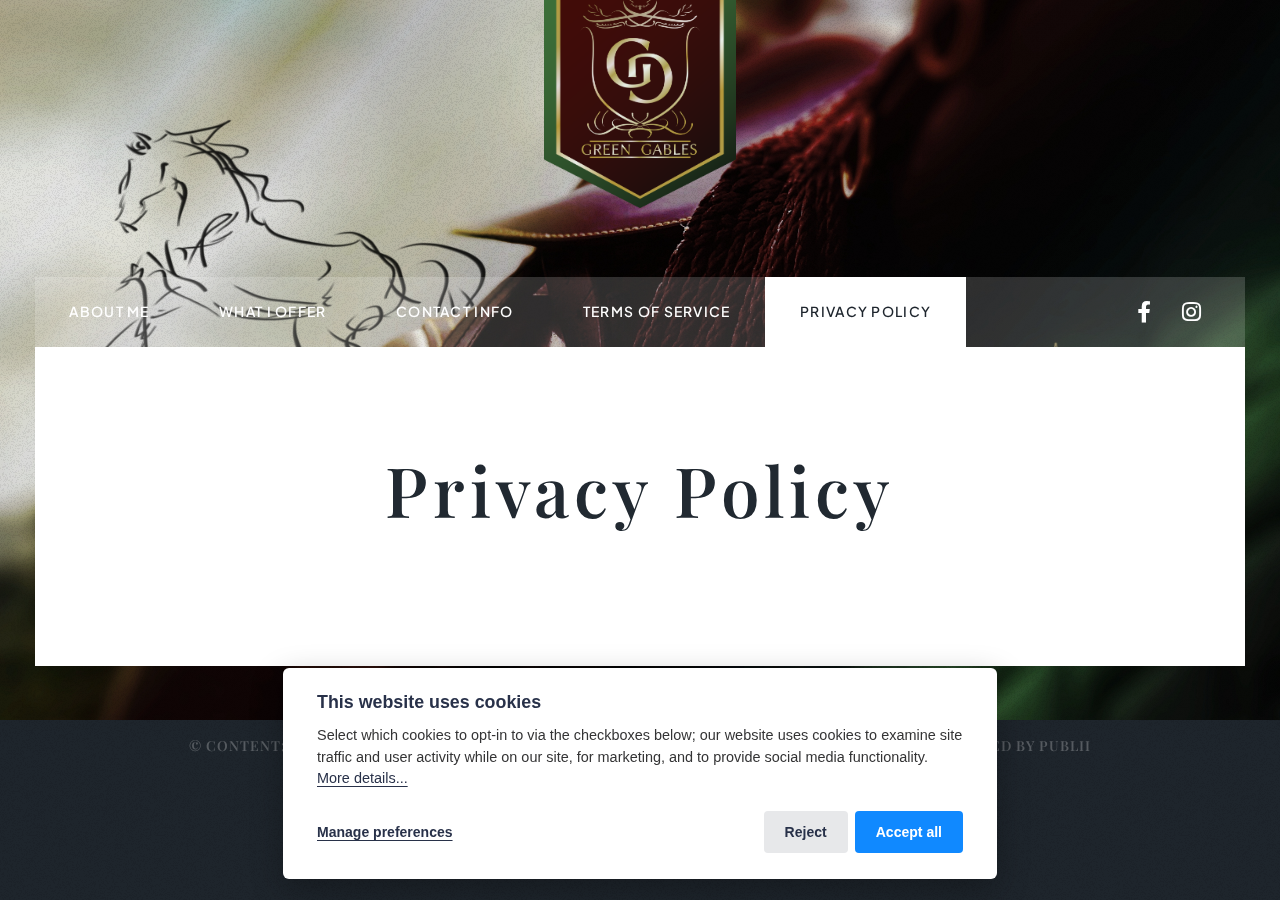
<file: privacy-policy/index.html>
<!DOCTYPE html><html lang="en-gb"><head><meta charset="utf-8"><meta http-equiv="X-UA-Compatible" content="IE=edge"><meta name="viewport" content="width=device-width,initial-scale=1,user-scalable=no"><title>Privacy Policy - Green Gables Training</title><meta name="generator" content="Publii Open-Source CMS for Static Site"><link rel="canonical" href="https://jl-kruger.github.io/green-gables-training/privacy-policy/"><link rel="alternate" type="application/atom+xml" href="https://jl-kruger.github.io/green-gables-training/feed.xml" title="Green Gables Training - RSS"><link rel="alternate" type="application/json" href="https://jl-kruger.github.io/green-gables-training/feed.json" title="Green Gables Training - JSON"><meta property="og:title" content="Privacy Policy"><meta property="og:image" content="https://jl-kruger.github.io/green-gables-training/media/website/Green-Gables-Logo_FullColorA_Dark.png"><meta property="og:image:width" content="1957"><meta property="og:image:height" content="2475"><meta property="og:site_name" content="Green Gables Training"><meta property="og:description" content=""><meta property="og:url" content="https://jl-kruger.github.io/green-gables-training/privacy-policy/"><meta property="og:type" content="article"><link rel="preload" href="https://jl-kruger.github.io/green-gables-training/assets/dynamic/fonts/plusjakartasans/plusjakartasans.woff2" as="font" type="font/woff2" crossorigin><link rel="preload" href="https://jl-kruger.github.io/green-gables-training/assets/dynamic/fonts/plusjakartasans/plusjakartasans-italic.woff2" as="font" type="font/woff2" crossorigin><link rel="preload" href="https://jl-kruger.github.io/green-gables-training/assets/dynamic/fonts/playfairdisplay/playfairdisplay.woff2" as="font" type="font/woff2" crossorigin><link rel="preload" href="https://jl-kruger.github.io/green-gables-training/assets/dynamic/fonts/playfairdisplay/playfairdisplay-italic.woff2" as="font" type="font/woff2" crossorigin><link rel="stylesheet" href="https://jl-kruger.github.io/green-gables-training/assets/css/fontawesome-all.min.css?v=85514f933f9e0b82460af63f1a403fa5"><link rel="stylesheet" href="https://jl-kruger.github.io/green-gables-training/assets/css/style.css?v=f6c2a27534512dd4c20f166661f5a846"><noscript><link rel="stylesheet" href="https://jl-kruger.github.io/green-gables-training/assets/css/noscript.css?v=efa867a99f5064d6729e4dc2008ad50b"></noscript><script type="application/ld+json">{"@context":"http://schema.org","@type":"Article","mainEntityOfPage":{"@type":"WebPage","@id":"https://jl-kruger.github.io/green-gables-training/privacy-policy/"},"headline":"Privacy Policy","datePublished":"2025-08-11T16:13+02:00","dateModified":"2025-08-11T16:13+02:00","image":{"@type":"ImageObject","url":"https://jl-kruger.github.io/green-gables-training/media/website/Green-Gables-Logo_FullColorA_Dark.png","height":2475,"width":1957},"description":"","author":{"@type":"Person","name":"Kelly O'Keefe","url":"https://jl-kruger.github.io/green-gables-training/authors/kelly-okeefe/"},"publisher":{"@type":"Organization","name":"Kelly O'Keefe","logo":{"@type":"ImageObject","url":"https://jl-kruger.github.io/green-gables-training/media/website/Green-Gables-Logo_FullColorA_Dark.png","height":2475,"width":1957}}}</script><style>#wrapper > .bg {
               background-image: url(https://jl-kruger.github.io/green-gables-training/assets/images/overlay.png), linear-gradient(0deg, rgba(0, 0, 0, 0.1), rgba(0, 0, 0, 0.1)), url(https://jl-kruger.github.io/green-gables-training/media/website/GGHero-A.jpg);
           }</style><noscript><style>img[loading] {
                    opacity: 1;
                }</style></noscript></head><body class="is-preload page-template"><div id="wrapper"><header id="header"><a class="logo logo-image" href="https://jl-kruger.github.io/green-gables-training/"><img src="https://jl-kruger.github.io/green-gables-training/media/website/Green-Gables-Logo_FullColorA_Dark.png" alt="Green Gables Training" width="1957" height="2475"></a></header><nav id="nav"><ul class="links"><li><a href="https://jl-kruger.github.io/green-gables-training/about-me/" target="_self">About Me</a></li><li><a href="https://jl-kruger.github.io/green-gables-training/what-i-offer/" target="_self">What I Offer</a></li><li><a href="https://jl-kruger.github.io/green-gables-training/contact-info/" target="_self">Contact Info</a></li><li><a href="https://jl-kruger.github.io/green-gables-training/terms-of-service/" target="_self">Terms of Service</a></li><li class="active"><a href="https://jl-kruger.github.io/green-gables-training/privacy-policy/" target="_self">Privacy Policy</a></li></ul><ul class="icons"><li><a href="https://www.facebook.com/profile.php?id&#x3D;61578531845732" class="icon brands fa-facebook-f"><span class="label">Facebook</span></a></li><li><a href="https://www.instagram.com/greengablestraining?igsh&#x3D;Mm84dzM2MmYwN2Zv&amp;utm_source&#x3D;qr" class="icon brands fa-instagram"><span class="label">Instagram</span></a></li></ul></nav><main id="main"><article class="post"><header class="major"><h1>Privacy Policy</h1><p class="post__inner"></p></header><div class="post__inner post__entry"><p></p></div></article></main><footer id="copyright"><ul><li>© Content: Kelly O'Keefe 2025  |   Theme: Massively</li><li>Design: <a href="https://html5up.net" target="_blank" rel="noopener">HTML5 UP</a> Pand <a href="https://bsky.app/profile/julian-l-kruger.bsky.social" title="JL Kruger on BlueSky" target="_blank" rel="noopener">JL KxX</a></li><li>Powered by Publii</li></ul></footer></div><script src="https://jl-kruger.github.io/green-gables-training/assets/js/jquery.min.js?v=c9771cc3e90e18f5336eedbd0fffb2cf"></script><script src="https://jl-kruger.github.io/green-gables-training/assets/js/jquery.scrollex.min.js?v=f89065e3d988006af9791b44561d7c90"></script><script src="https://jl-kruger.github.io/green-gables-training/assets/js/jquery.scrolly.min.js?v=1ed5a78bde1476875a40f6b9ff44fc14"></script><script src="https://jl-kruger.github.io/green-gables-training/assets/js/browser.min.js?v=c07298dd19048a8a69ad97e754dfe8d0"></script><script src="https://jl-kruger.github.io/green-gables-training/assets/js/breakpoints.min.js?v=81a479eb099e3b187613943b085923b8"></script><script src="https://jl-kruger.github.io/green-gables-training/assets/js/util.min.js?v=4201a626f8c9b614a663b3a1d7d82615"></script><script src="https://jl-kruger.github.io/green-gables-training/assets/js/main.min.js?v=56233c354bd814758be8bff42f7e13a5"></script><script>/*<![CDATA[*/var images=document.querySelectorAll("img[loading]");for(var i=0;i<images.length;i++){if(images[i].complete){images[i].classList.add("is-loaded")}else{images[i].addEventListener("load",function(){this.classList.add("is-loaded")},false)}};/*]]>*/</script><div class="pcb" data-behaviour="badge" data-behaviour-link="#cookie-settings" data-revision="1" data-config-ttl="90" data-debug-mode="false"><div role="dialog" aria-modal="true" aria-hidden="true" aria-labelledby="pcb-title" aria-describedby="pcb-txt" class="pcb__banner"><div class="pcb__inner"><div id="pcb-title" role="heading" aria-level="2" class="pcb__title">This website uses cookies</div><div id="pcb-txt" class="pcb__txt">Select which cookies to opt-in to via the checkboxes below; our website uses cookies to examine site traffic and user activity while on our site, for marketing, and to provide social media functionality. <a href="#not-specified">More details...</a></div><div class="pcb__buttons"><button type="button" class="pcb__btn pcb__btn--link pcb__btn--configure" aria-haspopup="dialog">Manage preferences</button> <button type="button" class="pcb__btn pcb__btn--reject">Reject</button> <button type="button" class="pcb__btn pcb__btn--solid pcb__btn--accept">Accept all</button></div></div></div><div class="pcb__popup" role="dialog" aria-modal="true" aria-hidden="true" aria-labelledby="pcb-popup-title"><div class="pcb__popup__wrapper"><div class="pcb__inner pcb__popup__inner"><div class="pcb__popup__heading"><div id="pcb-popup-title" role="heading" aria-level="2" class="pcb__title">Cookie settings</div><button class="pcb__popup__close" aria-label="Close"></button></div><div class="pcb__popup__content"><div class="pcb__txt pcb__popup__txt">We use cookies to enhance your browsing experience, serve personalized ads or content, and analyze our traffic. By clicking "Accept All", you consent to our use of cookies. <a href="#not-specified">More details...</a></div><ul class="pcb__groups"><li class="pcb__group"><details><summary class="pcb__group__title no-desc">Required</summary></details><div class="pcb__popup__switch is-checked"><input type="checkbox" data-group-name="" id="pcb-group-0" checked="checked"> <label for="pcb-group-0">Required</label></div></li></ul></div><div class="pcb__buttons pcb__popup__buttons"><button type="button" class="pcb__btn pcb__btn--solid pcb__btn--accept">Accept all</button> <button type="button" class="pcb__btn pcb__btn--reject">Reject all</button> <button type="button" class="pcb__btn pcb__btn--save">Save settings</button></div></div></div></div><div class="pcb__overlay" aria-hidden="true"></div><button class="pcb__badge" aria-label="Cookie Policy" aria-hidden="true"><svg xmlns="http://www.w3.org/2000/svg" aria-hidden="true" focusable="false" width="40" height="40" viewBox="0 0 23 23" fill="currentColor"><path d="M21.41 12.71c-.08-.01-.15 0-.22 0h-.03c-.03 0-.05 0-.08.01-.07 0-.13.01-.19.04-.52.21-1.44.19-2.02-.22-.44-.31-.65-.83-.62-1.53a.758.758 0 0 0-.27-.61.73.73 0 0 0-.65-.14c-1.98.51-3.49.23-4.26-.78-.82-1.08-.73-2.89.24-4.49.14-.23.14-.52 0-.75a.756.756 0 0 0-.67-.36c-.64.03-1.11-.1-1.31-.35-.19-.26-.13-.71-.01-1.29.04-.18.06-.38.03-.59-.05-.4-.4-.7-.81-.66C5.1 1.54 1 6.04 1 11.48 1 17.28 5.75 22 11.6 22c5.02 0 9.39-3.54 10.39-8.42.08-.4-.18-.78-.58-.87Zm-9.81 7.82c-5.03 0-9.12-4.06-9.12-9.06 0-4.34 3.05-8 7.25-8.86-.08.7.05 1.33.42 1.81.24.32.66.67 1.38.84-.76 1.86-.65 3.78.36 5.11.61.81 2.03 2 4.95 1.51.18.96.71 1.54 1.18 1.87.62.43 1.38.62 2.1.62.05 0 .09 0 .13-.01-1.23 3.64-4.7 6.18-8.64 6.18ZM13 17c0 .55-.45 1-1 1s-1-.45-1-1 .45-1 1-1 1 .45 1 1Zm5.29-12.3a.99.99 0 0 1-.29-.71c0-.55.45-.99 1-.99a1 1 0 0 1 .71.3c.19.19.29.44.29.71 0 .55-.45.99-1 .99a1 1 0 0 1-.71-.3ZM9 13.5c0 .83-.67 1.5-1.5 1.5S6 14.33 6 13.5 6.67 12 7.5 12s1.5.67 1.5 1.5Zm3.25.81a.744.744 0 0 1-.06-1.05c.28-.32.75-.34 1.05-.06.31.28.33.75.05 1.06-.15.16-.35.25-.56.25-.18 0-.36-.06-.5-.19ZM8.68 7.26c.41.37.44 1 .07 1.41-.2.22-.47.33-.75.33a.96.96 0 0 1-.67-.26c-.41-.37-.44-1-.07-1.41.37-.42 1-.45 1.41-.08Zm11.48 1.88c.18-.19.52-.19.7 0 .05.04.09.1.11.16.03.06.04.12.04.19 0 .13-.05.26-.15.35-.09.1-.22.15-.35.15s-.26-.05-.35-.15a.355.355 0 0 1-.11-.16.433.433 0 0 1-.04-.19c0-.13.05-.26.15-.35Zm-4.93-1.86a.75.75 0 1 1 1.059-1.06.75.75 0 0 1-1.059 1.06Z"/></svg></button></div><script>(function(win) {
    if (!document.querySelector('.pcb')) {
        return;
    }

    var cbConfig = {
        behaviour: document.querySelector('.pcb').getAttribute('data-behaviour'),
        behaviourLink: document.querySelector('.pcb').getAttribute('data-behaviour-link'),
        revision: document.querySelector('.pcb').getAttribute('data-revision'),
        configTTL: parseInt(document.querySelector('.pcb').getAttribute('data-config-ttl'), 10),
        debugMode: document.querySelector('.pcb').getAttribute('data-debug-mode') === 'true',
        initialState: null,
        initialLsState: null,
        previouslyAccepted: []
    };

    var cbUI = {
        wrapper: document.querySelector('.pcb'),
        banner: {
            element: null,
            btnAccept: null,
            btnReject: null,
            btnConfigure: null
        },
        popup: {
            element: null,
            btnClose: null,
            btnSave: null,
            btnAccept: null,
            btnReject: null,
            checkboxes: null,
        },
        overlay: null,
        badge: null,
        blockedScripts: document.querySelectorAll('script[type^="gdpr-blocker/"]'),
        triggerLinks: cbConfig.behaviourLink ? document.querySelectorAll('a[href*="' + cbConfig.behaviourLink + '"]') : null
    };

    function initUI () {
        // setup banner elements
        cbUI.banner.element = cbUI.wrapper.querySelector('.pcb__banner');
        cbUI.banner.btnAccept = cbUI.banner.element.querySelector('.pcb__btn--accept');
        cbUI.banner.btnReject = cbUI.banner.element.querySelector('.pcb__btn--reject');
        cbUI.banner.btnConfigure = cbUI.banner.element.querySelector('.pcb__btn--configure');

        // setup popup elements
        if (cbUI.wrapper.querySelector('.pcb__popup')) {
            cbUI.popup.element = cbUI.wrapper.querySelector('.pcb__popup');
            cbUI.popup.btnClose = cbUI.wrapper.querySelector('.pcb__popup__close');
            cbUI.popup.btnSave = cbUI.popup.element.querySelector('.pcb__btn--save');
            cbUI.popup.btnAccept = cbUI.popup.element.querySelector('.pcb__btn--accept');
            cbUI.popup.btnReject = cbUI.popup.element.querySelector('.pcb__btn--reject');
            cbUI.popup.checkboxes = cbUI.popup.element.querySelector('input[type="checkbox"]');
            // setup overlay
            cbUI.overlay = cbUI.wrapper.querySelector('.pcb__overlay');
        }

        cbUI.badge = cbUI.wrapper.querySelector('.pcb__badge');

        if (cbConfig.behaviour.indexOf('link') > -1) {
            for (var i = 0; i < cbUI.triggerLinks.length; i++) {
                cbUI.triggerLinks[i].addEventListener('click', function(e) {
                    e.preventDefault();
                    showBannerOrPopup();
                });
            }
        }
    }

    function initState () {
        var lsKeyName = getConfigName();
        var currentConfig = localStorage.getItem(lsKeyName);
        var configIsFresh = checkIfConfigIsFresh();

        if (!configIsFresh || currentConfig === null) {
            if (cbConfig.debugMode) {
                console.log('🍪 Config not found, or configuration expired');
            }

            if (window.publiiCBGCM) {
                gtag('consent', 'default', {
                    'ad_storage': window.publiiCBGCM.defaultState.ad_storage ? 'granted' : 'denied',
                    'ad_personalization': window.publiiCBGCM.defaultState.ad_personalization ? 'granted' : 'denied',
                    'ad_user_data': window.publiiCBGCM.defaultState.ad_user_data ? 'granted' : 'denied',
                    'analytics_storage': window.publiiCBGCM.defaultState.analytics_storage ? 'granted' : 'denied',
                    'personalization_storage': window.publiiCBGCM.defaultState.personalization_storage ? 'granted' : 'denied',
                    'functionality_storage': window.publiiCBGCM.defaultState.functionality_storage ? 'granted' : 'denied',
                    'security_storage': window.publiiCBGCM.defaultState.security_storage ? 'granted' : 'denied'
                });  
                
                if (cbConfig.debugMode) {
                    console.log('🍪 GCMv2 DEFAULT STATE: ' + JSON.stringify({
                        'ad_storage': window.publiiCBGCM.defaultState.ad_storage ? 'granted' : 'denied',
                        'ad_personalization': window.publiiCBGCM.defaultState.ad_personalization ? 'granted' : 'denied',
                        'ad_user_data': window.publiiCBGCM.defaultState.ad_user_data ? 'granted' : 'denied',
                        'analytics_storage': window.publiiCBGCM.defaultState.analytics_storage ? 'granted' : 'denied',
                        'personalization_storage': window.publiiCBGCM.defaultState.personalization_storage ? 'granted' : 'denied',
                        'functionality_storage': window.publiiCBGCM.defaultState.functionality_storage ? 'granted' : 'denied',
                        'security_storage': window.publiiCBGCM.defaultState.security_storage ? 'granted' : 'denied'
                    }));
                }
            }

            showBanner();
        } else if (typeof currentConfig === 'string') {
            if (cbConfig.debugMode) {
                console.log('🍪 Config founded');
            }

            cbConfig.initialLsState = currentConfig.split(',');

            if (window.publiiCBGCM) {
                gtag('consent', 'default', {
                    'ad_storage': getDefaultConsentState(currentConfig, 'ad_storage'),
                    'ad_personalization': getDefaultConsentState(currentConfig, 'ad_personalization'),
                    'ad_user_data': getDefaultConsentState(currentConfig, 'ad_user_data'),
                    'analytics_storage': getDefaultConsentState(currentConfig, 'analytics_storage'),
                    'personalization_storage': getDefaultConsentState(currentConfig, 'personalization_storage'),
                    'functionality_storage': getDefaultConsentState(currentConfig, 'functionality_storage'),
                    'security_storage': getDefaultConsentState(currentConfig, 'security_storage')
                });
                
                if (cbConfig.debugMode) {
                    console.log('🍪 GCMv2 DEFAULT STATE: ' + JSON.stringify({
                        'ad_storage': getDefaultConsentState(currentConfig, 'ad_storage'),
                        'ad_personalization': getDefaultConsentState(currentConfig, 'ad_personalization'),
                        'ad_user_data': getDefaultConsentState(currentConfig, 'ad_user_data'),
                        'analytics_storage': getDefaultConsentState(currentConfig, 'analytics_storage'),
                        'personalization_storage': getDefaultConsentState(currentConfig, 'personalization_storage'),
                        'functionality_storage': getDefaultConsentState(currentConfig, 'functionality_storage'),
                        'security_storage': getDefaultConsentState(currentConfig, 'security_storage')
                    }));
                }
            }

            showBadge();

            if (cbUI.popup.element) {
                var allowedGroups = currentConfig.split(',');
                var checkedCheckboxes = cbUI.popup.element.querySelectorAll('input[type="checkbox"]:checked');

                for (var j = 0; j < checkedCheckboxes.length; j++) {
                    var name = checkedCheckboxes[j].getAttribute('data-group-name');

                    if (name && name !== '-' && allowedGroups.indexOf(name) === -1) {
                        checkedCheckboxes[j].checked = false;
                    }
                }

                for (var i = 0; i < allowedGroups.length; i++) {
                    var checkbox = cbUI.popup.element.querySelector('input[type="checkbox"][data-group-name="' + allowedGroups[i] + '"]');

                    if (checkbox) {
                        checkbox.checked = true;
                    }

                    allowCookieGroup(allowedGroups[i]);
                }
            }
        }

        setTimeout(function () {
            cbConfig.initialState = getInitialStateOfConsents();
        }, 0);
    }

    function checkIfConfigIsFresh () {
        var lastConfigSave = localStorage.getItem('publii-gdpr-cookies-config-save-date');

        if (lastConfigSave === null) {
            return false;
        }

        lastConfigSave = parseInt(lastConfigSave, 10);

        if (lastConfigSave === 0) {
            return true;
        }

        if (+new Date() - lastConfigSave < cbConfig.configTTL * 24 * 60 * 60 * 1000) {
            return true;
        }

        return false;
    }

    function getDefaultConsentState (currentConfig, consentGroup) {
        let configGroups = currentConfig.split(',');

        for (let i = 0; i < configGroups.length; i++) {
            let groupName = configGroups[i];
            let group = window.publiiCBGCM.groups.find(group => group.cookieGroup === groupName);

            if (group && group[consentGroup]) {
                return 'granted';
            }
        }  
        
        if (window.publiiCBGCM.defaultState[consentGroup]) {
            return 'granted'; 
        }
        
        return 'denied';
    }

    function initBannerEvents () {
        cbUI.banner.btnAccept.addEventListener('click', function (e) {
            e.preventDefault();
            acceptAllCookies('banner');
            showBadge();
        }, false);

        if (cbUI.banner.btnReject) {
            cbUI.banner.btnReject.addEventListener('click', function (e) {
                e.preventDefault();
                rejectAllCookies();
                showBadge();
            }, false);
        }

        if (cbUI.banner.btnConfigure) {
            cbUI.banner.btnConfigure.addEventListener('click', function (e) {
                e.preventDefault();
                hideBanner();
                showAdvancedPopup();
                showBadge();
            }, false);
        }
    }

    function initPopupEvents () {
        if (!cbUI.popup.element) {
            return;
        }

        cbUI.overlay.addEventListener('click', function (e) {
            hideAdvancedPopup();
        }, false);

        cbUI.popup.element.addEventListener('click', function (e) {
            e.stopPropagation();
        }, false);

        cbUI.popup.btnAccept.addEventListener('click', function (e) {
            e.preventDefault();
            acceptAllCookies('popup');
        }, false);

        cbUI.popup.btnReject.addEventListener('click', function (e) {
            e.preventDefault();
            rejectAllCookies();
        }, false);

        cbUI.popup.btnSave.addEventListener('click', function (e) {
            e.preventDefault();
            saveConfiguration();
        }, false);

        cbUI.popup.btnClose.addEventListener('click', function (e) {
            e.preventDefault();
            hideAdvancedPopup();
        }, false);
    }

    function initBadgeEvents () {
        if (!cbUI.badge) {
            return;
        }

        cbUI.badge.addEventListener('click', function (e) {
            showBannerOrPopup();
        }, false);
    }

    initUI();
    initState();
    initBannerEvents();
    initPopupEvents();
    initBadgeEvents();

    /**
     * API
     */
    function addScript (src, inline) {
        var newScript = document.createElement('script');

        if (src) {
            newScript.setAttribute('src', src);
        }

        if (inline) {
            newScript.text = inline;
        }

        document.body.appendChild(newScript);
    }

    function allowCookieGroup (allowedGroup) {
        var scripts = document.querySelectorAll('script[type="gdpr-blocker/' + allowedGroup + '"]');
        cbConfig.previouslyAccepted.push(allowedGroup);
    
        for (var j = 0; j < scripts.length; j++) {
            addScript(scripts[j].src, scripts[j].text);
        }

        var groupEvent = new Event('publii-cookie-banner-unblock-' + allowedGroup);
        document.body.dispatchEvent(groupEvent);
        unlockEmbeds(allowedGroup);

        if (cbConfig.debugMode) {
            console.log('🍪 Allowed group: ' + allowedGroup);
        }

        if (window.publiiCBGCM && (!cbConfig.initialLsState || cbConfig.initialLsState.indexOf(allowedGroup) === -1)) {
            let consentResult = {};
            let group = window.publiiCBGCM.groups.find(group => group.cookieGroup === allowedGroup);

            if (group) {
                let foundSomeConsents = false;

                Object.keys(group).forEach(key => {
                    if (key !== 'cookieGroup' && group[key] === true) {
                        consentResult[key] = 'granted';
                        foundSomeConsents = true;
                    }
                });

                if (foundSomeConsents) {
                    gtag('consent', 'update', consentResult);   

                    if (cbConfig.debugMode) {
                        console.log('🍪 GCMv2 UPDATE: ' + JSON.stringify(consentResult));
                    }
                }
            }
        }
    }

    function showBannerOrPopup () {
        if (cbUI.popup.element) {
            showAdvancedPopup();
        } else {
            showBanner();
        }
    }

    function showAdvancedPopup () {
        cbUI.popup.element.classList.add('is-visible');
        cbUI.overlay.classList.add('is-visible');
        cbUI.popup.element.setAttribute('aria-hidden', 'false');
        cbUI.overlay.setAttribute('aria-hidden', 'false');
    }

    function hideAdvancedPopup () {
        cbUI.popup.element.classList.remove('is-visible');
        cbUI.overlay.classList.remove('is-visible');
        cbUI.popup.element.setAttribute('aria-hidden', 'true');
        cbUI.overlay.setAttribute('aria-hidden', 'true');
    }

    function showBanner () {
        cbUI.banner.element.classList.add('is-visible');
        cbUI.banner.element.setAttribute('aria-hidden', 'false');
    }

    function hideBanner () {
        cbUI.banner.element.classList.remove('is-visible');
        cbUI.banner.element.setAttribute('aria-hidden', 'true');
    }

    function showBadge () {
        if (!cbUI.badge) {
            return;
        }

        cbUI.badge.classList.add('is-visible');
        cbUI.badge.setAttribute('aria-hidden', 'false');
    }

    function getConfigName () {
        var lsKeyName = 'publii-gdpr-allowed-cookies';

        if (cbConfig.revision) {
            lsKeyName = lsKeyName + '-v' + parseInt(cbConfig.revision, 10);
        }

        return lsKeyName;
    }

    function storeConfiguration (allowedGroups) {
        var lsKeyName = getConfigName();
        var dataToStore = allowedGroups.join(',');
        localStorage.setItem(lsKeyName, dataToStore);

        if (cbConfig.configTTL === 0) {
            localStorage.setItem('publii-gdpr-cookies-config-save-date', 0);

            if (cbConfig.debugMode) {
                console.log('🍪 Store never expiring configuration');
            }
        } else {
            localStorage.setItem('publii-gdpr-cookies-config-save-date', +new Date());
        }
    }

    function getInitialStateOfConsents () {
        if (!cbUI.popup.element) {
            return [];
        }

        var checkedGroups = cbUI.popup.element.querySelectorAll('input[type="checkbox"]:checked');
        var groups = [];

        for (var i = 0; i < checkedGroups.length; i++) {
            var allowedGroup = checkedGroups[i].getAttribute('data-group-name');

            if (allowedGroup !== '') {
                groups.push(allowedGroup);
            }
        }

        if (cbConfig.debugMode) {
            console.log('🍪 Initial state: ' + groups.join(', '));
        }

        return groups;
    }

    function getCurrentStateOfConsents () {
        if (!cbUI.popup.element) {
            return [];
        }

        var checkedGroups = cbUI.popup.element.querySelectorAll('input[type="checkbox"]:checked');
        var groups = [];

        for (var i = 0; i < checkedGroups.length; i++) {
            var allowedGroup = checkedGroups[i].getAttribute('data-group-name');

            if (allowedGroup !== '') {
                groups.push(allowedGroup);
            }
        }

        if (cbConfig.debugMode) {
            console.log('🍪 State to save: ' + groups.join(', '));
        }

        return groups;
    }

    function getAllGroups () {
        if (!cbUI.popup.element) {
            return [];
        }

        var checkedGroups = cbUI.popup.element.querySelectorAll('input[type="checkbox"]');
        var groups = [];

        for (var i = 0; i < checkedGroups.length; i++) {
            var allowedGroup = checkedGroups[i].getAttribute('data-group-name');

            if (allowedGroup !== '') {
                groups.push(allowedGroup);
            }
        }

        return groups;
    }

    function acceptAllCookies (source) {
        var groupsToAccept = getAllGroups();
        storeConfiguration(groupsToAccept);

        for (var i = 0; i < groupsToAccept.length; i++) {
            var group = groupsToAccept[i];

            if (cbConfig.initialState.indexOf(group) > -1 || cbConfig.previouslyAccepted.indexOf(group) > -1) {
                if (cbConfig.debugMode) {
                    console.log('🍪 Skip previously activated group: ' + group);
                }

                continue;
            }

            allowCookieGroup(group);
        }

        if (cbUI.popup.element) {
            var checkboxesToCheck = cbUI.popup.element.querySelectorAll('input[type="checkbox"]');

            for (var j = 0; j < checkboxesToCheck.length; j++) {
                checkboxesToCheck[j].checked = true;
            }
        }

        if (cbConfig.debugMode) {
            console.log('🍪 Accept all cookies: ', groupsToAccept.join(', '));
        }

        if (source === 'popup') {
            hideAdvancedPopup();
        } else if (source === 'banner') {
            hideBanner();
        }
    }

    function rejectAllCookies () {
        if (cbConfig.debugMode) {
            console.log('🍪 Reject all cookies');
        }

        storeConfiguration([]);
        setTimeout(function () {
            window.location.reload();
        }, 100);
    }

    function saveConfiguration () {
        var groupsToAccept = getCurrentStateOfConsents();
        storeConfiguration(groupsToAccept);

        if (cbConfig.debugMode) {
            console.log('🍪 Save new config: ', groupsToAccept.join(', '));
        }

        if (reloadIsNeeded(groupsToAccept)) {
            setTimeout(function () {
                window.location.reload();
            }, 100);
            return;
        }

        for (var i = 0; i < groupsToAccept.length; i++) {
            var group = groupsToAccept[i];

            if (cbConfig.initialState.indexOf(group) > -1 || cbConfig.previouslyAccepted.indexOf(group) > -1) {
                if (cbConfig.debugMode) {
                    console.log('🍪 Skip previously activated group: ' + group);
                }

                continue;
            }

            allowCookieGroup(group);
        }

        hideAdvancedPopup();
    }

    function reloadIsNeeded (groupsToAccept) {
        // check if user rejected consent for initial groups
        var initialGroups = cbConfig.initialState;
        var previouslyAcceptedGroups = cbConfig.previouslyAccepted;
        var groupsToCheck = initialGroups.concat(previouslyAcceptedGroups);

        for (var i = 0; i < groupsToCheck.length; i++) {
            var groupToCheck = groupsToCheck[i];

            if (groupToCheck !== '' && groupsToAccept.indexOf(groupToCheck) === -1) {
                if (cbConfig.debugMode) {
                    console.log('🍪 Reload is needed due lack of: ', groupToCheck);
                }

                return true;
            }
        }

        return false;
    }

    function unlockEmbeds (cookieGroup) {
        var iframesToUnlock = document.querySelectorAll('.pec-wrapper[data-consent-group-id="' + cookieGroup + '"]');

        for (var i = 0; i < iframesToUnlock.length; i++) {
            var iframeWrapper = iframesToUnlock[i];
            iframeWrapper.querySelector('.pec-overlay').classList.remove('is-active');
            iframeWrapper.querySelector('.pec-overlay').setAttribute('aria-hidden', 'true');
            var iframe = iframeWrapper.querySelector('iframe');
            iframe.setAttribute('src', iframe.getAttribute('data-consent-src'));
        }
    }

    win.publiiEmbedConsentGiven = function (cookieGroup) {
        // it will unlock embeds
        allowCookieGroup(cookieGroup);

        var checkbox = cbUI.popup.element.querySelector('input[type="checkbox"][data-group-name="' + cookieGroup + '"]');

        if (checkbox) {
            checkbox.checked = true;
        }

        var groupsToAccept = getCurrentStateOfConsents();
        storeConfiguration(groupsToAccept);

        if (cbConfig.debugMode) {
            console.log('🍪 Save new config: ', groupsToAccept.join(', '));
        }
    }
})(window);</script></body></html>
</file>
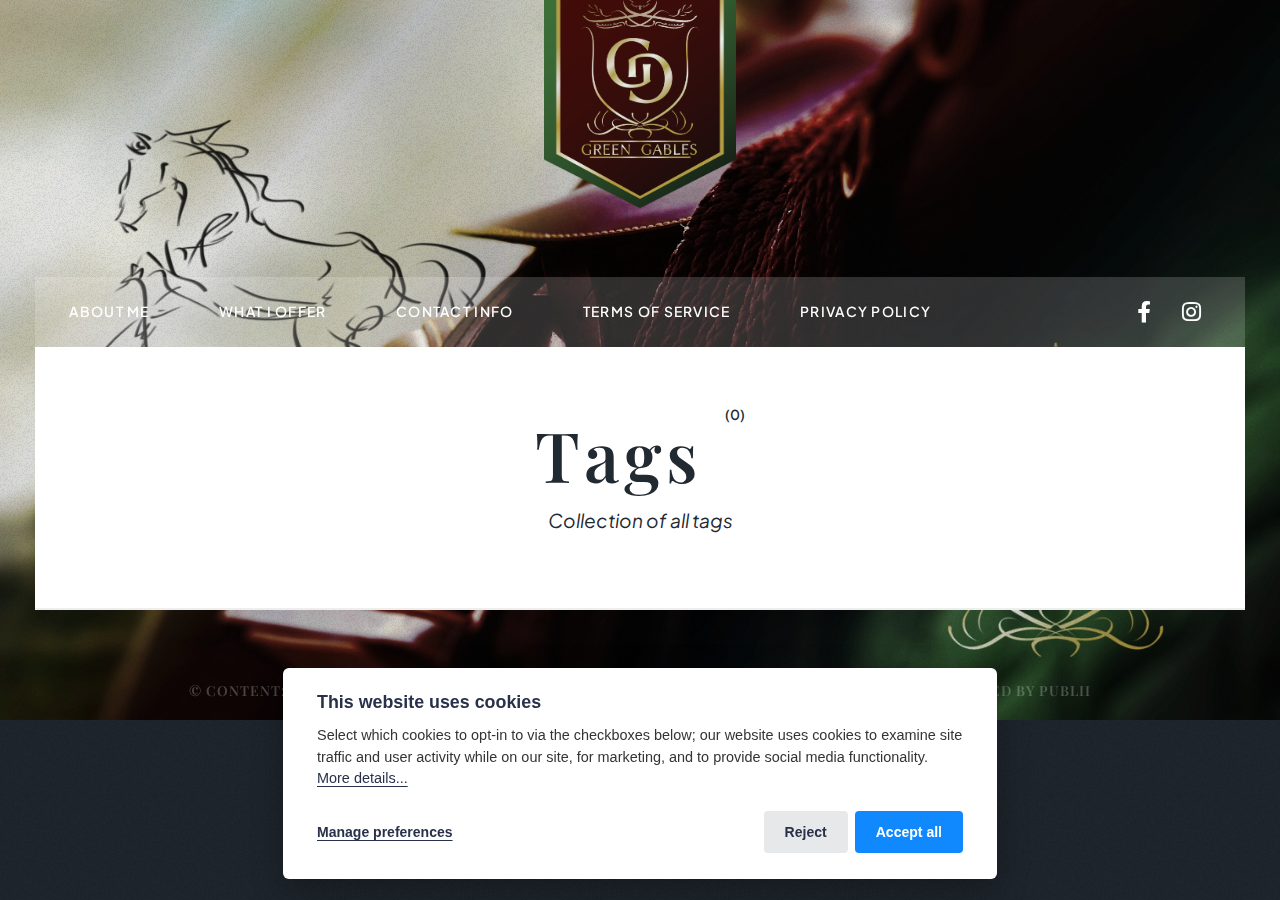
<file: tags/index.html>
<!DOCTYPE html><html lang="en-gb"><head><meta charset="utf-8"><meta http-equiv="X-UA-Compatible" content="IE=edge"><meta name="viewport" content="width=device-width,initial-scale=1,user-scalable=no"><title>All tags - Green Gables Training</title><meta name="robots" content="noindex, follow"><meta name="generator" content="Publii Open-Source CMS for Static Site"><link rel="alternate" type="application/atom+xml" href="https://jl-kruger.github.io/green-gables-training/feed.xml" title="Green Gables Training - RSS"><link rel="alternate" type="application/json" href="https://jl-kruger.github.io/green-gables-training/feed.json" title="Green Gables Training - JSON"><meta property="og:title" content="Green Gables Training"><meta property="og:image" content="https://jl-kruger.github.io/green-gables-training/media/website/Green-Gables-Logo_FullColorA_Dark.png"><meta property="og:image:width" content="1957"><meta property="og:image:height" content="2475"><meta property="og:site_name" content="Green Gables Training"><meta property="og:description" content=""><meta property="og:url" content="https://jl-kruger.github.io/green-gables-training/tags/"><meta property="og:type" content="website"><link rel="preload" href="https://jl-kruger.github.io/green-gables-training/assets/dynamic/fonts/montserrat/montserrat.woff2" as="font" type="font/woff2" crossorigin><link rel="preload" href="https://jl-kruger.github.io/green-gables-training/assets/dynamic/fonts/montserrat/montserrat-italic.woff2" as="font" type="font/woff2" crossorigin><link rel="preload" href="https://jl-kruger.github.io/green-gables-training/assets/dynamic/fonts/playfairdisplay/playfairdisplay.woff2" as="font" type="font/woff2" crossorigin><link rel="preload" href="https://jl-kruger.github.io/green-gables-training/assets/dynamic/fonts/playfairdisplay/playfairdisplay-italic.woff2" as="font" type="font/woff2" crossorigin><link rel="stylesheet" href="https://jl-kruger.github.io/green-gables-training/assets/css/fontawesome-all.min.css?v=85514f933f9e0b82460af63f1a403fa5"><link rel="stylesheet" href="https://jl-kruger.github.io/green-gables-training/assets/css/style.css?v=13fc59a3eb30a62856b447e63601649f"><noscript><link rel="stylesheet" href="https://jl-kruger.github.io/green-gables-training/assets/css/noscript.css?v=efa867a99f5064d6729e4dc2008ad50b"></noscript><script type="application/ld+json">{"@context":"http://schema.org","@type":"Organization","name":"Green Gables Training","logo":"https://jl-kruger.github.io/green-gables-training/media/website/Green-Gables-Logo_FullColorA_Dark.png","url":"https://jl-kruger.github.io/green-gables-training/","sameAs":["https://www.facebook.com/profile.php?id=61578531845732","https://www.instagram.com/greengablestraining?igsh=Mm84dzM2MmYwN2Zv&utm_source=qr"]}</script><style>#wrapper > .bg {
               background-image: url(https://jl-kruger.github.io/green-gables-training/assets/images/overlay.png), linear-gradient(0deg, rgba(0, 0, 0, 0.1), rgba(0, 0, 0, 0.1)), url(https://jl-kruger.github.io/green-gables-training/media/website/GGHero-A.jpg);
           }</style><noscript><style>img[loading] {
                    opacity: 1;
                }</style></noscript></head><body class="is-preload tags-template"><div id="wrapper"><header id="header"><a class="logo logo-image" href="https://jl-kruger.github.io/green-gables-training/"><img src="https://jl-kruger.github.io/green-gables-training/media/website/Green-Gables-Logo_FullColorA_Dark.png" alt="Green Gables Training" width="1957" height="2475"></a></header><nav id="nav"><ul class="links"><li><a href="https://jl-kruger.github.io/green-gables-training/about-me/" target="_self">About Me</a></li><li><a href="https://jl-kruger.github.io/green-gables-training/what-i-offer/" target="_self">What I Offer</a></li><li><a href="https://jl-kruger.github.io/green-gables-training/contact-info/" target="_self">Contact Info</a></li><li><a href="https://jl-kruger.github.io/green-gables-training/terms-of-service/" target="_self">Terms of Service</a></li><li><a href="https://jl-kruger.github.io/green-gables-training/privacy-policy/" target="_self">Privacy Policy</a></li></ul><ul class="icons"><li><a href="https://www.facebook.com/profile.php?id&#x3D;61578531845732" class="icon brands fa-facebook-f"><span class="label">Facebook</span></a></li><li><a href="https://www.instagram.com/greengablestraining?igsh&#x3D;Mm84dzM2MmYwN2Zv&amp;utm_source&#x3D;qr" class="icon brands fa-instagram"><span class="label">Instagram</span></a></li></ul></nav><main id="main"><header class="page-header"><h1>Tags <sup>(0)</sup></h1><p>Collection of all tags</p></header><section class="posts"></section></main><footer id="copyright"><ul><li>© Content: Kelly O'Keefe 2025  |   Theme: Massively</li><li>Design: <a href="https://html5up.net" target="_blank" rel="noopener">HTML5 UP</a> Pand <a href="https://bsky.app/profile/julian-l-kruger.bsky.social" title="JL Kruger on BlueSky" target="_blank" rel="noopener">JL KxX</a></li><li>Powered by Publii</li></ul></footer></div><script src="https://jl-kruger.github.io/green-gables-training/assets/js/jquery.min.js?v=c9771cc3e90e18f5336eedbd0fffb2cf"></script><script src="https://jl-kruger.github.io/green-gables-training/assets/js/jquery.scrollex.min.js?v=f89065e3d988006af9791b44561d7c90"></script><script src="https://jl-kruger.github.io/green-gables-training/assets/js/jquery.scrolly.min.js?v=1ed5a78bde1476875a40f6b9ff44fc14"></script><script src="https://jl-kruger.github.io/green-gables-training/assets/js/browser.min.js?v=c07298dd19048a8a69ad97e754dfe8d0"></script><script src="https://jl-kruger.github.io/green-gables-training/assets/js/breakpoints.min.js?v=81a479eb099e3b187613943b085923b8"></script><script src="https://jl-kruger.github.io/green-gables-training/assets/js/util.min.js?v=4201a626f8c9b614a663b3a1d7d82615"></script><script src="https://jl-kruger.github.io/green-gables-training/assets/js/main.min.js?v=56233c354bd814758be8bff42f7e13a5"></script><script>/*<![CDATA[*/var images=document.querySelectorAll("img[loading]");for(var i=0;i<images.length;i++){if(images[i].complete){images[i].classList.add("is-loaded")}else{images[i].addEventListener("load",function(){this.classList.add("is-loaded")},false)}};/*]]>*/</script><div class="pcb" data-behaviour="badge" data-behaviour-link="#cookie-settings" data-revision="1" data-config-ttl="90" data-debug-mode="false"><div role="dialog" aria-modal="true" aria-hidden="true" aria-labelledby="pcb-title" aria-describedby="pcb-txt" class="pcb__banner"><div class="pcb__inner"><div id="pcb-title" role="heading" aria-level="2" class="pcb__title">This website uses cookies</div><div id="pcb-txt" class="pcb__txt">Select which cookies to opt-in to via the checkboxes below; our website uses cookies to examine site traffic and user activity while on our site, for marketing, and to provide social media functionality. <a href="#not-specified">More details...</a></div><div class="pcb__buttons"><button type="button" class="pcb__btn pcb__btn--link pcb__btn--configure" aria-haspopup="dialog">Manage preferences</button> <button type="button" class="pcb__btn pcb__btn--reject">Reject</button> <button type="button" class="pcb__btn pcb__btn--solid pcb__btn--accept">Accept all</button></div></div></div><div class="pcb__popup" role="dialog" aria-modal="true" aria-hidden="true" aria-labelledby="pcb-popup-title"><div class="pcb__popup__wrapper"><div class="pcb__inner pcb__popup__inner"><div class="pcb__popup__heading"><div id="pcb-popup-title" role="heading" aria-level="2" class="pcb__title">Cookie settings</div><button class="pcb__popup__close" aria-label="Close"></button></div><div class="pcb__popup__content"><div class="pcb__txt pcb__popup__txt">We use cookies to enhance your browsing experience, serve personalized ads or content, and analyze our traffic. By clicking "Accept All", you consent to our use of cookies. <a href="#not-specified">More details...</a></div><ul class="pcb__groups"><li class="pcb__group"><details><summary class="pcb__group__title no-desc">Required</summary></details><div class="pcb__popup__switch is-checked"><input type="checkbox" data-group-name="" id="pcb-group-0" checked="checked"> <label for="pcb-group-0">Required</label></div></li></ul></div><div class="pcb__buttons pcb__popup__buttons"><button type="button" class="pcb__btn pcb__btn--solid pcb__btn--accept">Accept all</button> <button type="button" class="pcb__btn pcb__btn--reject">Reject all</button> <button type="button" class="pcb__btn pcb__btn--save">Save settings</button></div></div></div></div><div class="pcb__overlay" aria-hidden="true"></div><button class="pcb__badge" aria-label="Cookie Policy" aria-hidden="true"><svg xmlns="http://www.w3.org/2000/svg" aria-hidden="true" focusable="false" width="40" height="40" viewBox="0 0 23 23" fill="currentColor"><path d="M21.41 12.71c-.08-.01-.15 0-.22 0h-.03c-.03 0-.05 0-.08.01-.07 0-.13.01-.19.04-.52.21-1.44.19-2.02-.22-.44-.31-.65-.83-.62-1.53a.758.758 0 0 0-.27-.61.73.73 0 0 0-.65-.14c-1.98.51-3.49.23-4.26-.78-.82-1.08-.73-2.89.24-4.49.14-.23.14-.52 0-.75a.756.756 0 0 0-.67-.36c-.64.03-1.11-.1-1.31-.35-.19-.26-.13-.71-.01-1.29.04-.18.06-.38.03-.59-.05-.4-.4-.7-.81-.66C5.1 1.54 1 6.04 1 11.48 1 17.28 5.75 22 11.6 22c5.02 0 9.39-3.54 10.39-8.42.08-.4-.18-.78-.58-.87Zm-9.81 7.82c-5.03 0-9.12-4.06-9.12-9.06 0-4.34 3.05-8 7.25-8.86-.08.7.05 1.33.42 1.81.24.32.66.67 1.38.84-.76 1.86-.65 3.78.36 5.11.61.81 2.03 2 4.95 1.51.18.96.71 1.54 1.18 1.87.62.43 1.38.62 2.1.62.05 0 .09 0 .13-.01-1.23 3.64-4.7 6.18-8.64 6.18ZM13 17c0 .55-.45 1-1 1s-1-.45-1-1 .45-1 1-1 1 .45 1 1Zm5.29-12.3a.99.99 0 0 1-.29-.71c0-.55.45-.99 1-.99a1 1 0 0 1 .71.3c.19.19.29.44.29.71 0 .55-.45.99-1 .99a1 1 0 0 1-.71-.3ZM9 13.5c0 .83-.67 1.5-1.5 1.5S6 14.33 6 13.5 6.67 12 7.5 12s1.5.67 1.5 1.5Zm3.25.81a.744.744 0 0 1-.06-1.05c.28-.32.75-.34 1.05-.06.31.28.33.75.05 1.06-.15.16-.35.25-.56.25-.18 0-.36-.06-.5-.19ZM8.68 7.26c.41.37.44 1 .07 1.41-.2.22-.47.33-.75.33a.96.96 0 0 1-.67-.26c-.41-.37-.44-1-.07-1.41.37-.42 1-.45 1.41-.08Zm11.48 1.88c.18-.19.52-.19.7 0 .05.04.09.1.11.16.03.06.04.12.04.19 0 .13-.05.26-.15.35-.09.1-.22.15-.35.15s-.26-.05-.35-.15a.355.355 0 0 1-.11-.16.433.433 0 0 1-.04-.19c0-.13.05-.26.15-.35Zm-4.93-1.86a.75.75 0 1 1 1.059-1.06.75.75 0 0 1-1.059 1.06Z"/></svg></button></div><script>(function(win) {
    if (!document.querySelector('.pcb')) {
        return;
    }

    var cbConfig = {
        behaviour: document.querySelector('.pcb').getAttribute('data-behaviour'),
        behaviourLink: document.querySelector('.pcb').getAttribute('data-behaviour-link'),
        revision: document.querySelector('.pcb').getAttribute('data-revision'),
        configTTL: parseInt(document.querySelector('.pcb').getAttribute('data-config-ttl'), 10),
        debugMode: document.querySelector('.pcb').getAttribute('data-debug-mode') === 'true',
        initialState: null,
        initialLsState: null,
        previouslyAccepted: []
    };

    var cbUI = {
        wrapper: document.querySelector('.pcb'),
        banner: {
            element: null,
            btnAccept: null,
            btnReject: null,
            btnConfigure: null
        },
        popup: {
            element: null,
            btnClose: null,
            btnSave: null,
            btnAccept: null,
            btnReject: null,
            checkboxes: null,
        },
        overlay: null,
        badge: null,
        blockedScripts: document.querySelectorAll('script[type^="gdpr-blocker/"]'),
        triggerLinks: cbConfig.behaviourLink ? document.querySelectorAll('a[href*="' + cbConfig.behaviourLink + '"]') : null
    };

    function initUI () {
        // setup banner elements
        cbUI.banner.element = cbUI.wrapper.querySelector('.pcb__banner');
        cbUI.banner.btnAccept = cbUI.banner.element.querySelector('.pcb__btn--accept');
        cbUI.banner.btnReject = cbUI.banner.element.querySelector('.pcb__btn--reject');
        cbUI.banner.btnConfigure = cbUI.banner.element.querySelector('.pcb__btn--configure');

        // setup popup elements
        if (cbUI.wrapper.querySelector('.pcb__popup')) {
            cbUI.popup.element = cbUI.wrapper.querySelector('.pcb__popup');
            cbUI.popup.btnClose = cbUI.wrapper.querySelector('.pcb__popup__close');
            cbUI.popup.btnSave = cbUI.popup.element.querySelector('.pcb__btn--save');
            cbUI.popup.btnAccept = cbUI.popup.element.querySelector('.pcb__btn--accept');
            cbUI.popup.btnReject = cbUI.popup.element.querySelector('.pcb__btn--reject');
            cbUI.popup.checkboxes = cbUI.popup.element.querySelector('input[type="checkbox"]');
            // setup overlay
            cbUI.overlay = cbUI.wrapper.querySelector('.pcb__overlay');
        }

        cbUI.badge = cbUI.wrapper.querySelector('.pcb__badge');

        if (cbConfig.behaviour.indexOf('link') > -1) {
            for (var i = 0; i < cbUI.triggerLinks.length; i++) {
                cbUI.triggerLinks[i].addEventListener('click', function(e) {
                    e.preventDefault();
                    showBannerOrPopup();
                });
            }
        }
    }

    function initState () {
        var lsKeyName = getConfigName();
        var currentConfig = localStorage.getItem(lsKeyName);
        var configIsFresh = checkIfConfigIsFresh();

        if (!configIsFresh || currentConfig === null) {
            if (cbConfig.debugMode) {
                console.log('🍪 Config not found, or configuration expired');
            }

            if (window.publiiCBGCM) {
                gtag('consent', 'default', {
                    'ad_storage': window.publiiCBGCM.defaultState.ad_storage ? 'granted' : 'denied',
                    'ad_personalization': window.publiiCBGCM.defaultState.ad_personalization ? 'granted' : 'denied',
                    'ad_user_data': window.publiiCBGCM.defaultState.ad_user_data ? 'granted' : 'denied',
                    'analytics_storage': window.publiiCBGCM.defaultState.analytics_storage ? 'granted' : 'denied',
                    'personalization_storage': window.publiiCBGCM.defaultState.personalization_storage ? 'granted' : 'denied',
                    'functionality_storage': window.publiiCBGCM.defaultState.functionality_storage ? 'granted' : 'denied',
                    'security_storage': window.publiiCBGCM.defaultState.security_storage ? 'granted' : 'denied'
                });  
                
                if (cbConfig.debugMode) {
                    console.log('🍪 GCMv2 DEFAULT STATE: ' + JSON.stringify({
                        'ad_storage': window.publiiCBGCM.defaultState.ad_storage ? 'granted' : 'denied',
                        'ad_personalization': window.publiiCBGCM.defaultState.ad_personalization ? 'granted' : 'denied',
                        'ad_user_data': window.publiiCBGCM.defaultState.ad_user_data ? 'granted' : 'denied',
                        'analytics_storage': window.publiiCBGCM.defaultState.analytics_storage ? 'granted' : 'denied',
                        'personalization_storage': window.publiiCBGCM.defaultState.personalization_storage ? 'granted' : 'denied',
                        'functionality_storage': window.publiiCBGCM.defaultState.functionality_storage ? 'granted' : 'denied',
                        'security_storage': window.publiiCBGCM.defaultState.security_storage ? 'granted' : 'denied'
                    }));
                }
            }

            showBanner();
        } else if (typeof currentConfig === 'string') {
            if (cbConfig.debugMode) {
                console.log('🍪 Config founded');
            }

            cbConfig.initialLsState = currentConfig.split(',');

            if (window.publiiCBGCM) {
                gtag('consent', 'default', {
                    'ad_storage': getDefaultConsentState(currentConfig, 'ad_storage'),
                    'ad_personalization': getDefaultConsentState(currentConfig, 'ad_personalization'),
                    'ad_user_data': getDefaultConsentState(currentConfig, 'ad_user_data'),
                    'analytics_storage': getDefaultConsentState(currentConfig, 'analytics_storage'),
                    'personalization_storage': getDefaultConsentState(currentConfig, 'personalization_storage'),
                    'functionality_storage': getDefaultConsentState(currentConfig, 'functionality_storage'),
                    'security_storage': getDefaultConsentState(currentConfig, 'security_storage')
                });
                
                if (cbConfig.debugMode) {
                    console.log('🍪 GCMv2 DEFAULT STATE: ' + JSON.stringify({
                        'ad_storage': getDefaultConsentState(currentConfig, 'ad_storage'),
                        'ad_personalization': getDefaultConsentState(currentConfig, 'ad_personalization'),
                        'ad_user_data': getDefaultConsentState(currentConfig, 'ad_user_data'),
                        'analytics_storage': getDefaultConsentState(currentConfig, 'analytics_storage'),
                        'personalization_storage': getDefaultConsentState(currentConfig, 'personalization_storage'),
                        'functionality_storage': getDefaultConsentState(currentConfig, 'functionality_storage'),
                        'security_storage': getDefaultConsentState(currentConfig, 'security_storage')
                    }));
                }
            }

            showBadge();

            if (cbUI.popup.element) {
                var allowedGroups = currentConfig.split(',');
                var checkedCheckboxes = cbUI.popup.element.querySelectorAll('input[type="checkbox"]:checked');

                for (var j = 0; j < checkedCheckboxes.length; j++) {
                    var name = checkedCheckboxes[j].getAttribute('data-group-name');

                    if (name && name !== '-' && allowedGroups.indexOf(name) === -1) {
                        checkedCheckboxes[j].checked = false;
                    }
                }

                for (var i = 0; i < allowedGroups.length; i++) {
                    var checkbox = cbUI.popup.element.querySelector('input[type="checkbox"][data-group-name="' + allowedGroups[i] + '"]');

                    if (checkbox) {
                        checkbox.checked = true;
                    }

                    allowCookieGroup(allowedGroups[i]);
                }
            }
        }

        setTimeout(function () {
            cbConfig.initialState = getInitialStateOfConsents();
        }, 0);
    }

    function checkIfConfigIsFresh () {
        var lastConfigSave = localStorage.getItem('publii-gdpr-cookies-config-save-date');

        if (lastConfigSave === null) {
            return false;
        }

        lastConfigSave = parseInt(lastConfigSave, 10);

        if (lastConfigSave === 0) {
            return true;
        }

        if (+new Date() - lastConfigSave < cbConfig.configTTL * 24 * 60 * 60 * 1000) {
            return true;
        }

        return false;
    }

    function getDefaultConsentState (currentConfig, consentGroup) {
        let configGroups = currentConfig.split(',');

        for (let i = 0; i < configGroups.length; i++) {
            let groupName = configGroups[i];
            let group = window.publiiCBGCM.groups.find(group => group.cookieGroup === groupName);

            if (group && group[consentGroup]) {
                return 'granted';
            }
        }  
        
        if (window.publiiCBGCM.defaultState[consentGroup]) {
            return 'granted'; 
        }
        
        return 'denied';
    }

    function initBannerEvents () {
        cbUI.banner.btnAccept.addEventListener('click', function (e) {
            e.preventDefault();
            acceptAllCookies('banner');
            showBadge();
        }, false);

        if (cbUI.banner.btnReject) {
            cbUI.banner.btnReject.addEventListener('click', function (e) {
                e.preventDefault();
                rejectAllCookies();
                showBadge();
            }, false);
        }

        if (cbUI.banner.btnConfigure) {
            cbUI.banner.btnConfigure.addEventListener('click', function (e) {
                e.preventDefault();
                hideBanner();
                showAdvancedPopup();
                showBadge();
            }, false);
        }
    }

    function initPopupEvents () {
        if (!cbUI.popup.element) {
            return;
        }

        cbUI.overlay.addEventListener('click', function (e) {
            hideAdvancedPopup();
        }, false);

        cbUI.popup.element.addEventListener('click', function (e) {
            e.stopPropagation();
        }, false);

        cbUI.popup.btnAccept.addEventListener('click', function (e) {
            e.preventDefault();
            acceptAllCookies('popup');
        }, false);

        cbUI.popup.btnReject.addEventListener('click', function (e) {
            e.preventDefault();
            rejectAllCookies();
        }, false);

        cbUI.popup.btnSave.addEventListener('click', function (e) {
            e.preventDefault();
            saveConfiguration();
        }, false);

        cbUI.popup.btnClose.addEventListener('click', function (e) {
            e.preventDefault();
            hideAdvancedPopup();
        }, false);
    }

    function initBadgeEvents () {
        if (!cbUI.badge) {
            return;
        }

        cbUI.badge.addEventListener('click', function (e) {
            showBannerOrPopup();
        }, false);
    }

    initUI();
    initState();
    initBannerEvents();
    initPopupEvents();
    initBadgeEvents();

    /**
     * API
     */
    function addScript (src, inline) {
        var newScript = document.createElement('script');

        if (src) {
            newScript.setAttribute('src', src);
        }

        if (inline) {
            newScript.text = inline;
        }

        document.body.appendChild(newScript);
    }

    function allowCookieGroup (allowedGroup) {
        var scripts = document.querySelectorAll('script[type="gdpr-blocker/' + allowedGroup + '"]');
        cbConfig.previouslyAccepted.push(allowedGroup);
    
        for (var j = 0; j < scripts.length; j++) {
            addScript(scripts[j].src, scripts[j].text);
        }

        var groupEvent = new Event('publii-cookie-banner-unblock-' + allowedGroup);
        document.body.dispatchEvent(groupEvent);
        unlockEmbeds(allowedGroup);

        if (cbConfig.debugMode) {
            console.log('🍪 Allowed group: ' + allowedGroup);
        }

        if (window.publiiCBGCM && (!cbConfig.initialLsState || cbConfig.initialLsState.indexOf(allowedGroup) === -1)) {
            let consentResult = {};
            let group = window.publiiCBGCM.groups.find(group => group.cookieGroup === allowedGroup);

            if (group) {
                let foundSomeConsents = false;

                Object.keys(group).forEach(key => {
                    if (key !== 'cookieGroup' && group[key] === true) {
                        consentResult[key] = 'granted';
                        foundSomeConsents = true;
                    }
                });

                if (foundSomeConsents) {
                    gtag('consent', 'update', consentResult);   

                    if (cbConfig.debugMode) {
                        console.log('🍪 GCMv2 UPDATE: ' + JSON.stringify(consentResult));
                    }
                }
            }
        }
    }

    function showBannerOrPopup () {
        if (cbUI.popup.element) {
            showAdvancedPopup();
        } else {
            showBanner();
        }
    }

    function showAdvancedPopup () {
        cbUI.popup.element.classList.add('is-visible');
        cbUI.overlay.classList.add('is-visible');
        cbUI.popup.element.setAttribute('aria-hidden', 'false');
        cbUI.overlay.setAttribute('aria-hidden', 'false');
    }

    function hideAdvancedPopup () {
        cbUI.popup.element.classList.remove('is-visible');
        cbUI.overlay.classList.remove('is-visible');
        cbUI.popup.element.setAttribute('aria-hidden', 'true');
        cbUI.overlay.setAttribute('aria-hidden', 'true');
    }

    function showBanner () {
        cbUI.banner.element.classList.add('is-visible');
        cbUI.banner.element.setAttribute('aria-hidden', 'false');
    }

    function hideBanner () {
        cbUI.banner.element.classList.remove('is-visible');
        cbUI.banner.element.setAttribute('aria-hidden', 'true');
    }

    function showBadge () {
        if (!cbUI.badge) {
            return;
        }

        cbUI.badge.classList.add('is-visible');
        cbUI.badge.setAttribute('aria-hidden', 'false');
    }

    function getConfigName () {
        var lsKeyName = 'publii-gdpr-allowed-cookies';

        if (cbConfig.revision) {
            lsKeyName = lsKeyName + '-v' + parseInt(cbConfig.revision, 10);
        }

        return lsKeyName;
    }

    function storeConfiguration (allowedGroups) {
        var lsKeyName = getConfigName();
        var dataToStore = allowedGroups.join(',');
        localStorage.setItem(lsKeyName, dataToStore);

        if (cbConfig.configTTL === 0) {
            localStorage.setItem('publii-gdpr-cookies-config-save-date', 0);

            if (cbConfig.debugMode) {
                console.log('🍪 Store never expiring configuration');
            }
        } else {
            localStorage.setItem('publii-gdpr-cookies-config-save-date', +new Date());
        }
    }

    function getInitialStateOfConsents () {
        if (!cbUI.popup.element) {
            return [];
        }

        var checkedGroups = cbUI.popup.element.querySelectorAll('input[type="checkbox"]:checked');
        var groups = [];

        for (var i = 0; i < checkedGroups.length; i++) {
            var allowedGroup = checkedGroups[i].getAttribute('data-group-name');

            if (allowedGroup !== '') {
                groups.push(allowedGroup);
            }
        }

        if (cbConfig.debugMode) {
            console.log('🍪 Initial state: ' + groups.join(', '));
        }

        return groups;
    }

    function getCurrentStateOfConsents () {
        if (!cbUI.popup.element) {
            return [];
        }

        var checkedGroups = cbUI.popup.element.querySelectorAll('input[type="checkbox"]:checked');
        var groups = [];

        for (var i = 0; i < checkedGroups.length; i++) {
            var allowedGroup = checkedGroups[i].getAttribute('data-group-name');

            if (allowedGroup !== '') {
                groups.push(allowedGroup);
            }
        }

        if (cbConfig.debugMode) {
            console.log('🍪 State to save: ' + groups.join(', '));
        }

        return groups;
    }

    function getAllGroups () {
        if (!cbUI.popup.element) {
            return [];
        }

        var checkedGroups = cbUI.popup.element.querySelectorAll('input[type="checkbox"]');
        var groups = [];

        for (var i = 0; i < checkedGroups.length; i++) {
            var allowedGroup = checkedGroups[i].getAttribute('data-group-name');

            if (allowedGroup !== '') {
                groups.push(allowedGroup);
            }
        }

        return groups;
    }

    function acceptAllCookies (source) {
        var groupsToAccept = getAllGroups();
        storeConfiguration(groupsToAccept);

        for (var i = 0; i < groupsToAccept.length; i++) {
            var group = groupsToAccept[i];

            if (cbConfig.initialState.indexOf(group) > -1 || cbConfig.previouslyAccepted.indexOf(group) > -1) {
                if (cbConfig.debugMode) {
                    console.log('🍪 Skip previously activated group: ' + group);
                }

                continue;
            }

            allowCookieGroup(group);
        }

        if (cbUI.popup.element) {
            var checkboxesToCheck = cbUI.popup.element.querySelectorAll('input[type="checkbox"]');

            for (var j = 0; j < checkboxesToCheck.length; j++) {
                checkboxesToCheck[j].checked = true;
            }
        }

        if (cbConfig.debugMode) {
            console.log('🍪 Accept all cookies: ', groupsToAccept.join(', '));
        }

        if (source === 'popup') {
            hideAdvancedPopup();
        } else if (source === 'banner') {
            hideBanner();
        }
    }

    function rejectAllCookies () {
        if (cbConfig.debugMode) {
            console.log('🍪 Reject all cookies');
        }

        storeConfiguration([]);
        setTimeout(function () {
            window.location.reload();
        }, 100);
    }

    function saveConfiguration () {
        var groupsToAccept = getCurrentStateOfConsents();
        storeConfiguration(groupsToAccept);

        if (cbConfig.debugMode) {
            console.log('🍪 Save new config: ', groupsToAccept.join(', '));
        }

        if (reloadIsNeeded(groupsToAccept)) {
            setTimeout(function () {
                window.location.reload();
            }, 100);
            return;
        }

        for (var i = 0; i < groupsToAccept.length; i++) {
            var group = groupsToAccept[i];

            if (cbConfig.initialState.indexOf(group) > -1 || cbConfig.previouslyAccepted.indexOf(group) > -1) {
                if (cbConfig.debugMode) {
                    console.log('🍪 Skip previously activated group: ' + group);
                }

                continue;
            }

            allowCookieGroup(group);
        }

        hideAdvancedPopup();
    }

    function reloadIsNeeded (groupsToAccept) {
        // check if user rejected consent for initial groups
        var initialGroups = cbConfig.initialState;
        var previouslyAcceptedGroups = cbConfig.previouslyAccepted;
        var groupsToCheck = initialGroups.concat(previouslyAcceptedGroups);

        for (var i = 0; i < groupsToCheck.length; i++) {
            var groupToCheck = groupsToCheck[i];

            if (groupToCheck !== '' && groupsToAccept.indexOf(groupToCheck) === -1) {
                if (cbConfig.debugMode) {
                    console.log('🍪 Reload is needed due lack of: ', groupToCheck);
                }

                return true;
            }
        }

        return false;
    }

    function unlockEmbeds (cookieGroup) {
        var iframesToUnlock = document.querySelectorAll('.pec-wrapper[data-consent-group-id="' + cookieGroup + '"]');

        for (var i = 0; i < iframesToUnlock.length; i++) {
            var iframeWrapper = iframesToUnlock[i];
            iframeWrapper.querySelector('.pec-overlay').classList.remove('is-active');
            iframeWrapper.querySelector('.pec-overlay').setAttribute('aria-hidden', 'true');
            var iframe = iframeWrapper.querySelector('iframe');
            iframe.setAttribute('src', iframe.getAttribute('data-consent-src'));
        }
    }

    win.publiiEmbedConsentGiven = function (cookieGroup) {
        // it will unlock embeds
        allowCookieGroup(cookieGroup);

        var checkbox = cbUI.popup.element.querySelector('input[type="checkbox"][data-group-name="' + cookieGroup + '"]');

        if (checkbox) {
            checkbox.checked = true;
        }

        var groupsToAccept = getCurrentStateOfConsents();
        storeConfiguration(groupsToAccept);

        if (cbConfig.debugMode) {
            console.log('🍪 Save new config: ', groupsToAccept.join(', '));
        }
    }
})(window);</script></body></html>
</file>
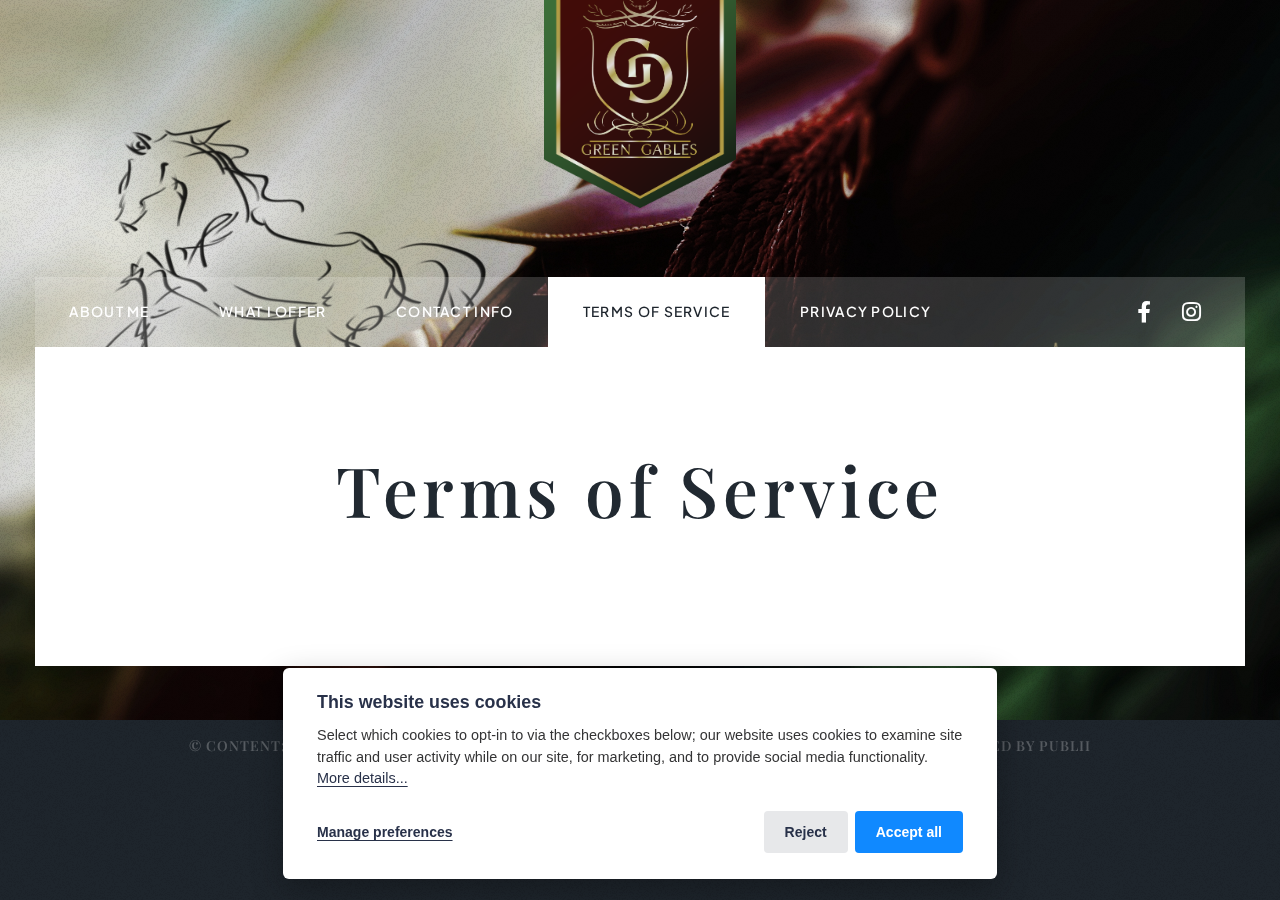
<file: terms-of-service/index.html>
<!DOCTYPE html><html lang="en-gb"><head><meta charset="utf-8"><meta http-equiv="X-UA-Compatible" content="IE=edge"><meta name="viewport" content="width=device-width,initial-scale=1,user-scalable=no"><title>Terms of Service - Green Gables Training</title><meta name="generator" content="Publii Open-Source CMS for Static Site"><link rel="canonical" href="https://jl-kruger.github.io/green-gables-training/terms-of-service/"><link rel="alternate" type="application/atom+xml" href="https://jl-kruger.github.io/green-gables-training/feed.xml" title="Green Gables Training - RSS"><link rel="alternate" type="application/json" href="https://jl-kruger.github.io/green-gables-training/feed.json" title="Green Gables Training - JSON"><meta property="og:title" content="Terms of Service"><meta property="og:image" content="https://jl-kruger.github.io/green-gables-training/media/website/Green-Gables-Logo_FullColorA_Dark.png"><meta property="og:image:width" content="1957"><meta property="og:image:height" content="2475"><meta property="og:site_name" content="Green Gables Training"><meta property="og:description" content=""><meta property="og:url" content="https://jl-kruger.github.io/green-gables-training/terms-of-service/"><meta property="og:type" content="article"><link rel="preload" href="https://jl-kruger.github.io/green-gables-training/assets/dynamic/fonts/montserrat/montserrat.woff2" as="font" type="font/woff2" crossorigin><link rel="preload" href="https://jl-kruger.github.io/green-gables-training/assets/dynamic/fonts/montserrat/montserrat-italic.woff2" as="font" type="font/woff2" crossorigin><link rel="preload" href="https://jl-kruger.github.io/green-gables-training/assets/dynamic/fonts/playfairdisplay/playfairdisplay.woff2" as="font" type="font/woff2" crossorigin><link rel="preload" href="https://jl-kruger.github.io/green-gables-training/assets/dynamic/fonts/playfairdisplay/playfairdisplay-italic.woff2" as="font" type="font/woff2" crossorigin><link rel="stylesheet" href="https://jl-kruger.github.io/green-gables-training/assets/css/fontawesome-all.min.css?v=85514f933f9e0b82460af63f1a403fa5"><link rel="stylesheet" href="https://jl-kruger.github.io/green-gables-training/assets/css/style.css?v=87d39b269f41f27ebd1e4cd44f04bd4b"><noscript><link rel="stylesheet" href="https://jl-kruger.github.io/green-gables-training/assets/css/noscript.css?v=efa867a99f5064d6729e4dc2008ad50b"></noscript><script type="application/ld+json">{"@context":"http://schema.org","@type":"Article","mainEntityOfPage":{"@type":"WebPage","@id":"https://jl-kruger.github.io/green-gables-training/terms-of-service/"},"headline":"Terms of Service","datePublished":"2025-08-11T16:12+02:00","dateModified":"2025-08-11T16:12+02:00","image":{"@type":"ImageObject","url":"https://jl-kruger.github.io/green-gables-training/media/website/Green-Gables-Logo_FullColorA_Dark.png","height":2475,"width":1957},"description":"","author":{"@type":"Person","name":"Kelly O'Keefe","url":"https://jl-kruger.github.io/green-gables-training/authors/kelly-okeefe/"},"publisher":{"@type":"Organization","name":"Kelly O'Keefe","logo":{"@type":"ImageObject","url":"https://jl-kruger.github.io/green-gables-training/media/website/Green-Gables-Logo_FullColorA_Dark.png","height":2475,"width":1957}}}</script><style>#wrapper > .bg {
               background-image: url(https://jl-kruger.github.io/green-gables-training/assets/images/overlay.png), linear-gradient(0deg, rgba(0, 0, 0, 0.1), rgba(0, 0, 0, 0.1)), url(https://jl-kruger.github.io/green-gables-training/media/website/GGHero-A.jpg);
           }</style><noscript><style>img[loading] {
                    opacity: 1;
                }</style></noscript></head><body class="is-preload page-template"><div id="wrapper"><header id="header"><a class="logo logo-image" href="https://jl-kruger.github.io/green-gables-training/"><img src="https://jl-kruger.github.io/green-gables-training/media/website/Green-Gables-Logo_FullColorA_Dark.png" alt="Green Gables Training" width="1957" height="2475"></a></header><nav id="nav"><ul class="links"><li><a href="https://jl-kruger.github.io/green-gables-training/about-me/" target="_self">About Me</a></li><li><a href="https://jl-kruger.github.io/green-gables-training/what-i-offer/" target="_self">What I Offer</a></li><li><a href="https://jl-kruger.github.io/green-gables-training/contact-info/" target="_self">Contact Info</a></li><li class="active"><a href="https://jl-kruger.github.io/green-gables-training/terms-of-service/" target="_self">Terms of Service</a></li><li><a href="https://jl-kruger.github.io/green-gables-training/privacy-policy/" target="_self">Privacy Policy</a></li></ul><ul class="icons"><li><a href="https://www.facebook.com/profile.php?id&#x3D;61578531845732" class="icon brands fa-facebook-f"><span class="label">Facebook</span></a></li><li><a href="https://www.instagram.com/greengablestraining?igsh&#x3D;Mm84dzM2MmYwN2Zv&amp;utm_source&#x3D;qr" class="icon brands fa-instagram"><span class="label">Instagram</span></a></li></ul></nav><main id="main"><article class="post"><header class="major"><h1>Terms of Service</h1><p class="post__inner"></p></header><div class="post__inner post__entry"><p></p></div></article></main><footer id="copyright"><ul><li>© Content: Kelly O'Keefe 2025  |   Theme: Massively</li><li>Design: <a href="https://html5up.net" target="_blank" rel="noopener">HTML5 UP</a> Pand <a href="https://bsky.app/profile/julian-l-kruger.bsky.social" title="JL Kruger on BlueSky" target="_blank" rel="noopener">JL KxX</a></li><li>Powered by Publii</li></ul></footer></div><script src="https://jl-kruger.github.io/green-gables-training/assets/js/jquery.min.js?v=c9771cc3e90e18f5336eedbd0fffb2cf"></script><script src="https://jl-kruger.github.io/green-gables-training/assets/js/jquery.scrollex.min.js?v=f89065e3d988006af9791b44561d7c90"></script><script src="https://jl-kruger.github.io/green-gables-training/assets/js/jquery.scrolly.min.js?v=1ed5a78bde1476875a40f6b9ff44fc14"></script><script src="https://jl-kruger.github.io/green-gables-training/assets/js/browser.min.js?v=c07298dd19048a8a69ad97e754dfe8d0"></script><script src="https://jl-kruger.github.io/green-gables-training/assets/js/breakpoints.min.js?v=81a479eb099e3b187613943b085923b8"></script><script src="https://jl-kruger.github.io/green-gables-training/assets/js/util.min.js?v=4201a626f8c9b614a663b3a1d7d82615"></script><script src="https://jl-kruger.github.io/green-gables-training/assets/js/main.min.js?v=56233c354bd814758be8bff42f7e13a5"></script><script>/*<![CDATA[*/var images=document.querySelectorAll("img[loading]");for(var i=0;i<images.length;i++){if(images[i].complete){images[i].classList.add("is-loaded")}else{images[i].addEventListener("load",function(){this.classList.add("is-loaded")},false)}};/*]]>*/</script><div class="pcb" data-behaviour="badge" data-behaviour-link="#cookie-settings" data-revision="1" data-config-ttl="90" data-debug-mode="false"><div role="dialog" aria-modal="true" aria-hidden="true" aria-labelledby="pcb-title" aria-describedby="pcb-txt" class="pcb__banner"><div class="pcb__inner"><div id="pcb-title" role="heading" aria-level="2" class="pcb__title">This website uses cookies</div><div id="pcb-txt" class="pcb__txt">Select which cookies to opt-in to via the checkboxes below; our website uses cookies to examine site traffic and user activity while on our site, for marketing, and to provide social media functionality. <a href="#not-specified">More details...</a></div><div class="pcb__buttons"><button type="button" class="pcb__btn pcb__btn--link pcb__btn--configure" aria-haspopup="dialog">Manage preferences</button> <button type="button" class="pcb__btn pcb__btn--reject">Reject</button> <button type="button" class="pcb__btn pcb__btn--solid pcb__btn--accept">Accept all</button></div></div></div><div class="pcb__popup" role="dialog" aria-modal="true" aria-hidden="true" aria-labelledby="pcb-popup-title"><div class="pcb__popup__wrapper"><div class="pcb__inner pcb__popup__inner"><div class="pcb__popup__heading"><div id="pcb-popup-title" role="heading" aria-level="2" class="pcb__title">Cookie settings</div><button class="pcb__popup__close" aria-label="Close"></button></div><div class="pcb__popup__content"><div class="pcb__txt pcb__popup__txt">We use cookies to enhance your browsing experience, serve personalized ads or content, and analyze our traffic. By clicking "Accept All", you consent to our use of cookies. <a href="#not-specified">More details...</a></div><ul class="pcb__groups"><li class="pcb__group"><details><summary class="pcb__group__title no-desc">Required</summary></details><div class="pcb__popup__switch is-checked"><input type="checkbox" data-group-name="" id="pcb-group-0" checked="checked"> <label for="pcb-group-0">Required</label></div></li></ul></div><div class="pcb__buttons pcb__popup__buttons"><button type="button" class="pcb__btn pcb__btn--solid pcb__btn--accept">Accept all</button> <button type="button" class="pcb__btn pcb__btn--reject">Reject all</button> <button type="button" class="pcb__btn pcb__btn--save">Save settings</button></div></div></div></div><div class="pcb__overlay" aria-hidden="true"></div><button class="pcb__badge" aria-label="Cookie Policy" aria-hidden="true"><svg xmlns="http://www.w3.org/2000/svg" aria-hidden="true" focusable="false" width="40" height="40" viewBox="0 0 23 23" fill="currentColor"><path d="M21.41 12.71c-.08-.01-.15 0-.22 0h-.03c-.03 0-.05 0-.08.01-.07 0-.13.01-.19.04-.52.21-1.44.19-2.02-.22-.44-.31-.65-.83-.62-1.53a.758.758 0 0 0-.27-.61.73.73 0 0 0-.65-.14c-1.98.51-3.49.23-4.26-.78-.82-1.08-.73-2.89.24-4.49.14-.23.14-.52 0-.75a.756.756 0 0 0-.67-.36c-.64.03-1.11-.1-1.31-.35-.19-.26-.13-.71-.01-1.29.04-.18.06-.38.03-.59-.05-.4-.4-.7-.81-.66C5.1 1.54 1 6.04 1 11.48 1 17.28 5.75 22 11.6 22c5.02 0 9.39-3.54 10.39-8.42.08-.4-.18-.78-.58-.87Zm-9.81 7.82c-5.03 0-9.12-4.06-9.12-9.06 0-4.34 3.05-8 7.25-8.86-.08.7.05 1.33.42 1.81.24.32.66.67 1.38.84-.76 1.86-.65 3.78.36 5.11.61.81 2.03 2 4.95 1.51.18.96.71 1.54 1.18 1.87.62.43 1.38.62 2.1.62.05 0 .09 0 .13-.01-1.23 3.64-4.7 6.18-8.64 6.18ZM13 17c0 .55-.45 1-1 1s-1-.45-1-1 .45-1 1-1 1 .45 1 1Zm5.29-12.3a.99.99 0 0 1-.29-.71c0-.55.45-.99 1-.99a1 1 0 0 1 .71.3c.19.19.29.44.29.71 0 .55-.45.99-1 .99a1 1 0 0 1-.71-.3ZM9 13.5c0 .83-.67 1.5-1.5 1.5S6 14.33 6 13.5 6.67 12 7.5 12s1.5.67 1.5 1.5Zm3.25.81a.744.744 0 0 1-.06-1.05c.28-.32.75-.34 1.05-.06.31.28.33.75.05 1.06-.15.16-.35.25-.56.25-.18 0-.36-.06-.5-.19ZM8.68 7.26c.41.37.44 1 .07 1.41-.2.22-.47.33-.75.33a.96.96 0 0 1-.67-.26c-.41-.37-.44-1-.07-1.41.37-.42 1-.45 1.41-.08Zm11.48 1.88c.18-.19.52-.19.7 0 .05.04.09.1.11.16.03.06.04.12.04.19 0 .13-.05.26-.15.35-.09.1-.22.15-.35.15s-.26-.05-.35-.15a.355.355 0 0 1-.11-.16.433.433 0 0 1-.04-.19c0-.13.05-.26.15-.35Zm-4.93-1.86a.75.75 0 1 1 1.059-1.06.75.75 0 0 1-1.059 1.06Z"/></svg></button></div><script>(function(win) {
    if (!document.querySelector('.pcb')) {
        return;
    }

    var cbConfig = {
        behaviour: document.querySelector('.pcb').getAttribute('data-behaviour'),
        behaviourLink: document.querySelector('.pcb').getAttribute('data-behaviour-link'),
        revision: document.querySelector('.pcb').getAttribute('data-revision'),
        configTTL: parseInt(document.querySelector('.pcb').getAttribute('data-config-ttl'), 10),
        debugMode: document.querySelector('.pcb').getAttribute('data-debug-mode') === 'true',
        initialState: null,
        initialLsState: null,
        previouslyAccepted: []
    };

    var cbUI = {
        wrapper: document.querySelector('.pcb'),
        banner: {
            element: null,
            btnAccept: null,
            btnReject: null,
            btnConfigure: null
        },
        popup: {
            element: null,
            btnClose: null,
            btnSave: null,
            btnAccept: null,
            btnReject: null,
            checkboxes: null,
        },
        overlay: null,
        badge: null,
        blockedScripts: document.querySelectorAll('script[type^="gdpr-blocker/"]'),
        triggerLinks: cbConfig.behaviourLink ? document.querySelectorAll('a[href*="' + cbConfig.behaviourLink + '"]') : null
    };

    function initUI () {
        // setup banner elements
        cbUI.banner.element = cbUI.wrapper.querySelector('.pcb__banner');
        cbUI.banner.btnAccept = cbUI.banner.element.querySelector('.pcb__btn--accept');
        cbUI.banner.btnReject = cbUI.banner.element.querySelector('.pcb__btn--reject');
        cbUI.banner.btnConfigure = cbUI.banner.element.querySelector('.pcb__btn--configure');

        // setup popup elements
        if (cbUI.wrapper.querySelector('.pcb__popup')) {
            cbUI.popup.element = cbUI.wrapper.querySelector('.pcb__popup');
            cbUI.popup.btnClose = cbUI.wrapper.querySelector('.pcb__popup__close');
            cbUI.popup.btnSave = cbUI.popup.element.querySelector('.pcb__btn--save');
            cbUI.popup.btnAccept = cbUI.popup.element.querySelector('.pcb__btn--accept');
            cbUI.popup.btnReject = cbUI.popup.element.querySelector('.pcb__btn--reject');
            cbUI.popup.checkboxes = cbUI.popup.element.querySelector('input[type="checkbox"]');
            // setup overlay
            cbUI.overlay = cbUI.wrapper.querySelector('.pcb__overlay');
        }

        cbUI.badge = cbUI.wrapper.querySelector('.pcb__badge');

        if (cbConfig.behaviour.indexOf('link') > -1) {
            for (var i = 0; i < cbUI.triggerLinks.length; i++) {
                cbUI.triggerLinks[i].addEventListener('click', function(e) {
                    e.preventDefault();
                    showBannerOrPopup();
                });
            }
        }
    }

    function initState () {
        var lsKeyName = getConfigName();
        var currentConfig = localStorage.getItem(lsKeyName);
        var configIsFresh = checkIfConfigIsFresh();

        if (!configIsFresh || currentConfig === null) {
            if (cbConfig.debugMode) {
                console.log('🍪 Config not found, or configuration expired');
            }

            if (window.publiiCBGCM) {
                gtag('consent', 'default', {
                    'ad_storage': window.publiiCBGCM.defaultState.ad_storage ? 'granted' : 'denied',
                    'ad_personalization': window.publiiCBGCM.defaultState.ad_personalization ? 'granted' : 'denied',
                    'ad_user_data': window.publiiCBGCM.defaultState.ad_user_data ? 'granted' : 'denied',
                    'analytics_storage': window.publiiCBGCM.defaultState.analytics_storage ? 'granted' : 'denied',
                    'personalization_storage': window.publiiCBGCM.defaultState.personalization_storage ? 'granted' : 'denied',
                    'functionality_storage': window.publiiCBGCM.defaultState.functionality_storage ? 'granted' : 'denied',
                    'security_storage': window.publiiCBGCM.defaultState.security_storage ? 'granted' : 'denied'
                });  
                
                if (cbConfig.debugMode) {
                    console.log('🍪 GCMv2 DEFAULT STATE: ' + JSON.stringify({
                        'ad_storage': window.publiiCBGCM.defaultState.ad_storage ? 'granted' : 'denied',
                        'ad_personalization': window.publiiCBGCM.defaultState.ad_personalization ? 'granted' : 'denied',
                        'ad_user_data': window.publiiCBGCM.defaultState.ad_user_data ? 'granted' : 'denied',
                        'analytics_storage': window.publiiCBGCM.defaultState.analytics_storage ? 'granted' : 'denied',
                        'personalization_storage': window.publiiCBGCM.defaultState.personalization_storage ? 'granted' : 'denied',
                        'functionality_storage': window.publiiCBGCM.defaultState.functionality_storage ? 'granted' : 'denied',
                        'security_storage': window.publiiCBGCM.defaultState.security_storage ? 'granted' : 'denied'
                    }));
                }
            }

            showBanner();
        } else if (typeof currentConfig === 'string') {
            if (cbConfig.debugMode) {
                console.log('🍪 Config founded');
            }

            cbConfig.initialLsState = currentConfig.split(',');

            if (window.publiiCBGCM) {
                gtag('consent', 'default', {
                    'ad_storage': getDefaultConsentState(currentConfig, 'ad_storage'),
                    'ad_personalization': getDefaultConsentState(currentConfig, 'ad_personalization'),
                    'ad_user_data': getDefaultConsentState(currentConfig, 'ad_user_data'),
                    'analytics_storage': getDefaultConsentState(currentConfig, 'analytics_storage'),
                    'personalization_storage': getDefaultConsentState(currentConfig, 'personalization_storage'),
                    'functionality_storage': getDefaultConsentState(currentConfig, 'functionality_storage'),
                    'security_storage': getDefaultConsentState(currentConfig, 'security_storage')
                });
                
                if (cbConfig.debugMode) {
                    console.log('🍪 GCMv2 DEFAULT STATE: ' + JSON.stringify({
                        'ad_storage': getDefaultConsentState(currentConfig, 'ad_storage'),
                        'ad_personalization': getDefaultConsentState(currentConfig, 'ad_personalization'),
                        'ad_user_data': getDefaultConsentState(currentConfig, 'ad_user_data'),
                        'analytics_storage': getDefaultConsentState(currentConfig, 'analytics_storage'),
                        'personalization_storage': getDefaultConsentState(currentConfig, 'personalization_storage'),
                        'functionality_storage': getDefaultConsentState(currentConfig, 'functionality_storage'),
                        'security_storage': getDefaultConsentState(currentConfig, 'security_storage')
                    }));
                }
            }

            showBadge();

            if (cbUI.popup.element) {
                var allowedGroups = currentConfig.split(',');
                var checkedCheckboxes = cbUI.popup.element.querySelectorAll('input[type="checkbox"]:checked');

                for (var j = 0; j < checkedCheckboxes.length; j++) {
                    var name = checkedCheckboxes[j].getAttribute('data-group-name');

                    if (name && name !== '-' && allowedGroups.indexOf(name) === -1) {
                        checkedCheckboxes[j].checked = false;
                    }
                }

                for (var i = 0; i < allowedGroups.length; i++) {
                    var checkbox = cbUI.popup.element.querySelector('input[type="checkbox"][data-group-name="' + allowedGroups[i] + '"]');

                    if (checkbox) {
                        checkbox.checked = true;
                    }

                    allowCookieGroup(allowedGroups[i]);
                }
            }
        }

        setTimeout(function () {
            cbConfig.initialState = getInitialStateOfConsents();
        }, 0);
    }

    function checkIfConfigIsFresh () {
        var lastConfigSave = localStorage.getItem('publii-gdpr-cookies-config-save-date');

        if (lastConfigSave === null) {
            return false;
        }

        lastConfigSave = parseInt(lastConfigSave, 10);

        if (lastConfigSave === 0) {
            return true;
        }

        if (+new Date() - lastConfigSave < cbConfig.configTTL * 24 * 60 * 60 * 1000) {
            return true;
        }

        return false;
    }

    function getDefaultConsentState (currentConfig, consentGroup) {
        let configGroups = currentConfig.split(',');

        for (let i = 0; i < configGroups.length; i++) {
            let groupName = configGroups[i];
            let group = window.publiiCBGCM.groups.find(group => group.cookieGroup === groupName);

            if (group && group[consentGroup]) {
                return 'granted';
            }
        }  
        
        if (window.publiiCBGCM.defaultState[consentGroup]) {
            return 'granted'; 
        }
        
        return 'denied';
    }

    function initBannerEvents () {
        cbUI.banner.btnAccept.addEventListener('click', function (e) {
            e.preventDefault();
            acceptAllCookies('banner');
            showBadge();
        }, false);

        if (cbUI.banner.btnReject) {
            cbUI.banner.btnReject.addEventListener('click', function (e) {
                e.preventDefault();
                rejectAllCookies();
                showBadge();
            }, false);
        }

        if (cbUI.banner.btnConfigure) {
            cbUI.banner.btnConfigure.addEventListener('click', function (e) {
                e.preventDefault();
                hideBanner();
                showAdvancedPopup();
                showBadge();
            }, false);
        }
    }

    function initPopupEvents () {
        if (!cbUI.popup.element) {
            return;
        }

        cbUI.overlay.addEventListener('click', function (e) {
            hideAdvancedPopup();
        }, false);

        cbUI.popup.element.addEventListener('click', function (e) {
            e.stopPropagation();
        }, false);

        cbUI.popup.btnAccept.addEventListener('click', function (e) {
            e.preventDefault();
            acceptAllCookies('popup');
        }, false);

        cbUI.popup.btnReject.addEventListener('click', function (e) {
            e.preventDefault();
            rejectAllCookies();
        }, false);

        cbUI.popup.btnSave.addEventListener('click', function (e) {
            e.preventDefault();
            saveConfiguration();
        }, false);

        cbUI.popup.btnClose.addEventListener('click', function (e) {
            e.preventDefault();
            hideAdvancedPopup();
        }, false);
    }

    function initBadgeEvents () {
        if (!cbUI.badge) {
            return;
        }

        cbUI.badge.addEventListener('click', function (e) {
            showBannerOrPopup();
        }, false);
    }

    initUI();
    initState();
    initBannerEvents();
    initPopupEvents();
    initBadgeEvents();

    /**
     * API
     */
    function addScript (src, inline) {
        var newScript = document.createElement('script');

        if (src) {
            newScript.setAttribute('src', src);
        }

        if (inline) {
            newScript.text = inline;
        }

        document.body.appendChild(newScript);
    }

    function allowCookieGroup (allowedGroup) {
        var scripts = document.querySelectorAll('script[type="gdpr-blocker/' + allowedGroup + '"]');
        cbConfig.previouslyAccepted.push(allowedGroup);
    
        for (var j = 0; j < scripts.length; j++) {
            addScript(scripts[j].src, scripts[j].text);
        }

        var groupEvent = new Event('publii-cookie-banner-unblock-' + allowedGroup);
        document.body.dispatchEvent(groupEvent);
        unlockEmbeds(allowedGroup);

        if (cbConfig.debugMode) {
            console.log('🍪 Allowed group: ' + allowedGroup);
        }

        if (window.publiiCBGCM && (!cbConfig.initialLsState || cbConfig.initialLsState.indexOf(allowedGroup) === -1)) {
            let consentResult = {};
            let group = window.publiiCBGCM.groups.find(group => group.cookieGroup === allowedGroup);

            if (group) {
                let foundSomeConsents = false;

                Object.keys(group).forEach(key => {
                    if (key !== 'cookieGroup' && group[key] === true) {
                        consentResult[key] = 'granted';
                        foundSomeConsents = true;
                    }
                });

                if (foundSomeConsents) {
                    gtag('consent', 'update', consentResult);   

                    if (cbConfig.debugMode) {
                        console.log('🍪 GCMv2 UPDATE: ' + JSON.stringify(consentResult));
                    }
                }
            }
        }
    }

    function showBannerOrPopup () {
        if (cbUI.popup.element) {
            showAdvancedPopup();
        } else {
            showBanner();
        }
    }

    function showAdvancedPopup () {
        cbUI.popup.element.classList.add('is-visible');
        cbUI.overlay.classList.add('is-visible');
        cbUI.popup.element.setAttribute('aria-hidden', 'false');
        cbUI.overlay.setAttribute('aria-hidden', 'false');
    }

    function hideAdvancedPopup () {
        cbUI.popup.element.classList.remove('is-visible');
        cbUI.overlay.classList.remove('is-visible');
        cbUI.popup.element.setAttribute('aria-hidden', 'true');
        cbUI.overlay.setAttribute('aria-hidden', 'true');
    }

    function showBanner () {
        cbUI.banner.element.classList.add('is-visible');
        cbUI.banner.element.setAttribute('aria-hidden', 'false');
    }

    function hideBanner () {
        cbUI.banner.element.classList.remove('is-visible');
        cbUI.banner.element.setAttribute('aria-hidden', 'true');
    }

    function showBadge () {
        if (!cbUI.badge) {
            return;
        }

        cbUI.badge.classList.add('is-visible');
        cbUI.badge.setAttribute('aria-hidden', 'false');
    }

    function getConfigName () {
        var lsKeyName = 'publii-gdpr-allowed-cookies';

        if (cbConfig.revision) {
            lsKeyName = lsKeyName + '-v' + parseInt(cbConfig.revision, 10);
        }

        return lsKeyName;
    }

    function storeConfiguration (allowedGroups) {
        var lsKeyName = getConfigName();
        var dataToStore = allowedGroups.join(',');
        localStorage.setItem(lsKeyName, dataToStore);

        if (cbConfig.configTTL === 0) {
            localStorage.setItem('publii-gdpr-cookies-config-save-date', 0);

            if (cbConfig.debugMode) {
                console.log('🍪 Store never expiring configuration');
            }
        } else {
            localStorage.setItem('publii-gdpr-cookies-config-save-date', +new Date());
        }
    }

    function getInitialStateOfConsents () {
        if (!cbUI.popup.element) {
            return [];
        }

        var checkedGroups = cbUI.popup.element.querySelectorAll('input[type="checkbox"]:checked');
        var groups = [];

        for (var i = 0; i < checkedGroups.length; i++) {
            var allowedGroup = checkedGroups[i].getAttribute('data-group-name');

            if (allowedGroup !== '') {
                groups.push(allowedGroup);
            }
        }

        if (cbConfig.debugMode) {
            console.log('🍪 Initial state: ' + groups.join(', '));
        }

        return groups;
    }

    function getCurrentStateOfConsents () {
        if (!cbUI.popup.element) {
            return [];
        }

        var checkedGroups = cbUI.popup.element.querySelectorAll('input[type="checkbox"]:checked');
        var groups = [];

        for (var i = 0; i < checkedGroups.length; i++) {
            var allowedGroup = checkedGroups[i].getAttribute('data-group-name');

            if (allowedGroup !== '') {
                groups.push(allowedGroup);
            }
        }

        if (cbConfig.debugMode) {
            console.log('🍪 State to save: ' + groups.join(', '));
        }

        return groups;
    }

    function getAllGroups () {
        if (!cbUI.popup.element) {
            return [];
        }

        var checkedGroups = cbUI.popup.element.querySelectorAll('input[type="checkbox"]');
        var groups = [];

        for (var i = 0; i < checkedGroups.length; i++) {
            var allowedGroup = checkedGroups[i].getAttribute('data-group-name');

            if (allowedGroup !== '') {
                groups.push(allowedGroup);
            }
        }

        return groups;
    }

    function acceptAllCookies (source) {
        var groupsToAccept = getAllGroups();
        storeConfiguration(groupsToAccept);

        for (var i = 0; i < groupsToAccept.length; i++) {
            var group = groupsToAccept[i];

            if (cbConfig.initialState.indexOf(group) > -1 || cbConfig.previouslyAccepted.indexOf(group) > -1) {
                if (cbConfig.debugMode) {
                    console.log('🍪 Skip previously activated group: ' + group);
                }

                continue;
            }

            allowCookieGroup(group);
        }

        if (cbUI.popup.element) {
            var checkboxesToCheck = cbUI.popup.element.querySelectorAll('input[type="checkbox"]');

            for (var j = 0; j < checkboxesToCheck.length; j++) {
                checkboxesToCheck[j].checked = true;
            }
        }

        if (cbConfig.debugMode) {
            console.log('🍪 Accept all cookies: ', groupsToAccept.join(', '));
        }

        if (source === 'popup') {
            hideAdvancedPopup();
        } else if (source === 'banner') {
            hideBanner();
        }
    }

    function rejectAllCookies () {
        if (cbConfig.debugMode) {
            console.log('🍪 Reject all cookies');
        }

        storeConfiguration([]);
        setTimeout(function () {
            window.location.reload();
        }, 100);
    }

    function saveConfiguration () {
        var groupsToAccept = getCurrentStateOfConsents();
        storeConfiguration(groupsToAccept);

        if (cbConfig.debugMode) {
            console.log('🍪 Save new config: ', groupsToAccept.join(', '));
        }

        if (reloadIsNeeded(groupsToAccept)) {
            setTimeout(function () {
                window.location.reload();
            }, 100);
            return;
        }

        for (var i = 0; i < groupsToAccept.length; i++) {
            var group = groupsToAccept[i];

            if (cbConfig.initialState.indexOf(group) > -1 || cbConfig.previouslyAccepted.indexOf(group) > -1) {
                if (cbConfig.debugMode) {
                    console.log('🍪 Skip previously activated group: ' + group);
                }

                continue;
            }

            allowCookieGroup(group);
        }

        hideAdvancedPopup();
    }

    function reloadIsNeeded (groupsToAccept) {
        // check if user rejected consent for initial groups
        var initialGroups = cbConfig.initialState;
        var previouslyAcceptedGroups = cbConfig.previouslyAccepted;
        var groupsToCheck = initialGroups.concat(previouslyAcceptedGroups);

        for (var i = 0; i < groupsToCheck.length; i++) {
            var groupToCheck = groupsToCheck[i];

            if (groupToCheck !== '' && groupsToAccept.indexOf(groupToCheck) === -1) {
                if (cbConfig.debugMode) {
                    console.log('🍪 Reload is needed due lack of: ', groupToCheck);
                }

                return true;
            }
        }

        return false;
    }

    function unlockEmbeds (cookieGroup) {
        var iframesToUnlock = document.querySelectorAll('.pec-wrapper[data-consent-group-id="' + cookieGroup + '"]');

        for (var i = 0; i < iframesToUnlock.length; i++) {
            var iframeWrapper = iframesToUnlock[i];
            iframeWrapper.querySelector('.pec-overlay').classList.remove('is-active');
            iframeWrapper.querySelector('.pec-overlay').setAttribute('aria-hidden', 'true');
            var iframe = iframeWrapper.querySelector('iframe');
            iframe.setAttribute('src', iframe.getAttribute('data-consent-src'));
        }
    }

    win.publiiEmbedConsentGiven = function (cookieGroup) {
        // it will unlock embeds
        allowCookieGroup(cookieGroup);

        var checkbox = cbUI.popup.element.querySelector('input[type="checkbox"][data-group-name="' + cookieGroup + '"]');

        if (checkbox) {
            checkbox.checked = true;
        }

        var groupsToAccept = getCurrentStateOfConsents();
        storeConfiguration(groupsToAccept);

        if (cbConfig.debugMode) {
            console.log('🍪 Save new config: ', groupsToAccept.join(', '));
        }
    }
})(window);</script></body></html>
</file>
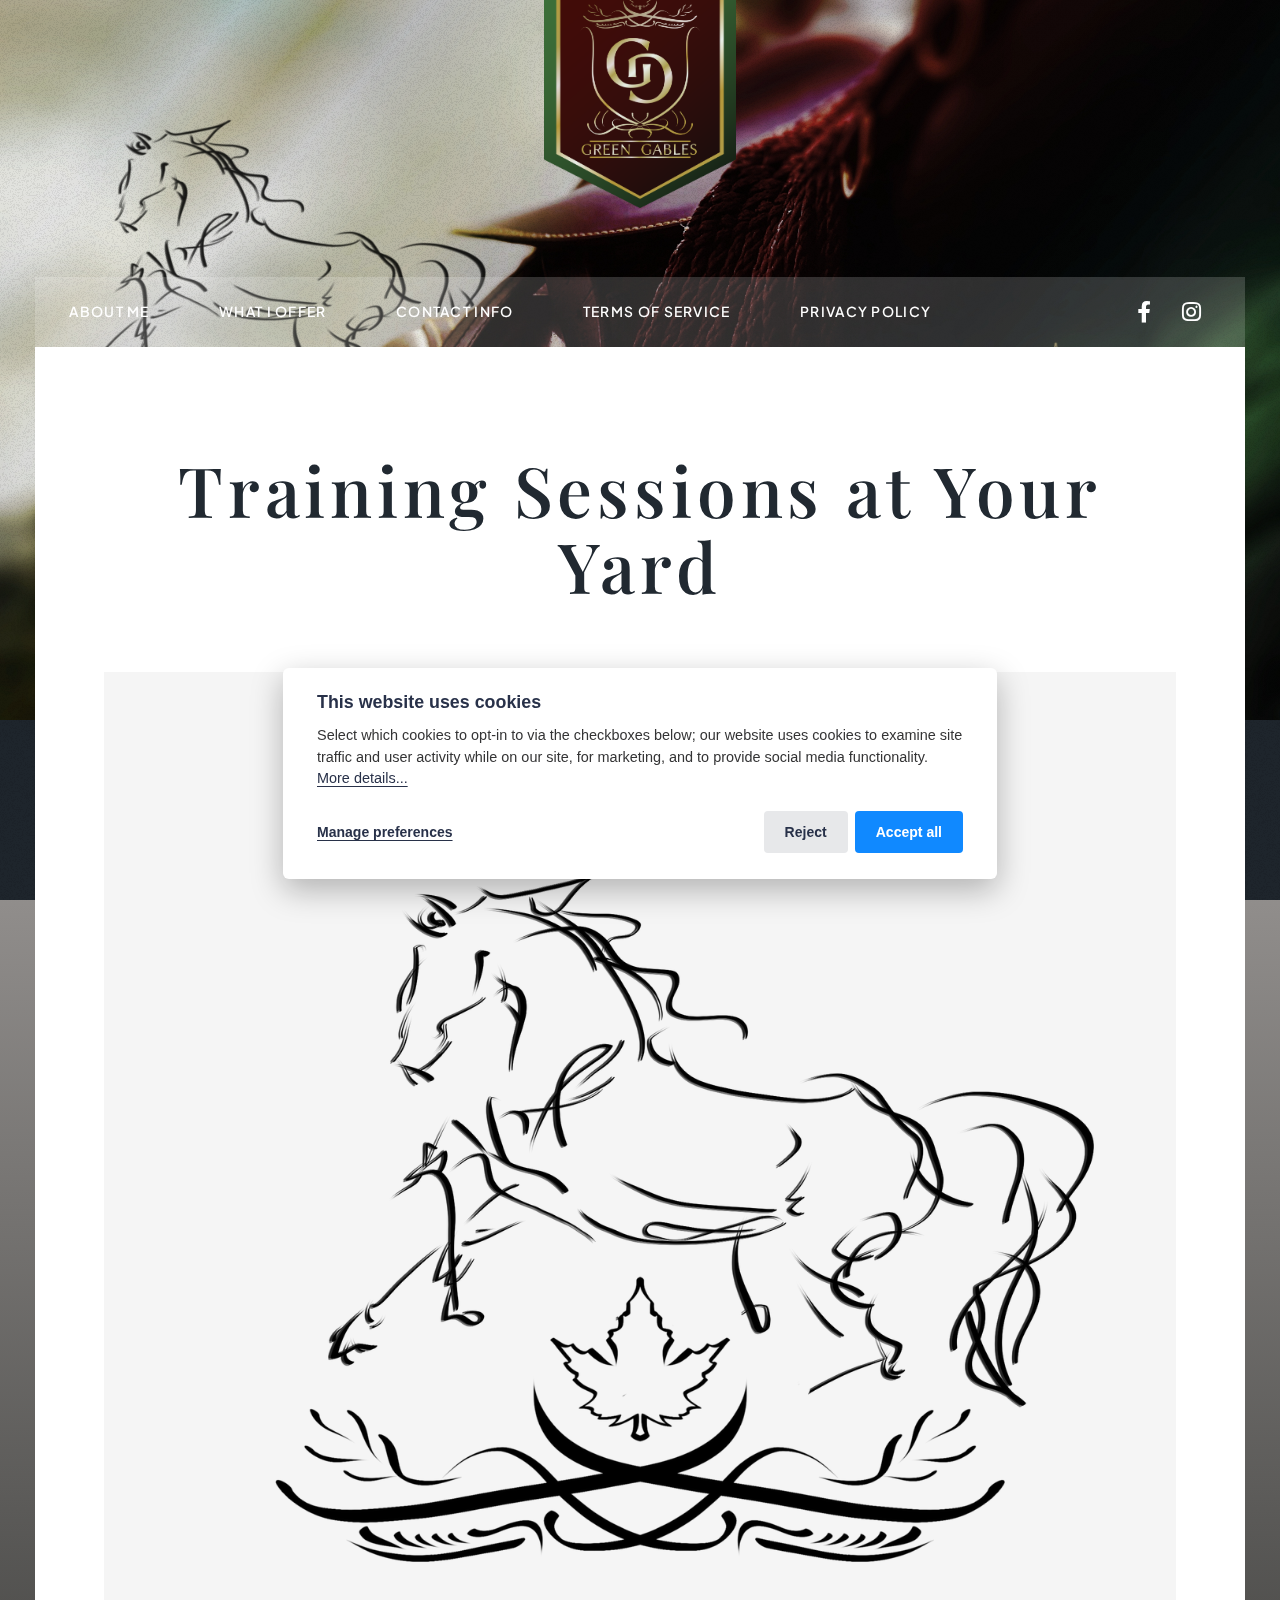
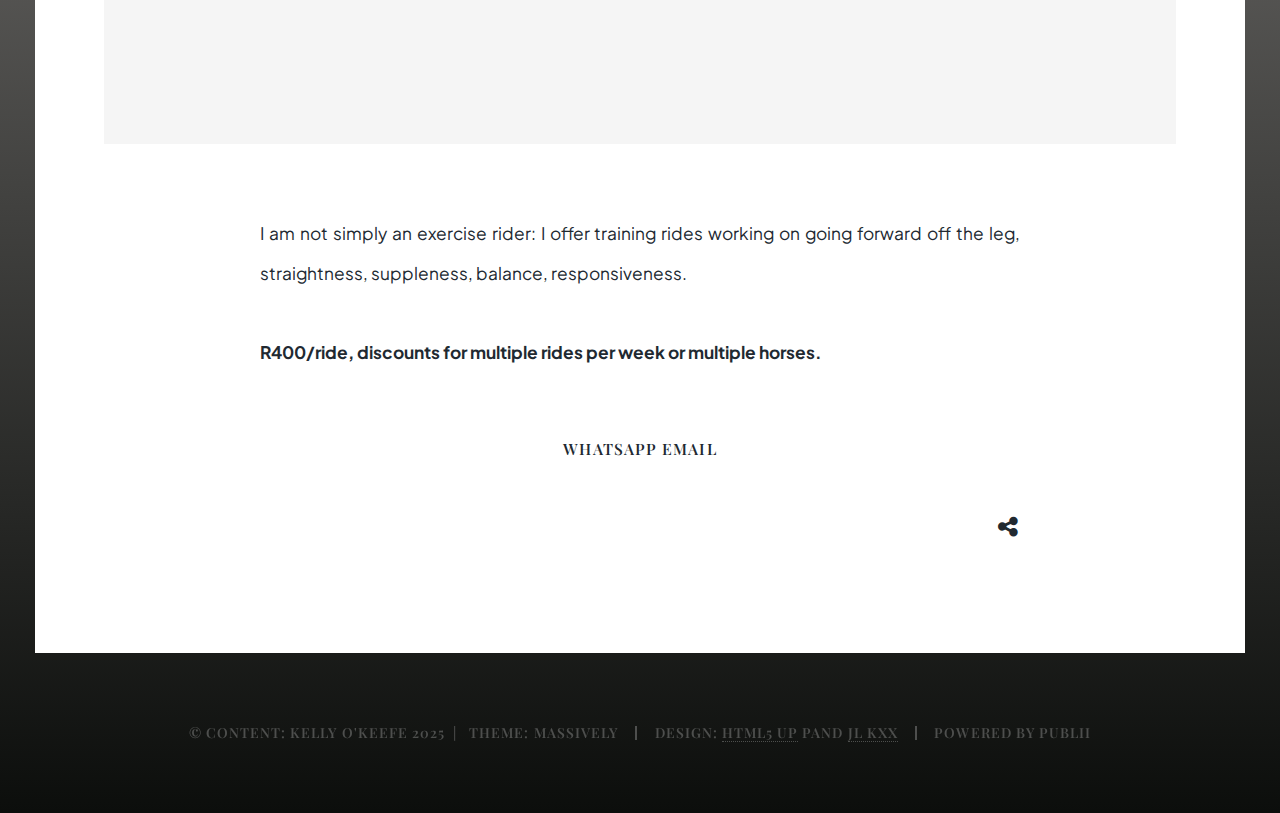
<file: what-i-offer-2/index.html>
<!DOCTYPE html><html lang="en-gb"><head><meta charset="utf-8"><meta http-equiv="X-UA-Compatible" content="IE=edge"><meta name="viewport" content="width=device-width,initial-scale=1,user-scalable=no"><title>Training Sessions at Your Yard - Green Gables Training</title><meta name="description" content="I am not simply an exercise rider: I offer training rides working on going forward off the leg, straightness, suppleness, balance, responsiveness. R400/ride, discounts for multiple rides per week or multiple horses. WHATSAPP EMAIL"><meta name="generator" content="Publii Open-Source CMS for Static Site"><link rel="canonical" href="https://jl-kruger.github.io/green-gables-training/what-i-offer-2/"><link rel="alternate" type="application/atom+xml" href="https://jl-kruger.github.io/green-gables-training/feed.xml" title="Green Gables Training - RSS"><link rel="alternate" type="application/json" href="https://jl-kruger.github.io/green-gables-training/feed.json" title="Green Gables Training - JSON"><meta property="og:title" content="Training Sessions at Your Yard"><meta property="og:image" content="https://jl-kruger.github.io/green-gables-training/media/posts/8/Green-Gables-Logo_B.png"><meta property="og:image:width" content="2480"><meta property="og:image:height" content="2480"><meta property="og:site_name" content="Green Gables Training"><meta property="og:description" content="I am not simply an exercise rider: I offer training rides working on going forward off the leg, straightness, suppleness, balance, responsiveness. R400/ride, discounts for multiple rides per week or multiple horses. WHATSAPP EMAIL"><meta property="og:url" content="https://jl-kruger.github.io/green-gables-training/what-i-offer-2/"><meta property="og:type" content="article"><link rel="preload" href="https://jl-kruger.github.io/green-gables-training/assets/dynamic/fonts/montserrat/montserrat.woff2" as="font" type="font/woff2" crossorigin><link rel="preload" href="https://jl-kruger.github.io/green-gables-training/assets/dynamic/fonts/montserrat/montserrat-italic.woff2" as="font" type="font/woff2" crossorigin><link rel="preload" href="https://jl-kruger.github.io/green-gables-training/assets/dynamic/fonts/playfairdisplay/playfairdisplay.woff2" as="font" type="font/woff2" crossorigin><link rel="preload" href="https://jl-kruger.github.io/green-gables-training/assets/dynamic/fonts/playfairdisplay/playfairdisplay-italic.woff2" as="font" type="font/woff2" crossorigin><link rel="stylesheet" href="https://jl-kruger.github.io/green-gables-training/assets/css/fontawesome-all.min.css?v=85514f933f9e0b82460af63f1a403fa5"><link rel="stylesheet" href="https://jl-kruger.github.io/green-gables-training/assets/css/style.css?v=58ec5b8d0a07466e75478959c54f0d7c"><noscript><link rel="stylesheet" href="https://jl-kruger.github.io/green-gables-training/assets/css/noscript.css?v=efa867a99f5064d6729e4dc2008ad50b"></noscript><script type="application/ld+json">{"@context":"http://schema.org","@type":"Article","mainEntityOfPage":{"@type":"WebPage","@id":"https://jl-kruger.github.io/green-gables-training/what-i-offer-2/"},"headline":"Training Sessions at Your Yard","datePublished":"2025-08-11T17:49+02:00","dateModified":"2025-08-21T19:34+02:00","image":{"@type":"ImageObject","url":"https://jl-kruger.github.io/green-gables-training/media/posts/8/Green-Gables-Logo_B.png","height":2480,"width":2480},"description":"I am not simply an exercise rider: I offer training rides working on going forward off the leg, straightness, suppleness, balance, responsiveness. R400/ride, discounts for multiple rides per week or multiple horses. WHATSAPP EMAIL","author":{"@type":"Person","name":"Kelly O'Keefe","url":"https://jl-kruger.github.io/green-gables-training/authors/kelly-okeefe/"},"publisher":{"@type":"Organization","name":"Kelly O'Keefe","logo":{"@type":"ImageObject","url":"https://jl-kruger.github.io/green-gables-training/media/website/Green-Gables-Logo_FullColorA_Dark.png","height":2475,"width":1957}}}</script><style>#wrapper > .bg {
               background-image: url(https://jl-kruger.github.io/green-gables-training/assets/images/overlay.png), linear-gradient(0deg, rgba(0, 0, 0, 0.1), rgba(0, 0, 0, 0.1)), url(https://jl-kruger.github.io/green-gables-training/media/website/GGHero-A.jpg);
           }</style><noscript><style>img[loading] {
                    opacity: 1;
                }</style></noscript></head><body class="is-preload post-template"><div id="wrapper"><header id="header"><a class="logo logo-image" href="https://jl-kruger.github.io/green-gables-training/"><img src="https://jl-kruger.github.io/green-gables-training/media/website/Green-Gables-Logo_FullColorA_Dark.png" alt="Green Gables Training" width="1957" height="2475"></a></header><nav id="nav"><ul class="links"><li><a href="https://jl-kruger.github.io/green-gables-training/about-me/" target="_self">About Me</a></li><li><a href="https://jl-kruger.github.io/green-gables-training/what-i-offer/" target="_self">What I Offer</a></li><li><a href="https://jl-kruger.github.io/green-gables-training/contact-info/" target="_self">Contact Info</a></li><li><a href="https://jl-kruger.github.io/green-gables-training/terms-of-service/" target="_self">Terms of Service</a></li><li><a href="https://jl-kruger.github.io/green-gables-training/privacy-policy/" target="_self">Privacy Policy</a></li></ul><ul class="icons"><li><a href="https://www.facebook.com/profile.php?id&#x3D;61578531845732" class="icon brands fa-facebook-f"><span class="label">Facebook</span></a></li><li><a href="https://www.instagram.com/greengablestraining?igsh&#x3D;Mm84dzM2MmYwN2Zv&amp;utm_source&#x3D;qr" class="icon brands fa-instagram"><span class="label">Instagram</span></a></li></ul></nav><main id="main"><article class="post"><header class="major"><h1>Training Sessions at Your Yard</h1><p class="post__inner"></p></header><figure class="image main"><img src="https://jl-kruger.github.io/green-gables-training/media/posts/8/Green-Gables-Logo_B.png" srcset="https://jl-kruger.github.io/green-gables-training/media/posts/8/responsive/Green-Gables-Logo_B-xs.png 300w, https://jl-kruger.github.io/green-gables-training/media/posts/8/responsive/Green-Gables-Logo_B-sm.png 480w, https://jl-kruger.github.io/green-gables-training/media/posts/8/responsive/Green-Gables-Logo_B-md.png 768w, https://jl-kruger.github.io/green-gables-training/media/posts/8/responsive/Green-Gables-Logo_B-lg.png 1024w, https://jl-kruger.github.io/green-gables-training/media/posts/8/responsive/Green-Gables-Logo_B-xl.png 1360w" sizes="(max-width: 1360px) 100vw, 1360px" loading="lazy" height="2480" width="2480" alt=""></figure><div class="post__inner post__entry"><p>I am not simply an exercise rider: I offer training rides working on going forward off the leg, straightness, suppleness, balance, responsiveness.<br><br><strong>R400/ride, discounts for multiple rides per week or multiple horses.</strong><br></p><div><h5 class="align-center"><br><a class="specbut" href="https://wa.me/27799986675?text=%2AWebsite%20Enquiry%2A%20Please%20leave%20this%20line%20here%20so%20that%20I%20have%20context%20for%20your%20message.%0D%0A" title="Opens a Chat in WhatsApp" target="_blank" rel="noopener">WHATSAPP</a> <a class="specbut" href="mailto:greengables.gp@gmail.com?subject=GREEN%20GABLES%20WEBSITE%20ENQUIRY" title="Opens a new email in your email client" target="_blank" rel="noopener">EMAIL</a><br></h5></div></div><footer class="post__inner post__footer"><div class="post__share-tag-container"><div class="post__share"><button class="post__share-button js-post__share-button icon" aria-label="Share button"><i class="fas fa-share-alt"></i></button><div class="post__share-popup js-post__share-popup"><a href="https://www.facebook.com/sharer/sharer.php?u=https%3A%2F%2Fjl-kruger.github.io%2Fgreen-gables-training%2Fwhat-i-offer-2%2F" class="js-share icon brands fa-facebook-f" rel="nofollow noopener noreferrer"><span class="label">Facebook</span> </a><a href="https://www.linkedin.com/sharing/share-offsite/?url=https%3A%2F%2Fjl-kruger.github.io%2Fgreen-gables-training%2Fwhat-i-offer-2%2F" class="js-share icon brands fa-linkedin" rel="nofollow noopener noreferrer"><span class="label">LinkedIn</span> </a><a href="https://api.whatsapp.com/send?text=Training%20Sessions%20at%20Your%20Yard https%3A%2F%2Fjl-kruger.github.io%2Fgreen-gables-training%2Fwhat-i-offer-2%2F" class="js-share icon brands fa-whatsapp" rel="nofollow noopener noreferrer"><span class="label">WhatsApp</span></a></div></div></div></footer></article></main><footer id="copyright"><ul><li>© Content: Kelly O'Keefe 2025  |   Theme: Massively</li><li>Design: <a href="https://html5up.net" target="_blank" rel="noopener">HTML5 UP</a> Pand <a href="https://bsky.app/profile/julian-l-kruger.bsky.social" title="JL Kruger on BlueSky" target="_blank" rel="noopener">JL KxX</a></li><li>Powered by Publii</li></ul></footer></div><script src="https://jl-kruger.github.io/green-gables-training/assets/js/jquery.min.js?v=c9771cc3e90e18f5336eedbd0fffb2cf"></script><script src="https://jl-kruger.github.io/green-gables-training/assets/js/jquery.scrollex.min.js?v=f89065e3d988006af9791b44561d7c90"></script><script src="https://jl-kruger.github.io/green-gables-training/assets/js/jquery.scrolly.min.js?v=1ed5a78bde1476875a40f6b9ff44fc14"></script><script src="https://jl-kruger.github.io/green-gables-training/assets/js/browser.min.js?v=c07298dd19048a8a69ad97e754dfe8d0"></script><script src="https://jl-kruger.github.io/green-gables-training/assets/js/breakpoints.min.js?v=81a479eb099e3b187613943b085923b8"></script><script src="https://jl-kruger.github.io/green-gables-training/assets/js/util.min.js?v=4201a626f8c9b614a663b3a1d7d82615"></script><script src="https://jl-kruger.github.io/green-gables-training/assets/js/main.min.js?v=56233c354bd814758be8bff42f7e13a5"></script><script>/*<![CDATA[*/var images=document.querySelectorAll("img[loading]");for(var i=0;i<images.length;i++){if(images[i].complete){images[i].classList.add("is-loaded")}else{images[i].addEventListener("load",function(){this.classList.add("is-loaded")},false)}};/*]]>*/</script><div class="pcb" data-behaviour="badge" data-behaviour-link="#cookie-settings" data-revision="1" data-config-ttl="90" data-debug-mode="false"><div role="dialog" aria-modal="true" aria-hidden="true" aria-labelledby="pcb-title" aria-describedby="pcb-txt" class="pcb__banner"><div class="pcb__inner"><div id="pcb-title" role="heading" aria-level="2" class="pcb__title">This website uses cookies</div><div id="pcb-txt" class="pcb__txt">Select which cookies to opt-in to via the checkboxes below; our website uses cookies to examine site traffic and user activity while on our site, for marketing, and to provide social media functionality. <a href="#not-specified">More details...</a></div><div class="pcb__buttons"><button type="button" class="pcb__btn pcb__btn--link pcb__btn--configure" aria-haspopup="dialog">Manage preferences</button> <button type="button" class="pcb__btn pcb__btn--reject">Reject</button> <button type="button" class="pcb__btn pcb__btn--solid pcb__btn--accept">Accept all</button></div></div></div><div class="pcb__popup" role="dialog" aria-modal="true" aria-hidden="true" aria-labelledby="pcb-popup-title"><div class="pcb__popup__wrapper"><div class="pcb__inner pcb__popup__inner"><div class="pcb__popup__heading"><div id="pcb-popup-title" role="heading" aria-level="2" class="pcb__title">Cookie settings</div><button class="pcb__popup__close" aria-label="Close"></button></div><div class="pcb__popup__content"><div class="pcb__txt pcb__popup__txt">We use cookies to enhance your browsing experience, serve personalized ads or content, and analyze our traffic. By clicking "Accept All", you consent to our use of cookies. <a href="#not-specified">More details...</a></div><ul class="pcb__groups"><li class="pcb__group"><details><summary class="pcb__group__title no-desc">Required</summary></details><div class="pcb__popup__switch is-checked"><input type="checkbox" data-group-name="" id="pcb-group-0" checked="checked"> <label for="pcb-group-0">Required</label></div></li></ul></div><div class="pcb__buttons pcb__popup__buttons"><button type="button" class="pcb__btn pcb__btn--solid pcb__btn--accept">Accept all</button> <button type="button" class="pcb__btn pcb__btn--reject">Reject all</button> <button type="button" class="pcb__btn pcb__btn--save">Save settings</button></div></div></div></div><div class="pcb__overlay" aria-hidden="true"></div><button class="pcb__badge" aria-label="Cookie Policy" aria-hidden="true"><svg xmlns="http://www.w3.org/2000/svg" aria-hidden="true" focusable="false" width="40" height="40" viewBox="0 0 23 23" fill="currentColor"><path d="M21.41 12.71c-.08-.01-.15 0-.22 0h-.03c-.03 0-.05 0-.08.01-.07 0-.13.01-.19.04-.52.21-1.44.19-2.02-.22-.44-.31-.65-.83-.62-1.53a.758.758 0 0 0-.27-.61.73.73 0 0 0-.65-.14c-1.98.51-3.49.23-4.26-.78-.82-1.08-.73-2.89.24-4.49.14-.23.14-.52 0-.75a.756.756 0 0 0-.67-.36c-.64.03-1.11-.1-1.31-.35-.19-.26-.13-.71-.01-1.29.04-.18.06-.38.03-.59-.05-.4-.4-.7-.81-.66C5.1 1.54 1 6.04 1 11.48 1 17.28 5.75 22 11.6 22c5.02 0 9.39-3.54 10.39-8.42.08-.4-.18-.78-.58-.87Zm-9.81 7.82c-5.03 0-9.12-4.06-9.12-9.06 0-4.34 3.05-8 7.25-8.86-.08.7.05 1.33.42 1.81.24.32.66.67 1.38.84-.76 1.86-.65 3.78.36 5.11.61.81 2.03 2 4.95 1.51.18.96.71 1.54 1.18 1.87.62.43 1.38.62 2.1.62.05 0 .09 0 .13-.01-1.23 3.64-4.7 6.18-8.64 6.18ZM13 17c0 .55-.45 1-1 1s-1-.45-1-1 .45-1 1-1 1 .45 1 1Zm5.29-12.3a.99.99 0 0 1-.29-.71c0-.55.45-.99 1-.99a1 1 0 0 1 .71.3c.19.19.29.44.29.71 0 .55-.45.99-1 .99a1 1 0 0 1-.71-.3ZM9 13.5c0 .83-.67 1.5-1.5 1.5S6 14.33 6 13.5 6.67 12 7.5 12s1.5.67 1.5 1.5Zm3.25.81a.744.744 0 0 1-.06-1.05c.28-.32.75-.34 1.05-.06.31.28.33.75.05 1.06-.15.16-.35.25-.56.25-.18 0-.36-.06-.5-.19ZM8.68 7.26c.41.37.44 1 .07 1.41-.2.22-.47.33-.75.33a.96.96 0 0 1-.67-.26c-.41-.37-.44-1-.07-1.41.37-.42 1-.45 1.41-.08Zm11.48 1.88c.18-.19.52-.19.7 0 .05.04.09.1.11.16.03.06.04.12.04.19 0 .13-.05.26-.15.35-.09.1-.22.15-.35.15s-.26-.05-.35-.15a.355.355 0 0 1-.11-.16.433.433 0 0 1-.04-.19c0-.13.05-.26.15-.35Zm-4.93-1.86a.75.75 0 1 1 1.059-1.06.75.75 0 0 1-1.059 1.06Z"/></svg></button></div><script>(function(win) {
    if (!document.querySelector('.pcb')) {
        return;
    }

    var cbConfig = {
        behaviour: document.querySelector('.pcb').getAttribute('data-behaviour'),
        behaviourLink: document.querySelector('.pcb').getAttribute('data-behaviour-link'),
        revision: document.querySelector('.pcb').getAttribute('data-revision'),
        configTTL: parseInt(document.querySelector('.pcb').getAttribute('data-config-ttl'), 10),
        debugMode: document.querySelector('.pcb').getAttribute('data-debug-mode') === 'true',
        initialState: null,
        initialLsState: null,
        previouslyAccepted: []
    };

    var cbUI = {
        wrapper: document.querySelector('.pcb'),
        banner: {
            element: null,
            btnAccept: null,
            btnReject: null,
            btnConfigure: null
        },
        popup: {
            element: null,
            btnClose: null,
            btnSave: null,
            btnAccept: null,
            btnReject: null,
            checkboxes: null,
        },
        overlay: null,
        badge: null,
        blockedScripts: document.querySelectorAll('script[type^="gdpr-blocker/"]'),
        triggerLinks: cbConfig.behaviourLink ? document.querySelectorAll('a[href*="' + cbConfig.behaviourLink + '"]') : null
    };

    function initUI () {
        // setup banner elements
        cbUI.banner.element = cbUI.wrapper.querySelector('.pcb__banner');
        cbUI.banner.btnAccept = cbUI.banner.element.querySelector('.pcb__btn--accept');
        cbUI.banner.btnReject = cbUI.banner.element.querySelector('.pcb__btn--reject');
        cbUI.banner.btnConfigure = cbUI.banner.element.querySelector('.pcb__btn--configure');

        // setup popup elements
        if (cbUI.wrapper.querySelector('.pcb__popup')) {
            cbUI.popup.element = cbUI.wrapper.querySelector('.pcb__popup');
            cbUI.popup.btnClose = cbUI.wrapper.querySelector('.pcb__popup__close');
            cbUI.popup.btnSave = cbUI.popup.element.querySelector('.pcb__btn--save');
            cbUI.popup.btnAccept = cbUI.popup.element.querySelector('.pcb__btn--accept');
            cbUI.popup.btnReject = cbUI.popup.element.querySelector('.pcb__btn--reject');
            cbUI.popup.checkboxes = cbUI.popup.element.querySelector('input[type="checkbox"]');
            // setup overlay
            cbUI.overlay = cbUI.wrapper.querySelector('.pcb__overlay');
        }

        cbUI.badge = cbUI.wrapper.querySelector('.pcb__badge');

        if (cbConfig.behaviour.indexOf('link') > -1) {
            for (var i = 0; i < cbUI.triggerLinks.length; i++) {
                cbUI.triggerLinks[i].addEventListener('click', function(e) {
                    e.preventDefault();
                    showBannerOrPopup();
                });
            }
        }
    }

    function initState () {
        var lsKeyName = getConfigName();
        var currentConfig = localStorage.getItem(lsKeyName);
        var configIsFresh = checkIfConfigIsFresh();

        if (!configIsFresh || currentConfig === null) {
            if (cbConfig.debugMode) {
                console.log('🍪 Config not found, or configuration expired');
            }

            if (window.publiiCBGCM) {
                gtag('consent', 'default', {
                    'ad_storage': window.publiiCBGCM.defaultState.ad_storage ? 'granted' : 'denied',
                    'ad_personalization': window.publiiCBGCM.defaultState.ad_personalization ? 'granted' : 'denied',
                    'ad_user_data': window.publiiCBGCM.defaultState.ad_user_data ? 'granted' : 'denied',
                    'analytics_storage': window.publiiCBGCM.defaultState.analytics_storage ? 'granted' : 'denied',
                    'personalization_storage': window.publiiCBGCM.defaultState.personalization_storage ? 'granted' : 'denied',
                    'functionality_storage': window.publiiCBGCM.defaultState.functionality_storage ? 'granted' : 'denied',
                    'security_storage': window.publiiCBGCM.defaultState.security_storage ? 'granted' : 'denied'
                });  
                
                if (cbConfig.debugMode) {
                    console.log('🍪 GCMv2 DEFAULT STATE: ' + JSON.stringify({
                        'ad_storage': window.publiiCBGCM.defaultState.ad_storage ? 'granted' : 'denied',
                        'ad_personalization': window.publiiCBGCM.defaultState.ad_personalization ? 'granted' : 'denied',
                        'ad_user_data': window.publiiCBGCM.defaultState.ad_user_data ? 'granted' : 'denied',
                        'analytics_storage': window.publiiCBGCM.defaultState.analytics_storage ? 'granted' : 'denied',
                        'personalization_storage': window.publiiCBGCM.defaultState.personalization_storage ? 'granted' : 'denied',
                        'functionality_storage': window.publiiCBGCM.defaultState.functionality_storage ? 'granted' : 'denied',
                        'security_storage': window.publiiCBGCM.defaultState.security_storage ? 'granted' : 'denied'
                    }));
                }
            }

            showBanner();
        } else if (typeof currentConfig === 'string') {
            if (cbConfig.debugMode) {
                console.log('🍪 Config founded');
            }

            cbConfig.initialLsState = currentConfig.split(',');

            if (window.publiiCBGCM) {
                gtag('consent', 'default', {
                    'ad_storage': getDefaultConsentState(currentConfig, 'ad_storage'),
                    'ad_personalization': getDefaultConsentState(currentConfig, 'ad_personalization'),
                    'ad_user_data': getDefaultConsentState(currentConfig, 'ad_user_data'),
                    'analytics_storage': getDefaultConsentState(currentConfig, 'analytics_storage'),
                    'personalization_storage': getDefaultConsentState(currentConfig, 'personalization_storage'),
                    'functionality_storage': getDefaultConsentState(currentConfig, 'functionality_storage'),
                    'security_storage': getDefaultConsentState(currentConfig, 'security_storage')
                });
                
                if (cbConfig.debugMode) {
                    console.log('🍪 GCMv2 DEFAULT STATE: ' + JSON.stringify({
                        'ad_storage': getDefaultConsentState(currentConfig, 'ad_storage'),
                        'ad_personalization': getDefaultConsentState(currentConfig, 'ad_personalization'),
                        'ad_user_data': getDefaultConsentState(currentConfig, 'ad_user_data'),
                        'analytics_storage': getDefaultConsentState(currentConfig, 'analytics_storage'),
                        'personalization_storage': getDefaultConsentState(currentConfig, 'personalization_storage'),
                        'functionality_storage': getDefaultConsentState(currentConfig, 'functionality_storage'),
                        'security_storage': getDefaultConsentState(currentConfig, 'security_storage')
                    }));
                }
            }

            showBadge();

            if (cbUI.popup.element) {
                var allowedGroups = currentConfig.split(',');
                var checkedCheckboxes = cbUI.popup.element.querySelectorAll('input[type="checkbox"]:checked');

                for (var j = 0; j < checkedCheckboxes.length; j++) {
                    var name = checkedCheckboxes[j].getAttribute('data-group-name');

                    if (name && name !== '-' && allowedGroups.indexOf(name) === -1) {
                        checkedCheckboxes[j].checked = false;
                    }
                }

                for (var i = 0; i < allowedGroups.length; i++) {
                    var checkbox = cbUI.popup.element.querySelector('input[type="checkbox"][data-group-name="' + allowedGroups[i] + '"]');

                    if (checkbox) {
                        checkbox.checked = true;
                    }

                    allowCookieGroup(allowedGroups[i]);
                }
            }
        }

        setTimeout(function () {
            cbConfig.initialState = getInitialStateOfConsents();
        }, 0);
    }

    function checkIfConfigIsFresh () {
        var lastConfigSave = localStorage.getItem('publii-gdpr-cookies-config-save-date');

        if (lastConfigSave === null) {
            return false;
        }

        lastConfigSave = parseInt(lastConfigSave, 10);

        if (lastConfigSave === 0) {
            return true;
        }

        if (+new Date() - lastConfigSave < cbConfig.configTTL * 24 * 60 * 60 * 1000) {
            return true;
        }

        return false;
    }

    function getDefaultConsentState (currentConfig, consentGroup) {
        let configGroups = currentConfig.split(',');

        for (let i = 0; i < configGroups.length; i++) {
            let groupName = configGroups[i];
            let group = window.publiiCBGCM.groups.find(group => group.cookieGroup === groupName);

            if (group && group[consentGroup]) {
                return 'granted';
            }
        }  
        
        if (window.publiiCBGCM.defaultState[consentGroup]) {
            return 'granted'; 
        }
        
        return 'denied';
    }

    function initBannerEvents () {
        cbUI.banner.btnAccept.addEventListener('click', function (e) {
            e.preventDefault();
            acceptAllCookies('banner');
            showBadge();
        }, false);

        if (cbUI.banner.btnReject) {
            cbUI.banner.btnReject.addEventListener('click', function (e) {
                e.preventDefault();
                rejectAllCookies();
                showBadge();
            }, false);
        }

        if (cbUI.banner.btnConfigure) {
            cbUI.banner.btnConfigure.addEventListener('click', function (e) {
                e.preventDefault();
                hideBanner();
                showAdvancedPopup();
                showBadge();
            }, false);
        }
    }

    function initPopupEvents () {
        if (!cbUI.popup.element) {
            return;
        }

        cbUI.overlay.addEventListener('click', function (e) {
            hideAdvancedPopup();
        }, false);

        cbUI.popup.element.addEventListener('click', function (e) {
            e.stopPropagation();
        }, false);

        cbUI.popup.btnAccept.addEventListener('click', function (e) {
            e.preventDefault();
            acceptAllCookies('popup');
        }, false);

        cbUI.popup.btnReject.addEventListener('click', function (e) {
            e.preventDefault();
            rejectAllCookies();
        }, false);

        cbUI.popup.btnSave.addEventListener('click', function (e) {
            e.preventDefault();
            saveConfiguration();
        }, false);

        cbUI.popup.btnClose.addEventListener('click', function (e) {
            e.preventDefault();
            hideAdvancedPopup();
        }, false);
    }

    function initBadgeEvents () {
        if (!cbUI.badge) {
            return;
        }

        cbUI.badge.addEventListener('click', function (e) {
            showBannerOrPopup();
        }, false);
    }

    initUI();
    initState();
    initBannerEvents();
    initPopupEvents();
    initBadgeEvents();

    /**
     * API
     */
    function addScript (src, inline) {
        var newScript = document.createElement('script');

        if (src) {
            newScript.setAttribute('src', src);
        }

        if (inline) {
            newScript.text = inline;
        }

        document.body.appendChild(newScript);
    }

    function allowCookieGroup (allowedGroup) {
        var scripts = document.querySelectorAll('script[type="gdpr-blocker/' + allowedGroup + '"]');
        cbConfig.previouslyAccepted.push(allowedGroup);
    
        for (var j = 0; j < scripts.length; j++) {
            addScript(scripts[j].src, scripts[j].text);
        }

        var groupEvent = new Event('publii-cookie-banner-unblock-' + allowedGroup);
        document.body.dispatchEvent(groupEvent);
        unlockEmbeds(allowedGroup);

        if (cbConfig.debugMode) {
            console.log('🍪 Allowed group: ' + allowedGroup);
        }

        if (window.publiiCBGCM && (!cbConfig.initialLsState || cbConfig.initialLsState.indexOf(allowedGroup) === -1)) {
            let consentResult = {};
            let group = window.publiiCBGCM.groups.find(group => group.cookieGroup === allowedGroup);

            if (group) {
                let foundSomeConsents = false;

                Object.keys(group).forEach(key => {
                    if (key !== 'cookieGroup' && group[key] === true) {
                        consentResult[key] = 'granted';
                        foundSomeConsents = true;
                    }
                });

                if (foundSomeConsents) {
                    gtag('consent', 'update', consentResult);   

                    if (cbConfig.debugMode) {
                        console.log('🍪 GCMv2 UPDATE: ' + JSON.stringify(consentResult));
                    }
                }
            }
        }
    }

    function showBannerOrPopup () {
        if (cbUI.popup.element) {
            showAdvancedPopup();
        } else {
            showBanner();
        }
    }

    function showAdvancedPopup () {
        cbUI.popup.element.classList.add('is-visible');
        cbUI.overlay.classList.add('is-visible');
        cbUI.popup.element.setAttribute('aria-hidden', 'false');
        cbUI.overlay.setAttribute('aria-hidden', 'false');
    }

    function hideAdvancedPopup () {
        cbUI.popup.element.classList.remove('is-visible');
        cbUI.overlay.classList.remove('is-visible');
        cbUI.popup.element.setAttribute('aria-hidden', 'true');
        cbUI.overlay.setAttribute('aria-hidden', 'true');
    }

    function showBanner () {
        cbUI.banner.element.classList.add('is-visible');
        cbUI.banner.element.setAttribute('aria-hidden', 'false');
    }

    function hideBanner () {
        cbUI.banner.element.classList.remove('is-visible');
        cbUI.banner.element.setAttribute('aria-hidden', 'true');
    }

    function showBadge () {
        if (!cbUI.badge) {
            return;
        }

        cbUI.badge.classList.add('is-visible');
        cbUI.badge.setAttribute('aria-hidden', 'false');
    }

    function getConfigName () {
        var lsKeyName = 'publii-gdpr-allowed-cookies';

        if (cbConfig.revision) {
            lsKeyName = lsKeyName + '-v' + parseInt(cbConfig.revision, 10);
        }

        return lsKeyName;
    }

    function storeConfiguration (allowedGroups) {
        var lsKeyName = getConfigName();
        var dataToStore = allowedGroups.join(',');
        localStorage.setItem(lsKeyName, dataToStore);

        if (cbConfig.configTTL === 0) {
            localStorage.setItem('publii-gdpr-cookies-config-save-date', 0);

            if (cbConfig.debugMode) {
                console.log('🍪 Store never expiring configuration');
            }
        } else {
            localStorage.setItem('publii-gdpr-cookies-config-save-date', +new Date());
        }
    }

    function getInitialStateOfConsents () {
        if (!cbUI.popup.element) {
            return [];
        }

        var checkedGroups = cbUI.popup.element.querySelectorAll('input[type="checkbox"]:checked');
        var groups = [];

        for (var i = 0; i < checkedGroups.length; i++) {
            var allowedGroup = checkedGroups[i].getAttribute('data-group-name');

            if (allowedGroup !== '') {
                groups.push(allowedGroup);
            }
        }

        if (cbConfig.debugMode) {
            console.log('🍪 Initial state: ' + groups.join(', '));
        }

        return groups;
    }

    function getCurrentStateOfConsents () {
        if (!cbUI.popup.element) {
            return [];
        }

        var checkedGroups = cbUI.popup.element.querySelectorAll('input[type="checkbox"]:checked');
        var groups = [];

        for (var i = 0; i < checkedGroups.length; i++) {
            var allowedGroup = checkedGroups[i].getAttribute('data-group-name');

            if (allowedGroup !== '') {
                groups.push(allowedGroup);
            }
        }

        if (cbConfig.debugMode) {
            console.log('🍪 State to save: ' + groups.join(', '));
        }

        return groups;
    }

    function getAllGroups () {
        if (!cbUI.popup.element) {
            return [];
        }

        var checkedGroups = cbUI.popup.element.querySelectorAll('input[type="checkbox"]');
        var groups = [];

        for (var i = 0; i < checkedGroups.length; i++) {
            var allowedGroup = checkedGroups[i].getAttribute('data-group-name');

            if (allowedGroup !== '') {
                groups.push(allowedGroup);
            }
        }

        return groups;
    }

    function acceptAllCookies (source) {
        var groupsToAccept = getAllGroups();
        storeConfiguration(groupsToAccept);

        for (var i = 0; i < groupsToAccept.length; i++) {
            var group = groupsToAccept[i];

            if (cbConfig.initialState.indexOf(group) > -1 || cbConfig.previouslyAccepted.indexOf(group) > -1) {
                if (cbConfig.debugMode) {
                    console.log('🍪 Skip previously activated group: ' + group);
                }

                continue;
            }

            allowCookieGroup(group);
        }

        if (cbUI.popup.element) {
            var checkboxesToCheck = cbUI.popup.element.querySelectorAll('input[type="checkbox"]');

            for (var j = 0; j < checkboxesToCheck.length; j++) {
                checkboxesToCheck[j].checked = true;
            }
        }

        if (cbConfig.debugMode) {
            console.log('🍪 Accept all cookies: ', groupsToAccept.join(', '));
        }

        if (source === 'popup') {
            hideAdvancedPopup();
        } else if (source === 'banner') {
            hideBanner();
        }
    }

    function rejectAllCookies () {
        if (cbConfig.debugMode) {
            console.log('🍪 Reject all cookies');
        }

        storeConfiguration([]);
        setTimeout(function () {
            window.location.reload();
        }, 100);
    }

    function saveConfiguration () {
        var groupsToAccept = getCurrentStateOfConsents();
        storeConfiguration(groupsToAccept);

        if (cbConfig.debugMode) {
            console.log('🍪 Save new config: ', groupsToAccept.join(', '));
        }

        if (reloadIsNeeded(groupsToAccept)) {
            setTimeout(function () {
                window.location.reload();
            }, 100);
            return;
        }

        for (var i = 0; i < groupsToAccept.length; i++) {
            var group = groupsToAccept[i];

            if (cbConfig.initialState.indexOf(group) > -1 || cbConfig.previouslyAccepted.indexOf(group) > -1) {
                if (cbConfig.debugMode) {
                    console.log('🍪 Skip previously activated group: ' + group);
                }

                continue;
            }

            allowCookieGroup(group);
        }

        hideAdvancedPopup();
    }

    function reloadIsNeeded (groupsToAccept) {
        // check if user rejected consent for initial groups
        var initialGroups = cbConfig.initialState;
        var previouslyAcceptedGroups = cbConfig.previouslyAccepted;
        var groupsToCheck = initialGroups.concat(previouslyAcceptedGroups);

        for (var i = 0; i < groupsToCheck.length; i++) {
            var groupToCheck = groupsToCheck[i];

            if (groupToCheck !== '' && groupsToAccept.indexOf(groupToCheck) === -1) {
                if (cbConfig.debugMode) {
                    console.log('🍪 Reload is needed due lack of: ', groupToCheck);
                }

                return true;
            }
        }

        return false;
    }

    function unlockEmbeds (cookieGroup) {
        var iframesToUnlock = document.querySelectorAll('.pec-wrapper[data-consent-group-id="' + cookieGroup + '"]');

        for (var i = 0; i < iframesToUnlock.length; i++) {
            var iframeWrapper = iframesToUnlock[i];
            iframeWrapper.querySelector('.pec-overlay').classList.remove('is-active');
            iframeWrapper.querySelector('.pec-overlay').setAttribute('aria-hidden', 'true');
            var iframe = iframeWrapper.querySelector('iframe');
            iframe.setAttribute('src', iframe.getAttribute('data-consent-src'));
        }
    }

    win.publiiEmbedConsentGiven = function (cookieGroup) {
        // it will unlock embeds
        allowCookieGroup(cookieGroup);

        var checkbox = cbUI.popup.element.querySelector('input[type="checkbox"][data-group-name="' + cookieGroup + '"]');

        if (checkbox) {
            checkbox.checked = true;
        }

        var groupsToAccept = getCurrentStateOfConsents();
        storeConfiguration(groupsToAccept);

        if (cbConfig.debugMode) {
            console.log('🍪 Save new config: ', groupsToAccept.join(', '));
        }
    }
})(window);</script></body></html>
</file>
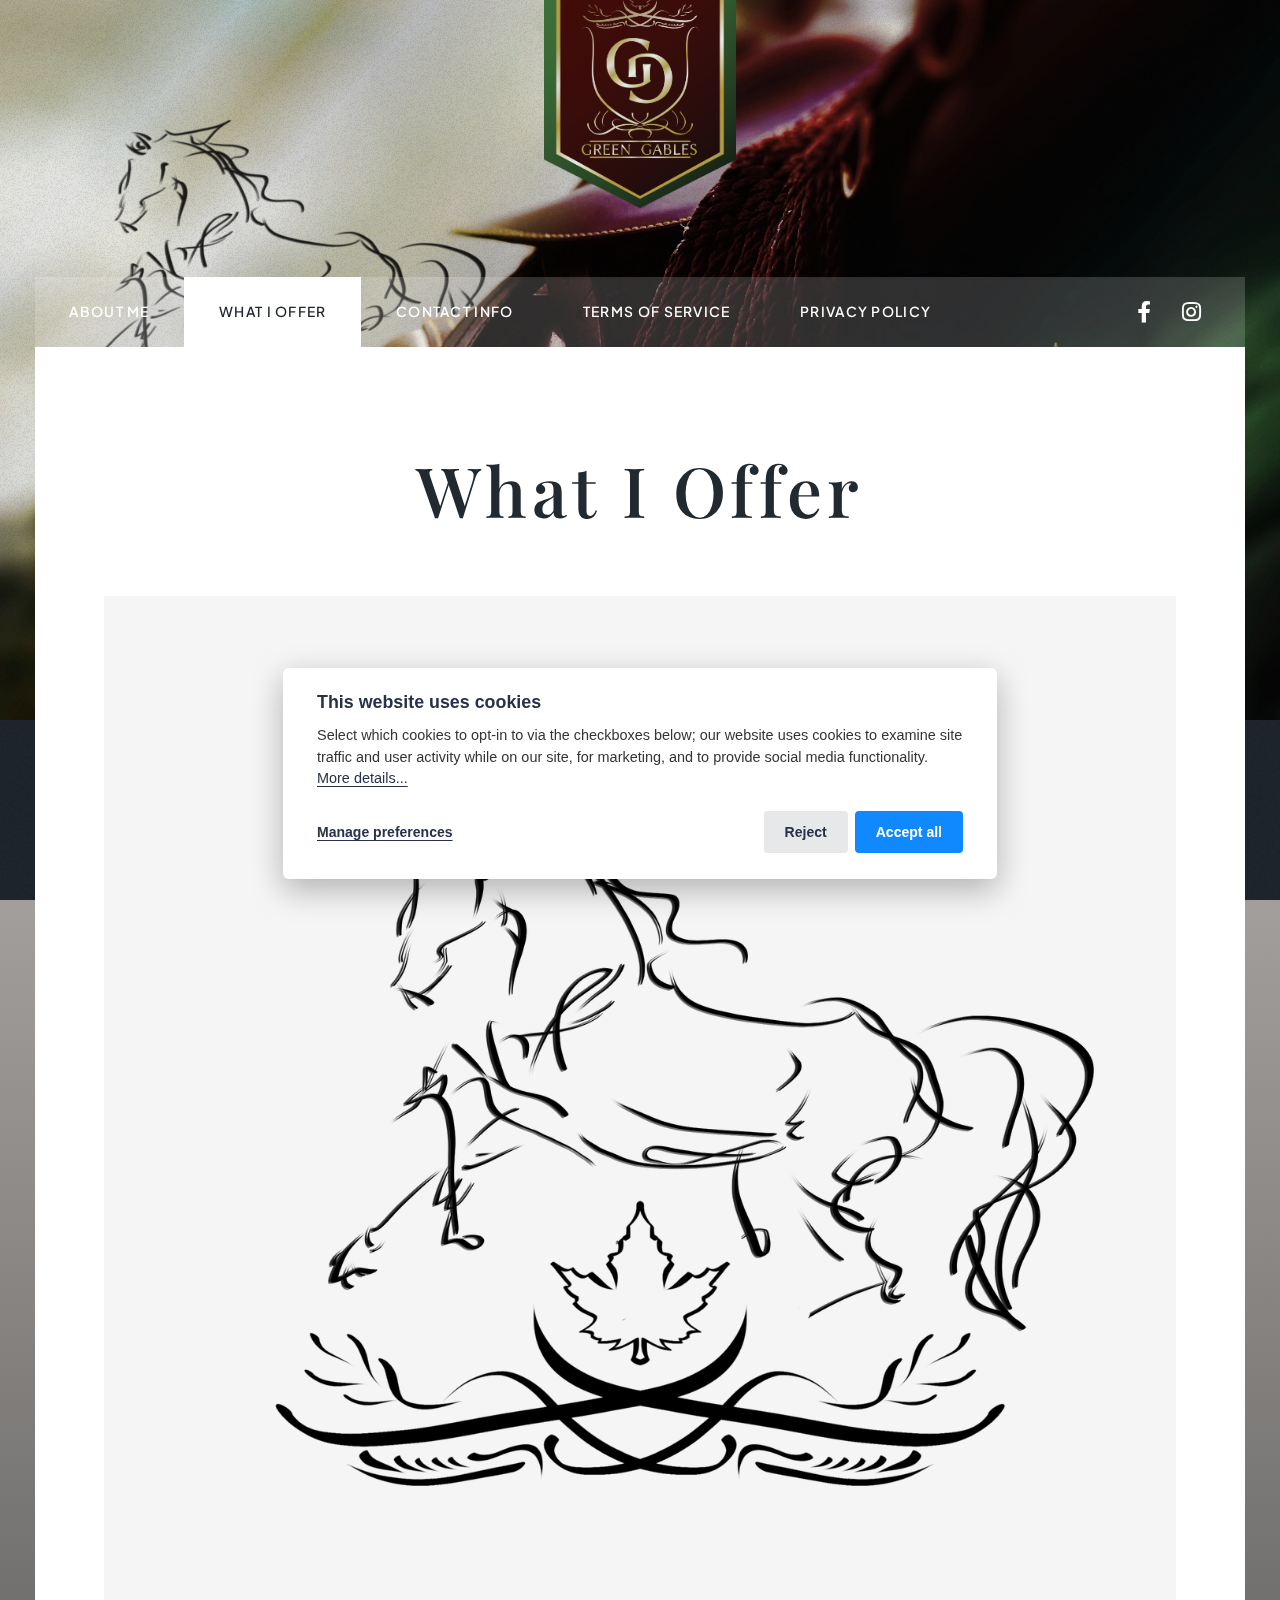
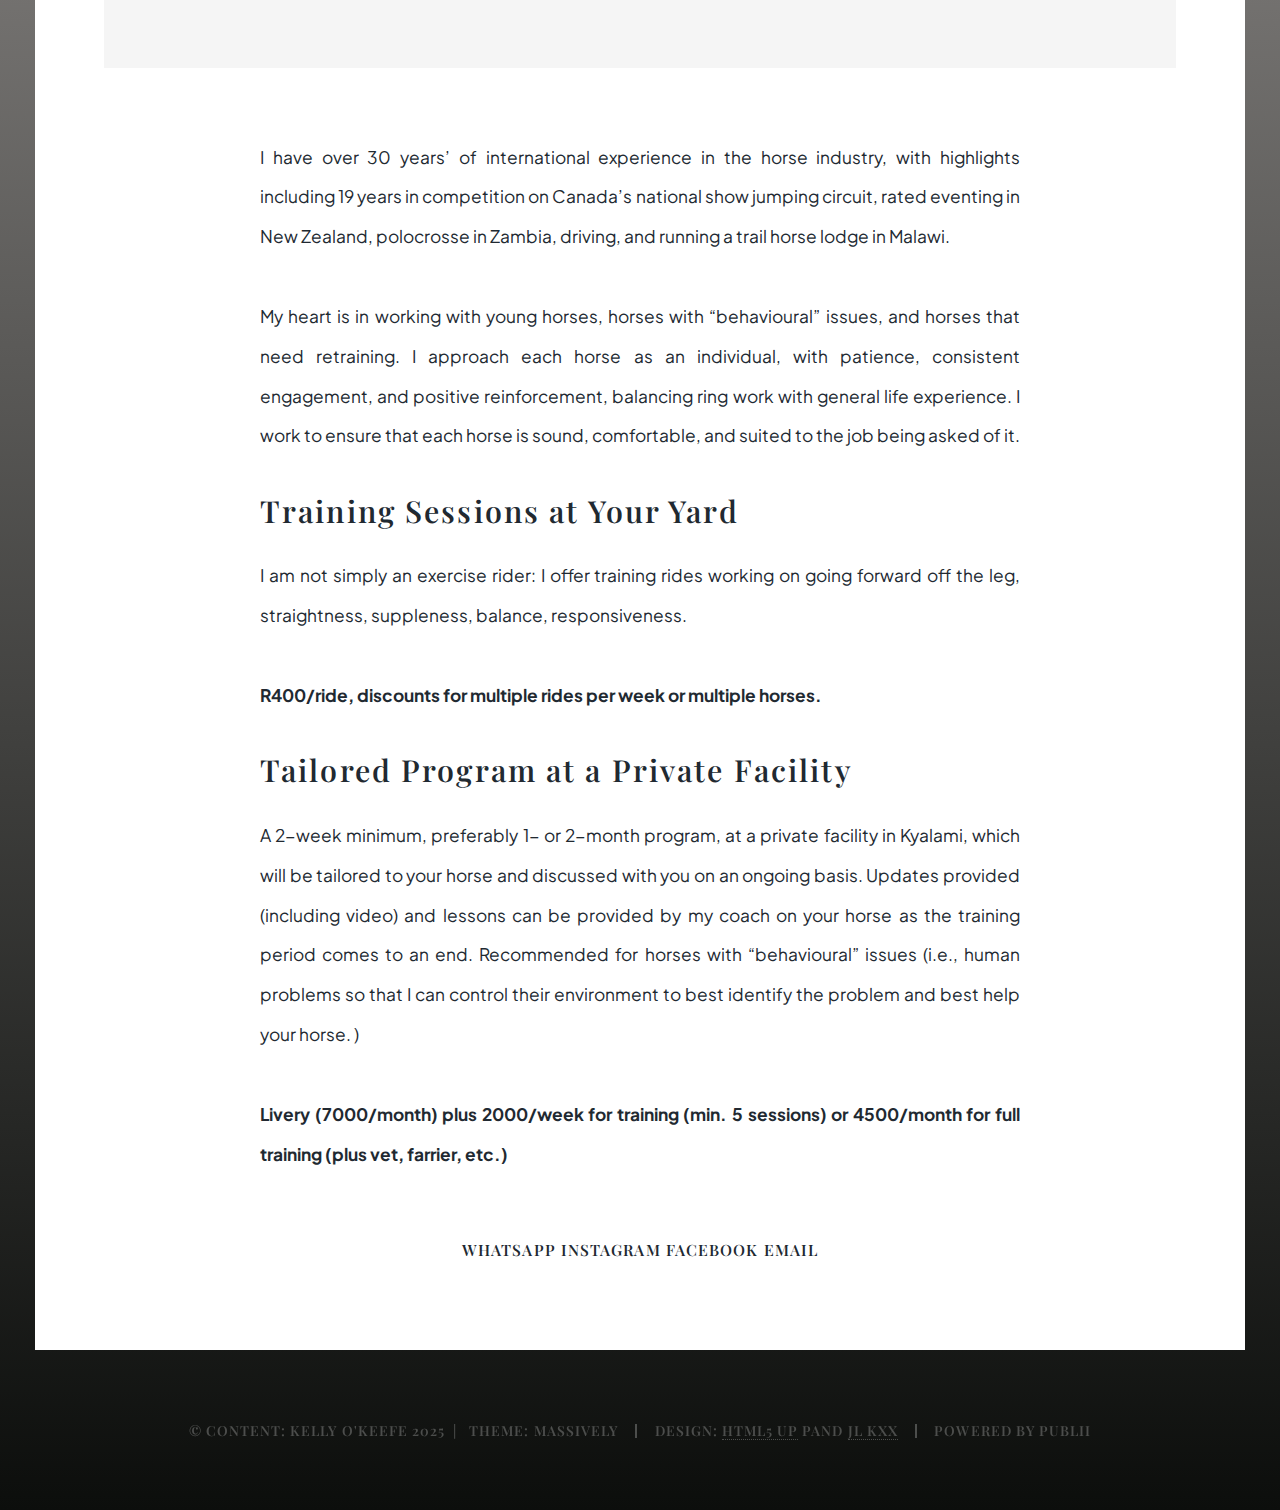
<file: what-i-offer/index.html>
<!DOCTYPE html><html lang="en-gb"><head><meta charset="utf-8"><meta http-equiv="X-UA-Compatible" content="IE=edge"><meta name="viewport" content="width=device-width,initial-scale=1,user-scalable=no"><title>What I Offer - Green Gables Training</title><meta name="description" content="I have over 30 years’ of international experience in the horse industry, with highlights including 19 years in competition on Canada’s national show jumping circuit, rated eventing in New Zealand, polocrosse in Zambia, driving, and running a trail horse lodge in Malawi. My heart is in working with young horses, horses with “behavioural” issues, and horses that need retraining. I approach each horse as an individual, with patience, consistent engagement, and positive reinforcement, balancing ring work with general life experience. I work to ensure that each horse is sound, comfortable, and suited to the job being asked of it."><meta name="generator" content="Publii Open-Source CMS for Static Site"><link rel="canonical" href="https://jl-kruger.github.io/green-gables-training/what-i-offer/"><link rel="alternate" type="application/atom+xml" href="https://jl-kruger.github.io/green-gables-training/feed.xml" title="Green Gables Training - RSS"><link rel="alternate" type="application/json" href="https://jl-kruger.github.io/green-gables-training/feed.json" title="Green Gables Training - JSON"><meta property="og:title" content="What I Offer"><meta property="og:image" content="https://jl-kruger.github.io/green-gables-training/media/posts/2/Green-Gables-Logo_B.png"><meta property="og:image:width" content="2480"><meta property="og:image:height" content="2480"><meta property="og:site_name" content="Green Gables Training"><meta property="og:description" content="I have over 30 years’ of international experience in the horse industry, with highlights including 19 years in competition on Canada’s national show jumping circuit, rated eventing in New Zealand, polocrosse in Zambia, driving, and running a trail horse lodge in Malawi. My heart is in working with young horses, horses with “behavioural” issues, and horses that need retraining. I approach each horse as an individual, with patience, consistent engagement, and positive reinforcement, balancing ring work with general life experience. I work to ensure that each horse is sound, comfortable, and suited to the job being asked of it."><meta property="og:url" content="https://jl-kruger.github.io/green-gables-training/what-i-offer/"><meta property="og:type" content="article"><link rel="preload" href="https://jl-kruger.github.io/green-gables-training/assets/dynamic/fonts/montserrat/montserrat.woff2" as="font" type="font/woff2" crossorigin><link rel="preload" href="https://jl-kruger.github.io/green-gables-training/assets/dynamic/fonts/montserrat/montserrat-italic.woff2" as="font" type="font/woff2" crossorigin><link rel="preload" href="https://jl-kruger.github.io/green-gables-training/assets/dynamic/fonts/playfairdisplay/playfairdisplay.woff2" as="font" type="font/woff2" crossorigin><link rel="preload" href="https://jl-kruger.github.io/green-gables-training/assets/dynamic/fonts/playfairdisplay/playfairdisplay-italic.woff2" as="font" type="font/woff2" crossorigin><link rel="stylesheet" href="https://jl-kruger.github.io/green-gables-training/assets/css/fontawesome-all.min.css?v=85514f933f9e0b82460af63f1a403fa5"><link rel="stylesheet" href="https://jl-kruger.github.io/green-gables-training/assets/css/style.css?v=58ec5b8d0a07466e75478959c54f0d7c"><noscript><link rel="stylesheet" href="https://jl-kruger.github.io/green-gables-training/assets/css/noscript.css?v=efa867a99f5064d6729e4dc2008ad50b"></noscript><script type="application/ld+json">{"@context":"http://schema.org","@type":"Article","mainEntityOfPage":{"@type":"WebPage","@id":"https://jl-kruger.github.io/green-gables-training/what-i-offer/"},"headline":"What I Offer","datePublished":"2025-08-11T16:11+02:00","dateModified":"2025-08-21T19:37+02:00","image":{"@type":"ImageObject","url":"https://jl-kruger.github.io/green-gables-training/media/posts/2/Green-Gables-Logo_B.png","height":2480,"width":2480},"description":"I have over 30 years’ of international experience in the horse industry, with highlights including 19 years in competition on Canada’s national show jumping circuit, rated eventing in New Zealand, polocrosse in Zambia, driving, and running a trail horse lodge in Malawi. My heart is in working with young horses, horses with “behavioural” issues, and horses that need retraining. I approach each horse as an individual, with patience, consistent engagement, and positive reinforcement, balancing ring work with general life experience. I work to ensure that each horse is sound, comfortable, and suited to the job being asked of it.","author":{"@type":"Person","name":"Kelly O'Keefe","url":"https://jl-kruger.github.io/green-gables-training/authors/kelly-okeefe/"},"publisher":{"@type":"Organization","name":"Kelly O'Keefe","logo":{"@type":"ImageObject","url":"https://jl-kruger.github.io/green-gables-training/media/website/Green-Gables-Logo_FullColorA_Dark.png","height":2475,"width":1957}}}</script><style>#wrapper > .bg {
               background-image: url(https://jl-kruger.github.io/green-gables-training/assets/images/overlay.png), linear-gradient(0deg, rgba(0, 0, 0, 0.1), rgba(0, 0, 0, 0.1)), url(https://jl-kruger.github.io/green-gables-training/media/website/GGHero-A.jpg);
           }</style><noscript><style>img[loading] {
                    opacity: 1;
                }</style></noscript></head><body class="is-preload page-template"><div id="wrapper"><header id="header"><a class="logo logo-image" href="https://jl-kruger.github.io/green-gables-training/"><img src="https://jl-kruger.github.io/green-gables-training/media/website/Green-Gables-Logo_FullColorA_Dark.png" alt="Green Gables Training" width="1957" height="2475"></a></header><nav id="nav"><ul class="links"><li><a href="https://jl-kruger.github.io/green-gables-training/about-me/" target="_self">About Me</a></li><li class="active"><a href="https://jl-kruger.github.io/green-gables-training/what-i-offer/" target="_self">What I Offer</a></li><li><a href="https://jl-kruger.github.io/green-gables-training/contact-info/" target="_self">Contact Info</a></li><li><a href="https://jl-kruger.github.io/green-gables-training/terms-of-service/" target="_self">Terms of Service</a></li><li><a href="https://jl-kruger.github.io/green-gables-training/privacy-policy/" target="_self">Privacy Policy</a></li></ul><ul class="icons"><li><a href="https://www.facebook.com/profile.php?id&#x3D;61578531845732" class="icon brands fa-facebook-f"><span class="label">Facebook</span></a></li><li><a href="https://www.instagram.com/greengablestraining?igsh&#x3D;Mm84dzM2MmYwN2Zv&amp;utm_source&#x3D;qr" class="icon brands fa-instagram"><span class="label">Instagram</span></a></li></ul></nav><main id="main"><article class="post"><header class="major"><h1>What I Offer</h1><p class="post__inner"></p></header><figure class="image main"><img src="https://jl-kruger.github.io/green-gables-training/media/posts/2/Green-Gables-Logo_B.png" srcset="https://jl-kruger.github.io/green-gables-training/media/posts/2/responsive/Green-Gables-Logo_B-xs.png 300w, https://jl-kruger.github.io/green-gables-training/media/posts/2/responsive/Green-Gables-Logo_B-sm.png 480w, https://jl-kruger.github.io/green-gables-training/media/posts/2/responsive/Green-Gables-Logo_B-md.png 768w, https://jl-kruger.github.io/green-gables-training/media/posts/2/responsive/Green-Gables-Logo_B-lg.png 1024w, https://jl-kruger.github.io/green-gables-training/media/posts/2/responsive/Green-Gables-Logo_B-xl.png 1360w" sizes="(max-width: 1360px) 100vw, 1360px" loading="lazy" height="2480" width="2480" alt=""></figure><div class="post__inner post__entry"><p>I have over 30 years’ of international experience in the horse industry, with highlights including 19 years in competition on Canada’s national show jumping circuit, rated eventing in New Zealand, polocrosse in Zambia, driving, and running a trail horse lodge in Malawi.<br><br>My heart is in working with young horses, horses with “behavioural” issues, and horses that need retraining. I approach each horse as an individual, with patience, consistent engagement, and positive reinforcement, balancing ring work with general life experience. I work to ensure that each horse is sound, comfortable, and suited to the job being asked of it.</p><h2 id="training-sessions-at-your-yard">Training Sessions at Your Yard</h2><p>I am not simply an exercise rider: I offer training rides working on going forward off the leg, straightness, suppleness, balance, responsiveness.<br><br><b>R400/ride, discounts for multiple rides per week or multiple horses.</b></p><h2 id="tailored-program-at-a-private-facility">Tailored Program at a Private Facility</h2><p>A 2-week minimum, preferably 1- or 2-month program, at a private facility in Kyalami, which will be tailored to your horse and discussed with you on an ongoing basis. Updates provided (including video) and lessons can be provided by my coach on your horse as the training period comes to an end. Recommended for horses with “behavioural” issues (i.e., human problems so that I can control their environment to best identify the problem and best help your horse. )<br><br><b>Livery (7000/month) plus 2000/week for training (min. 5 sessions) or 4500/month for full training (plus vet, farrier, etc.)</b></p><div><h5 class="align-center"><br><a class="specbut" href="https://wa.me/27799986675?text=%2AWebsite%20Enquiry%2A%20Please%20leave%20this%20line%20here%20so%20that%20I%20have%20context%20for%20your%20message.%0D%0A" title="Opens a Chat in WhatsApp" target="_blank" rel="noopener">WHATSAPP</a> <a class="specbut" href="https://www.instagram.com/greengablestraining?igsh=Mm84dzM2MmYwN2Zv&amp;utm_source=qr" title="Follow me on Instagram" target="_blank" rel="noopener">INSTAGRAM</a> <a class="specbut" href="https://www.facebook.com/profile.php?id=61578531845732" title="Like my Page on Facebook" target="_blank" rel="noopener">FACEBOOK</a> <a class="specbut" href="mailto:greengables.gp@gmail.com?subject=GREEN%20GABLES%20WEBSITE%20ENQUIRY" title="Opens a new email in your email client" target="_blank" rel="noopener">EMAIL</a><br></h5></div></div></article></main><footer id="copyright"><ul><li>© Content: Kelly O'Keefe 2025  |   Theme: Massively</li><li>Design: <a href="https://html5up.net" target="_blank" rel="noopener">HTML5 UP</a> Pand <a href="https://bsky.app/profile/julian-l-kruger.bsky.social" title="JL Kruger on BlueSky" target="_blank" rel="noopener">JL KxX</a></li><li>Powered by Publii</li></ul></footer></div><script src="https://jl-kruger.github.io/green-gables-training/assets/js/jquery.min.js?v=c9771cc3e90e18f5336eedbd0fffb2cf"></script><script src="https://jl-kruger.github.io/green-gables-training/assets/js/jquery.scrollex.min.js?v=f89065e3d988006af9791b44561d7c90"></script><script src="https://jl-kruger.github.io/green-gables-training/assets/js/jquery.scrolly.min.js?v=1ed5a78bde1476875a40f6b9ff44fc14"></script><script src="https://jl-kruger.github.io/green-gables-training/assets/js/browser.min.js?v=c07298dd19048a8a69ad97e754dfe8d0"></script><script src="https://jl-kruger.github.io/green-gables-training/assets/js/breakpoints.min.js?v=81a479eb099e3b187613943b085923b8"></script><script src="https://jl-kruger.github.io/green-gables-training/assets/js/util.min.js?v=4201a626f8c9b614a663b3a1d7d82615"></script><script src="https://jl-kruger.github.io/green-gables-training/assets/js/main.min.js?v=56233c354bd814758be8bff42f7e13a5"></script><script>/*<![CDATA[*/var images=document.querySelectorAll("img[loading]");for(var i=0;i<images.length;i++){if(images[i].complete){images[i].classList.add("is-loaded")}else{images[i].addEventListener("load",function(){this.classList.add("is-loaded")},false)}};/*]]>*/</script><div class="pcb" data-behaviour="badge" data-behaviour-link="#cookie-settings" data-revision="1" data-config-ttl="90" data-debug-mode="false"><div role="dialog" aria-modal="true" aria-hidden="true" aria-labelledby="pcb-title" aria-describedby="pcb-txt" class="pcb__banner"><div class="pcb__inner"><div id="pcb-title" role="heading" aria-level="2" class="pcb__title">This website uses cookies</div><div id="pcb-txt" class="pcb__txt">Select which cookies to opt-in to via the checkboxes below; our website uses cookies to examine site traffic and user activity while on our site, for marketing, and to provide social media functionality. <a href="#not-specified">More details...</a></div><div class="pcb__buttons"><button type="button" class="pcb__btn pcb__btn--link pcb__btn--configure" aria-haspopup="dialog">Manage preferences</button> <button type="button" class="pcb__btn pcb__btn--reject">Reject</button> <button type="button" class="pcb__btn pcb__btn--solid pcb__btn--accept">Accept all</button></div></div></div><div class="pcb__popup" role="dialog" aria-modal="true" aria-hidden="true" aria-labelledby="pcb-popup-title"><div class="pcb__popup__wrapper"><div class="pcb__inner pcb__popup__inner"><div class="pcb__popup__heading"><div id="pcb-popup-title" role="heading" aria-level="2" class="pcb__title">Cookie settings</div><button class="pcb__popup__close" aria-label="Close"></button></div><div class="pcb__popup__content"><div class="pcb__txt pcb__popup__txt">We use cookies to enhance your browsing experience, serve personalized ads or content, and analyze our traffic. By clicking "Accept All", you consent to our use of cookies. <a href="#not-specified">More details...</a></div><ul class="pcb__groups"><li class="pcb__group"><details><summary class="pcb__group__title no-desc">Required</summary></details><div class="pcb__popup__switch is-checked"><input type="checkbox" data-group-name="" id="pcb-group-0" checked="checked"> <label for="pcb-group-0">Required</label></div></li></ul></div><div class="pcb__buttons pcb__popup__buttons"><button type="button" class="pcb__btn pcb__btn--solid pcb__btn--accept">Accept all</button> <button type="button" class="pcb__btn pcb__btn--reject">Reject all</button> <button type="button" class="pcb__btn pcb__btn--save">Save settings</button></div></div></div></div><div class="pcb__overlay" aria-hidden="true"></div><button class="pcb__badge" aria-label="Cookie Policy" aria-hidden="true"><svg xmlns="http://www.w3.org/2000/svg" aria-hidden="true" focusable="false" width="40" height="40" viewBox="0 0 23 23" fill="currentColor"><path d="M21.41 12.71c-.08-.01-.15 0-.22 0h-.03c-.03 0-.05 0-.08.01-.07 0-.13.01-.19.04-.52.21-1.44.19-2.02-.22-.44-.31-.65-.83-.62-1.53a.758.758 0 0 0-.27-.61.73.73 0 0 0-.65-.14c-1.98.51-3.49.23-4.26-.78-.82-1.08-.73-2.89.24-4.49.14-.23.14-.52 0-.75a.756.756 0 0 0-.67-.36c-.64.03-1.11-.1-1.31-.35-.19-.26-.13-.71-.01-1.29.04-.18.06-.38.03-.59-.05-.4-.4-.7-.81-.66C5.1 1.54 1 6.04 1 11.48 1 17.28 5.75 22 11.6 22c5.02 0 9.39-3.54 10.39-8.42.08-.4-.18-.78-.58-.87Zm-9.81 7.82c-5.03 0-9.12-4.06-9.12-9.06 0-4.34 3.05-8 7.25-8.86-.08.7.05 1.33.42 1.81.24.32.66.67 1.38.84-.76 1.86-.65 3.78.36 5.11.61.81 2.03 2 4.95 1.51.18.96.71 1.54 1.18 1.87.62.43 1.38.62 2.1.62.05 0 .09 0 .13-.01-1.23 3.64-4.7 6.18-8.64 6.18ZM13 17c0 .55-.45 1-1 1s-1-.45-1-1 .45-1 1-1 1 .45 1 1Zm5.29-12.3a.99.99 0 0 1-.29-.71c0-.55.45-.99 1-.99a1 1 0 0 1 .71.3c.19.19.29.44.29.71 0 .55-.45.99-1 .99a1 1 0 0 1-.71-.3ZM9 13.5c0 .83-.67 1.5-1.5 1.5S6 14.33 6 13.5 6.67 12 7.5 12s1.5.67 1.5 1.5Zm3.25.81a.744.744 0 0 1-.06-1.05c.28-.32.75-.34 1.05-.06.31.28.33.75.05 1.06-.15.16-.35.25-.56.25-.18 0-.36-.06-.5-.19ZM8.68 7.26c.41.37.44 1 .07 1.41-.2.22-.47.33-.75.33a.96.96 0 0 1-.67-.26c-.41-.37-.44-1-.07-1.41.37-.42 1-.45 1.41-.08Zm11.48 1.88c.18-.19.52-.19.7 0 .05.04.09.1.11.16.03.06.04.12.04.19 0 .13-.05.26-.15.35-.09.1-.22.15-.35.15s-.26-.05-.35-.15a.355.355 0 0 1-.11-.16.433.433 0 0 1-.04-.19c0-.13.05-.26.15-.35Zm-4.93-1.86a.75.75 0 1 1 1.059-1.06.75.75 0 0 1-1.059 1.06Z"/></svg></button></div><script>(function(win) {
    if (!document.querySelector('.pcb')) {
        return;
    }

    var cbConfig = {
        behaviour: document.querySelector('.pcb').getAttribute('data-behaviour'),
        behaviourLink: document.querySelector('.pcb').getAttribute('data-behaviour-link'),
        revision: document.querySelector('.pcb').getAttribute('data-revision'),
        configTTL: parseInt(document.querySelector('.pcb').getAttribute('data-config-ttl'), 10),
        debugMode: document.querySelector('.pcb').getAttribute('data-debug-mode') === 'true',
        initialState: null,
        initialLsState: null,
        previouslyAccepted: []
    };

    var cbUI = {
        wrapper: document.querySelector('.pcb'),
        banner: {
            element: null,
            btnAccept: null,
            btnReject: null,
            btnConfigure: null
        },
        popup: {
            element: null,
            btnClose: null,
            btnSave: null,
            btnAccept: null,
            btnReject: null,
            checkboxes: null,
        },
        overlay: null,
        badge: null,
        blockedScripts: document.querySelectorAll('script[type^="gdpr-blocker/"]'),
        triggerLinks: cbConfig.behaviourLink ? document.querySelectorAll('a[href*="' + cbConfig.behaviourLink + '"]') : null
    };

    function initUI () {
        // setup banner elements
        cbUI.banner.element = cbUI.wrapper.querySelector('.pcb__banner');
        cbUI.banner.btnAccept = cbUI.banner.element.querySelector('.pcb__btn--accept');
        cbUI.banner.btnReject = cbUI.banner.element.querySelector('.pcb__btn--reject');
        cbUI.banner.btnConfigure = cbUI.banner.element.querySelector('.pcb__btn--configure');

        // setup popup elements
        if (cbUI.wrapper.querySelector('.pcb__popup')) {
            cbUI.popup.element = cbUI.wrapper.querySelector('.pcb__popup');
            cbUI.popup.btnClose = cbUI.wrapper.querySelector('.pcb__popup__close');
            cbUI.popup.btnSave = cbUI.popup.element.querySelector('.pcb__btn--save');
            cbUI.popup.btnAccept = cbUI.popup.element.querySelector('.pcb__btn--accept');
            cbUI.popup.btnReject = cbUI.popup.element.querySelector('.pcb__btn--reject');
            cbUI.popup.checkboxes = cbUI.popup.element.querySelector('input[type="checkbox"]');
            // setup overlay
            cbUI.overlay = cbUI.wrapper.querySelector('.pcb__overlay');
        }

        cbUI.badge = cbUI.wrapper.querySelector('.pcb__badge');

        if (cbConfig.behaviour.indexOf('link') > -1) {
            for (var i = 0; i < cbUI.triggerLinks.length; i++) {
                cbUI.triggerLinks[i].addEventListener('click', function(e) {
                    e.preventDefault();
                    showBannerOrPopup();
                });
            }
        }
    }

    function initState () {
        var lsKeyName = getConfigName();
        var currentConfig = localStorage.getItem(lsKeyName);
        var configIsFresh = checkIfConfigIsFresh();

        if (!configIsFresh || currentConfig === null) {
            if (cbConfig.debugMode) {
                console.log('🍪 Config not found, or configuration expired');
            }

            if (window.publiiCBGCM) {
                gtag('consent', 'default', {
                    'ad_storage': window.publiiCBGCM.defaultState.ad_storage ? 'granted' : 'denied',
                    'ad_personalization': window.publiiCBGCM.defaultState.ad_personalization ? 'granted' : 'denied',
                    'ad_user_data': window.publiiCBGCM.defaultState.ad_user_data ? 'granted' : 'denied',
                    'analytics_storage': window.publiiCBGCM.defaultState.analytics_storage ? 'granted' : 'denied',
                    'personalization_storage': window.publiiCBGCM.defaultState.personalization_storage ? 'granted' : 'denied',
                    'functionality_storage': window.publiiCBGCM.defaultState.functionality_storage ? 'granted' : 'denied',
                    'security_storage': window.publiiCBGCM.defaultState.security_storage ? 'granted' : 'denied'
                });  
                
                if (cbConfig.debugMode) {
                    console.log('🍪 GCMv2 DEFAULT STATE: ' + JSON.stringify({
                        'ad_storage': window.publiiCBGCM.defaultState.ad_storage ? 'granted' : 'denied',
                        'ad_personalization': window.publiiCBGCM.defaultState.ad_personalization ? 'granted' : 'denied',
                        'ad_user_data': window.publiiCBGCM.defaultState.ad_user_data ? 'granted' : 'denied',
                        'analytics_storage': window.publiiCBGCM.defaultState.analytics_storage ? 'granted' : 'denied',
                        'personalization_storage': window.publiiCBGCM.defaultState.personalization_storage ? 'granted' : 'denied',
                        'functionality_storage': window.publiiCBGCM.defaultState.functionality_storage ? 'granted' : 'denied',
                        'security_storage': window.publiiCBGCM.defaultState.security_storage ? 'granted' : 'denied'
                    }));
                }
            }

            showBanner();
        } else if (typeof currentConfig === 'string') {
            if (cbConfig.debugMode) {
                console.log('🍪 Config founded');
            }

            cbConfig.initialLsState = currentConfig.split(',');

            if (window.publiiCBGCM) {
                gtag('consent', 'default', {
                    'ad_storage': getDefaultConsentState(currentConfig, 'ad_storage'),
                    'ad_personalization': getDefaultConsentState(currentConfig, 'ad_personalization'),
                    'ad_user_data': getDefaultConsentState(currentConfig, 'ad_user_data'),
                    'analytics_storage': getDefaultConsentState(currentConfig, 'analytics_storage'),
                    'personalization_storage': getDefaultConsentState(currentConfig, 'personalization_storage'),
                    'functionality_storage': getDefaultConsentState(currentConfig, 'functionality_storage'),
                    'security_storage': getDefaultConsentState(currentConfig, 'security_storage')
                });
                
                if (cbConfig.debugMode) {
                    console.log('🍪 GCMv2 DEFAULT STATE: ' + JSON.stringify({
                        'ad_storage': getDefaultConsentState(currentConfig, 'ad_storage'),
                        'ad_personalization': getDefaultConsentState(currentConfig, 'ad_personalization'),
                        'ad_user_data': getDefaultConsentState(currentConfig, 'ad_user_data'),
                        'analytics_storage': getDefaultConsentState(currentConfig, 'analytics_storage'),
                        'personalization_storage': getDefaultConsentState(currentConfig, 'personalization_storage'),
                        'functionality_storage': getDefaultConsentState(currentConfig, 'functionality_storage'),
                        'security_storage': getDefaultConsentState(currentConfig, 'security_storage')
                    }));
                }
            }

            showBadge();

            if (cbUI.popup.element) {
                var allowedGroups = currentConfig.split(',');
                var checkedCheckboxes = cbUI.popup.element.querySelectorAll('input[type="checkbox"]:checked');

                for (var j = 0; j < checkedCheckboxes.length; j++) {
                    var name = checkedCheckboxes[j].getAttribute('data-group-name');

                    if (name && name !== '-' && allowedGroups.indexOf(name) === -1) {
                        checkedCheckboxes[j].checked = false;
                    }
                }

                for (var i = 0; i < allowedGroups.length; i++) {
                    var checkbox = cbUI.popup.element.querySelector('input[type="checkbox"][data-group-name="' + allowedGroups[i] + '"]');

                    if (checkbox) {
                        checkbox.checked = true;
                    }

                    allowCookieGroup(allowedGroups[i]);
                }
            }
        }

        setTimeout(function () {
            cbConfig.initialState = getInitialStateOfConsents();
        }, 0);
    }

    function checkIfConfigIsFresh () {
        var lastConfigSave = localStorage.getItem('publii-gdpr-cookies-config-save-date');

        if (lastConfigSave === null) {
            return false;
        }

        lastConfigSave = parseInt(lastConfigSave, 10);

        if (lastConfigSave === 0) {
            return true;
        }

        if (+new Date() - lastConfigSave < cbConfig.configTTL * 24 * 60 * 60 * 1000) {
            return true;
        }

        return false;
    }

    function getDefaultConsentState (currentConfig, consentGroup) {
        let configGroups = currentConfig.split(',');

        for (let i = 0; i < configGroups.length; i++) {
            let groupName = configGroups[i];
            let group = window.publiiCBGCM.groups.find(group => group.cookieGroup === groupName);

            if (group && group[consentGroup]) {
                return 'granted';
            }
        }  
        
        if (window.publiiCBGCM.defaultState[consentGroup]) {
            return 'granted'; 
        }
        
        return 'denied';
    }

    function initBannerEvents () {
        cbUI.banner.btnAccept.addEventListener('click', function (e) {
            e.preventDefault();
            acceptAllCookies('banner');
            showBadge();
        }, false);

        if (cbUI.banner.btnReject) {
            cbUI.banner.btnReject.addEventListener('click', function (e) {
                e.preventDefault();
                rejectAllCookies();
                showBadge();
            }, false);
        }

        if (cbUI.banner.btnConfigure) {
            cbUI.banner.btnConfigure.addEventListener('click', function (e) {
                e.preventDefault();
                hideBanner();
                showAdvancedPopup();
                showBadge();
            }, false);
        }
    }

    function initPopupEvents () {
        if (!cbUI.popup.element) {
            return;
        }

        cbUI.overlay.addEventListener('click', function (e) {
            hideAdvancedPopup();
        }, false);

        cbUI.popup.element.addEventListener('click', function (e) {
            e.stopPropagation();
        }, false);

        cbUI.popup.btnAccept.addEventListener('click', function (e) {
            e.preventDefault();
            acceptAllCookies('popup');
        }, false);

        cbUI.popup.btnReject.addEventListener('click', function (e) {
            e.preventDefault();
            rejectAllCookies();
        }, false);

        cbUI.popup.btnSave.addEventListener('click', function (e) {
            e.preventDefault();
            saveConfiguration();
        }, false);

        cbUI.popup.btnClose.addEventListener('click', function (e) {
            e.preventDefault();
            hideAdvancedPopup();
        }, false);
    }

    function initBadgeEvents () {
        if (!cbUI.badge) {
            return;
        }

        cbUI.badge.addEventListener('click', function (e) {
            showBannerOrPopup();
        }, false);
    }

    initUI();
    initState();
    initBannerEvents();
    initPopupEvents();
    initBadgeEvents();

    /**
     * API
     */
    function addScript (src, inline) {
        var newScript = document.createElement('script');

        if (src) {
            newScript.setAttribute('src', src);
        }

        if (inline) {
            newScript.text = inline;
        }

        document.body.appendChild(newScript);
    }

    function allowCookieGroup (allowedGroup) {
        var scripts = document.querySelectorAll('script[type="gdpr-blocker/' + allowedGroup + '"]');
        cbConfig.previouslyAccepted.push(allowedGroup);
    
        for (var j = 0; j < scripts.length; j++) {
            addScript(scripts[j].src, scripts[j].text);
        }

        var groupEvent = new Event('publii-cookie-banner-unblock-' + allowedGroup);
        document.body.dispatchEvent(groupEvent);
        unlockEmbeds(allowedGroup);

        if (cbConfig.debugMode) {
            console.log('🍪 Allowed group: ' + allowedGroup);
        }

        if (window.publiiCBGCM && (!cbConfig.initialLsState || cbConfig.initialLsState.indexOf(allowedGroup) === -1)) {
            let consentResult = {};
            let group = window.publiiCBGCM.groups.find(group => group.cookieGroup === allowedGroup);

            if (group) {
                let foundSomeConsents = false;

                Object.keys(group).forEach(key => {
                    if (key !== 'cookieGroup' && group[key] === true) {
                        consentResult[key] = 'granted';
                        foundSomeConsents = true;
                    }
                });

                if (foundSomeConsents) {
                    gtag('consent', 'update', consentResult);   

                    if (cbConfig.debugMode) {
                        console.log('🍪 GCMv2 UPDATE: ' + JSON.stringify(consentResult));
                    }
                }
            }
        }
    }

    function showBannerOrPopup () {
        if (cbUI.popup.element) {
            showAdvancedPopup();
        } else {
            showBanner();
        }
    }

    function showAdvancedPopup () {
        cbUI.popup.element.classList.add('is-visible');
        cbUI.overlay.classList.add('is-visible');
        cbUI.popup.element.setAttribute('aria-hidden', 'false');
        cbUI.overlay.setAttribute('aria-hidden', 'false');
    }

    function hideAdvancedPopup () {
        cbUI.popup.element.classList.remove('is-visible');
        cbUI.overlay.classList.remove('is-visible');
        cbUI.popup.element.setAttribute('aria-hidden', 'true');
        cbUI.overlay.setAttribute('aria-hidden', 'true');
    }

    function showBanner () {
        cbUI.banner.element.classList.add('is-visible');
        cbUI.banner.element.setAttribute('aria-hidden', 'false');
    }

    function hideBanner () {
        cbUI.banner.element.classList.remove('is-visible');
        cbUI.banner.element.setAttribute('aria-hidden', 'true');
    }

    function showBadge () {
        if (!cbUI.badge) {
            return;
        }

        cbUI.badge.classList.add('is-visible');
        cbUI.badge.setAttribute('aria-hidden', 'false');
    }

    function getConfigName () {
        var lsKeyName = 'publii-gdpr-allowed-cookies';

        if (cbConfig.revision) {
            lsKeyName = lsKeyName + '-v' + parseInt(cbConfig.revision, 10);
        }

        return lsKeyName;
    }

    function storeConfiguration (allowedGroups) {
        var lsKeyName = getConfigName();
        var dataToStore = allowedGroups.join(',');
        localStorage.setItem(lsKeyName, dataToStore);

        if (cbConfig.configTTL === 0) {
            localStorage.setItem('publii-gdpr-cookies-config-save-date', 0);

            if (cbConfig.debugMode) {
                console.log('🍪 Store never expiring configuration');
            }
        } else {
            localStorage.setItem('publii-gdpr-cookies-config-save-date', +new Date());
        }
    }

    function getInitialStateOfConsents () {
        if (!cbUI.popup.element) {
            return [];
        }

        var checkedGroups = cbUI.popup.element.querySelectorAll('input[type="checkbox"]:checked');
        var groups = [];

        for (var i = 0; i < checkedGroups.length; i++) {
            var allowedGroup = checkedGroups[i].getAttribute('data-group-name');

            if (allowedGroup !== '') {
                groups.push(allowedGroup);
            }
        }

        if (cbConfig.debugMode) {
            console.log('🍪 Initial state: ' + groups.join(', '));
        }

        return groups;
    }

    function getCurrentStateOfConsents () {
        if (!cbUI.popup.element) {
            return [];
        }

        var checkedGroups = cbUI.popup.element.querySelectorAll('input[type="checkbox"]:checked');
        var groups = [];

        for (var i = 0; i < checkedGroups.length; i++) {
            var allowedGroup = checkedGroups[i].getAttribute('data-group-name');

            if (allowedGroup !== '') {
                groups.push(allowedGroup);
            }
        }

        if (cbConfig.debugMode) {
            console.log('🍪 State to save: ' + groups.join(', '));
        }

        return groups;
    }

    function getAllGroups () {
        if (!cbUI.popup.element) {
            return [];
        }

        var checkedGroups = cbUI.popup.element.querySelectorAll('input[type="checkbox"]');
        var groups = [];

        for (var i = 0; i < checkedGroups.length; i++) {
            var allowedGroup = checkedGroups[i].getAttribute('data-group-name');

            if (allowedGroup !== '') {
                groups.push(allowedGroup);
            }
        }

        return groups;
    }

    function acceptAllCookies (source) {
        var groupsToAccept = getAllGroups();
        storeConfiguration(groupsToAccept);

        for (var i = 0; i < groupsToAccept.length; i++) {
            var group = groupsToAccept[i];

            if (cbConfig.initialState.indexOf(group) > -1 || cbConfig.previouslyAccepted.indexOf(group) > -1) {
                if (cbConfig.debugMode) {
                    console.log('🍪 Skip previously activated group: ' + group);
                }

                continue;
            }

            allowCookieGroup(group);
        }

        if (cbUI.popup.element) {
            var checkboxesToCheck = cbUI.popup.element.querySelectorAll('input[type="checkbox"]');

            for (var j = 0; j < checkboxesToCheck.length; j++) {
                checkboxesToCheck[j].checked = true;
            }
        }

        if (cbConfig.debugMode) {
            console.log('🍪 Accept all cookies: ', groupsToAccept.join(', '));
        }

        if (source === 'popup') {
            hideAdvancedPopup();
        } else if (source === 'banner') {
            hideBanner();
        }
    }

    function rejectAllCookies () {
        if (cbConfig.debugMode) {
            console.log('🍪 Reject all cookies');
        }

        storeConfiguration([]);
        setTimeout(function () {
            window.location.reload();
        }, 100);
    }

    function saveConfiguration () {
        var groupsToAccept = getCurrentStateOfConsents();
        storeConfiguration(groupsToAccept);

        if (cbConfig.debugMode) {
            console.log('🍪 Save new config: ', groupsToAccept.join(', '));
        }

        if (reloadIsNeeded(groupsToAccept)) {
            setTimeout(function () {
                window.location.reload();
            }, 100);
            return;
        }

        for (var i = 0; i < groupsToAccept.length; i++) {
            var group = groupsToAccept[i];

            if (cbConfig.initialState.indexOf(group) > -1 || cbConfig.previouslyAccepted.indexOf(group) > -1) {
                if (cbConfig.debugMode) {
                    console.log('🍪 Skip previously activated group: ' + group);
                }

                continue;
            }

            allowCookieGroup(group);
        }

        hideAdvancedPopup();
    }

    function reloadIsNeeded (groupsToAccept) {
        // check if user rejected consent for initial groups
        var initialGroups = cbConfig.initialState;
        var previouslyAcceptedGroups = cbConfig.previouslyAccepted;
        var groupsToCheck = initialGroups.concat(previouslyAcceptedGroups);

        for (var i = 0; i < groupsToCheck.length; i++) {
            var groupToCheck = groupsToCheck[i];

            if (groupToCheck !== '' && groupsToAccept.indexOf(groupToCheck) === -1) {
                if (cbConfig.debugMode) {
                    console.log('🍪 Reload is needed due lack of: ', groupToCheck);
                }

                return true;
            }
        }

        return false;
    }

    function unlockEmbeds (cookieGroup) {
        var iframesToUnlock = document.querySelectorAll('.pec-wrapper[data-consent-group-id="' + cookieGroup + '"]');

        for (var i = 0; i < iframesToUnlock.length; i++) {
            var iframeWrapper = iframesToUnlock[i];
            iframeWrapper.querySelector('.pec-overlay').classList.remove('is-active');
            iframeWrapper.querySelector('.pec-overlay').setAttribute('aria-hidden', 'true');
            var iframe = iframeWrapper.querySelector('iframe');
            iframe.setAttribute('src', iframe.getAttribute('data-consent-src'));
        }
    }

    win.publiiEmbedConsentGiven = function (cookieGroup) {
        // it will unlock embeds
        allowCookieGroup(cookieGroup);

        var checkbox = cbUI.popup.element.querySelector('input[type="checkbox"][data-group-name="' + cookieGroup + '"]');

        if (checkbox) {
            checkbox.checked = true;
        }

        var groupsToAccept = getCurrentStateOfConsents();
        storeConfiguration(groupsToAccept);

        if (cbConfig.debugMode) {
            console.log('🍪 Save new config: ', groupsToAccept.join(', '));
        }
    }
})(window);</script></body></html>
</file>
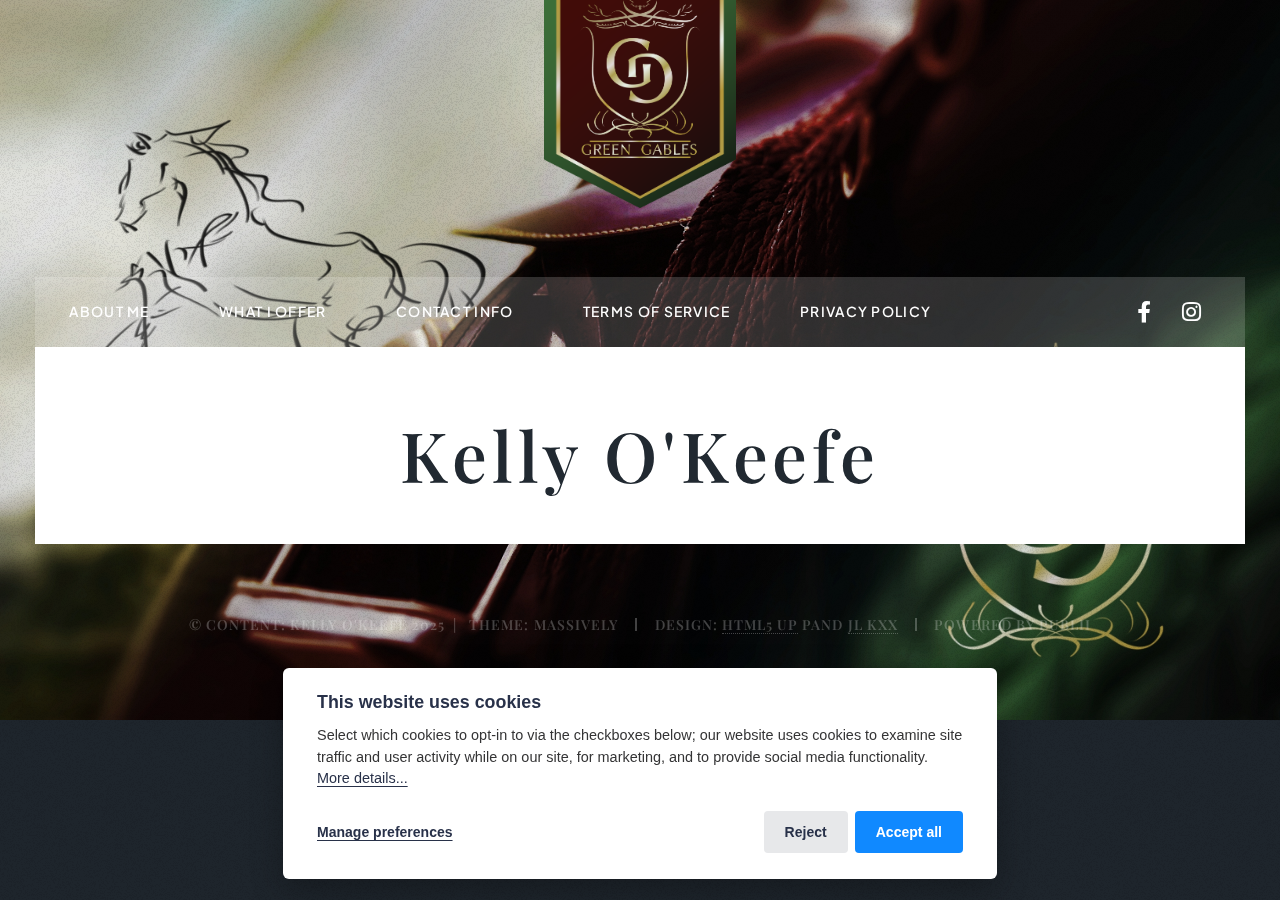
<file: authors/kelly-okeefe/index.html>
<!DOCTYPE html><html lang="en-gb"><head><meta charset="utf-8"><meta http-equiv="X-UA-Compatible" content="IE=edge"><meta name="viewport" content="width=device-width,initial-scale=1,user-scalable=no"><title>Author: Kelly O&#x27;Keefe - Green Gables Training</title><meta name="robots" content="noindex, follow"><meta name="generator" content="Publii Open-Source CMS for Static Site"><link rel="alternate" type="application/atom+xml" href="https://jl-kruger.github.io/green-gables-training/feed.xml" title="Green Gables Training - RSS"><link rel="alternate" type="application/json" href="https://jl-kruger.github.io/green-gables-training/feed.json" title="Green Gables Training - JSON"><meta property="og:title" content="Kelly O'Keefe"><meta property="og:image" content="https://jl-kruger.github.io/green-gables-training/media/website/Green-Gables-Logo_FullColorA_Dark.png"><meta property="og:image:width" content="1957"><meta property="og:image:height" content="2475"><meta property="og:site_name" content="Green Gables Training"><meta property="og:description" content=""><meta property="og:url" content="https://jl-kruger.github.io/green-gables-training/authors/kelly-okeefe/"><meta property="og:type" content="website"><link rel="preload" href="https://jl-kruger.github.io/green-gables-training/assets/dynamic/fonts/plusjakartasans/plusjakartasans.woff2" as="font" type="font/woff2" crossorigin><link rel="preload" href="https://jl-kruger.github.io/green-gables-training/assets/dynamic/fonts/plusjakartasans/plusjakartasans-italic.woff2" as="font" type="font/woff2" crossorigin><link rel="preload" href="https://jl-kruger.github.io/green-gables-training/assets/dynamic/fonts/playfairdisplay/playfairdisplay.woff2" as="font" type="font/woff2" crossorigin><link rel="preload" href="https://jl-kruger.github.io/green-gables-training/assets/dynamic/fonts/playfairdisplay/playfairdisplay-italic.woff2" as="font" type="font/woff2" crossorigin><link rel="stylesheet" href="https://jl-kruger.github.io/green-gables-training/assets/css/fontawesome-all.min.css?v=85514f933f9e0b82460af63f1a403fa5"><link rel="stylesheet" href="https://jl-kruger.github.io/green-gables-training/assets/css/style.css?v=f6c2a27534512dd4c20f166661f5a846"><noscript><link rel="stylesheet" href="https://jl-kruger.github.io/green-gables-training/assets/css/noscript.css?v=efa867a99f5064d6729e4dc2008ad50b"></noscript><script type="application/ld+json">{"@context":"http://schema.org","@type":"Organization","name":"Green Gables Training","logo":"https://jl-kruger.github.io/green-gables-training/media/website/Green-Gables-Logo_FullColorA_Dark.png","url":"https://jl-kruger.github.io/green-gables-training/","sameAs":["https://www.facebook.com/profile.php?id=61578531845732","https://www.instagram.com/greengablestraining?igsh=Mm84dzM2MmYwN2Zv&utm_source=qr"]}</script><style>#wrapper > .bg {
               background-image: url(https://jl-kruger.github.io/green-gables-training/assets/images/overlay.png), linear-gradient(0deg, rgba(0, 0, 0, 0.1), rgba(0, 0, 0, 0.1)), url(https://jl-kruger.github.io/green-gables-training/media/website/GGHero-A.jpg);
           }</style><noscript><style>img[loading] {
                    opacity: 1;
                }</style></noscript></head><body class="is-preload author-template"><div id="wrapper"><header id="header"><a class="logo logo-image" href="https://jl-kruger.github.io/green-gables-training/"><img src="https://jl-kruger.github.io/green-gables-training/media/website/Green-Gables-Logo_FullColorA_Dark.png" alt="Green Gables Training" width="1957" height="2475"></a></header><nav id="nav"><ul class="links"><li><a href="https://jl-kruger.github.io/green-gables-training/about-me/" target="_self">About Me</a></li><li><a href="https://jl-kruger.github.io/green-gables-training/what-i-offer/" target="_self">What I Offer</a></li><li><a href="https://jl-kruger.github.io/green-gables-training/contact-info/" target="_self">Contact Info</a></li><li><a href="https://jl-kruger.github.io/green-gables-training/terms-of-service/" target="_self">Terms of Service</a></li><li><a href="https://jl-kruger.github.io/green-gables-training/privacy-policy/" target="_self">Privacy Policy</a></li></ul><ul class="icons"><li><a href="https://www.facebook.com/profile.php?id&#x3D;61578531845732" class="icon brands fa-facebook-f"><span class="label">Facebook</span></a></li><li><a href="https://www.instagram.com/greengablestraining?igsh&#x3D;Mm84dzM2MmYwN2Zv&amp;utm_source&#x3D;qr" class="icon brands fa-instagram"><span class="label">Instagram</span></a></li></ul></nav><main id="main"><header class="page-header author-header"><h1>Kelly O&#x27;Keefe</h1></header></main><footer id="copyright"><ul><li>© Content: Kelly O'Keefe 2025  |   Theme: Massively</li><li>Design: <a href="https://html5up.net" target="_blank" rel="noopener">HTML5 UP</a> Pand <a href="https://bsky.app/profile/julian-l-kruger.bsky.social" title="JL Kruger on BlueSky" target="_blank" rel="noopener">JL KxX</a></li><li>Powered by Publii</li></ul></footer></div><script src="https://jl-kruger.github.io/green-gables-training/assets/js/jquery.min.js?v=c9771cc3e90e18f5336eedbd0fffb2cf"></script><script src="https://jl-kruger.github.io/green-gables-training/assets/js/jquery.scrollex.min.js?v=f89065e3d988006af9791b44561d7c90"></script><script src="https://jl-kruger.github.io/green-gables-training/assets/js/jquery.scrolly.min.js?v=1ed5a78bde1476875a40f6b9ff44fc14"></script><script src="https://jl-kruger.github.io/green-gables-training/assets/js/browser.min.js?v=c07298dd19048a8a69ad97e754dfe8d0"></script><script src="https://jl-kruger.github.io/green-gables-training/assets/js/breakpoints.min.js?v=81a479eb099e3b187613943b085923b8"></script><script src="https://jl-kruger.github.io/green-gables-training/assets/js/util.min.js?v=4201a626f8c9b614a663b3a1d7d82615"></script><script src="https://jl-kruger.github.io/green-gables-training/assets/js/main.min.js?v=56233c354bd814758be8bff42f7e13a5"></script><script>/*<![CDATA[*/var images=document.querySelectorAll("img[loading]");for(var i=0;i<images.length;i++){if(images[i].complete){images[i].classList.add("is-loaded")}else{images[i].addEventListener("load",function(){this.classList.add("is-loaded")},false)}};/*]]>*/</script><div class="pcb" data-behaviour="badge" data-behaviour-link="#cookie-settings" data-revision="1" data-config-ttl="90" data-debug-mode="false"><div role="dialog" aria-modal="true" aria-hidden="true" aria-labelledby="pcb-title" aria-describedby="pcb-txt" class="pcb__banner"><div class="pcb__inner"><div id="pcb-title" role="heading" aria-level="2" class="pcb__title">This website uses cookies</div><div id="pcb-txt" class="pcb__txt">Select which cookies to opt-in to via the checkboxes below; our website uses cookies to examine site traffic and user activity while on our site, for marketing, and to provide social media functionality. <a href="#not-specified">More details...</a></div><div class="pcb__buttons"><button type="button" class="pcb__btn pcb__btn--link pcb__btn--configure" aria-haspopup="dialog">Manage preferences</button> <button type="button" class="pcb__btn pcb__btn--reject">Reject</button> <button type="button" class="pcb__btn pcb__btn--solid pcb__btn--accept">Accept all</button></div></div></div><div class="pcb__popup" role="dialog" aria-modal="true" aria-hidden="true" aria-labelledby="pcb-popup-title"><div class="pcb__popup__wrapper"><div class="pcb__inner pcb__popup__inner"><div class="pcb__popup__heading"><div id="pcb-popup-title" role="heading" aria-level="2" class="pcb__title">Cookie settings</div><button class="pcb__popup__close" aria-label="Close"></button></div><div class="pcb__popup__content"><div class="pcb__txt pcb__popup__txt">We use cookies to enhance your browsing experience, serve personalized ads or content, and analyze our traffic. By clicking "Accept All", you consent to our use of cookies. <a href="#not-specified">More details...</a></div><ul class="pcb__groups"><li class="pcb__group"><details><summary class="pcb__group__title no-desc">Required</summary></details><div class="pcb__popup__switch is-checked"><input type="checkbox" data-group-name="" id="pcb-group-0" checked="checked"> <label for="pcb-group-0">Required</label></div></li></ul></div><div class="pcb__buttons pcb__popup__buttons"><button type="button" class="pcb__btn pcb__btn--solid pcb__btn--accept">Accept all</button> <button type="button" class="pcb__btn pcb__btn--reject">Reject all</button> <button type="button" class="pcb__btn pcb__btn--save">Save settings</button></div></div></div></div><div class="pcb__overlay" aria-hidden="true"></div><button class="pcb__badge" aria-label="Cookie Policy" aria-hidden="true"><svg xmlns="http://www.w3.org/2000/svg" aria-hidden="true" focusable="false" width="40" height="40" viewBox="0 0 23 23" fill="currentColor"><path d="M21.41 12.71c-.08-.01-.15 0-.22 0h-.03c-.03 0-.05 0-.08.01-.07 0-.13.01-.19.04-.52.21-1.44.19-2.02-.22-.44-.31-.65-.83-.62-1.53a.758.758 0 0 0-.27-.61.73.73 0 0 0-.65-.14c-1.98.51-3.49.23-4.26-.78-.82-1.08-.73-2.89.24-4.49.14-.23.14-.52 0-.75a.756.756 0 0 0-.67-.36c-.64.03-1.11-.1-1.31-.35-.19-.26-.13-.71-.01-1.29.04-.18.06-.38.03-.59-.05-.4-.4-.7-.81-.66C5.1 1.54 1 6.04 1 11.48 1 17.28 5.75 22 11.6 22c5.02 0 9.39-3.54 10.39-8.42.08-.4-.18-.78-.58-.87Zm-9.81 7.82c-5.03 0-9.12-4.06-9.12-9.06 0-4.34 3.05-8 7.25-8.86-.08.7.05 1.33.42 1.81.24.32.66.67 1.38.84-.76 1.86-.65 3.78.36 5.11.61.81 2.03 2 4.95 1.51.18.96.71 1.54 1.18 1.87.62.43 1.38.62 2.1.62.05 0 .09 0 .13-.01-1.23 3.64-4.7 6.18-8.64 6.18ZM13 17c0 .55-.45 1-1 1s-1-.45-1-1 .45-1 1-1 1 .45 1 1Zm5.29-12.3a.99.99 0 0 1-.29-.71c0-.55.45-.99 1-.99a1 1 0 0 1 .71.3c.19.19.29.44.29.71 0 .55-.45.99-1 .99a1 1 0 0 1-.71-.3ZM9 13.5c0 .83-.67 1.5-1.5 1.5S6 14.33 6 13.5 6.67 12 7.5 12s1.5.67 1.5 1.5Zm3.25.81a.744.744 0 0 1-.06-1.05c.28-.32.75-.34 1.05-.06.31.28.33.75.05 1.06-.15.16-.35.25-.56.25-.18 0-.36-.06-.5-.19ZM8.68 7.26c.41.37.44 1 .07 1.41-.2.22-.47.33-.75.33a.96.96 0 0 1-.67-.26c-.41-.37-.44-1-.07-1.41.37-.42 1-.45 1.41-.08Zm11.48 1.88c.18-.19.52-.19.7 0 .05.04.09.1.11.16.03.06.04.12.04.19 0 .13-.05.26-.15.35-.09.1-.22.15-.35.15s-.26-.05-.35-.15a.355.355 0 0 1-.11-.16.433.433 0 0 1-.04-.19c0-.13.05-.26.15-.35Zm-4.93-1.86a.75.75 0 1 1 1.059-1.06.75.75 0 0 1-1.059 1.06Z"/></svg></button></div><script>(function(win) {
    if (!document.querySelector('.pcb')) {
        return;
    }

    var cbConfig = {
        behaviour: document.querySelector('.pcb').getAttribute('data-behaviour'),
        behaviourLink: document.querySelector('.pcb').getAttribute('data-behaviour-link'),
        revision: document.querySelector('.pcb').getAttribute('data-revision'),
        configTTL: parseInt(document.querySelector('.pcb').getAttribute('data-config-ttl'), 10),
        debugMode: document.querySelector('.pcb').getAttribute('data-debug-mode') === 'true',
        initialState: null,
        initialLsState: null,
        previouslyAccepted: []
    };

    var cbUI = {
        wrapper: document.querySelector('.pcb'),
        banner: {
            element: null,
            btnAccept: null,
            btnReject: null,
            btnConfigure: null
        },
        popup: {
            element: null,
            btnClose: null,
            btnSave: null,
            btnAccept: null,
            btnReject: null,
            checkboxes: null,
        },
        overlay: null,
        badge: null,
        blockedScripts: document.querySelectorAll('script[type^="gdpr-blocker/"]'),
        triggerLinks: cbConfig.behaviourLink ? document.querySelectorAll('a[href*="' + cbConfig.behaviourLink + '"]') : null
    };

    function initUI () {
        // setup banner elements
        cbUI.banner.element = cbUI.wrapper.querySelector('.pcb__banner');
        cbUI.banner.btnAccept = cbUI.banner.element.querySelector('.pcb__btn--accept');
        cbUI.banner.btnReject = cbUI.banner.element.querySelector('.pcb__btn--reject');
        cbUI.banner.btnConfigure = cbUI.banner.element.querySelector('.pcb__btn--configure');

        // setup popup elements
        if (cbUI.wrapper.querySelector('.pcb__popup')) {
            cbUI.popup.element = cbUI.wrapper.querySelector('.pcb__popup');
            cbUI.popup.btnClose = cbUI.wrapper.querySelector('.pcb__popup__close');
            cbUI.popup.btnSave = cbUI.popup.element.querySelector('.pcb__btn--save');
            cbUI.popup.btnAccept = cbUI.popup.element.querySelector('.pcb__btn--accept');
            cbUI.popup.btnReject = cbUI.popup.element.querySelector('.pcb__btn--reject');
            cbUI.popup.checkboxes = cbUI.popup.element.querySelector('input[type="checkbox"]');
            // setup overlay
            cbUI.overlay = cbUI.wrapper.querySelector('.pcb__overlay');
        }

        cbUI.badge = cbUI.wrapper.querySelector('.pcb__badge');

        if (cbConfig.behaviour.indexOf('link') > -1) {
            for (var i = 0; i < cbUI.triggerLinks.length; i++) {
                cbUI.triggerLinks[i].addEventListener('click', function(e) {
                    e.preventDefault();
                    showBannerOrPopup();
                });
            }
        }
    }

    function initState () {
        var lsKeyName = getConfigName();
        var currentConfig = localStorage.getItem(lsKeyName);
        var configIsFresh = checkIfConfigIsFresh();

        if (!configIsFresh || currentConfig === null) {
            if (cbConfig.debugMode) {
                console.log('🍪 Config not found, or configuration expired');
            }

            if (window.publiiCBGCM) {
                gtag('consent', 'default', {
                    'ad_storage': window.publiiCBGCM.defaultState.ad_storage ? 'granted' : 'denied',
                    'ad_personalization': window.publiiCBGCM.defaultState.ad_personalization ? 'granted' : 'denied',
                    'ad_user_data': window.publiiCBGCM.defaultState.ad_user_data ? 'granted' : 'denied',
                    'analytics_storage': window.publiiCBGCM.defaultState.analytics_storage ? 'granted' : 'denied',
                    'personalization_storage': window.publiiCBGCM.defaultState.personalization_storage ? 'granted' : 'denied',
                    'functionality_storage': window.publiiCBGCM.defaultState.functionality_storage ? 'granted' : 'denied',
                    'security_storage': window.publiiCBGCM.defaultState.security_storage ? 'granted' : 'denied'
                });  
                
                if (cbConfig.debugMode) {
                    console.log('🍪 GCMv2 DEFAULT STATE: ' + JSON.stringify({
                        'ad_storage': window.publiiCBGCM.defaultState.ad_storage ? 'granted' : 'denied',
                        'ad_personalization': window.publiiCBGCM.defaultState.ad_personalization ? 'granted' : 'denied',
                        'ad_user_data': window.publiiCBGCM.defaultState.ad_user_data ? 'granted' : 'denied',
                        'analytics_storage': window.publiiCBGCM.defaultState.analytics_storage ? 'granted' : 'denied',
                        'personalization_storage': window.publiiCBGCM.defaultState.personalization_storage ? 'granted' : 'denied',
                        'functionality_storage': window.publiiCBGCM.defaultState.functionality_storage ? 'granted' : 'denied',
                        'security_storage': window.publiiCBGCM.defaultState.security_storage ? 'granted' : 'denied'
                    }));
                }
            }

            showBanner();
        } else if (typeof currentConfig === 'string') {
            if (cbConfig.debugMode) {
                console.log('🍪 Config founded');
            }

            cbConfig.initialLsState = currentConfig.split(',');

            if (window.publiiCBGCM) {
                gtag('consent', 'default', {
                    'ad_storage': getDefaultConsentState(currentConfig, 'ad_storage'),
                    'ad_personalization': getDefaultConsentState(currentConfig, 'ad_personalization'),
                    'ad_user_data': getDefaultConsentState(currentConfig, 'ad_user_data'),
                    'analytics_storage': getDefaultConsentState(currentConfig, 'analytics_storage'),
                    'personalization_storage': getDefaultConsentState(currentConfig, 'personalization_storage'),
                    'functionality_storage': getDefaultConsentState(currentConfig, 'functionality_storage'),
                    'security_storage': getDefaultConsentState(currentConfig, 'security_storage')
                });
                
                if (cbConfig.debugMode) {
                    console.log('🍪 GCMv2 DEFAULT STATE: ' + JSON.stringify({
                        'ad_storage': getDefaultConsentState(currentConfig, 'ad_storage'),
                        'ad_personalization': getDefaultConsentState(currentConfig, 'ad_personalization'),
                        'ad_user_data': getDefaultConsentState(currentConfig, 'ad_user_data'),
                        'analytics_storage': getDefaultConsentState(currentConfig, 'analytics_storage'),
                        'personalization_storage': getDefaultConsentState(currentConfig, 'personalization_storage'),
                        'functionality_storage': getDefaultConsentState(currentConfig, 'functionality_storage'),
                        'security_storage': getDefaultConsentState(currentConfig, 'security_storage')
                    }));
                }
            }

            showBadge();

            if (cbUI.popup.element) {
                var allowedGroups = currentConfig.split(',');
                var checkedCheckboxes = cbUI.popup.element.querySelectorAll('input[type="checkbox"]:checked');

                for (var j = 0; j < checkedCheckboxes.length; j++) {
                    var name = checkedCheckboxes[j].getAttribute('data-group-name');

                    if (name && name !== '-' && allowedGroups.indexOf(name) === -1) {
                        checkedCheckboxes[j].checked = false;
                    }
                }

                for (var i = 0; i < allowedGroups.length; i++) {
                    var checkbox = cbUI.popup.element.querySelector('input[type="checkbox"][data-group-name="' + allowedGroups[i] + '"]');

                    if (checkbox) {
                        checkbox.checked = true;
                    }

                    allowCookieGroup(allowedGroups[i]);
                }
            }
        }

        setTimeout(function () {
            cbConfig.initialState = getInitialStateOfConsents();
        }, 0);
    }

    function checkIfConfigIsFresh () {
        var lastConfigSave = localStorage.getItem('publii-gdpr-cookies-config-save-date');

        if (lastConfigSave === null) {
            return false;
        }

        lastConfigSave = parseInt(lastConfigSave, 10);

        if (lastConfigSave === 0) {
            return true;
        }

        if (+new Date() - lastConfigSave < cbConfig.configTTL * 24 * 60 * 60 * 1000) {
            return true;
        }

        return false;
    }

    function getDefaultConsentState (currentConfig, consentGroup) {
        let configGroups = currentConfig.split(',');

        for (let i = 0; i < configGroups.length; i++) {
            let groupName = configGroups[i];
            let group = window.publiiCBGCM.groups.find(group => group.cookieGroup === groupName);

            if (group && group[consentGroup]) {
                return 'granted';
            }
        }  
        
        if (window.publiiCBGCM.defaultState[consentGroup]) {
            return 'granted'; 
        }
        
        return 'denied';
    }

    function initBannerEvents () {
        cbUI.banner.btnAccept.addEventListener('click', function (e) {
            e.preventDefault();
            acceptAllCookies('banner');
            showBadge();
        }, false);

        if (cbUI.banner.btnReject) {
            cbUI.banner.btnReject.addEventListener('click', function (e) {
                e.preventDefault();
                rejectAllCookies();
                showBadge();
            }, false);
        }

        if (cbUI.banner.btnConfigure) {
            cbUI.banner.btnConfigure.addEventListener('click', function (e) {
                e.preventDefault();
                hideBanner();
                showAdvancedPopup();
                showBadge();
            }, false);
        }
    }

    function initPopupEvents () {
        if (!cbUI.popup.element) {
            return;
        }

        cbUI.overlay.addEventListener('click', function (e) {
            hideAdvancedPopup();
        }, false);

        cbUI.popup.element.addEventListener('click', function (e) {
            e.stopPropagation();
        }, false);

        cbUI.popup.btnAccept.addEventListener('click', function (e) {
            e.preventDefault();
            acceptAllCookies('popup');
        }, false);

        cbUI.popup.btnReject.addEventListener('click', function (e) {
            e.preventDefault();
            rejectAllCookies();
        }, false);

        cbUI.popup.btnSave.addEventListener('click', function (e) {
            e.preventDefault();
            saveConfiguration();
        }, false);

        cbUI.popup.btnClose.addEventListener('click', function (e) {
            e.preventDefault();
            hideAdvancedPopup();
        }, false);
    }

    function initBadgeEvents () {
        if (!cbUI.badge) {
            return;
        }

        cbUI.badge.addEventListener('click', function (e) {
            showBannerOrPopup();
        }, false);
    }

    initUI();
    initState();
    initBannerEvents();
    initPopupEvents();
    initBadgeEvents();

    /**
     * API
     */
    function addScript (src, inline) {
        var newScript = document.createElement('script');

        if (src) {
            newScript.setAttribute('src', src);
        }

        if (inline) {
            newScript.text = inline;
        }

        document.body.appendChild(newScript);
    }

    function allowCookieGroup (allowedGroup) {
        var scripts = document.querySelectorAll('script[type="gdpr-blocker/' + allowedGroup + '"]');
        cbConfig.previouslyAccepted.push(allowedGroup);
    
        for (var j = 0; j < scripts.length; j++) {
            addScript(scripts[j].src, scripts[j].text);
        }

        var groupEvent = new Event('publii-cookie-banner-unblock-' + allowedGroup);
        document.body.dispatchEvent(groupEvent);
        unlockEmbeds(allowedGroup);

        if (cbConfig.debugMode) {
            console.log('🍪 Allowed group: ' + allowedGroup);
        }

        if (window.publiiCBGCM && (!cbConfig.initialLsState || cbConfig.initialLsState.indexOf(allowedGroup) === -1)) {
            let consentResult = {};
            let group = window.publiiCBGCM.groups.find(group => group.cookieGroup === allowedGroup);

            if (group) {
                let foundSomeConsents = false;

                Object.keys(group).forEach(key => {
                    if (key !== 'cookieGroup' && group[key] === true) {
                        consentResult[key] = 'granted';
                        foundSomeConsents = true;
                    }
                });

                if (foundSomeConsents) {
                    gtag('consent', 'update', consentResult);   

                    if (cbConfig.debugMode) {
                        console.log('🍪 GCMv2 UPDATE: ' + JSON.stringify(consentResult));
                    }
                }
            }
        }
    }

    function showBannerOrPopup () {
        if (cbUI.popup.element) {
            showAdvancedPopup();
        } else {
            showBanner();
        }
    }

    function showAdvancedPopup () {
        cbUI.popup.element.classList.add('is-visible');
        cbUI.overlay.classList.add('is-visible');
        cbUI.popup.element.setAttribute('aria-hidden', 'false');
        cbUI.overlay.setAttribute('aria-hidden', 'false');
    }

    function hideAdvancedPopup () {
        cbUI.popup.element.classList.remove('is-visible');
        cbUI.overlay.classList.remove('is-visible');
        cbUI.popup.element.setAttribute('aria-hidden', 'true');
        cbUI.overlay.setAttribute('aria-hidden', 'true');
    }

    function showBanner () {
        cbUI.banner.element.classList.add('is-visible');
        cbUI.banner.element.setAttribute('aria-hidden', 'false');
    }

    function hideBanner () {
        cbUI.banner.element.classList.remove('is-visible');
        cbUI.banner.element.setAttribute('aria-hidden', 'true');
    }

    function showBadge () {
        if (!cbUI.badge) {
            return;
        }

        cbUI.badge.classList.add('is-visible');
        cbUI.badge.setAttribute('aria-hidden', 'false');
    }

    function getConfigName () {
        var lsKeyName = 'publii-gdpr-allowed-cookies';

        if (cbConfig.revision) {
            lsKeyName = lsKeyName + '-v' + parseInt(cbConfig.revision, 10);
        }

        return lsKeyName;
    }

    function storeConfiguration (allowedGroups) {
        var lsKeyName = getConfigName();
        var dataToStore = allowedGroups.join(',');
        localStorage.setItem(lsKeyName, dataToStore);

        if (cbConfig.configTTL === 0) {
            localStorage.setItem('publii-gdpr-cookies-config-save-date', 0);

            if (cbConfig.debugMode) {
                console.log('🍪 Store never expiring configuration');
            }
        } else {
            localStorage.setItem('publii-gdpr-cookies-config-save-date', +new Date());
        }
    }

    function getInitialStateOfConsents () {
        if (!cbUI.popup.element) {
            return [];
        }

        var checkedGroups = cbUI.popup.element.querySelectorAll('input[type="checkbox"]:checked');
        var groups = [];

        for (var i = 0; i < checkedGroups.length; i++) {
            var allowedGroup = checkedGroups[i].getAttribute('data-group-name');

            if (allowedGroup !== '') {
                groups.push(allowedGroup);
            }
        }

        if (cbConfig.debugMode) {
            console.log('🍪 Initial state: ' + groups.join(', '));
        }

        return groups;
    }

    function getCurrentStateOfConsents () {
        if (!cbUI.popup.element) {
            return [];
        }

        var checkedGroups = cbUI.popup.element.querySelectorAll('input[type="checkbox"]:checked');
        var groups = [];

        for (var i = 0; i < checkedGroups.length; i++) {
            var allowedGroup = checkedGroups[i].getAttribute('data-group-name');

            if (allowedGroup !== '') {
                groups.push(allowedGroup);
            }
        }

        if (cbConfig.debugMode) {
            console.log('🍪 State to save: ' + groups.join(', '));
        }

        return groups;
    }

    function getAllGroups () {
        if (!cbUI.popup.element) {
            return [];
        }

        var checkedGroups = cbUI.popup.element.querySelectorAll('input[type="checkbox"]');
        var groups = [];

        for (var i = 0; i < checkedGroups.length; i++) {
            var allowedGroup = checkedGroups[i].getAttribute('data-group-name');

            if (allowedGroup !== '') {
                groups.push(allowedGroup);
            }
        }

        return groups;
    }

    function acceptAllCookies (source) {
        var groupsToAccept = getAllGroups();
        storeConfiguration(groupsToAccept);

        for (var i = 0; i < groupsToAccept.length; i++) {
            var group = groupsToAccept[i];

            if (cbConfig.initialState.indexOf(group) > -1 || cbConfig.previouslyAccepted.indexOf(group) > -1) {
                if (cbConfig.debugMode) {
                    console.log('🍪 Skip previously activated group: ' + group);
                }

                continue;
            }

            allowCookieGroup(group);
        }

        if (cbUI.popup.element) {
            var checkboxesToCheck = cbUI.popup.element.querySelectorAll('input[type="checkbox"]');

            for (var j = 0; j < checkboxesToCheck.length; j++) {
                checkboxesToCheck[j].checked = true;
            }
        }

        if (cbConfig.debugMode) {
            console.log('🍪 Accept all cookies: ', groupsToAccept.join(', '));
        }

        if (source === 'popup') {
            hideAdvancedPopup();
        } else if (source === 'banner') {
            hideBanner();
        }
    }

    function rejectAllCookies () {
        if (cbConfig.debugMode) {
            console.log('🍪 Reject all cookies');
        }

        storeConfiguration([]);
        setTimeout(function () {
            window.location.reload();
        }, 100);
    }

    function saveConfiguration () {
        var groupsToAccept = getCurrentStateOfConsents();
        storeConfiguration(groupsToAccept);

        if (cbConfig.debugMode) {
            console.log('🍪 Save new config: ', groupsToAccept.join(', '));
        }

        if (reloadIsNeeded(groupsToAccept)) {
            setTimeout(function () {
                window.location.reload();
            }, 100);
            return;
        }

        for (var i = 0; i < groupsToAccept.length; i++) {
            var group = groupsToAccept[i];

            if (cbConfig.initialState.indexOf(group) > -1 || cbConfig.previouslyAccepted.indexOf(group) > -1) {
                if (cbConfig.debugMode) {
                    console.log('🍪 Skip previously activated group: ' + group);
                }

                continue;
            }

            allowCookieGroup(group);
        }

        hideAdvancedPopup();
    }

    function reloadIsNeeded (groupsToAccept) {
        // check if user rejected consent for initial groups
        var initialGroups = cbConfig.initialState;
        var previouslyAcceptedGroups = cbConfig.previouslyAccepted;
        var groupsToCheck = initialGroups.concat(previouslyAcceptedGroups);

        for (var i = 0; i < groupsToCheck.length; i++) {
            var groupToCheck = groupsToCheck[i];

            if (groupToCheck !== '' && groupsToAccept.indexOf(groupToCheck) === -1) {
                if (cbConfig.debugMode) {
                    console.log('🍪 Reload is needed due lack of: ', groupToCheck);
                }

                return true;
            }
        }

        return false;
    }

    function unlockEmbeds (cookieGroup) {
        var iframesToUnlock = document.querySelectorAll('.pec-wrapper[data-consent-group-id="' + cookieGroup + '"]');

        for (var i = 0; i < iframesToUnlock.length; i++) {
            var iframeWrapper = iframesToUnlock[i];
            iframeWrapper.querySelector('.pec-overlay').classList.remove('is-active');
            iframeWrapper.querySelector('.pec-overlay').setAttribute('aria-hidden', 'true');
            var iframe = iframeWrapper.querySelector('iframe');
            iframe.setAttribute('src', iframe.getAttribute('data-consent-src'));
        }
    }

    win.publiiEmbedConsentGiven = function (cookieGroup) {
        // it will unlock embeds
        allowCookieGroup(cookieGroup);

        var checkbox = cbUI.popup.element.querySelector('input[type="checkbox"][data-group-name="' + cookieGroup + '"]');

        if (checkbox) {
            checkbox.checked = true;
        }

        var groupsToAccept = getCurrentStateOfConsents();
        storeConfiguration(groupsToAccept);

        if (cbConfig.debugMode) {
            console.log('🍪 Save new config: ', groupsToAccept.join(', '));
        }
    }
})(window);</script></body></html>
</file>
